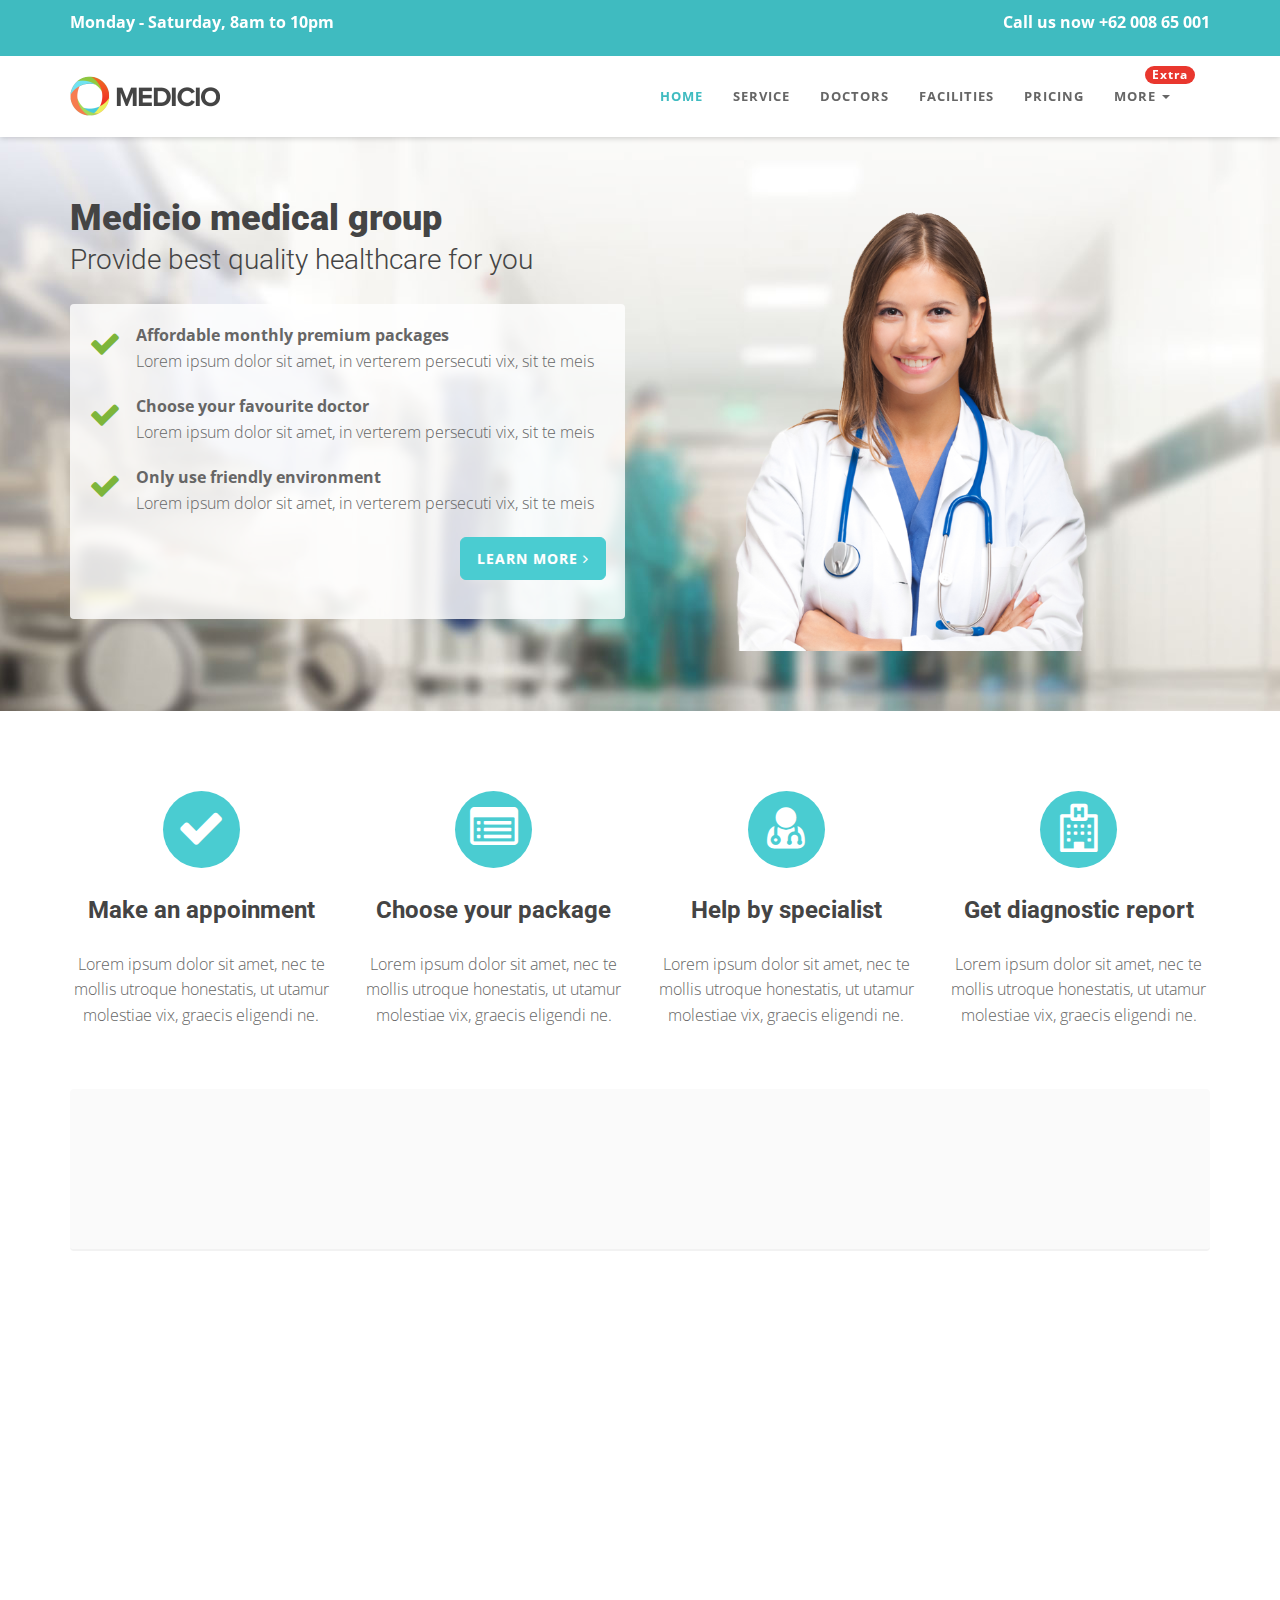
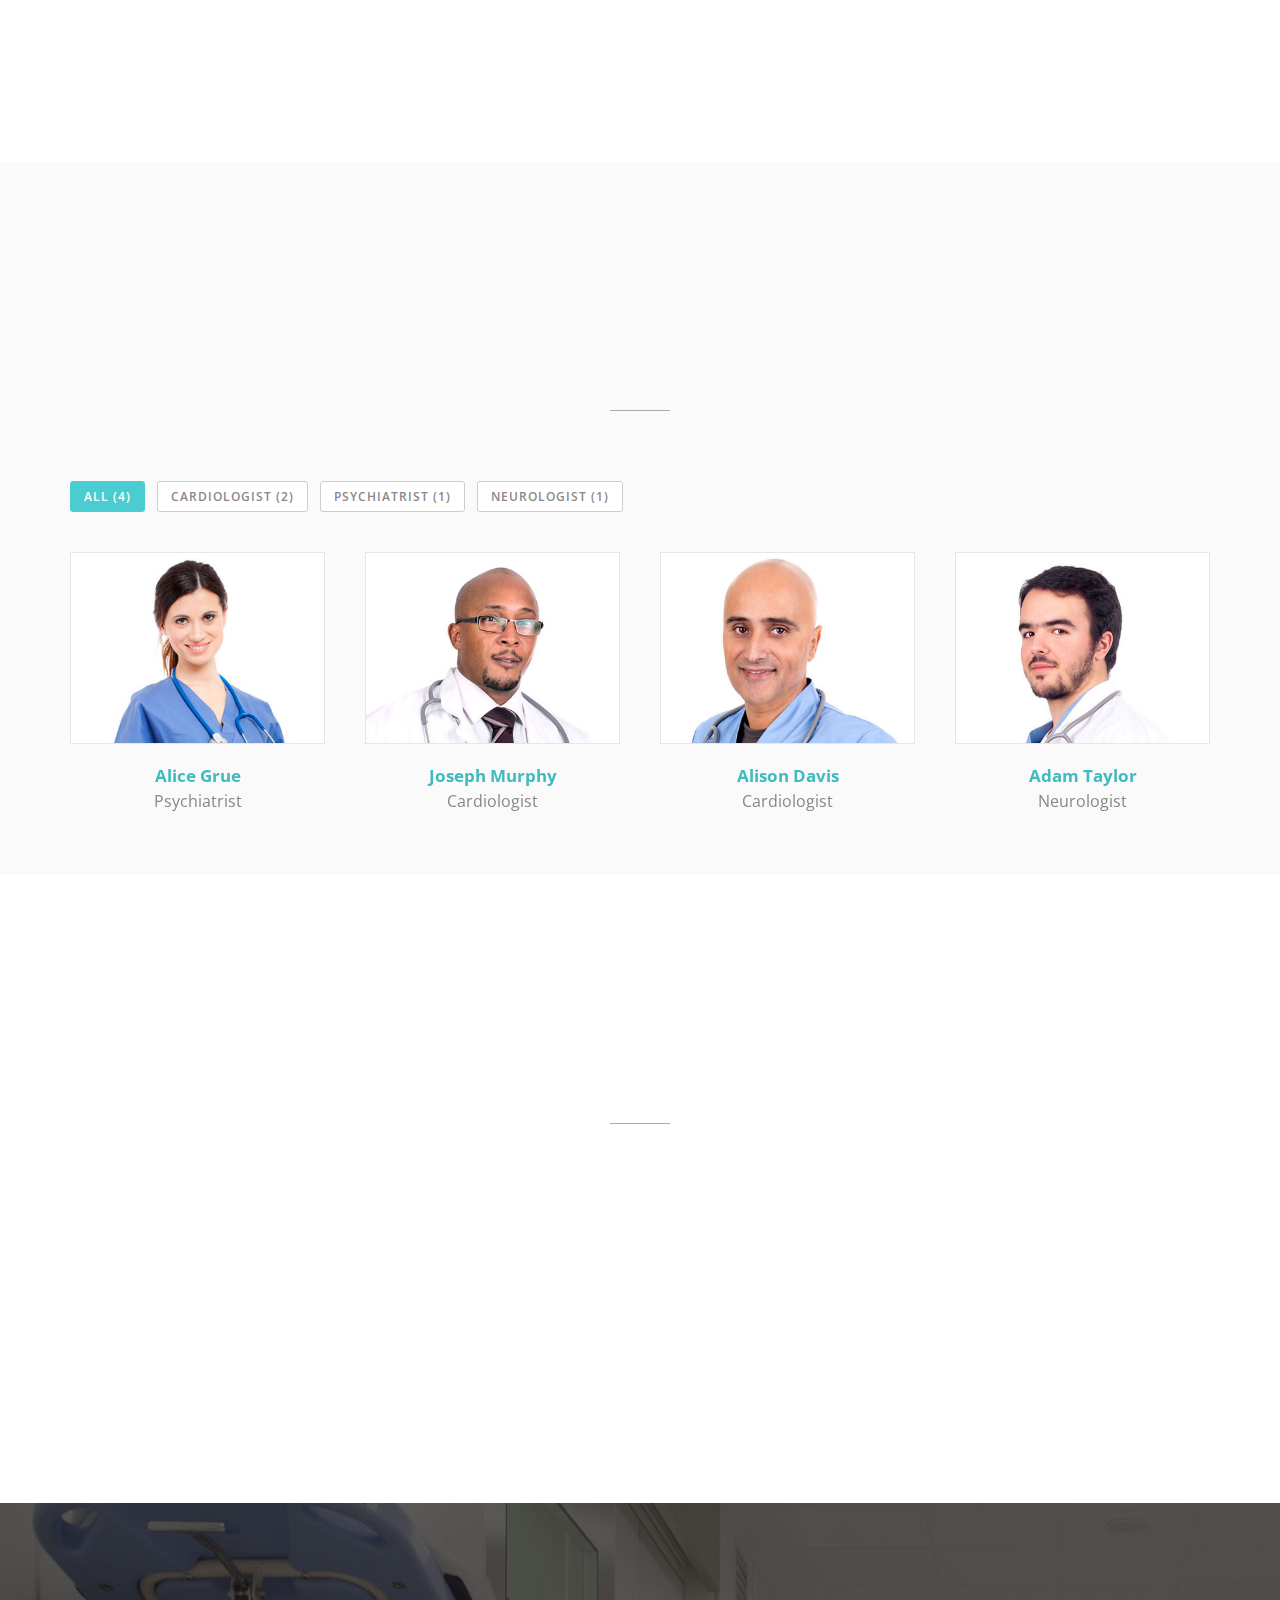
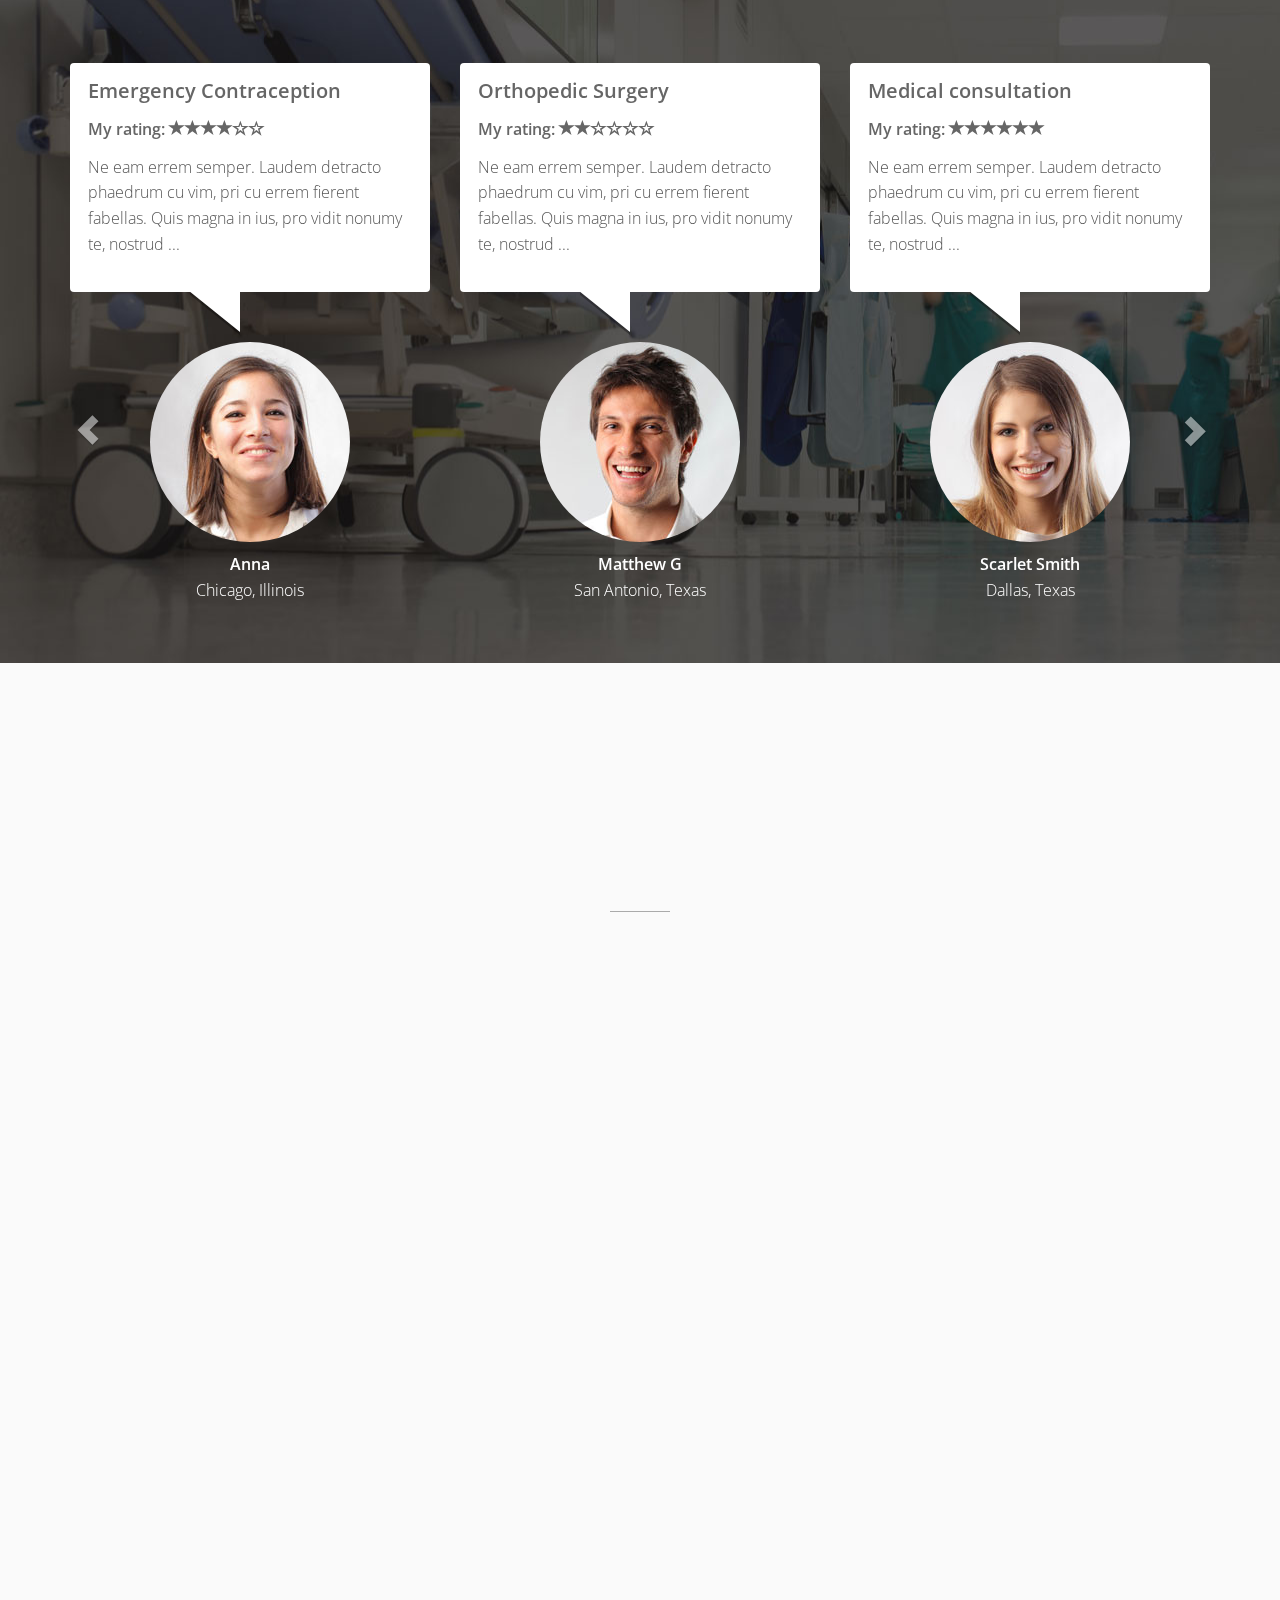
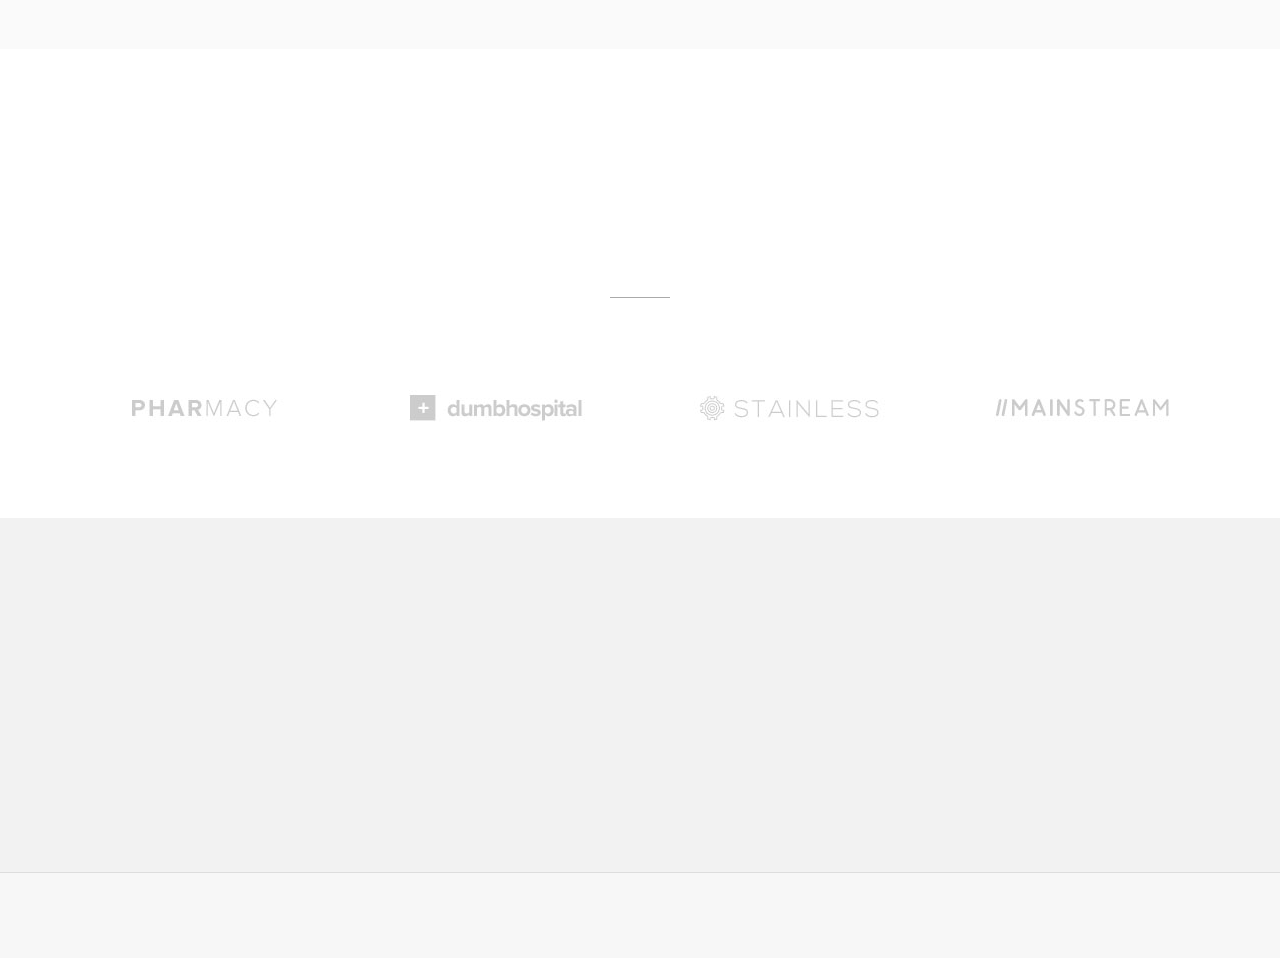
<file: Templates/ProjectTemplates/Visual Web Developer/Template Bootstrap/Medicio/Medicio/index.html>
<!DOCTYPE html>
<html lang="en">

<head>
    <meta charset="utf-8">
    <meta name="viewport" content="width=device-width, initial-scale=1.0">
    <meta name="description" content="">
    <meta name="author" content="">

    <title>Medicio landing page template for Health niche</title>
	
    <!-- css -->
    <link href="css/bootstrap.min.css" rel="stylesheet" type="text/css">
    <link href="font-awesome/css/font-awesome.min.css" rel="stylesheet" type="text/css" />
	<link rel="stylesheet" type="text/css" href="plugins/cubeportfolio/css/cubeportfolio.min.css">
	<link href="css/nivo-lightbox.css" rel="stylesheet" />
	<link href="css/nivo-lightbox-theme/default/default.css" rel="stylesheet" type="text/css" />
	<link href="css/owl.carousel.css" rel="stylesheet" media="screen" />
    <link href="css/owl.theme.css" rel="stylesheet" media="screen" />
	<link href="css/animate.css" rel="stylesheet" />
    <link href="css/style.css" rel="stylesheet">

	<!-- boxed bg -->
	<link id="bodybg" href="bodybg/bg1.css" rel="stylesheet" type="text/css" />
	<!-- template skin -->
	<link id="t-colors" href="color/default.css" rel="stylesheet">
    
    <!-- =======================================================
        Theme Name: Medicio
        Theme URL: https://bootstrapmade.com/medicio-free-bootstrap-theme/
        Author: BootstrapMade
        Author URL: https://bootstrapmade.com
    ======================================================= -->
</head>

<body id="page-top" data-spy="scroll" data-target=".navbar-custom">


<div id="wrapper">
	
    <nav class="navbar navbar-custom navbar-fixed-top" role="navigation">
		<div class="top-area">
			<div class="container">
				<div class="row">
					<div class="col-sm-6 col-md-6">
					<p class="bold text-left">Monday - Saturday, 8am to 10pm </p>
					</div>
					<div class="col-sm-6 col-md-6">
					<p class="bold text-right">Call us now +62 008 65 001</p>
					</div>
				</div>
			</div>
		</div>
        <div class="container navigation">
		
            <div class="navbar-header page-scroll">
                <button type="button" class="navbar-toggle" data-toggle="collapse" data-target=".navbar-main-collapse">
                    <i class="fa fa-bars"></i>
                </button>
                <a class="navbar-brand" href="index.html">
                    <img src="img/logo.png" alt="" width="150" height="40" />
                </a>
            </div>

            <!-- Collect the nav links, forms, and other content for toggling -->
            <div class="collapse navbar-collapse navbar-right navbar-main-collapse">
			  <ul class="nav navbar-nav">
				<li class="active"><a href="#intro">Home</a></li>
				<li><a href="#service">Service</a></li>
				<li><a href="#doctor">Doctors</a></li>
				<li><a href="#facilities">Facilities</a></li>
				<li><a href="#pricing">Pricing</a></li>
				<li class="dropdown">
				  <a href="#" class="dropdown-toggle" data-toggle="dropdown"><span class="badge custom-badge red pull-right">Extra</span>More <b class="caret"></b></a>
				  <ul class="dropdown-menu">
				    <li><a href="index.html">Home CTA</a></li>
					<li><a href="index-form.html">Home Form</a></li>
					<li><a href="index-video.html">Home video</a></li>
				  </ul>
				</li>
			  </ul>
            </div>
            <!-- /.navbar-collapse -->
        </div>
        <!-- /.container -->
    </nav>
	
	<!-- Section: intro -->
    <section id="intro" class="intro">
		<div class="intro-content">
			<div class="container">
				<div class="row">
					<div class="col-lg-6">
					<div class="wow fadeInDown" data-wow-offset="0" data-wow-delay="0.1s">
					<h2 class="h-ultra">Medicio medical group</h2>
					</div>
					<div class="wow fadeInUp" data-wow-offset="0" data-wow-delay="0.1s">
					<h4 class="h-light">Provide best quality healthcare for you</h4>
					</div>
						<div class="well well-trans">
						<div class="wow fadeInRight" data-wow-delay="0.1s">

						<ul class="lead-list">
							<li><span class="fa fa-check fa-2x icon-success"></span> <span class="list"><strong>Affordable monthly premium packages</strong><br />Lorem ipsum dolor sit amet, in verterem persecuti vix, sit te meis</span></li>
							<li><span class="fa fa-check fa-2x icon-success"></span> <span class="list"><strong>Choose your favourite doctor</strong><br />Lorem ipsum dolor sit amet, in verterem persecuti vix, sit te meis</span></li>
							<li><span class="fa fa-check fa-2x icon-success"></span> <span class="list"><strong>Only use friendly environment</strong><br />Lorem ipsum dolor sit amet, in verterem persecuti vix, sit te meis</span></li>
						</ul>
						<p class="text-right wow bounceIn" data-wow-delay="0.4s">
						<a href="#" class="btn btn-skin btn-lg">Learn more <i class="fa fa-angle-right"></i></a>
						</p>
						</div>
						</div>


					</div>
					<div class="col-lg-6">
						<div class="wow fadeInUp" data-wow-duration="2s" data-wow-delay="0.2s">
						<img src="img/dummy/img-1.png" class="img-responsive" alt="" />
						</div>
					</div>					
				</div>		
			</div>
		</div>		
    </section>
	<!-- /Section: intro -->

	<!-- Section: boxes -->
    <section id="boxes" class="home-section paddingtop-80">
	
		<div class="container">
			<div class="row">
				<div class="col-sm-3 col-md-3">
					<div class="wow fadeInUp" data-wow-delay="0.2s">
						<div class="box text-center">
							
							<i class="fa fa-check fa-3x circled bg-skin"></i>
							<h4 class="h-bold">Make an appoinment</h4>
							<p>
							Lorem ipsum dolor sit amet, nec te mollis utroque honestatis, ut utamur molestiae vix, graecis eligendi ne.
							</p>
						</div>
					</div>
				</div>
				<div class="col-sm-3 col-md-3">
					<div class="wow fadeInUp" data-wow-delay="0.2s">
						<div class="box text-center">
							
							<i class="fa fa-list-alt fa-3x circled bg-skin"></i>
							<h4 class="h-bold">Choose your package</h4>
							<p>
							Lorem ipsum dolor sit amet, nec te mollis utroque honestatis, ut utamur molestiae vix, graecis eligendi ne.
							</p>
						</div>
					</div>
				</div>
				<div class="col-sm-3 col-md-3">
					<div class="wow fadeInUp" data-wow-delay="0.2s">
						<div class="box text-center">
							<i class="fa fa-user-md fa-3x circled bg-skin"></i>
							<h4 class="h-bold">Help by specialist</h4>
							<p>
							Lorem ipsum dolor sit amet, nec te mollis utroque honestatis, ut utamur molestiae vix, graecis eligendi ne.
							</p>
						</div>
					</div>
				</div>
				<div class="col-sm-3 col-md-3">
					<div class="wow fadeInUp" data-wow-delay="0.2s">
						<div class="box text-center">
							
							<i class="fa fa-hospital-o fa-3x circled bg-skin"></i>
							<h4 class="h-bold">Get diagnostic report</h4>
							<p>
							Lorem ipsum dolor sit amet, nec te mollis utroque honestatis, ut utamur molestiae vix, graecis eligendi ne.
							</p>
						</div>
					</div>
				</div>
			</div>
		</div>

	</section>
	<!-- /Section: boxes -->
	
	
	<section id="callaction" class="home-section paddingtop-40">	
           <div class="container">
				<div class="row">
					<div class="col-md-12">
						<div class="callaction bg-gray">
							<div class="row">
								<div class="col-md-8">
									<div class="wow fadeInUp" data-wow-delay="0.1s">
									<div class="cta-text">
									<h3>In an emergency? Need help now?</h3>
									<p>Lorem ipsum dolor sit amet consectetur adipiscing elit uisque interdum ante eget faucibus. </p>
									</div>
									</div>
								</div>
								<div class="col-md-4">
									<div class="wow lightSpeedIn" data-wow-delay="0.1s">
										<div class="cta-btn">
										<a href="#" class="btn btn-skin btn-lg">Book an appoinment</a>	
										</div>
									</div>
								</div>
							</div>
						</div>
					</div>
				</div>
            </div>
	</section>	
	

	<!-- Section: services -->
    <section id="service" class="home-section nopadding paddingtop-60">

		<div class="container">

        <div class="row">
			<div class="col-sm-6 col-md-6">
				<div class="wow fadeInUp" data-wow-delay="0.2s">
				<img src="img/dummy/img-1.jpg" class="img-responsive" alt="" />
				</div>
            </div>
			<div class="col-sm-3 col-md-3">
				
				<div class="wow fadeInRight" data-wow-delay="0.1s">
                <div class="service-box">
					<div class="service-icon">
						<span class="fa fa-stethoscope fa-3x"></span> 
					</div>
					<div class="service-desc">
						<h5 class="h-light">Medical checkup</h5>
						<p>Vestibulum tincidunt enim in pharetra malesuada.</p>
					</div>
                </div>
				</div>
				
				<div class="wow fadeInRight" data-wow-delay="0.2s">
				<div class="service-box">
					<div class="service-icon">
						<span class="fa fa-wheelchair fa-3x"></span> 
					</div>
					<div class="service-desc">
						<h5 class="h-light">Nursing Services</h5>
						<p>Vestibulum tincidunt enim in pharetra malesuada.</p>
					</div>
                </div>
				</div>
				<div class="wow fadeInRight" data-wow-delay="0.3s">
				<div class="service-box">
					<div class="service-icon">
						<span class="fa fa-plus-square fa-3x"></span> 
					</div>
					<div class="service-desc">
						<h5 class="h-light">Pharmacy</h5>
						<p>Vestibulum tincidunt enim in pharetra malesuada.</p>
					</div>
                </div>
				</div>


            </div>
			<div class="col-sm-3 col-md-3">
				
				<div class="wow fadeInRight" data-wow-delay="0.1s">
                <div class="service-box">
					<div class="service-icon">
						<span class="fa fa-h-square fa-3x"></span> 
					</div>
					<div class="service-desc">
						<h5 class="h-light">Gyn Care</h5>
						<p>Vestibulum tincidunt enim in pharetra malesuada.</p>
					</div>
                </div>
				</div>
				
				<div class="wow fadeInRight" data-wow-delay="0.2s">
				<div class="service-box">
					<div class="service-icon">
						<span class="fa fa-filter fa-3x"></span> 
					</div>
					<div class="service-desc">
						<h5 class="h-light">Neurology</h5>
						<p>Vestibulum tincidunt enim in pharetra malesuada.</p>
					</div>
                </div>
				</div>
				<div class="wow fadeInRight" data-wow-delay="0.3s">
				<div class="service-box">
					<div class="service-icon">
						<span class="fa fa-user-md fa-3x"></span> 
					</div>
					<div class="service-desc">
						<h5 class="h-light">Sleep Center</h5>
						<p>Vestibulum tincidunt enim in pharetra malesuada.</p>
					</div>
                </div>
				</div>

            </div>
			
        </div>		
		</div>
	</section>
	<!-- /Section: services -->
	

	<!-- Section: team -->
    <section id="doctor" class="home-section bg-gray paddingbot-60">
		<div class="container marginbot-50">
			<div class="row">
				<div class="col-lg-8 col-lg-offset-2">
					<div class="wow fadeInDown" data-wow-delay="0.1s">
					<div class="section-heading text-center">
					<h2 class="h-bold">Doctors</h2>
					<p>Ea melius ceteros oportere quo, pri habeo viderer facilisi ei</p>
					</div>
					</div>
					<div class="divider-short"></div>
				</div>
			</div>
		</div>
		
		<div class="container">
			<div class="row">
				<div class="col-lg-12">
				
            <div id="filters-container" class="cbp-l-filters-alignLeft">
                <div data-filter="*" class="cbp-filter-item-active cbp-filter-item">All (<div class="cbp-filter-counter"></div>)</div>
                <div data-filter=".cardiologist" class="cbp-filter-item">Cardiologist (<div class="cbp-filter-counter"></div>)</div>
                <div data-filter=".psychiatrist" class="cbp-filter-item">Psychiatrist (<div class="cbp-filter-counter"></div>)</div>
                <div data-filter=".neurologist" class="cbp-filter-item">Neurologist (<div class="cbp-filter-counter"></div>)</div>
            </div>
		
            <div id="grid-container" class="cbp-l-grid-team">
                <ul>
                    <li class="cbp-item psychiatrist">
                        <a href="doctors/member1.html" class="cbp-caption cbp-singlePage">
                            <div class="cbp-caption-defaultWrap">
                                <img src="img/team/1.jpg" alt="" width="100%">
                            </div>
                            <div class="cbp-caption-activeWrap">
                                <div class="cbp-l-caption-alignCenter">
                                    <div class="cbp-l-caption-body">
                                        <div class="cbp-l-caption-text">VIEW PROFILE</div>
                                    </div>
                                </div>
                            </div>
                        </a>
                        <a href="doctors/member1.html" class="cbp-singlePage cbp-l-grid-team-name">Alice Grue</a>
                        <div class="cbp-l-grid-team-position">Psychiatrist</div>
                    </li>
                    <li class="cbp-item cardiologist">
                        <a href="doctors/member2.html" class="cbp-caption cbp-singlePage">
                            <div class="cbp-caption-defaultWrap">
                                <img src="img/team/2.jpg" alt="" width="100%">
                            </div>
                            <div class="cbp-caption-activeWrap">
                                <div class="cbp-l-caption-alignCenter">
                                    <div class="cbp-l-caption-body">
                                        <div class="cbp-l-caption-text">VIEW PROFILE</div>
                                    </div>
                                </div>
                            </div>
                        </a>
                        <a href="doctors/member2.html" class="cbp-singlePage cbp-l-grid-team-name">Joseph Murphy</a>
                        <div class="cbp-l-grid-team-position">Cardiologist</div>
                    </li>
                    <li class="cbp-item cardiologist">
                        <a href="doctors/member3.html" class="cbp-caption cbp-singlePage">
                            <div class="cbp-caption-defaultWrap">
                                <img src="img/team/3.jpg" alt="" width="100%">
                            </div>
                            <div class="cbp-caption-activeWrap">
                                <div class="cbp-l-caption-alignCenter">
                                    <div class="cbp-l-caption-body">
                                        <div class="cbp-l-caption-text">VIEW PROFILE</div>
                                    </div>
                                </div>
                            </div>
                        </a>
                        <a href="doctors/member3.html" class="cbp-singlePage cbp-l-grid-team-name">Alison Davis</a>
                        <div class="cbp-l-grid-team-position">Cardiologist</div>
                    </li>
                    <li class="cbp-item neurologist">
                        <a href="doctors/member4.html" class="cbp-caption cbp-singlePage">
                            <div class="cbp-caption-defaultWrap">
                                <img src="img/team/4.jpg" alt="" width="100%">
                            </div>
                            <div class="cbp-caption-activeWrap">
                                <div class="cbp-l-caption-alignCenter">
                                    <div class="cbp-l-caption-body">
                                        <div class="cbp-l-caption-text">VIEW PROFILE</div>
                                    </div>
                                </div>
                            </div>
                        </a>
                        <a href="doctors/member4.html" class="cbp-singlePage cbp-l-grid-team-name">Adam Taylor</a>
                        <div class="cbp-l-grid-team-position">Neurologist</div>
                    </li>

                </ul>
            </div>
			</div>
			</div>
		</div>

	</section>
	<!-- /Section: team -->

	
		
	<!-- Section: works -->
    <section id="facilities" class="home-section paddingbot-60">
		<div class="container marginbot-50">
			<div class="row">
				<div class="col-lg-8 col-lg-offset-2">
					<div class="wow fadeInDown" data-wow-delay="0.1s">
					<div class="section-heading text-center">
					<h2 class="h-bold">Our facilities</h2>
					<p>Ea melius ceteros oportere quo, pri habeo viderer facilisi ei</p>
					</div>
					</div>
					<div class="divider-short"></div>
				</div>
			</div>
		</div>

<div class="container">
			<div class="row">
                <div class="col-sm-12 col-md-12 col-lg-12" >
					<div class="wow bounceInUp" data-wow-delay="0.2s">
                    <div id="owl-works" class="owl-carousel">
                        <div class="item"><a href="img/photo/1.jpg" title="This is an image title" data-lightbox-gallery="gallery1" data-lightbox-hidpi="img/works/1@2x.jpg"><img src="img/photo/1.jpg" class="img-responsive" alt="img"></a></div>
                        <div class="item"><a href="img/photo/2.jpg" title="This is an image title" data-lightbox-gallery="gallery1" data-lightbox-hidpi="img/works/2@2x.jpg"><img src="img/photo/2.jpg" class="img-responsive " alt="img"></a></div>
                        <div class="item"><a href="img/photo/3.jpg" title="This is an image title" data-lightbox-gallery="gallery1" data-lightbox-hidpi="img/works/3@2x.jpg"><img src="img/photo/3.jpg" class="img-responsive " alt="img"></a></div>
                        <div class="item"><a href="img/photo/4.jpg" title="This is an image title" data-lightbox-gallery="gallery1" data-lightbox-hidpi="img/works/4@2x.jpg"><img src="img/photo/4.jpg" class="img-responsive " alt="img"></a></div>
                        <div class="item"><a href="img/photo/5.jpg" title="This is an image title" data-lightbox-gallery="gallery1" data-lightbox-hidpi="img/works/5@2x.jpg"><img src="img/photo/5.jpg" class="img-responsive " alt="img"></a></div>
                        <div class="item"><a href="img/photo/6.jpg" title="This is an image title" data-lightbox-gallery="gallery1" data-lightbox-hidpi="img/works/6@2x.jpg"><img src="img/photo/6.jpg" class="img-responsive " alt="img"></a></div>
                    </div>
					</div>
                </div>
            </div>
		</div>
	</section>
	<!-- /Section: works -->
	
	
	<!-- Section: testimonial -->
    <section id="testimonial" class="home-section paddingbot-60 parallax" data-stellar-background-ratio="0.5">

<div class="carousel-reviews broun-block">
    <div class="container">
        <div class="row">
            <div id="carousel-reviews" class="carousel slide" data-ride="carousel">
            
                <div class="carousel-inner">
                    <div class="item active">
                	    <div class="col-md-4 col-sm-6">
        				    <div class="block-text rel zmin">
						        <a title="" href="#">Emergency Contraception</a>
							    <div class="mark">My rating: <span class="rating-input"><span data-value="0" class="glyphicon glyphicon-star"></span><span data-value="1" class="glyphicon glyphicon-star"></span><span data-value="2" class="glyphicon glyphicon-star"></span><span data-value="3" class="glyphicon glyphicon-star"></span><span data-value="4" class="glyphicon glyphicon-star-empty"></span><span data-value="5" class="glyphicon glyphicon-star-empty"></span>  </span></div>
						        <p>Ne eam errem semper. Laudem detracto phaedrum cu vim, pri cu errem fierent fabellas. Quis magna in ius, pro vidit nonumy te, nostrud ...</p>
							    <ins class="ab zmin sprite sprite-i-triangle block"></ins>
					        </div>
							<div class="person-text rel text-light">					
								<img src="img/testimonials/1.jpg" alt="" class="person img-circle" />
								<a title="" href="#">Anna</a>
								<span>Chicago, Illinois</span>
							</div>
						</div>
            			<div class="col-md-4 col-sm-6 hidden-xs">
						    <div class="block-text rel zmin">
						        <a title="" href="#">Orthopedic Surgery</a>
							    <div class="mark">My rating: <span class="rating-input"><span data-value="0" class="glyphicon glyphicon-star"></span><span data-value="1" class="glyphicon glyphicon-star"></span><span data-value="2" class="glyphicon glyphicon-star-empty"></span><span data-value="3" class="glyphicon glyphicon-star-empty"></span><span data-value="4" class="glyphicon glyphicon-star-empty"></span><span data-value="5" class="glyphicon glyphicon-star-empty"></span>  </span></div>
						        <p>Ne eam errem semper. Laudem detracto phaedrum cu vim, pri cu errem fierent fabellas. Quis magna in ius, pro vidit nonumy te, nostrud ...</p>
							    <ins class="ab zmin sprite sprite-i-triangle block"></ins>
				            </div>
							<div class="person-text rel text-light">
				                <img src="img/testimonials/2.jpg" alt="" class="person img-circle" />
								<a title="" href="#">Matthew G</a>
								<span>San Antonio, Texas</span>
							</div>
						</div>
						<div class="col-md-4 col-sm-6 hidden-sm hidden-xs">
							<div class="block-text rel zmin">
								<a title="" href="#">Medical consultation</a>
								<div class="mark">My rating: <span class="rating-input"><span data-value="0" class="glyphicon glyphicon-star"></span><span data-value="1" class="glyphicon glyphicon-star"></span><span data-value="2" class="glyphicon glyphicon-star"></span><span data-value="3" class="glyphicon glyphicon-star"></span><span data-value="4" class="glyphicon glyphicon-star"></span><span data-value="5" class="glyphicon glyphicon-star"></span>  </span></div>
						        <p>Ne eam errem semper. Laudem detracto phaedrum cu vim, pri cu errem fierent fabellas. Quis magna in ius, pro vidit nonumy te, nostrud ...</p>
							    <ins class="ab zmin sprite sprite-i-triangle block"></ins>
							</div>
							<div class="person-text rel text-light">
								<img src="img/testimonials/3.jpg" alt="" class="person img-circle" />
								<a title="" href="#">Scarlet Smith</a>
								<span>Dallas, Texas</span>
							</div>
						</div>
                    </div>
                    <div class="item">
                        <div class="col-md-4 col-sm-6">
        				    <div class="block-text rel zmin">
						        <a title="" href="#">Birth control pills</a>
							    <div class="mark">My rating: <span class="rating-input"><span data-value="0" class="glyphicon glyphicon-star"></span><span data-value="1" class="glyphicon glyphicon-star"></span><span data-value="2" class="glyphicon glyphicon-star"></span><span data-value="3" class="glyphicon glyphicon-star"></span><span data-value="4" class="glyphicon glyphicon-star-empty"></span><span data-value="5" class="glyphicon glyphicon-star-empty"></span>  </span></div>
						        <p>Ne eam errem semper. Laudem detracto phaedrum cu vim, pri cu errem fierent fabellas. Quis magna in ius, pro vidit nonumy te, nostrud ...</p>
							    <ins class="ab zmin sprite sprite-i-triangle block"></ins>
					        </div>
							<div class="person-text rel text-light">
								<img src="img/testimonials/4.jpg" alt="" class="person img-circle" />
								<a title="" href="#">Lucas Thompson</a>
								<span>Austin, Texas</span>
							</div>
						</div>
            			<div class="col-md-4 col-sm-6 hidden-xs">
						    <div class="block-text rel zmin">
						        <a title="" href="#">Radiology</a>
							    <div class="mark">My rating: <span class="rating-input"><span data-value="0" class="glyphicon glyphicon-star"></span><span data-value="1" class="glyphicon glyphicon-star"></span><span data-value="2" class="glyphicon glyphicon-star-empty"></span><span data-value="3" class="glyphicon glyphicon-star-empty"></span><span data-value="4" class="glyphicon glyphicon-star-empty"></span><span data-value="5" class="glyphicon glyphicon-star-empty"></span>  </span></div>
						        <p>Ne eam errem semper. Laudem detracto phaedrum cu vim, pri cu errem fierent fabellas. Quis magna in ius, pro vidit nonumy te, nostrud ...</p>
							    <ins class="ab zmin sprite sprite-i-triangle block"></ins>
				            </div>
							<div class="person-text rel text-light">
								<img src="img/testimonials/5.jpg" alt="" class="person img-circle" />
						        <a title="" href="#">Ella Mentree</a>
								<span>Fort Worth, Texas</span>
							</div>
						</div>
						<div class="col-md-4 col-sm-6 hidden-sm hidden-xs">
							<div class="block-text rel zmin">
								<a title="" href="#">Cervical Lesions</a>
								<div class="mark">My rating: <span class="rating-input"><span data-value="0" class="glyphicon glyphicon-star"></span><span data-value="1" class="glyphicon glyphicon-star"></span><span data-value="2" class="glyphicon glyphicon-star"></span><span data-value="3" class="glyphicon glyphicon-star"></span><span data-value="4" class="glyphicon glyphicon-star"></span><span data-value="5" class="glyphicon glyphicon-star"></span>  </span></div>
						        <p>Ne eam errem semper. Laudem detracto phaedrum cu vim, pri cu errem fierent fabellas. Quis magna in ius, pro vidit nonumy te, nostrud ...</p>
							    <ins class="ab zmin sprite sprite-i-triangle block"></ins>
							</div>
							<div class="person-text rel text-light">
								<img src="img/testimonials/6.jpg" alt="" class="person img-circle" />
								<a title="" href="#">Suzanne Adam</a>
								<span>Detroit, Michigan</span>
							</div>
						</div>
                    </div>
                    
                   
                </div>
				
                <a class="left carousel-control" href="#carousel-reviews" role="button" data-slide="prev">
                    <span class="glyphicon glyphicon-chevron-left"></span>
                </a>
                <a class="right carousel-control" href="#carousel-reviews" role="button" data-slide="next">
                    <span class="glyphicon glyphicon-chevron-right"></span>
                </a>
            </div>
        </div>
    </div>
</div>
	</section>
	<!-- /Section: testimonial -->
	

	<!-- Section: pricing -->	
	<section id="pricing" class="home-section bg-gray paddingbot-60">	
		<div class="container marginbot-50">
			<div class="row">
				<div class="col-lg-8 col-lg-offset-2">
					<div class="wow lightSpeedIn" data-wow-delay="0.1s">
					<div class="section-heading text-center">
					<h2 class="h-bold">Health packages</h2>
					<p>Take charge of your health today with our specially designed health packages</p>
					</div>
					</div>
					<div class="divider-short"></div>
				</div>
			</div>
		</div>
           
		   <div class="container">
			
			<div class="row">

				<div class="col-sm-4 pricing-box">
					<div class="wow bounceInUp" data-wow-delay="0.1s">
					<div class="pricing-content general">
						<h2>Basic Fit 1 Package</h2>
						<h3>$33<sup>.99</sup> <span>/ one time</span></h3>
						<ul>
							<li>Anthropometry (BMI, WH Ratio) <i class="fa fa-check icon-success"></i></li>
							<li>Post Examination Review <i class="fa fa-check icon-success"></i></li>
							<li>General Screening – Basic <i class="fa fa-check icon-success"></i></li>
							<li><del>Health Screening Report</del> <i class="fa fa-times icon-danger"></i></li>
						</ul>

						<div class="price-bottom">
							<a href="#" class="btn btn-skin btn-lg">Purchase</a>
						</div>
					</div>
					</div>
				</div>

				<div class="col-sm-4 pricing-box featured-price">
					<div class="wow bounceInUp" data-wow-delay="0.3s">
					<div class="pricing-content featured">
						<h2>Golden Glow Package</h2>
						<h3>$65<sup>.99</sup> <span>/ one time</span></h3>
						<ul>
							<li>Anthropometry (BMI, WH Ratio) <i class="fa fa-check icon-success"></i></li>
							<li>Post Examination Review <i class="fa fa-check icon-success"></i></li>
							<li>General Screening – Basic <i class="fa fa-check icon-success"></i></li>
							<li>Body Composition Analysis <i class="fa fa-check icon-success"></i></li>
							<li>GR Assessment & Scoring <i class="fa fa-check icon-success"></i></li>
						</ul>

						<div class="price-bottom">
							<a href="#" class="btn btn-skin btn-lg">Purchase</a>
						</div>
					</div>
					</div>
				</div>

				<div class="col-sm-4 pricing-box">
					<div class="wow bounceInUp" data-wow-delay="0.2s">
					<div class="pricing-content general last">
						<h2>Basic Fit 2 Package</h2>
						<h3>$47<sup>.99</sup> <span>/ one time</span></h3>
						<ul>
							<li>Anthropometry (BMI, WH Ratio) <i class="fa fa-check icon-success"></i></li>
							<li>Post Examination Review <i class="fa fa-check icon-success"></i></li>
							<li>General Screening – Regular <i class="fa fa-check icon-success"></i></li>
							<li><del>Health Screening Report</del> <i class="fa fa-times icon-danger"></i></li>
						</ul>

						<div class="price-bottom">
							<a href="#" class="btn btn-skin btn-lg">Purchase</a>
						</div>
					</div>
					</div>
				</div>

			</div>				
				
            </div>
	</section>	 
	<!-- /Section: pricing -->
	
	<section id="partner" class="home-section paddingbot-60">	
		<div class="container marginbot-50">
			<div class="row">
				<div class="col-lg-8 col-lg-offset-2">
					<div class="wow lightSpeedIn" data-wow-delay="0.1s">
					<div class="section-heading text-center">
					<h2 class="h-bold">Our partner</h2>
					<p>Take charge of your health today with our specially designed health packages</p>
					</div>
					</div>
					<div class="divider-short"></div>
				</div>
			</div>
		</div>
		
           <div class="container">
				<div class="row">
					<div class="col-sm-6 col-md-3">
						<div class="partner">
						<a href="#"><img src="img/dummy/partner-1.jpg" alt="" /></a>
						</div>
					</div>
					<div class="col-sm-6 col-md-3">
						<div class="partner">
						<a href="#"><img src="img/dummy/partner-2.jpg" alt="" /></a>
						</div>
					</div>
					<div class="col-sm-6 col-md-3">
						<div class="partner">
						<a href="#"><img src="img/dummy/partner-3.jpg" alt="" /></a>
						</div>
					</div>
					<div class="col-sm-6 col-md-3">
						<div class="partner">
						<a href="#"><img src="img/dummy/partner-4.jpg" alt="" /></a>
						</div>
					</div>
				</div>
            </div>
	</section>	

	<footer>
	
		<div class="container">
			<div class="row">
				<div class="col-sm-6 col-md-4">
					<div class="wow fadeInDown" data-wow-delay="0.1s">
					<div class="widget">
						<h5>About Medicio</h5>
						<p>
						Lorem ipsum dolor sit amet, ne nam purto nihil impetus, an facilisi accommodare sea
						</p>
					</div>
					</div>
					<div class="wow fadeInDown" data-wow-delay="0.1s">
					<div class="widget">
						<h5>Information</h5>
						<ul>
							<li><a href="#">Home</a></li>
							<li><a href="#">Laboratory</a></li>
							<li><a href="#">Medical treatment</a></li>
							<li><a href="#">Terms & conditions</a></li>
						</ul>
					</div>
					</div>
				</div>
				<div class="col-sm-6 col-md-4">
					<div class="wow fadeInDown" data-wow-delay="0.1s">
					<div class="widget">
						<h5>Medicio center</h5>
						<p>
						Nam leo lorem, tincidunt id risus ut, ornare tincidunt naqunc sit amet.
						</p>
						<ul>
							<li>
								<span class="fa-stack fa-lg">
									<i class="fa fa-circle fa-stack-2x"></i>
									<i class="fa fa-calendar-o fa-stack-1x fa-inverse"></i>
								</span> Monday - Saturday, 8am to 10pm
							</li>
							<li>
								<span class="fa-stack fa-lg">
									<i class="fa fa-circle fa-stack-2x"></i>
									<i class="fa fa-phone fa-stack-1x fa-inverse"></i>
								</span> +62 0888 904 711
							</li>
							<li>
								<span class="fa-stack fa-lg">
									<i class="fa fa-circle fa-stack-2x"></i>
									<i class="fa fa-envelope-o fa-stack-1x fa-inverse"></i>
								</span> hello@medicio.com
							</li>

						</ul>
					</div>
					</div>
				</div>
				<div class="col-sm-6 col-md-4">
					<div class="wow fadeInDown" data-wow-delay="0.1s">
					<div class="widget">
						<h5>Our location</h5>
						<p>The Suithouse V303, Kuningan City, Jakarta Indonesia 12940</p>		
						
					</div>
					</div>
					<div class="wow fadeInDown" data-wow-delay="0.1s">
					<div class="widget">
						<h5>Follow us</h5>
						<ul class="company-social">
								<li class="social-facebook"><a href="#"><i class="fa fa-facebook"></i></a></li>
								<li class="social-twitter"><a href="#"><i class="fa fa-twitter"></i></a></li>
								<li class="social-google"><a href="#"><i class="fa fa-google-plus"></i></a></li>
								<li class="social-vimeo"><a href="#"><i class="fa fa-vimeo-square"></i></a></li>
								<li class="social-dribble"><a href="#"><i class="fa fa-dribbble"></i></a></li>
						</ul>
					</div>
					</div>
				</div>
			</div>	
		</div>
		<div class="sub-footer">
		<div class="container">
			<div class="row">
				<div class="col-sm-6 col-md-6 col-lg-6">
					<div class="wow fadeInLeft" data-wow-delay="0.1s">
					<div class="text-left">
					<p>&copy;Copyright - Medicio Theme. All rights reserved.</p>
					</div>
					</div>
				</div>
				<div class="col-sm-6 col-md-6 col-lg-6">
					<div class="wow fadeInRight" data-wow-delay="0.1s">
					<div class="text-right">
						<div class="credits">
                            <!-- 
                                All the links in the footer should remain intact. 
                                You can delete the links only if you purchased the pro version.
                                Licensing information: https://bootstrapmade.com/license/
                                Purchase the pro version with working PHP/AJAX contact form: https://bootstrapmade.com/buy/?theme=Medicio
                            -->
                            <a href="https://bootstrapmade.com/free-business-bootstrap-themes-website-templates/">Business Bootstrap Themes</a> by <a href="https://bootstrapmade.com/">BootstrapMade</a>
                        </div>
					</div>
					</div>
				</div>
			</div>	
		</div>
		</div>
	</footer>

</div>
<a href="#" class="scrollup"><i class="fa fa-angle-up active"></i></a>

	<!-- Core JavaScript Files -->
    <script src="js/jquery.min.js"></script>	 
    <script src="js/bootstrap.min.js"></script>
    <script src="js/jquery.easing.min.js"></script>
	<script src="js/wow.min.js"></script>
	<script src="js/jquery.scrollTo.js"></script>
	<script src="js/jquery.appear.js"></script>
	<script src="js/stellar.js"></script>
	<script src="plugins/cubeportfolio/js/jquery.cubeportfolio.min.js"></script>
	<script src="js/owl.carousel.min.js"></script>
	<script src="js/nivo-lightbox.min.js"></script>
    <script src="js/custom.js"></script>
    
</body>

</html>
</file>
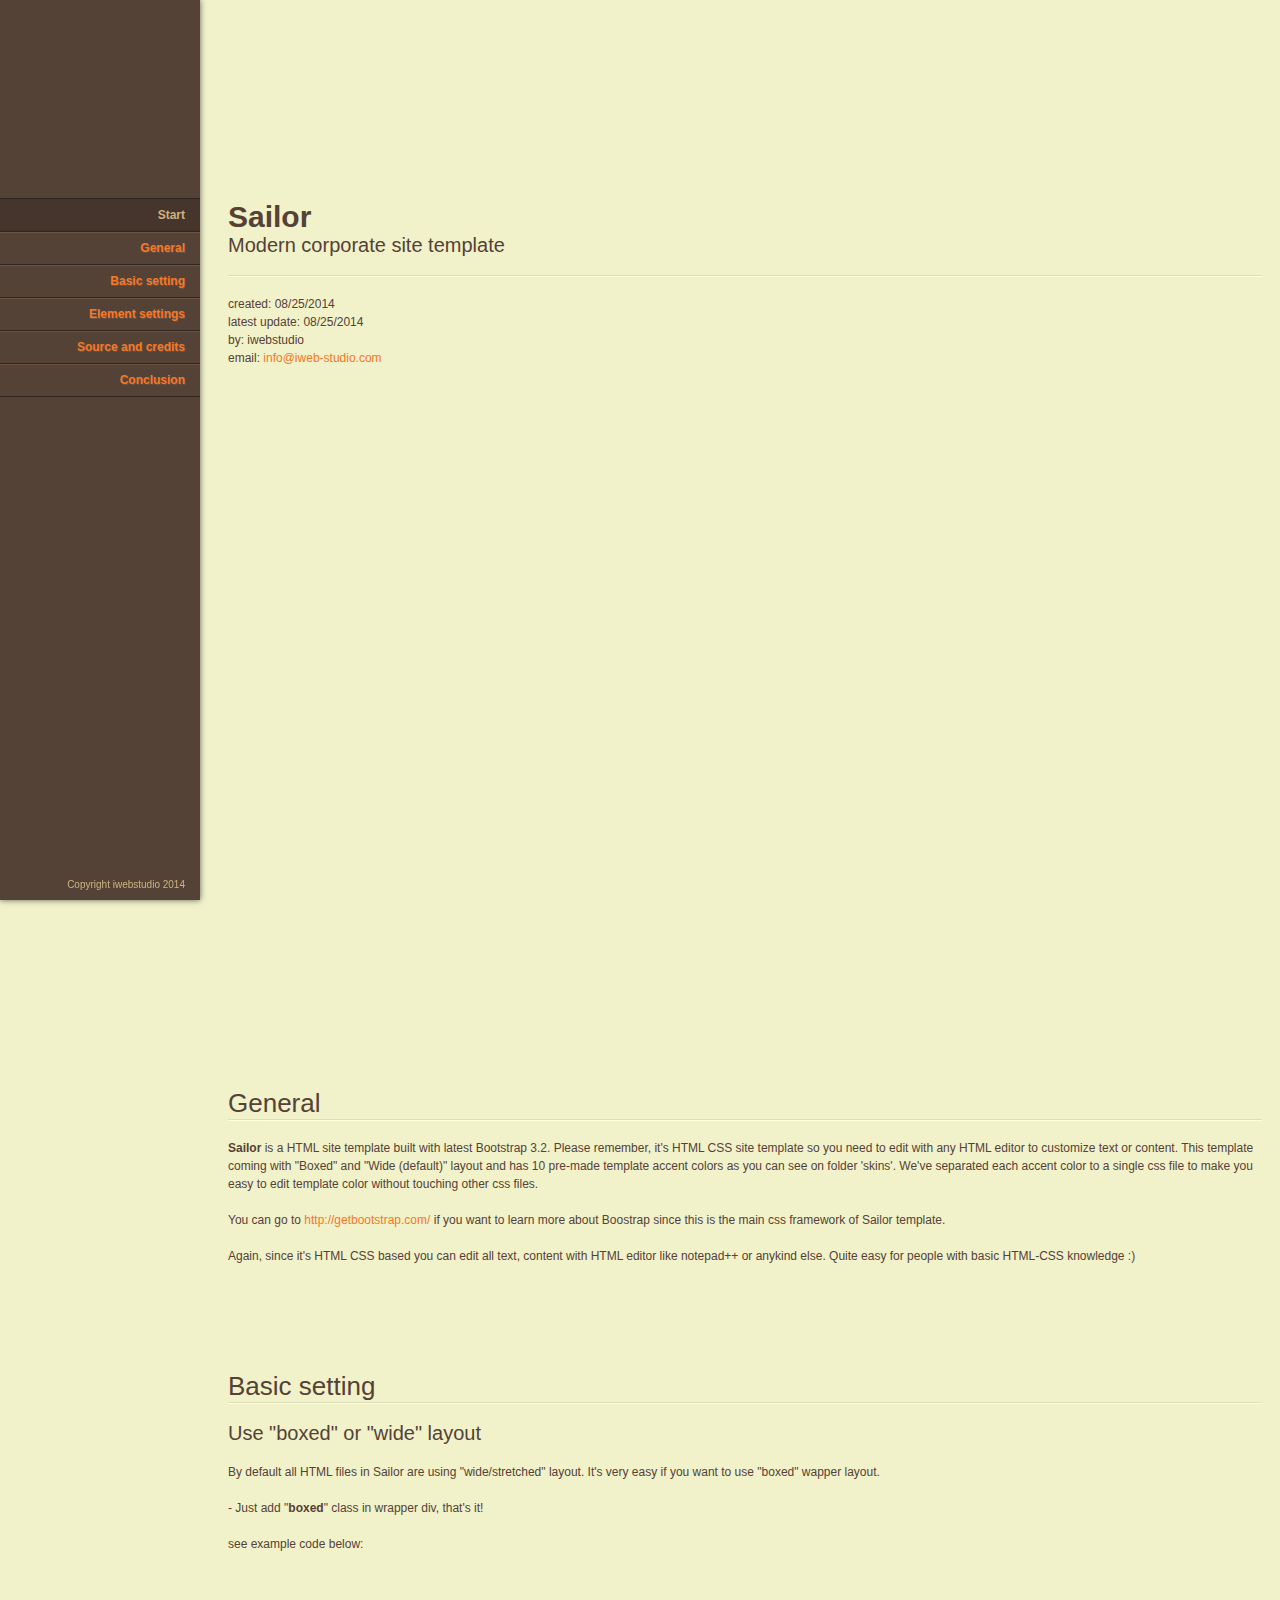
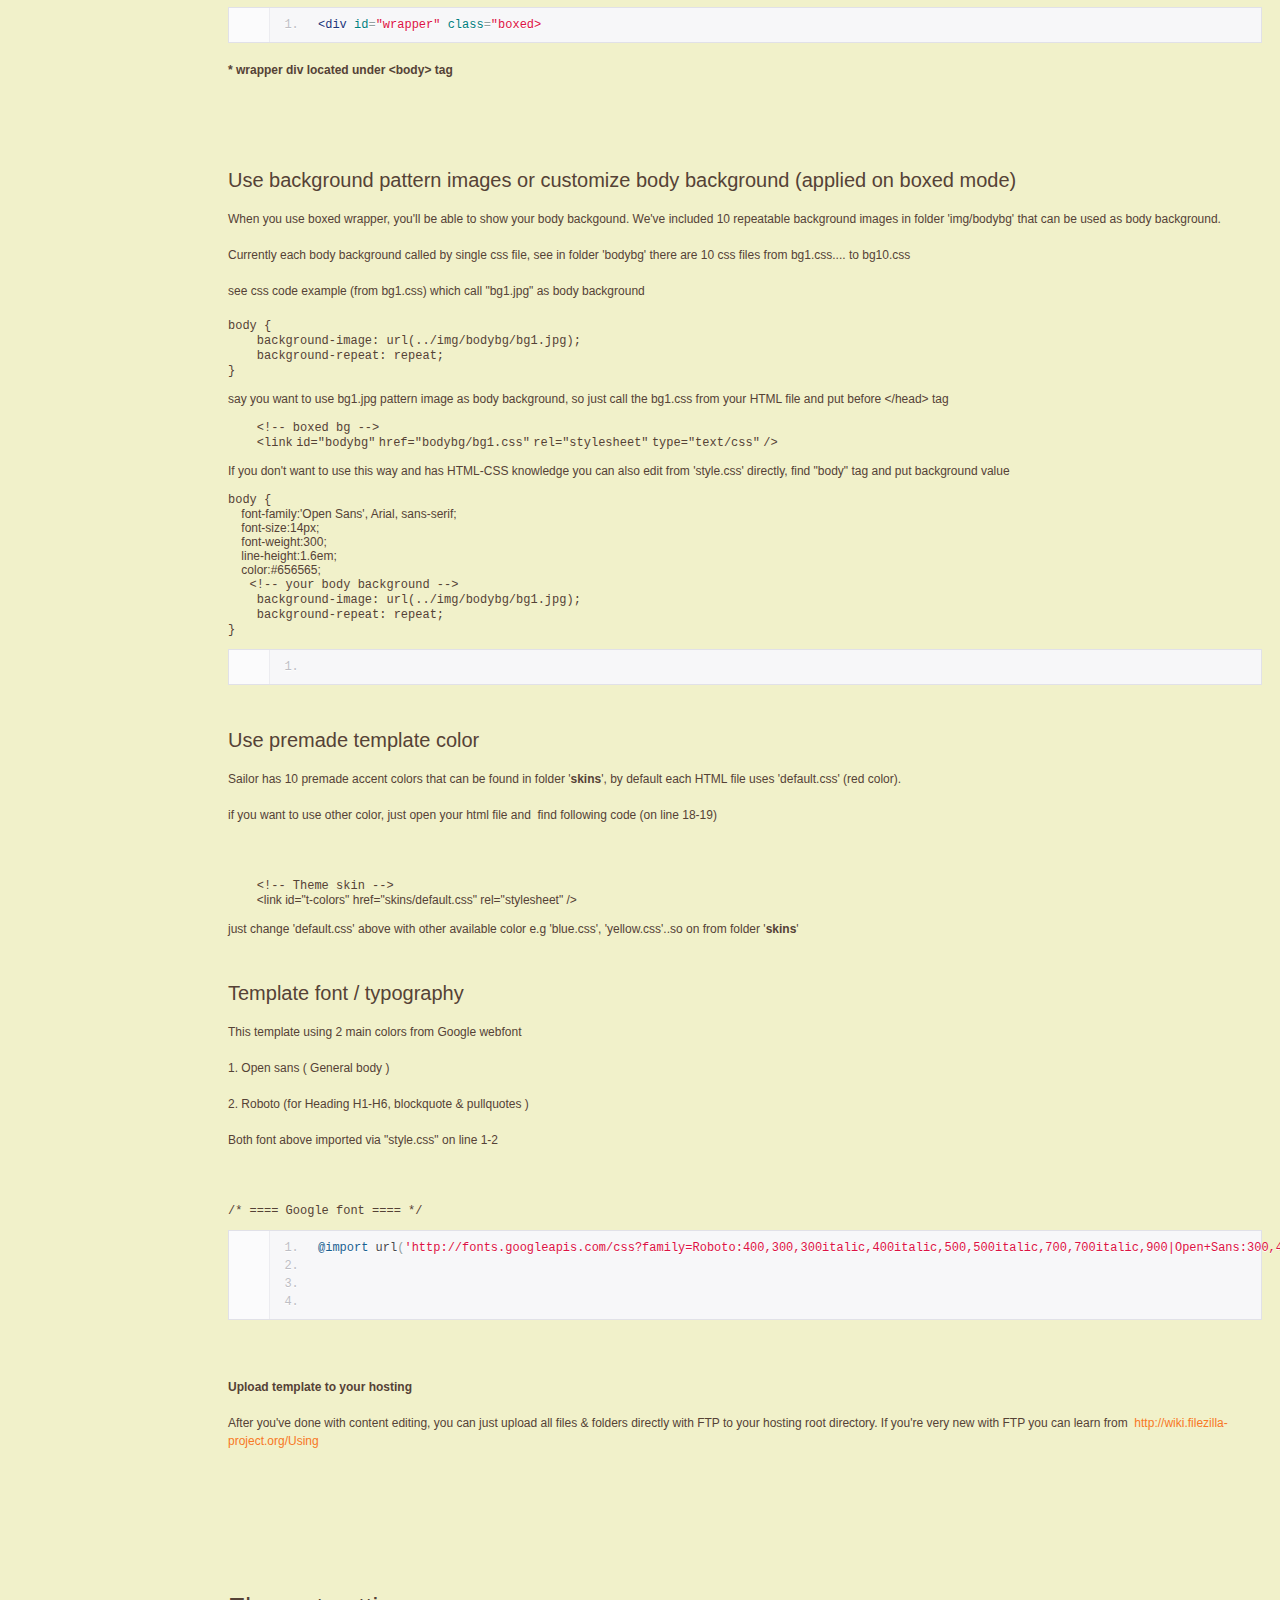
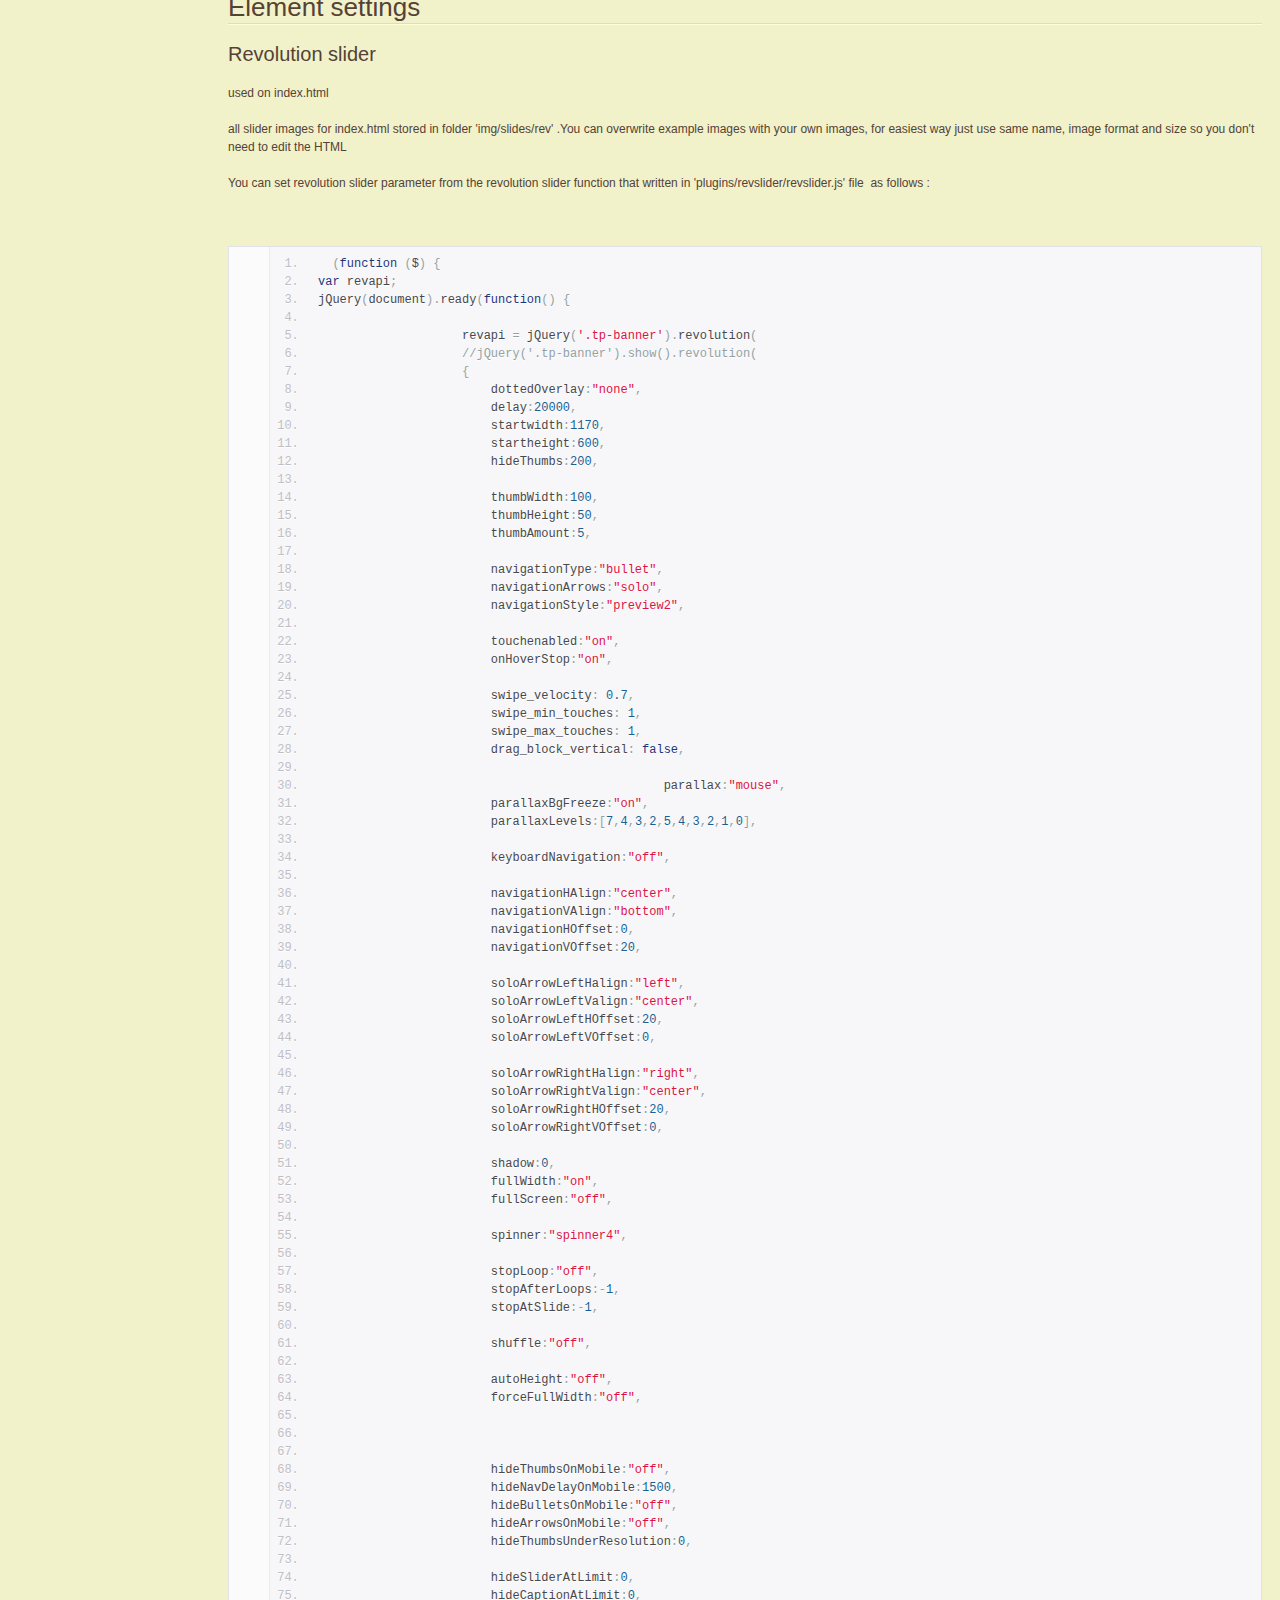
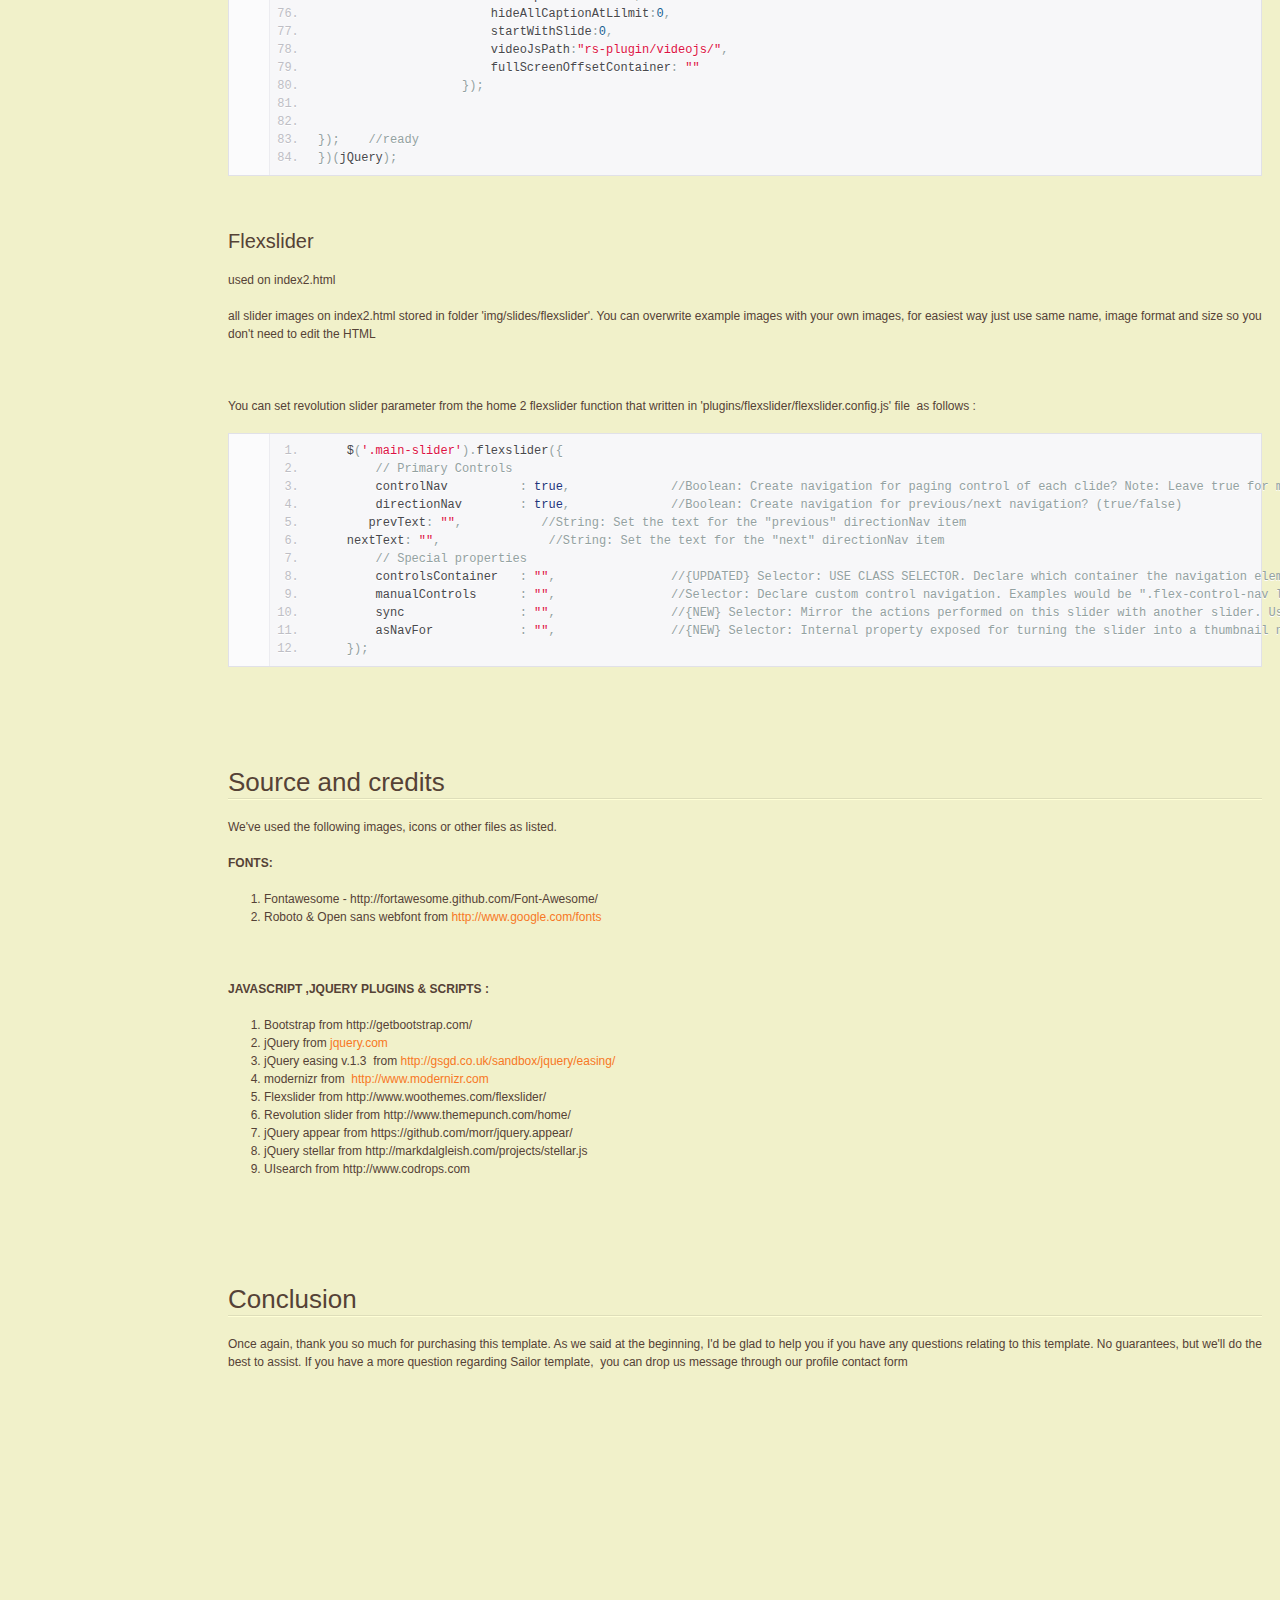
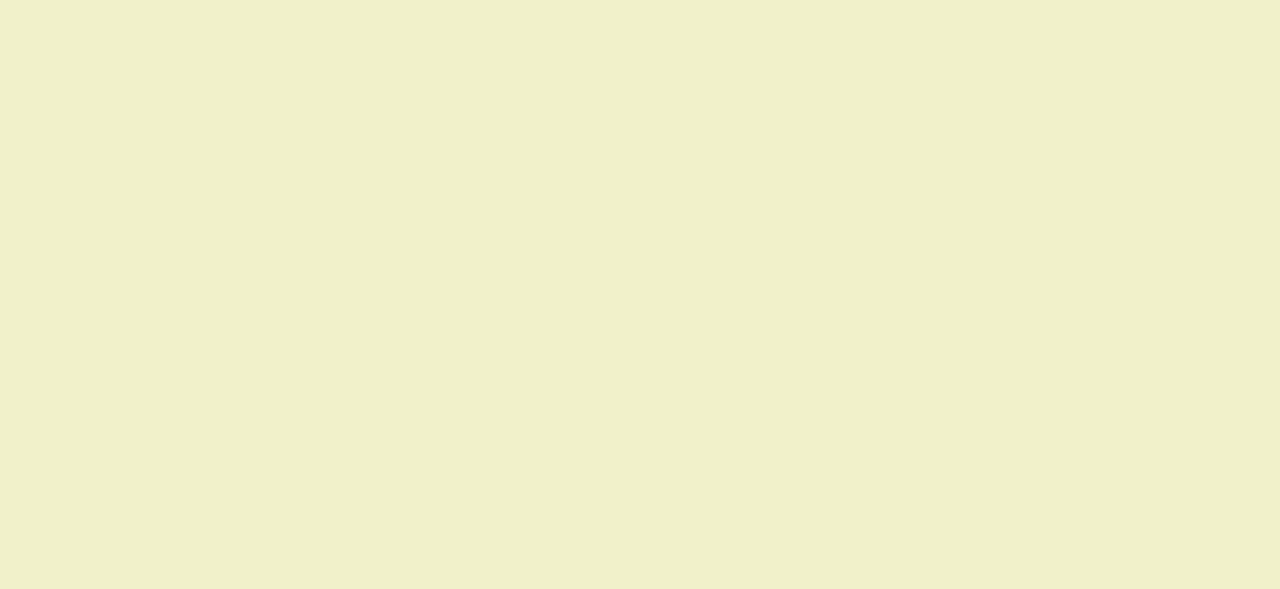
<file: Templates/ProjectTemplates/Visual Web Developer/Template Bootstrap/Sailor/Sailor/Documentation/index.html>
<!doctype html>  
<!--[if IE 6 ]><html lang="en-us" class="ie6"> <![endif]-->
<!--[if IE 7 ]><html lang="en-us" class="ie7"> <![endif]-->
<!--[if IE 8 ]><html lang="en-us" class="ie8"> <![endif]-->
<!--[if (gt IE 7)|!(IE)]><!-->
<html lang="en-us"><!--<![endif]-->
<head>
	<meta charset="utf-8">
	
	<title>Sailor - Modern corporate site template</title>
	
	<meta name="description" content="">
	<meta name="author" content="iwebstudio">
	<meta name="copyright" content="iwebstudio">
	<meta name="generator" content="">
	<meta name="date" content="2014-08-25T00:00:00+02:00">
	
	<link rel="stylesheet" href="assets/css/documenter_style.css" media="all">
	<link rel="stylesheet" href="assets/js/google-code-prettify/prettify.css" media="screen">
	<script src="assets/js/google-code-prettify/prettify.js"></script>

	
	
	<script src="assets/js/jquery.js"></script>
	
	<script src="assets/js/jquery.scrollTo.js"></script>
	<script src="assets/js/jquery.easing.js"></script>
	
	<script>document.createElement('section');var duration='500',easing='swing';</script>
	<script src="assets/js/script.js"></script>
	
	<style>
		html{background-color:#F1F1CA;color:#554236;}
		::-moz-selection{background:#45352C;color:#CDB380;}
		::selection{background:#45352C;color:#CDB380;}
		#documenter_sidebar #documenter_logo{background-image:url();}
		a{color:#F77825;}
		.btn {
			border-radius:3px;
		}
		.btn-primary {
			  background-image: -moz-linear-gradient(top, #F77825, #C7611E);
			  background-image: -ms-linear-gradient(top, #F77825, #C7611E);
			  background-image: -webkit-gradient(linear, 0 0, 0 F77825%, from(#554236), to(#C7611E));
			  background-image: -webkit-linear-gradient(top, #F77825, #C7611E);
			  background-image: -o-linear-gradient(top, #F77825, #C7611E);
			  background-image: linear-gradient(top, #F77825, #C7611E);
			  filter: progid:DXImageTransform.Microsoft.gradient(startColorstr='#F77825', endColorstr='#C7611E', GradientType=0);
			  border-color: #C7611E #C7611E #bfbfbf;
			  color:#FFFFFF;
		}
		.btn-primary:hover,
		.btn-primary:active,
		.btn-primary.active,
		.btn-primary.disabled,
		.btn-primary[disabled] {
		  border-color: #F77825 #F77825 #bfbfbf;
		  background-color: #C7611E;
		}
		hr{border-top:1px solid #DEDEBA;border-bottom:1px solid #FFFFD6;}
		#documenter_sidebar, #documenter_sidebar ul a{background-color:#554236;color:#CDB380;}
		#documenter_sidebar ul a{-webkit-text-shadow:1px 1px 0px #6B5344;-moz-text-shadow:1px 1px 0px #6B5344;text-shadow:1px 1px 0px #6B5344;}
		#documenter_sidebar ul{border-top:1px solid #30251F;}
		#documenter_sidebar ul a{border-top:1px solid #6B5344;border-bottom:1px solid #30251F;color:#F77825;}
		#documenter_sidebar ul a:hover{background:#45352C;color:#CDB380;border-top:1px solid #45352C;}
		#documenter_sidebar ul a.current{background:#45352C;color:#CDB380;border-top:1px solid #45352C;}
		#documenter_copyright{display:block !important;visibility:visible !important;}
	</style>
	
</head>
<body class="documenter-project-sailor">
	<div id="documenter_sidebar">
		<a href="#documenter_cover" id="documenter_logo"></a>
		<ul id="documenter_nav">
			<li><a class="current" href="#documenter_cover">Start</a></li>
				
			<li><a href="#general" title="General">General</a></li>
			<li><a href="#basic_setting" title="Basic setting">Basic setting</a>
				<ul>
					<li><a href="#basic_setting_use_quotboxed_quot_or_quotwide_quot_layout">Use &quot;boxed&quot; or &quot;wide&quot; layout</a>
					<li><a href="#basic_setting_use_background_pattern_images_or_customize_body_background_applied_on_boxed_mode_">Use background pattern images or customize body background (applied on boxed mode)</a>
					<li><a href="#basic_setting_use_premade_template_color">Use premade template color</a>
					<li><a href="#basic_setting_template_font_typography">Template font / typography</a>
				</ul>
			</li>
			<li><a href="#element_settings" title="Element settings">Element settings</a>
				<ul>
					<li><a href="#element_settings_revolution_slider">Revolution slider</a>
					<li><a href="#element_settings_flexslider">Flexslider</a>
				</ul>
			</li>
			<li><a href="#source_and_credits" title="Source and credits">Source and credits</a></li>
			<li><a href="#conclusion" title="Conclusion">Conclusion</a></li>

		</ul>
		<div id="documenter_copyright">Copyright iwebstudio 2014<br>

		</div>
	</div>
	<div id="documenter_content">
	<section id="documenter_cover">
	<h1>Sailor</h1>
	<h2>Modern corporate site template</h2>
	<div id="documenter_buttons">
		
	</div>
	<hr>
	<ul>
	<li>created: 08/25/2014</li>
	<li>latest update: 08/25/2014</li>
	<li>by: iwebstudio</li>
	<li><a href=""></a></li>
	<li>email: <a href="mailto:&#105;&#110;&#102;&#111;&#64;&#105;&#119;&#101;&#98;&#45;&#115;&#116;&#117;&#100;&#105;&#111;&#46;&#99;&#111;&#109;">&#105;&#110;&#102;&#111;&#64;&#105;&#119;&#101;&#98;&#45;&#115;&#116;&#117;&#100;&#105;&#111;&#46;&#99;&#111;&#109;</a></li>
	</ul>
	<p></p>
	</section>
	
	<section id="general">
	<div class="page-header"><h3>General</h3><hr class="notop"></div>
<p>
	<strong>Sailor </strong>is a HTML site template built with latest Bootstrap 3.2. Please remember, it&#39;s HTML CSS site template so you need to edit with any HTML editor to customize text or content. This template coming with &quot;Boxed&quot; and &quot;Wide (default)&quot; layout and has 10 pre-made template accent colors as you can see on folder &#39;skins&#39;. We&#39;ve separated each accent color to a single css file to make you easy to edit template color without touching other css files.</p>
<p>
	You can go to <a href="http://getbootstrap.com/" target="_blank">http://getbootstrap.com/</a> if you want to learn more about Boostrap since this is the main css framework of Sailor template.</p>
<p>
	Again, since it&#39;s HTML CSS based you can edit all text, content with HTML editor like notepad++ or anykind else. Quite easy for people with basic HTML-CSS knowledge :)</p>
</section>
<section id="basic_setting">
	<div class="page-header"><h3>Basic setting</h3><hr class="notop"></div>
<h4 id="basic_setting_use_quotboxed_quot_or_quotwide_quot_layout">Use &quot;boxed&quot; or &quot;wide&quot; layout</h4>
<p>
	By default all HTML files in Sailor are using &quot;wide/stretched&quot; layout. It&#39;s very easy if you want to use &quot;boxed&quot; wapper layout.</p>
<p>
	- Just add &quot;<strong>boxed</strong>&quot; class in wrapper div, that&#39;s it!</p>
<p>
	see example code below:</p>
<p>
	&nbsp;</p>
<pre class="prettyprint lang-html linenums">
&lt;div id=&quot;wrapper&quot; class=&quot;boxed&gt;</pre>
<p>
	<strong>* wrapper div located under &lt;body&gt; tag</strong></p>
<p>
	&nbsp;</p>
<p>
	&nbsp;</p>
<h4 id="basic_setting_use_background_pattern_images_or_customize_body_background_applied_on_boxed_mode_">Use background pattern images or customize body background (applied on boxed mode)</h4>
<p>
	When you use boxed wrapper, you&#39;ll be able to show your body backgound. We&#39;ve included 10 repeatable background images in folder &#39;img/bodybg&#39; that can be used as body background.</p>
<p>
	Currently each body background called by single css file, see in folder &#39;bodybg&#39; there are 10 css files from bg1.css.... to bg10.css</p>
<p>
	see css code example (from bg1.css) which call &quot;bg1.jpg&quot; as body background</p>
<div class="container">
	<div class="line number1 index0 alt2">
		<code class="css plain">body {</code></div>
	<div class="line number2 index1 alt1">
		<code class="css spaces">&nbsp;&nbsp;&nbsp;&nbsp;</code><code class="css keyword">background-image</code><code class="css plain">: </code><code class="css value">url</code><code class="css plain">(../img/bodybg/bg</code><code class="css value">1</code><code class="css plain">.jpg);</code></div>
	<div class="line number3 index2 alt2">
		<code class="css spaces">&nbsp;&nbsp;&nbsp;&nbsp;</code><code class="css keyword">background-repeat</code><code class="css plain">: </code><code class="css value">repeat</code><code class="css plain">;</code></div>
	<div class="line number4 index3 alt1">
		<code class="css plain">}</code></div>
	<div class="line number4 index3 alt1">
		&nbsp;</div>
	<div class="line number4 index3 alt1">
		say you want to use bg1.jpg pattern image as body background, so just call the bg1.css from your HTML file and put before &lt;/head&gt; tag</div>
	<div class="line number4 index3 alt1">
		&nbsp;</div>
	<div class="line number4 index3 alt1">
		<div class="container">
			<div class="line number1 index0 alt2">
				<code class="html spaces">&nbsp;&nbsp;&nbsp;&nbsp;</code><code class="html comments">&lt;!-- boxed bg --&gt;</code></div>
			<div class="line number2 index1 alt1">
				<code class="html spaces">&nbsp;&nbsp;&nbsp;&nbsp;</code><code class="html plain">&lt;</code><code class="html keyword">link</code> <code class="html color1">id</code><code class="html plain">=</code><code class="html string">&quot;bodybg&quot;</code> <code class="html color1">href</code><code class="html plain">=</code><code class="html string">&quot;bodybg/bg1.css&quot;</code> <code class="html color1">rel</code><code class="html plain">=</code><code class="html string">&quot;stylesheet&quot;</code> <code class="html color1">type</code><code class="html plain">=</code><code class="html string">&quot;text/css&quot;</code> <code class="html plain">/&gt;</code></div>
			<div class="line number2 index1 alt1">
				&nbsp;</div>
			<div class="line number2 index1 alt1">
				If you don&#39;t want to use this way and has HTML-CSS knowledge you can also edit from &#39;style.css&#39; directly, find &quot;body&quot; tag and put background value</div>
			<div class="line number2 index1 alt1">
				&nbsp;</div>
			<div class="line number2 index1 alt1">
				<div class="container">
					<div class="line number1 index0 alt2">
						<code class="css plain">body {</code></div>
					&nbsp;&nbsp;&nbsp; font-family:&#39;Open Sans&#39;, Arial, sans-serif;<br>
					&nbsp;&nbsp; &nbsp;font-size:14px;<br>
					&nbsp;&nbsp; &nbsp;font-weight:300;<br>
					&nbsp;&nbsp; &nbsp;line-height:1.6em;<br>
					&nbsp;&nbsp; &nbsp;color:#656565;
					<div class="line number6 index5 alt1">
						<code class="css spaces">&nbsp;&nbsp;&nbsp;</code><code class="css plain">&lt;!-- your body background --&gt;</code></div>
					<div class="line number7 index6 alt2">
						<code class="css spaces">&nbsp;&nbsp;&nbsp;&nbsp;</code><code class="css keyword">background-image</code><code class="css plain">: </code><code class="css value">url</code><code class="css plain">(../img/bodybg/bg</code><code class="css value">1</code><code class="css plain">.jpg);</code></div>
					<div class="line number8 index7 alt1">
						<code class="css spaces">&nbsp;&nbsp;&nbsp;&nbsp;</code><code class="css keyword">background-repeat</code><code class="css plain">: </code><code class="css value">repeat</code><code class="css plain">;</code></div>
					<div class="line number9 index8 alt2">
						<code class="css plain">}</code></div>
					<pre class="prettyprint lang-html linenums">
</pre>
					<div class="line number9 index8 alt2">
						&nbsp;</div>
					<div class="line number9 index8 alt2">
						<h4 id="basic_setting_use_premade_template_color">Use premade template color</h4>
						<p>
							Sailor has 10 premade accent colors that can be found in folder &#39;<strong>skins</strong>&#39;, by default each HTML file uses &#39;default.css&#39; (red color).</p>
						<p>
							if you want to use other color, just open your html file and&nbsp; find following code (on line 18-19)</p>
						<p>
							&nbsp;</p>
						<div class="container">
							<div class="line number1 index0 alt2">
								<code class="html spaces">&nbsp;&nbsp;&nbsp;&nbsp;</code><code class="html comments">&lt;!-- Theme skin --&gt;</code></div>
							<div class="line number2 index1 alt1">
								<code class="html spaces">&nbsp;&nbsp;&nbsp; </code>&lt;link id=&quot;t-colors&quot; href=&quot;skins/default.css&quot; rel=&quot;stylesheet&quot; /&gt;</div>
							<div class="line number2 index1 alt1">
								&nbsp;</div>
							<div class="line number2 index1 alt1">
								just change &#39;default.css&#39; above with other available color e.g &#39;blue.css&#39;, &#39;yellow.css&#39;..so on from folder &#39;<strong>skins</strong>&#39;</div>
							<div class="line number2 index1 alt1">
								&nbsp;</div>
							<div class="line number2 index1 alt1">
								&nbsp;</div>
							<div class="line number2 index1 alt1">
								<h4 id="basic_setting_template_font_typography">Template font / typography</h4>
								<p>
									This template using 2 main colors from Google webfont</p>
								<p>
									1. Open sans ( General body )</p>
								<p>
									2. Roboto (for Heading H1-H6, blockquote &amp; pullquotes )</p>
								<p>
									Both font above imported via &quot;style.css&quot; on line 1-2</p>
								<p>
									&nbsp;</p>
								<div class="container">
									<div class="line number1 index0 alt2">
										<code class="css comments">/* ==== Google font ==== */</code></div>
									<pre class="prettyprint lang-css linenums">
@import url(&#39;http://fonts.googleapis.com/css?family=Roboto:400,300,300italic,400italic,500,500italic,700,700italic,900|Open+Sans:300,400,600,700&#39;);



</pre>
									<div class="line number2 index1 alt1">
										&nbsp;</div>
									<div class="line number2 index1 alt1">
										&nbsp;</div>
									<div class="line number2 index1 alt1">
										<p>
											<strong>Upload template to your hosting</strong></p>
										<p>
											After you&#39;ve done with content editing, you can just upload all files &amp; folders directly with FTP to your hosting root directory. If you&#39;re very new with FTP you can learn from&nbsp; <a href="http://wiki.filezilla-project.org/Using" target="_blank">http://wiki.filezilla-project.org/Using</a></p>
									</div>
								</div>
							</div>
						</div>
					</div>
				</div>
			</div>
		</div>
	</div>
</div>
<p>
	&nbsp;</p>
</section>
<section id="element_settings">
	<div class="page-header"><h3>Element settings</h3><hr class="notop"></div>
<h4 id="element_settings_revolution_slider">Revolution slider</h4>
<p>
	used on index.html</p>
<p>
	all slider images for index.html stored in folder &#39;img/slides/rev&#39; .You can overwrite example images with your own images, for easiest way just use same name, image format and size so you don&#39;t need to edit the HTML</p>
<p>
	You can set revolution slider parameter from the revolution slider function that written in &#39;plugins/revslider/revslider.js&#39; file&nbsp; as follows :</p>
<p>
	&nbsp;</p>
<pre class="prettyprint lang-js linenums">
&nbsp; (function ($) {
var revapi;
jQuery(document).ready(function() {&nbsp;&nbsp; &nbsp;&nbsp;&nbsp; &nbsp;
&nbsp;&nbsp; &nbsp;&nbsp;&nbsp; &nbsp;&nbsp;&nbsp; &nbsp;&nbsp;&nbsp; &nbsp;&nbsp;&nbsp; &nbsp;
&nbsp;&nbsp; &nbsp;&nbsp;&nbsp; &nbsp;&nbsp;&nbsp; &nbsp;&nbsp;&nbsp; &nbsp;&nbsp;&nbsp; &nbsp;revapi = jQuery(&#39;.tp-banner&#39;).revolution(&nbsp;&nbsp; &nbsp;&nbsp;&nbsp; &nbsp;&nbsp;&nbsp; &nbsp;
&nbsp;&nbsp; &nbsp;&nbsp;&nbsp; &nbsp;&nbsp;&nbsp; &nbsp;&nbsp;&nbsp; &nbsp;&nbsp;&nbsp; &nbsp;//jQuery(&#39;.tp-banner&#39;).show().revolution(
&nbsp;&nbsp; &nbsp;&nbsp;&nbsp; &nbsp;&nbsp;&nbsp; &nbsp;&nbsp;&nbsp; &nbsp;&nbsp;&nbsp; &nbsp;{
&nbsp;&nbsp; &nbsp;&nbsp;&nbsp; &nbsp;&nbsp;&nbsp; &nbsp;&nbsp;&nbsp; &nbsp;&nbsp;&nbsp; &nbsp;&nbsp;&nbsp; &nbsp;dottedOverlay:&quot;none&quot;,
&nbsp;&nbsp; &nbsp;&nbsp;&nbsp; &nbsp;&nbsp;&nbsp; &nbsp;&nbsp;&nbsp; &nbsp;&nbsp;&nbsp; &nbsp;&nbsp;&nbsp; &nbsp;delay:20000,
&nbsp;&nbsp; &nbsp;&nbsp;&nbsp; &nbsp;&nbsp;&nbsp; &nbsp;&nbsp;&nbsp; &nbsp;&nbsp;&nbsp; &nbsp;&nbsp;&nbsp; &nbsp;startwidth:1170,
&nbsp;&nbsp; &nbsp;&nbsp;&nbsp; &nbsp;&nbsp;&nbsp; &nbsp;&nbsp;&nbsp; &nbsp;&nbsp;&nbsp; &nbsp;&nbsp;&nbsp; &nbsp;startheight:600,
&nbsp;&nbsp; &nbsp;&nbsp;&nbsp; &nbsp;&nbsp;&nbsp; &nbsp;&nbsp;&nbsp; &nbsp;&nbsp;&nbsp; &nbsp;&nbsp;&nbsp; &nbsp;hideThumbs:200,
&nbsp;&nbsp; &nbsp;&nbsp;&nbsp; &nbsp;&nbsp;&nbsp; &nbsp;&nbsp;&nbsp; &nbsp;&nbsp;&nbsp; &nbsp;&nbsp;&nbsp; &nbsp;
&nbsp;&nbsp; &nbsp;&nbsp;&nbsp; &nbsp;&nbsp;&nbsp; &nbsp;&nbsp;&nbsp; &nbsp;&nbsp;&nbsp; &nbsp;&nbsp;&nbsp; &nbsp;thumbWidth:100,
&nbsp;&nbsp; &nbsp;&nbsp;&nbsp; &nbsp;&nbsp;&nbsp; &nbsp;&nbsp;&nbsp; &nbsp;&nbsp;&nbsp; &nbsp;&nbsp;&nbsp; &nbsp;thumbHeight:50,
&nbsp;&nbsp; &nbsp;&nbsp;&nbsp; &nbsp;&nbsp;&nbsp; &nbsp;&nbsp;&nbsp; &nbsp;&nbsp;&nbsp; &nbsp;&nbsp;&nbsp; &nbsp;thumbAmount:5,
&nbsp;&nbsp; &nbsp;&nbsp;&nbsp; &nbsp;&nbsp;&nbsp; &nbsp;&nbsp;&nbsp; &nbsp;&nbsp;&nbsp; &nbsp;&nbsp;&nbsp; &nbsp;
&nbsp;&nbsp; &nbsp;&nbsp;&nbsp; &nbsp;&nbsp;&nbsp; &nbsp;&nbsp;&nbsp; &nbsp;&nbsp;&nbsp; &nbsp;&nbsp;&nbsp; &nbsp;navigationType:&quot;bullet&quot;,
&nbsp;&nbsp; &nbsp;&nbsp;&nbsp; &nbsp;&nbsp;&nbsp; &nbsp;&nbsp;&nbsp; &nbsp;&nbsp;&nbsp; &nbsp;&nbsp;&nbsp; &nbsp;navigationArrows:&quot;solo&quot;,
&nbsp;&nbsp; &nbsp;&nbsp;&nbsp; &nbsp;&nbsp;&nbsp; &nbsp;&nbsp;&nbsp; &nbsp;&nbsp;&nbsp; &nbsp;&nbsp;&nbsp; &nbsp;navigationStyle:&quot;preview2&quot;,
&nbsp;&nbsp; &nbsp;&nbsp;&nbsp; &nbsp;&nbsp;&nbsp; &nbsp;&nbsp;&nbsp; &nbsp;&nbsp;&nbsp; &nbsp;&nbsp;&nbsp; &nbsp;
&nbsp;&nbsp; &nbsp;&nbsp;&nbsp; &nbsp;&nbsp;&nbsp; &nbsp;&nbsp;&nbsp; &nbsp;&nbsp;&nbsp; &nbsp;&nbsp;&nbsp; &nbsp;touchenabled:&quot;on&quot;,
&nbsp;&nbsp; &nbsp;&nbsp;&nbsp; &nbsp;&nbsp;&nbsp; &nbsp;&nbsp;&nbsp; &nbsp;&nbsp;&nbsp; &nbsp;&nbsp;&nbsp; &nbsp;onHoverStop:&quot;on&quot;,
&nbsp;&nbsp; &nbsp;&nbsp;&nbsp; &nbsp;&nbsp;&nbsp; &nbsp;&nbsp;&nbsp; &nbsp;&nbsp;&nbsp; &nbsp;&nbsp;&nbsp; &nbsp;
&nbsp;&nbsp; &nbsp;&nbsp;&nbsp; &nbsp;&nbsp;&nbsp; &nbsp;&nbsp;&nbsp; &nbsp;&nbsp;&nbsp; &nbsp;&nbsp;&nbsp; &nbsp;swipe_velocity: 0.7,
&nbsp;&nbsp; &nbsp;&nbsp;&nbsp; &nbsp;&nbsp;&nbsp; &nbsp;&nbsp;&nbsp; &nbsp;&nbsp;&nbsp; &nbsp;&nbsp;&nbsp; &nbsp;swipe_min_touches: 1,
&nbsp;&nbsp; &nbsp;&nbsp;&nbsp; &nbsp;&nbsp;&nbsp; &nbsp;&nbsp;&nbsp; &nbsp;&nbsp;&nbsp; &nbsp;&nbsp;&nbsp; &nbsp;swipe_max_touches: 1,
&nbsp;&nbsp; &nbsp;&nbsp;&nbsp; &nbsp;&nbsp;&nbsp; &nbsp;&nbsp;&nbsp; &nbsp;&nbsp;&nbsp; &nbsp;&nbsp;&nbsp; &nbsp;drag_block_vertical: false,
&nbsp;&nbsp; &nbsp;&nbsp;&nbsp; &nbsp;&nbsp;&nbsp; &nbsp;&nbsp;&nbsp; &nbsp;&nbsp;&nbsp; &nbsp;&nbsp;&nbsp; &nbsp;&nbsp;&nbsp; &nbsp;&nbsp;&nbsp; &nbsp;&nbsp;&nbsp; &nbsp;&nbsp;&nbsp; &nbsp;&nbsp;&nbsp; &nbsp;&nbsp;&nbsp; &nbsp;
&nbsp;&nbsp; &nbsp;&nbsp;&nbsp; &nbsp;&nbsp;&nbsp; &nbsp;&nbsp;&nbsp; &nbsp;&nbsp;&nbsp; &nbsp;&nbsp;&nbsp; &nbsp;&nbsp;&nbsp; &nbsp;&nbsp;&nbsp; &nbsp;&nbsp;&nbsp; &nbsp;&nbsp;&nbsp; &nbsp;&nbsp;&nbsp; &nbsp;&nbsp;&nbsp; &nbsp;parallax:&quot;mouse&quot;,
&nbsp;&nbsp; &nbsp;&nbsp;&nbsp; &nbsp;&nbsp;&nbsp; &nbsp;&nbsp;&nbsp; &nbsp;&nbsp;&nbsp; &nbsp;&nbsp;&nbsp; &nbsp;parallaxBgFreeze:&quot;on&quot;,
&nbsp;&nbsp; &nbsp;&nbsp;&nbsp; &nbsp;&nbsp;&nbsp; &nbsp;&nbsp;&nbsp; &nbsp;&nbsp;&nbsp; &nbsp;&nbsp;&nbsp; &nbsp;parallaxLevels:[7,4,3,2,5,4,3,2,1,0],
&nbsp;&nbsp; &nbsp;&nbsp;&nbsp; &nbsp;&nbsp;&nbsp; &nbsp;&nbsp;&nbsp; &nbsp;&nbsp;&nbsp; &nbsp;&nbsp;&nbsp; &nbsp;&nbsp;&nbsp; &nbsp;&nbsp;&nbsp; &nbsp;&nbsp;&nbsp; &nbsp;&nbsp;&nbsp; &nbsp;&nbsp;&nbsp; &nbsp;&nbsp;&nbsp; &nbsp;
&nbsp;&nbsp; &nbsp;&nbsp;&nbsp; &nbsp;&nbsp;&nbsp; &nbsp;&nbsp;&nbsp; &nbsp;&nbsp;&nbsp; &nbsp;&nbsp;&nbsp; &nbsp;keyboardNavigation:&quot;off&quot;,
&nbsp;&nbsp; &nbsp;&nbsp;&nbsp; &nbsp;&nbsp;&nbsp; &nbsp;&nbsp;&nbsp; &nbsp;&nbsp;&nbsp; &nbsp;&nbsp;&nbsp; &nbsp;
&nbsp;&nbsp; &nbsp;&nbsp;&nbsp; &nbsp;&nbsp;&nbsp; &nbsp;&nbsp;&nbsp; &nbsp;&nbsp;&nbsp; &nbsp;&nbsp;&nbsp; &nbsp;navigationHAlign:&quot;center&quot;,
&nbsp;&nbsp; &nbsp;&nbsp;&nbsp; &nbsp;&nbsp;&nbsp; &nbsp;&nbsp;&nbsp; &nbsp;&nbsp;&nbsp; &nbsp;&nbsp;&nbsp; &nbsp;navigationVAlign:&quot;bottom&quot;,
&nbsp;&nbsp; &nbsp;&nbsp;&nbsp; &nbsp;&nbsp;&nbsp; &nbsp;&nbsp;&nbsp; &nbsp;&nbsp;&nbsp; &nbsp;&nbsp;&nbsp; &nbsp;navigationHOffset:0,
&nbsp;&nbsp; &nbsp;&nbsp;&nbsp; &nbsp;&nbsp;&nbsp; &nbsp;&nbsp;&nbsp; &nbsp;&nbsp;&nbsp; &nbsp;&nbsp;&nbsp; &nbsp;navigationVOffset:20,

&nbsp;&nbsp; &nbsp;&nbsp;&nbsp; &nbsp;&nbsp;&nbsp; &nbsp;&nbsp;&nbsp; &nbsp;&nbsp;&nbsp; &nbsp;&nbsp;&nbsp; &nbsp;soloArrowLeftHalign:&quot;left&quot;,
&nbsp;&nbsp; &nbsp;&nbsp;&nbsp; &nbsp;&nbsp;&nbsp; &nbsp;&nbsp;&nbsp; &nbsp;&nbsp;&nbsp; &nbsp;&nbsp;&nbsp; &nbsp;soloArrowLeftValign:&quot;center&quot;,
&nbsp;&nbsp; &nbsp;&nbsp;&nbsp; &nbsp;&nbsp;&nbsp; &nbsp;&nbsp;&nbsp; &nbsp;&nbsp;&nbsp; &nbsp;&nbsp;&nbsp; &nbsp;soloArrowLeftHOffset:20,
&nbsp;&nbsp; &nbsp;&nbsp;&nbsp; &nbsp;&nbsp;&nbsp; &nbsp;&nbsp;&nbsp; &nbsp;&nbsp;&nbsp; &nbsp;&nbsp;&nbsp; &nbsp;soloArrowLeftVOffset:0,

&nbsp;&nbsp; &nbsp;&nbsp;&nbsp; &nbsp;&nbsp;&nbsp; &nbsp;&nbsp;&nbsp; &nbsp;&nbsp;&nbsp; &nbsp;&nbsp;&nbsp; &nbsp;soloArrowRightHalign:&quot;right&quot;,
&nbsp;&nbsp; &nbsp;&nbsp;&nbsp; &nbsp;&nbsp;&nbsp; &nbsp;&nbsp;&nbsp; &nbsp;&nbsp;&nbsp; &nbsp;&nbsp;&nbsp; &nbsp;soloArrowRightValign:&quot;center&quot;,
&nbsp;&nbsp; &nbsp;&nbsp;&nbsp; &nbsp;&nbsp;&nbsp; &nbsp;&nbsp;&nbsp; &nbsp;&nbsp;&nbsp; &nbsp;&nbsp;&nbsp; &nbsp;soloArrowRightHOffset:20,
&nbsp;&nbsp; &nbsp;&nbsp;&nbsp; &nbsp;&nbsp;&nbsp; &nbsp;&nbsp;&nbsp; &nbsp;&nbsp;&nbsp; &nbsp;&nbsp;&nbsp; &nbsp;soloArrowRightVOffset:0,
&nbsp;&nbsp; &nbsp;&nbsp;&nbsp; &nbsp;&nbsp;&nbsp; &nbsp;&nbsp;&nbsp; &nbsp;&nbsp;&nbsp; &nbsp;&nbsp;&nbsp; &nbsp;&nbsp;&nbsp; &nbsp;&nbsp;&nbsp; &nbsp;
&nbsp;&nbsp; &nbsp;&nbsp;&nbsp; &nbsp;&nbsp;&nbsp; &nbsp;&nbsp;&nbsp; &nbsp;&nbsp;&nbsp; &nbsp;&nbsp;&nbsp; &nbsp;shadow:0,
&nbsp;&nbsp; &nbsp;&nbsp;&nbsp; &nbsp;&nbsp;&nbsp; &nbsp;&nbsp;&nbsp; &nbsp;&nbsp;&nbsp; &nbsp;&nbsp;&nbsp; &nbsp;fullWidth:&quot;on&quot;,
&nbsp;&nbsp; &nbsp;&nbsp;&nbsp; &nbsp;&nbsp;&nbsp; &nbsp;&nbsp;&nbsp; &nbsp;&nbsp;&nbsp; &nbsp;&nbsp;&nbsp; &nbsp;fullScreen:&quot;off&quot;,

&nbsp;&nbsp; &nbsp;&nbsp;&nbsp; &nbsp;&nbsp;&nbsp; &nbsp;&nbsp;&nbsp; &nbsp;&nbsp;&nbsp; &nbsp;&nbsp;&nbsp; &nbsp;spinner:&quot;spinner4&quot;,
&nbsp;&nbsp; &nbsp;&nbsp;&nbsp; &nbsp;&nbsp;&nbsp; &nbsp;&nbsp;&nbsp; &nbsp;&nbsp;&nbsp; &nbsp;&nbsp;&nbsp; &nbsp;
&nbsp;&nbsp; &nbsp;&nbsp;&nbsp; &nbsp;&nbsp;&nbsp; &nbsp;&nbsp;&nbsp; &nbsp;&nbsp;&nbsp; &nbsp;&nbsp;&nbsp; &nbsp;stopLoop:&quot;off&quot;,
&nbsp;&nbsp; &nbsp;&nbsp;&nbsp; &nbsp;&nbsp;&nbsp; &nbsp;&nbsp;&nbsp; &nbsp;&nbsp;&nbsp; &nbsp;&nbsp;&nbsp; &nbsp;stopAfterLoops:-1,
&nbsp;&nbsp; &nbsp;&nbsp;&nbsp; &nbsp;&nbsp;&nbsp; &nbsp;&nbsp;&nbsp; &nbsp;&nbsp;&nbsp; &nbsp;&nbsp;&nbsp; &nbsp;stopAtSlide:-1,

&nbsp;&nbsp; &nbsp;&nbsp;&nbsp; &nbsp;&nbsp;&nbsp; &nbsp;&nbsp;&nbsp; &nbsp;&nbsp;&nbsp; &nbsp;&nbsp;&nbsp; &nbsp;shuffle:&quot;off&quot;,
&nbsp;&nbsp; &nbsp;&nbsp;&nbsp; &nbsp;&nbsp;&nbsp; &nbsp;&nbsp;&nbsp; &nbsp;&nbsp;&nbsp; &nbsp;&nbsp;&nbsp; &nbsp;
&nbsp;&nbsp; &nbsp;&nbsp;&nbsp; &nbsp;&nbsp;&nbsp; &nbsp;&nbsp;&nbsp; &nbsp;&nbsp;&nbsp; &nbsp;&nbsp;&nbsp; &nbsp;autoHeight:&quot;off&quot;,&nbsp;&nbsp; &nbsp;&nbsp;&nbsp; &nbsp;&nbsp;&nbsp; &nbsp;&nbsp;&nbsp; &nbsp;&nbsp;&nbsp; &nbsp;&nbsp;&nbsp; &nbsp;
&nbsp;&nbsp; &nbsp;&nbsp;&nbsp; &nbsp;&nbsp;&nbsp; &nbsp;&nbsp;&nbsp; &nbsp;&nbsp;&nbsp; &nbsp;&nbsp;&nbsp; &nbsp;forceFullWidth:&quot;off&quot;,&nbsp;&nbsp; &nbsp;&nbsp;&nbsp; &nbsp;&nbsp;&nbsp; &nbsp;&nbsp;&nbsp; &nbsp;&nbsp;&nbsp; &nbsp;&nbsp;&nbsp; &nbsp;
&nbsp;&nbsp; &nbsp;&nbsp;&nbsp; &nbsp;&nbsp;&nbsp; &nbsp;&nbsp;&nbsp; &nbsp;&nbsp;&nbsp; &nbsp;&nbsp;&nbsp; &nbsp;&nbsp;&nbsp; &nbsp;&nbsp;&nbsp; &nbsp;&nbsp;&nbsp; &nbsp;&nbsp;&nbsp; &nbsp;&nbsp;&nbsp; &nbsp;&nbsp;&nbsp; &nbsp;
&nbsp;&nbsp; &nbsp;&nbsp;&nbsp; &nbsp;&nbsp;&nbsp; &nbsp;&nbsp;&nbsp; &nbsp;&nbsp;&nbsp; &nbsp;&nbsp;&nbsp; &nbsp;&nbsp;&nbsp; &nbsp;&nbsp;&nbsp; &nbsp;&nbsp;&nbsp; &nbsp;&nbsp;&nbsp; &nbsp;&nbsp;&nbsp; &nbsp;&nbsp;&nbsp; &nbsp;
&nbsp;&nbsp; &nbsp;&nbsp;&nbsp; &nbsp;&nbsp;&nbsp; &nbsp;&nbsp;&nbsp; &nbsp;&nbsp;&nbsp; &nbsp;&nbsp;&nbsp; &nbsp;&nbsp;&nbsp; &nbsp;&nbsp;&nbsp; &nbsp;&nbsp;&nbsp; &nbsp;&nbsp;&nbsp; &nbsp;&nbsp;&nbsp; &nbsp;&nbsp;&nbsp; &nbsp;
&nbsp;&nbsp; &nbsp;&nbsp;&nbsp; &nbsp;&nbsp;&nbsp; &nbsp;&nbsp;&nbsp; &nbsp;&nbsp;&nbsp; &nbsp;&nbsp;&nbsp; &nbsp;hideThumbsOnMobile:&quot;off&quot;,
&nbsp;&nbsp; &nbsp;&nbsp;&nbsp; &nbsp;&nbsp;&nbsp; &nbsp;&nbsp;&nbsp; &nbsp;&nbsp;&nbsp; &nbsp;&nbsp;&nbsp; &nbsp;hideNavDelayOnMobile:1500,&nbsp;&nbsp; &nbsp;&nbsp;&nbsp; &nbsp;&nbsp;&nbsp; &nbsp;&nbsp;&nbsp; &nbsp;&nbsp;&nbsp; &nbsp;&nbsp;&nbsp; &nbsp;
&nbsp;&nbsp; &nbsp;&nbsp;&nbsp; &nbsp;&nbsp;&nbsp; &nbsp;&nbsp;&nbsp; &nbsp;&nbsp;&nbsp; &nbsp;&nbsp;&nbsp; &nbsp;hideBulletsOnMobile:&quot;off&quot;,
&nbsp;&nbsp; &nbsp;&nbsp;&nbsp; &nbsp;&nbsp;&nbsp; &nbsp;&nbsp;&nbsp; &nbsp;&nbsp;&nbsp; &nbsp;&nbsp;&nbsp; &nbsp;hideArrowsOnMobile:&quot;off&quot;,
&nbsp;&nbsp; &nbsp;&nbsp;&nbsp; &nbsp;&nbsp;&nbsp; &nbsp;&nbsp;&nbsp; &nbsp;&nbsp;&nbsp; &nbsp;&nbsp;&nbsp; &nbsp;hideThumbsUnderResolution:0,
&nbsp;&nbsp; &nbsp;&nbsp;&nbsp; &nbsp;&nbsp;&nbsp; &nbsp;&nbsp;&nbsp; &nbsp;&nbsp;&nbsp; &nbsp;&nbsp;&nbsp; &nbsp;
&nbsp;&nbsp; &nbsp;&nbsp;&nbsp; &nbsp;&nbsp;&nbsp; &nbsp;&nbsp;&nbsp; &nbsp;&nbsp;&nbsp; &nbsp;&nbsp;&nbsp; &nbsp;hideSliderAtLimit:0,
&nbsp;&nbsp; &nbsp;&nbsp;&nbsp; &nbsp;&nbsp;&nbsp; &nbsp;&nbsp;&nbsp; &nbsp;&nbsp;&nbsp; &nbsp;&nbsp;&nbsp; &nbsp;hideCaptionAtLimit:0,
&nbsp;&nbsp; &nbsp;&nbsp;&nbsp; &nbsp;&nbsp;&nbsp; &nbsp;&nbsp;&nbsp; &nbsp;&nbsp;&nbsp; &nbsp;&nbsp;&nbsp; &nbsp;hideAllCaptionAtLilmit:0,
&nbsp;&nbsp; &nbsp;&nbsp;&nbsp; &nbsp;&nbsp;&nbsp; &nbsp;&nbsp;&nbsp; &nbsp;&nbsp;&nbsp; &nbsp;&nbsp;&nbsp; &nbsp;startWithSlide:0,
&nbsp;&nbsp; &nbsp;&nbsp;&nbsp; &nbsp;&nbsp;&nbsp; &nbsp;&nbsp;&nbsp; &nbsp;&nbsp;&nbsp; &nbsp;&nbsp;&nbsp; &nbsp;videoJsPath:&quot;rs-plugin/videojs/&quot;,
&nbsp;&nbsp; &nbsp;&nbsp;&nbsp; &nbsp;&nbsp;&nbsp; &nbsp;&nbsp;&nbsp; &nbsp;&nbsp;&nbsp; &nbsp;&nbsp;&nbsp; &nbsp;fullScreenOffsetContainer: &quot;&quot;&nbsp;&nbsp; &nbsp;
&nbsp;&nbsp; &nbsp;&nbsp;&nbsp; &nbsp;&nbsp;&nbsp; &nbsp;&nbsp;&nbsp; &nbsp;&nbsp;&nbsp; &nbsp;});
&nbsp;&nbsp; &nbsp;&nbsp;&nbsp; &nbsp;&nbsp;&nbsp; &nbsp;
&nbsp;&nbsp; &nbsp;&nbsp;&nbsp; &nbsp;&nbsp;&nbsp; &nbsp;&nbsp;&nbsp; &nbsp;&nbsp;&nbsp; &nbsp;&nbsp;&nbsp; &nbsp;&nbsp;&nbsp; &nbsp;&nbsp;&nbsp; &nbsp;&nbsp;&nbsp; &nbsp;
});&nbsp;&nbsp; &nbsp;//ready
})(jQuery);</pre>
<p>
	&nbsp;</p>
<h4 id="element_settings_flexslider">Flexslider</h4>
<p>
	used on index2.html</p>
<p>
	all slider images on index2.html stored in folder &#39;img/slides/flexslider&#39;. You can overwrite example images with your own images, for easiest way just use same name, image format and size so you don&#39;t need to edit the HTML</p>
<p>
	&nbsp;</p>
<p>
	You can set revolution slider parameter from the home 2 flexslider function that written in &#39;plugins/flexslider/flexslider.config.js&#39; file&nbsp; as follows :</p>
<pre class="prettyprint lang-js linenums">
&nbsp;&nbsp;&nbsp; $(&#39;.main-slider&#39;).flexslider({
&nbsp;&nbsp;&nbsp;&nbsp;&nbsp;&nbsp;&nbsp; // Primary Controls
&nbsp;&nbsp;&nbsp;&nbsp;&nbsp;&nbsp;&nbsp; controlNav&nbsp;&nbsp;&nbsp;&nbsp;&nbsp;&nbsp;&nbsp;&nbsp;&nbsp; : true,&nbsp;&nbsp;&nbsp;&nbsp;&nbsp;&nbsp;&nbsp;&nbsp;&nbsp;&nbsp;&nbsp;&nbsp;&nbsp; //Boolean: Create navigation for paging control of each clide? Note: Leave true for manualControls usage
&nbsp;&nbsp;&nbsp;&nbsp;&nbsp;&nbsp;&nbsp; directionNav&nbsp;&nbsp;&nbsp;&nbsp;&nbsp;&nbsp;&nbsp; : true,&nbsp;&nbsp;&nbsp;&nbsp;&nbsp;&nbsp;&nbsp;&nbsp;&nbsp;&nbsp;&nbsp;&nbsp;&nbsp; //Boolean: Create navigation for previous/next navigation? (true/false)
&nbsp;&nbsp;&nbsp;&nbsp;&nbsp;&nbsp; prevText: &quot;&quot;,&nbsp;&nbsp;&nbsp;&nbsp;&nbsp;&nbsp;&nbsp;&nbsp;&nbsp;&nbsp; //String: Set the text for the &quot;previous&quot; directionNav item
&nbsp;&nbsp;&nbsp; nextText: &quot;&quot;,&nbsp;&nbsp;&nbsp;&nbsp;&nbsp;&nbsp;&nbsp;&nbsp;&nbsp;&nbsp;&nbsp;&nbsp;&nbsp;&nbsp; //String: Set the text for the &quot;next&quot; directionNav item
&nbsp;&nbsp;&nbsp;&nbsp;&nbsp;&nbsp;&nbsp; // Special properties
&nbsp;&nbsp;&nbsp;&nbsp;&nbsp;&nbsp;&nbsp; controlsContainer&nbsp;&nbsp; : &quot;&quot;,&nbsp;&nbsp;&nbsp;&nbsp;&nbsp;&nbsp;&nbsp;&nbsp;&nbsp;&nbsp;&nbsp;&nbsp;&nbsp;&nbsp;&nbsp; //{UPDATED} Selector: USE CLASS SELECTOR. Declare which container the navigation elements should be appended too. Default container is the FlexSlider element. Example use would be &quot;.flexslider-container&quot;. Property is ignored if given element is not found.
&nbsp;&nbsp;&nbsp;&nbsp;&nbsp;&nbsp;&nbsp; manualControls&nbsp;&nbsp;&nbsp;&nbsp;&nbsp; : &quot;&quot;,&nbsp;&nbsp;&nbsp;&nbsp;&nbsp;&nbsp;&nbsp;&nbsp;&nbsp;&nbsp;&nbsp;&nbsp;&nbsp;&nbsp;&nbsp; //Selector: Declare custom control navigation. Examples would be &quot;.flex-control-nav li&quot; or &quot;#tabs-nav li img&quot;, etc. The number of elements in your controlNav should match the number of slides/tabs.
&nbsp;&nbsp;&nbsp;&nbsp;&nbsp;&nbsp;&nbsp; sync&nbsp;&nbsp;&nbsp;&nbsp;&nbsp;&nbsp;&nbsp;&nbsp;&nbsp;&nbsp;&nbsp;&nbsp;&nbsp;&nbsp;&nbsp; : &quot;&quot;,&nbsp;&nbsp;&nbsp;&nbsp;&nbsp;&nbsp;&nbsp;&nbsp;&nbsp;&nbsp;&nbsp;&nbsp;&nbsp;&nbsp;&nbsp; //{NEW} Selector: Mirror the actions performed on this slider with another slider. Use with care.
&nbsp;&nbsp;&nbsp;&nbsp;&nbsp;&nbsp;&nbsp; asNavFor&nbsp;&nbsp;&nbsp;&nbsp;&nbsp;&nbsp;&nbsp;&nbsp;&nbsp;&nbsp;&nbsp; : &quot;&quot;,&nbsp;&nbsp;&nbsp;&nbsp;&nbsp;&nbsp;&nbsp;&nbsp;&nbsp;&nbsp;&nbsp;&nbsp;&nbsp;&nbsp;&nbsp; //{NEW} Selector: Internal property exposed for turning the slider into a thumbnail navigation for another slider
&nbsp;&nbsp; &nbsp;});</pre>
</section>
<section id="source_and_credits">
	<div class="page-header"><h3>Source and credits</h3><hr class="notop"></div>
<p>
	We&#39;ve used the following images, icons or other files as listed.</p>
<p>
	<strong>FONTS:</strong></p>
<ol>
	<li>
		Fontawesome - http://fortawesome.github.com/Font-Awesome/</li>
	<li>
		Roboto &amp; Open sans webfont from <a href="http://www.google.com/fonts" target="_blank">http://www.google.com/fonts</a></li>
</ol>
<p>
	&nbsp;</p>
<p>
	<strong>JAVASCRIPT ,JQUERY PLUGINS &amp; SCRIPTS :</strong></p>
<ol>
	<li>
		Bootstrap from http://getbootstrap.com/</li>
	<li>
		jQuery from<a href="http://%20jquery.com" target="_blank"> jquery.com</a></li>
	<li>
		jQuery easing v.1.3&nbsp; from <a href="http://gsgd.co.uk/sandbox/jquery/easing/" target="_blank">http://gsgd.co.uk/sandbox/jquery/easing/</a></li>
	<li>
		modernizr from&nbsp; <a href="http://www.modernizr.com" target="_blank">http://www.modernizr.com</a></li>
	<li>
		Flexslider from http://www.woothemes.com/flexslider/</li>
	<li>
		Revolution slider from http://www.themepunch.com/home/</li>
	<li>
		jQuery appear from https://github.com/morr/jquery.appear/</li>
	<li>
		jQuery stellar from http://markdalgleish.com/projects/stellar.js</li>
	<li>
		UIsearch from http://www.codrops.com</li>
</ol>
</section>
<section id="conclusion">
	<div class="page-header"><h3>Conclusion</h3><hr class="notop"></div>
<p>
	Once again, thank you so much for purchasing this template. As we said at the beginning, I&#39;d be glad to help you if you have any questions relating to this template. No guarantees, but we&#39;ll do the best to assist. 
	If you have a more question regarding Sailor template,&nbsp; you can drop us message through our profile contact form</p>
</section>

	</div>
</body>
</html>
</file>
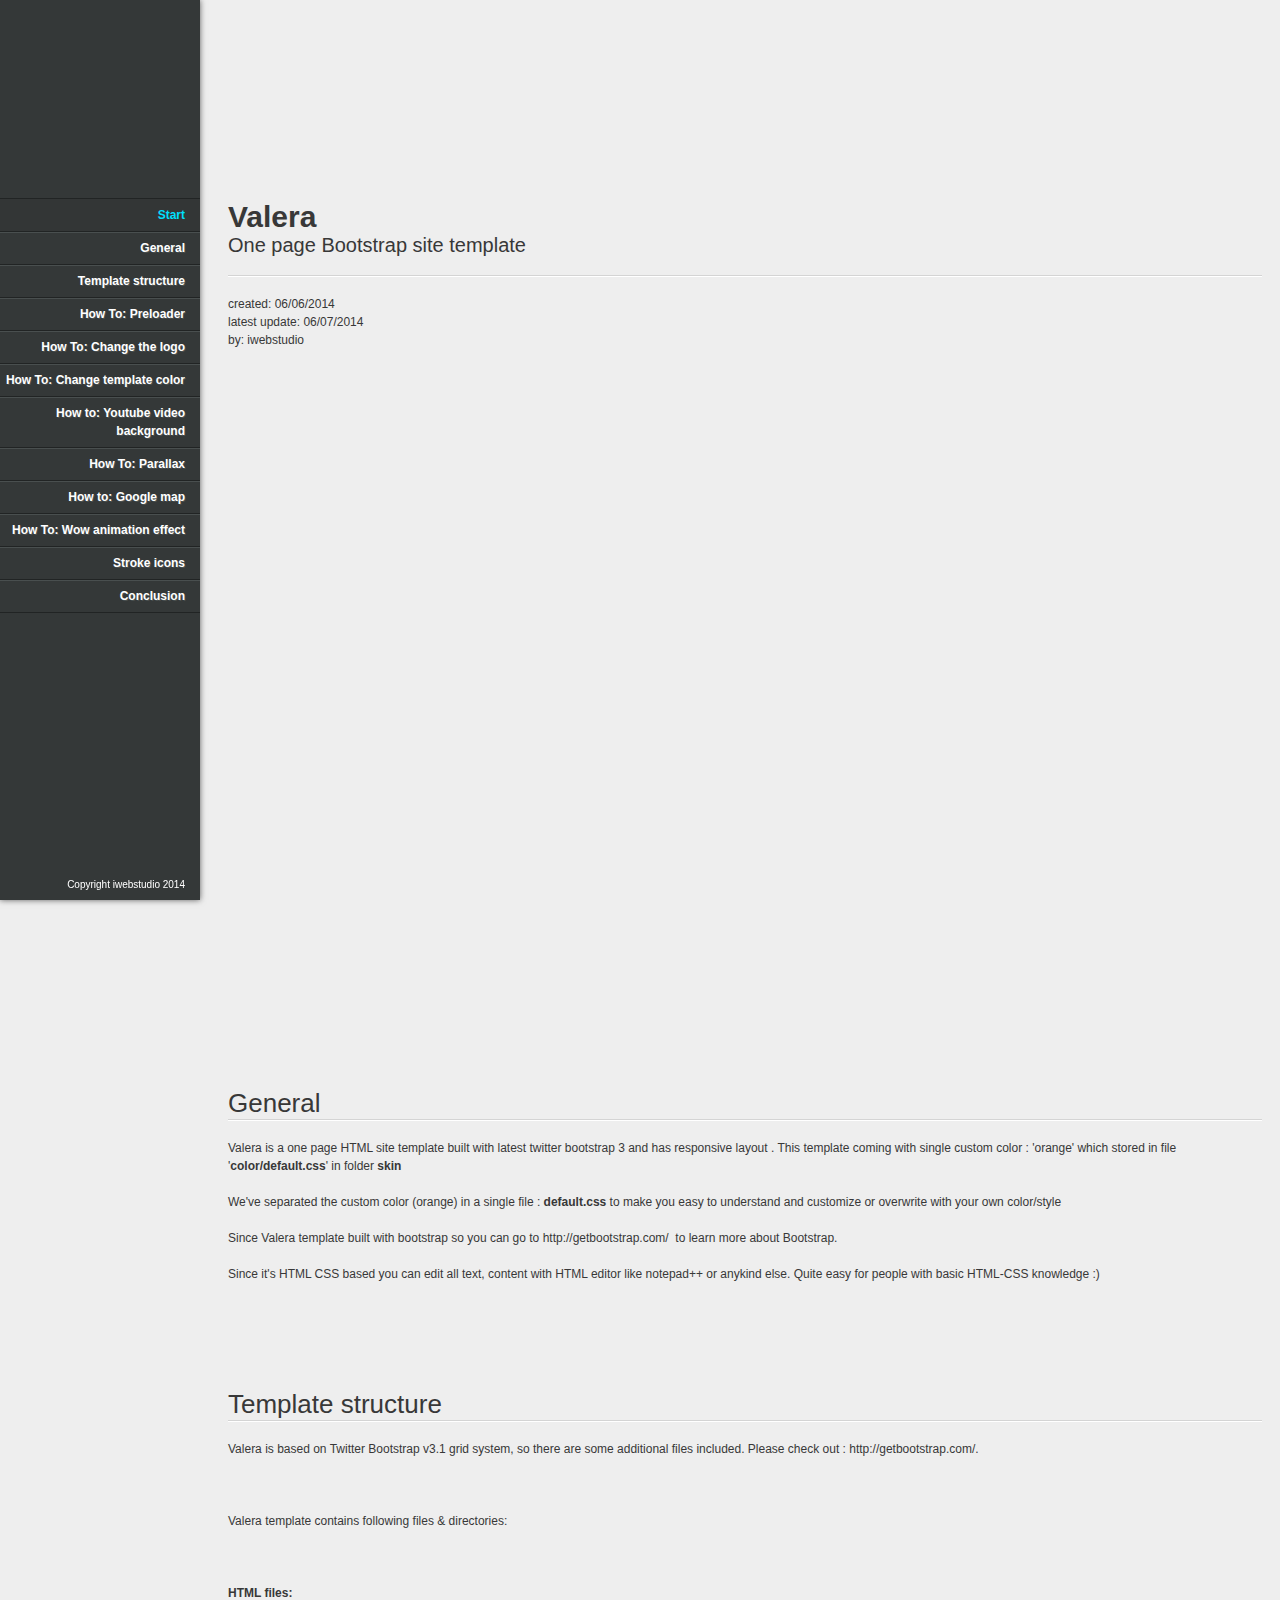
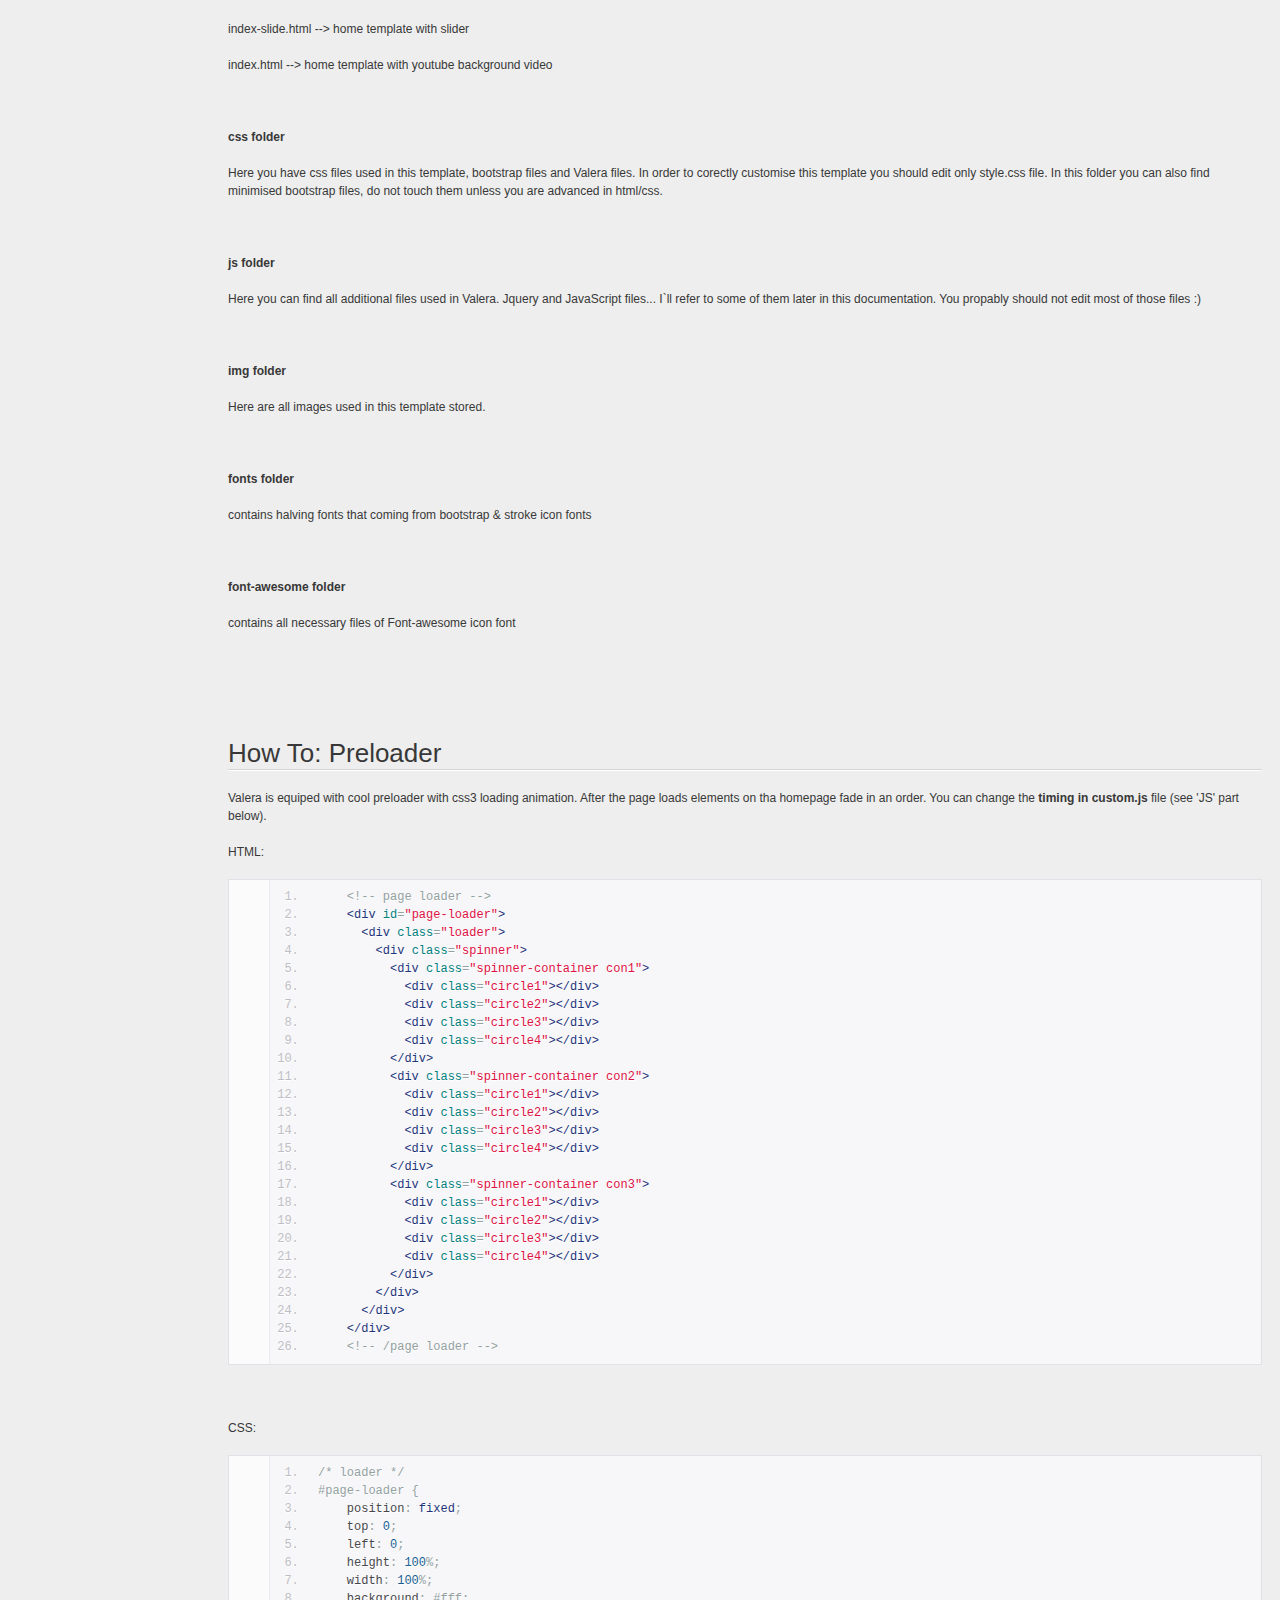
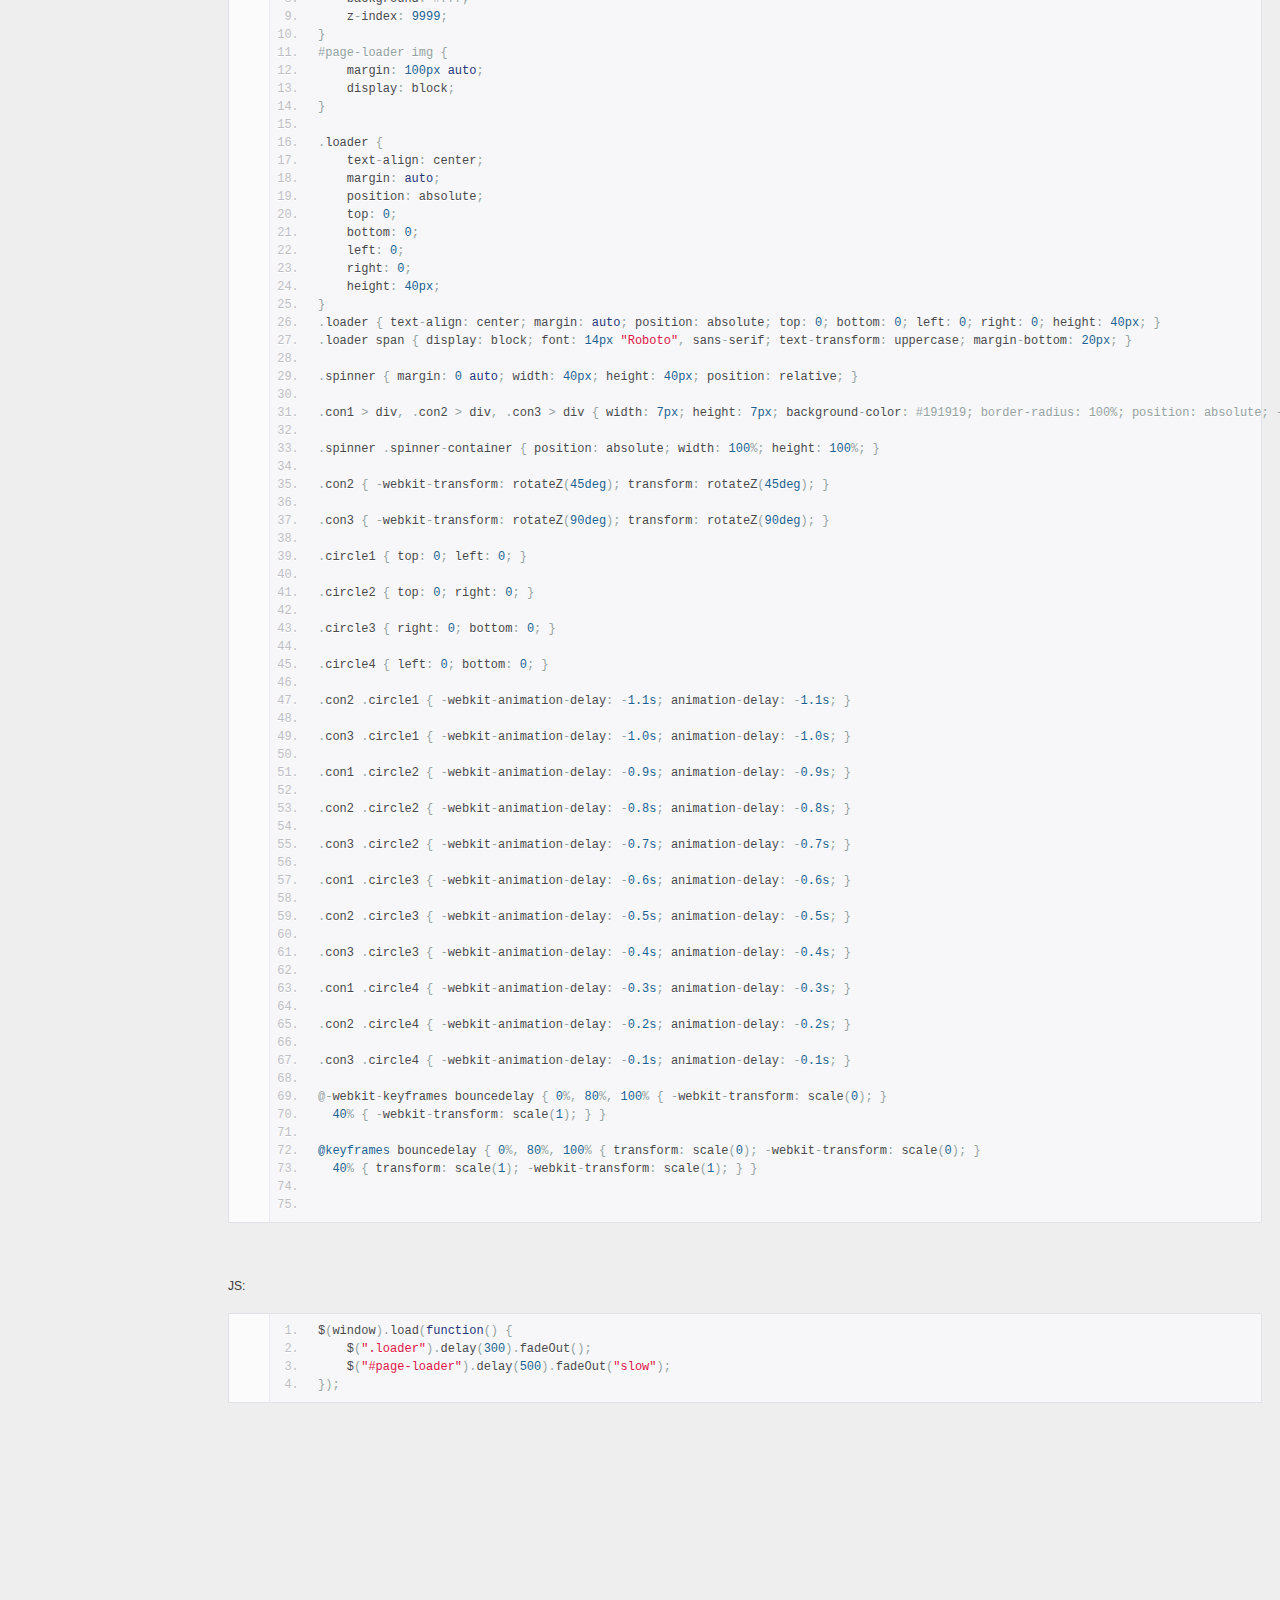
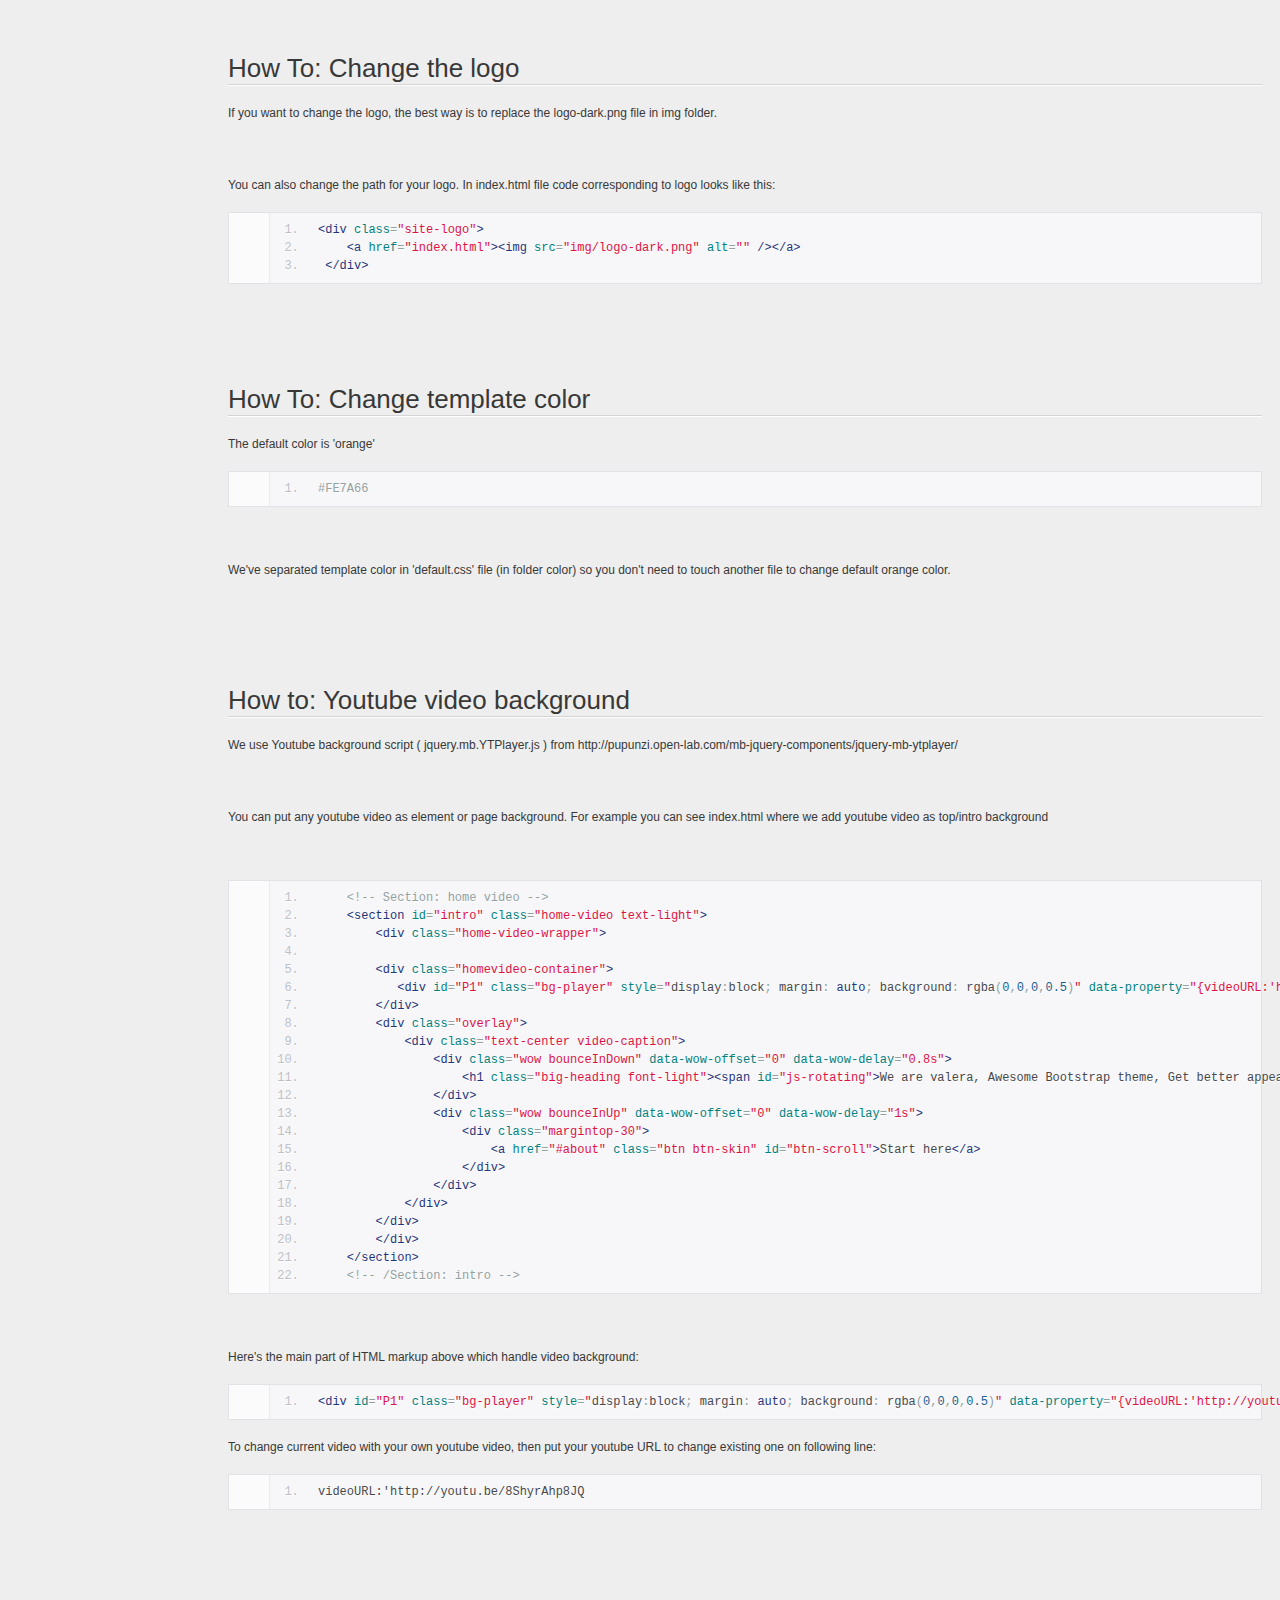
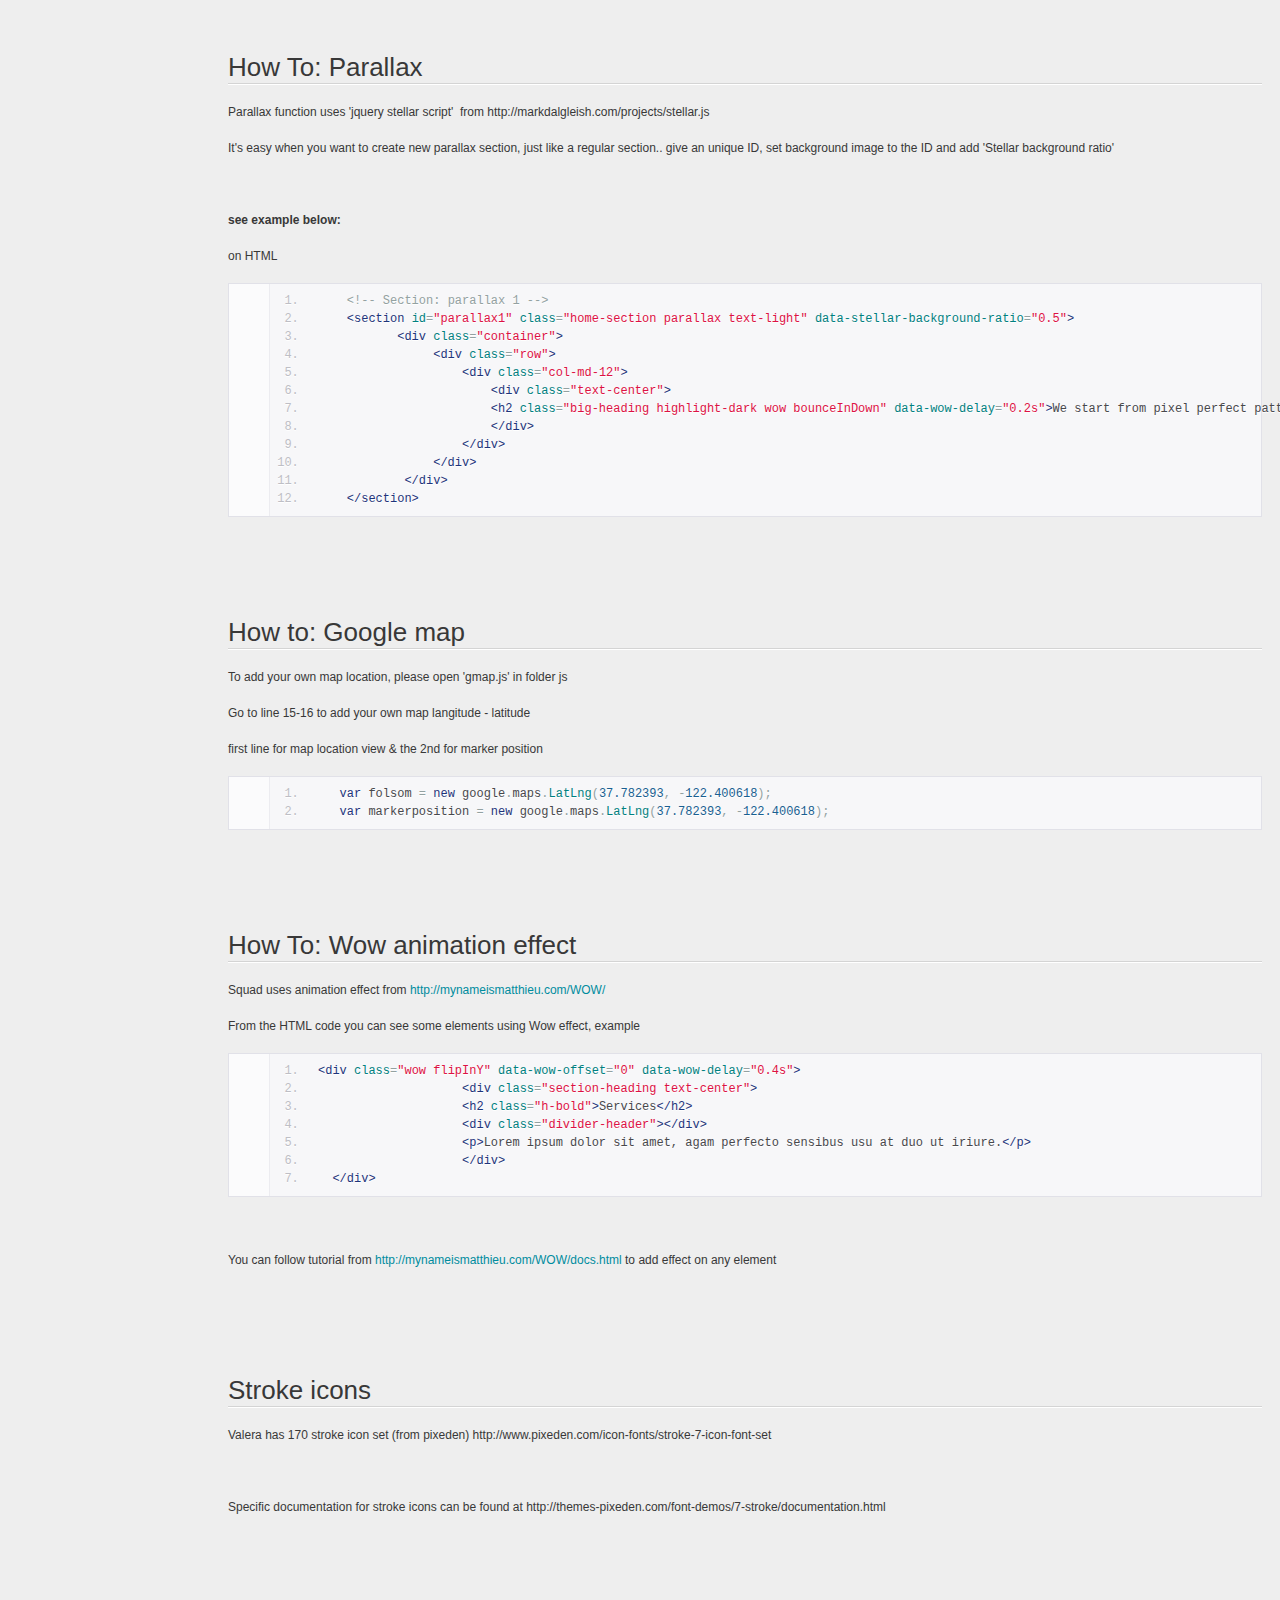
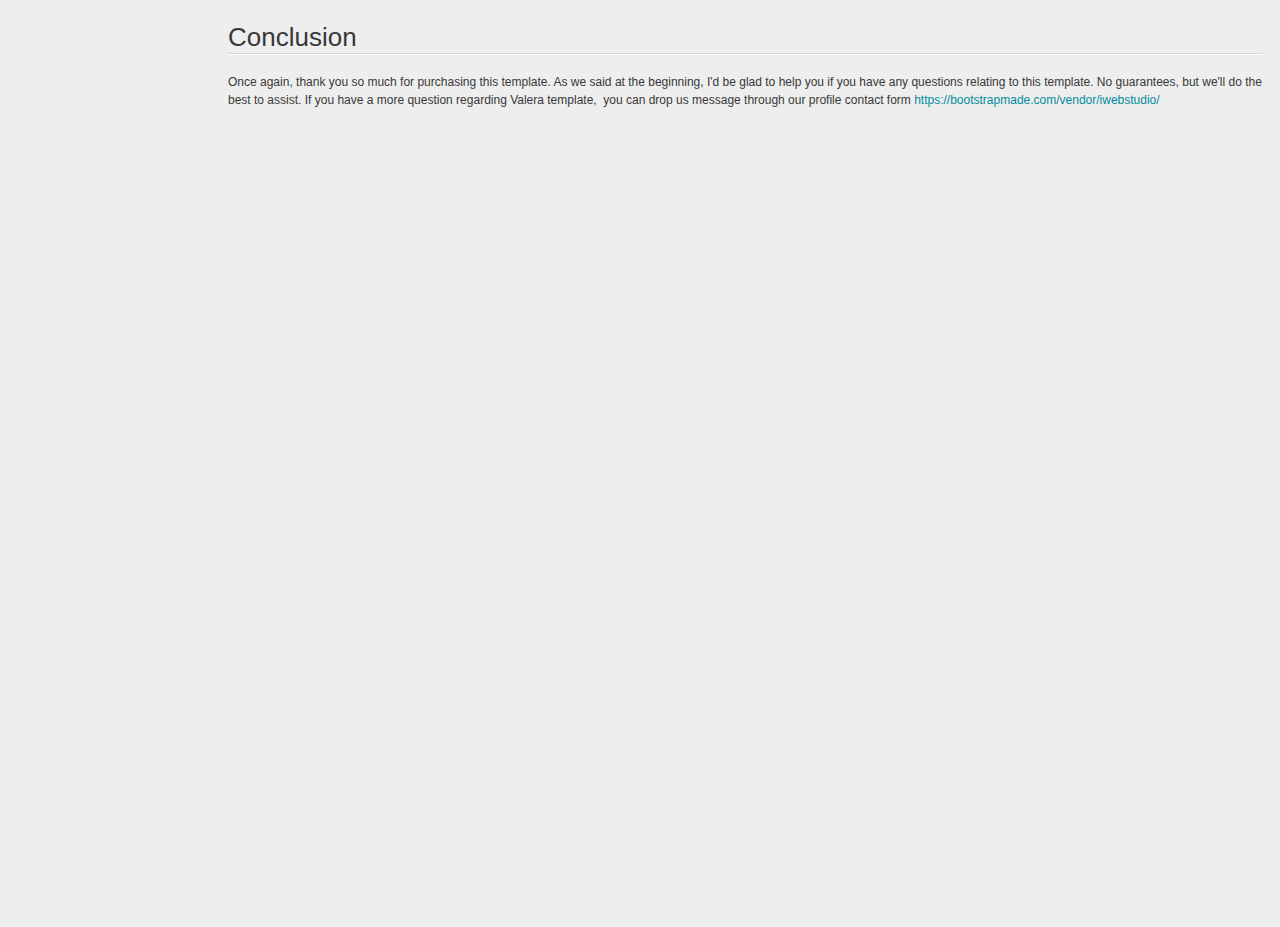
<file: Templates/ProjectTemplates/Visual Web Developer/Template Bootstrap/Valera/Valera/Documentation/index.html>
<!doctype html>  
<!--[if IE 6 ]><html lang="en-us" class="ie6"> <![endif]-->
<!--[if IE 7 ]><html lang="en-us" class="ie7"> <![endif]-->
<!--[if IE 8 ]><html lang="en-us" class="ie8"> <![endif]-->
<!--[if (gt IE 7)|!(IE)]><!-->
<html lang="en-us"><!--<![endif]-->
<head>
	<meta charset="utf-8">
	
	<title>Valera - One page Bootstrap site template</title>
	
	<meta name="description" content="">
	<meta name="author" content="iwebstudio">
	<meta name="copyright" content="iwebstudio">
	<meta name="generator" content="">
	<meta name="date" content="2014-06-07T00:00:00+02:00">
	
	<link rel="stylesheet" href="assets/css/documenter_style.css" media="all">
	<link rel="stylesheet" href="assets/js/google-code-prettify/prettify.css" media="screen">
	<script src="assets/js/google-code-prettify/prettify.js"></script>

	
	
	<script src="assets/js/jquery.js"></script>
	
	<script src="assets/js/jquery.scrollTo.js"></script>
	<script src="assets/js/jquery.easing.js"></script>
	
	<script>document.createElement('section');var duration='500',easing='swing';</script>
	<script src="assets/js/script.js"></script>
	
	<style>
		html{background-color:#EEEEEE;color:#383838;}
		::-moz-selection{background:#333636;color:#00DFFC;}
		::selection{background:#333636;color:#00DFFC;}
		#documenter_sidebar #documenter_logo{background-image:url();}
		a{color:#008C9E;}
		.btn {
			border-radius:3px;
		}
		.btn-primary {
			  background-image: -moz-linear-gradient(top, #008C9E, #006673);
			  background-image: -ms-linear-gradient(top, #008C9E, #006673);
			  background-image: -webkit-gradient(linear, 0 0, 0 008C9E%, from(#343838), to(#006673));
			  background-image: -webkit-linear-gradient(top, #008C9E, #006673);
			  background-image: -o-linear-gradient(top, #008C9E, #006673);
			  background-image: linear-gradient(top, #008C9E, #006673);
			  filter: progid:DXImageTransform.Microsoft.gradient(startColorstr='#008C9E', endColorstr='#006673', GradientType=0);
			  border-color: #006673 #006673 #bfbfbf;
			  color:#FFFFFF;
		}
		.btn-primary:hover,
		.btn-primary:active,
		.btn-primary.active,
		.btn-primary.disabled,
		.btn-primary[disabled] {
		  border-color: #008C9E #008C9E #bfbfbf;
		  background-color: #006673;
		}
		hr{border-top:1px solid #D4D4D4;border-bottom:1px solid #FFFFFF;}
		#documenter_sidebar, #documenter_sidebar ul a{background-color:#343838;color:#FFFFFF;}
		#documenter_sidebar ul a{-webkit-text-shadow:1px 1px 0px #494F4F;-moz-text-shadow:1px 1px 0px #494F4F;text-shadow:1px 1px 0px #494F4F;}
		#documenter_sidebar ul{border-top:1px solid #212424;}
		#documenter_sidebar ul a{border-top:1px solid #494F4F;border-bottom:1px solid #212424;color:#FFFFFF;}
		#documenter_sidebar ul a:hover{background:#333636;color:#00DFFC;border-top:1px solid #333636;}
		#documenter_sidebar ul a.current{background:#333636;color:#00DFFC;border-top:1px solid #333636;}
		#documenter_copyright{display:block !important;visibility:visible !important;}
	</style>
	
</head>
<body class="documenter-project-valera">
	<div id="documenter_sidebar">
		<a href="#documenter_cover" id="documenter_logo"></a>
		<ul id="documenter_nav">
			<li><a class="current" href="#documenter_cover">Start</a></li>
				
			<li><a href="#general" title="General">General</a></li>
			<li><a href="#template_structure" title="Template structure">Template structure</a></li>
			<li><a href="#how_to_preloader" title="How To: Preloader ">How To: Preloader </a></li>
			<li><a href="#how_to_change_the_logo" title="How To: Change the logo">How To: Change the logo</a></li>
			<li><a href="#how_to_change_template_color" title="How To: Change template color">How To: Change template color</a></li>
			<li><a href="#how_to_youtube_video_background" title="How to: Youtube video background">How to: Youtube video background</a></li>
			<li><a href="#how_to_parallax" title="How To: Parallax">How To: Parallax</a></li>
			<li><a href="#how_to_google_map" title="How to: Google map">How to: Google map</a></li>
			<li><a href="#how_to_wow_animation_effect" title="How To: Wow animation effect">How To: Wow animation effect</a></li>
			<li><a href="#stroke_icons" title="Stroke icons">Stroke icons</a></li>
			<li><a href="#conclusion" title="Conclusion">Conclusion</a></li>

		</ul>
		<div id="documenter_copyright">Copyright iwebstudio 2014
		</div>
	</div>
	<div id="documenter_content">
	<section id="documenter_cover">
	<h1>Valera</h1>
	<h2>One page Bootstrap site template</h2>
	<div id="documenter_buttons">
		
	</div>
	<hr>
	<ul>
	<li>created: 06/06/2014</li>
	<li>latest update: 06/07/2014</li>
	<li>by: iwebstudio</li>
	<li><a href=""></a></li>
	
	</ul>
	<p></p>
	</section>
	
	<section id="general">
	<div class="page-header"><h3>General</h3><hr class="notop"></div>
<p>
	Valera is a one page HTML site template built with latest twitter bootstrap 3 and has responsive layout . This template coming with single custom color : &#39;orange&#39; which stored in file &#39;<strong>color/default.css</strong>&#39; in folder <strong>skin</strong></p>
<p>
	We&#39;ve separated the custom color (orange) in a single file : <strong>default.css</strong> to make you easy to understand and customize or overwrite with your own color/style</p>
<p>
	Since Valera template built with bootstrap so you can go to http://getbootstrap.com/&nbsp; to learn more about Bootstrap.</p>
<p>
	Since it&#39;s HTML CSS based you can edit all text, content with HTML editor like notepad++ or anykind else. Quite easy for people with basic HTML-CSS knowledge :)</p>
</section>
<section id="template_structure">
	<div class="page-header"><h3>Template structure</h3><hr class="notop"></div>
<p>
	Valera is based on Twitter Bootstrap v3.1 grid system, so there are some additional files included. Please check out :&nbsp;http://getbootstrap.com/.</p>
<p>
	&nbsp;</p>
<p>
	Valera template contains following files &amp; directories:</p>
<p>
	&nbsp;</p>
<p>
	<strong>HTML files:</strong></p>
<p>
	index-slide.html --&gt; home template with slider</p>
<p>
	index.html --&gt; home template with youtube background video</p>
<p>
	&nbsp;</p>
<p>
	<strong>css folder</strong></p>
<p>
	Here you have css files used in this template, bootstrap files and Valera files. In order to corectly customise this template you should edit only style.css file. In this folder you can also find minimised bootstrap files, do not touch them unless you are advanced in html/css.</p>
<p>
	&nbsp;</p>
<p class="p1">
	<strong>js folder</strong></p>
<p>
	Here you can find all additional files used in Valera. Jquery and JavaScript files... I`ll refer to some of them later in this documentation. You propably should not edit most of those files :)</p>
<p>
	&nbsp;</p>
<p>
	<strong>img folder</strong></p>
<p>
	Here are all images used in this template stored.</p>
<p>
	&nbsp;</p>
<p>
	<strong>fonts folder</strong></p>
<p>
	contains halving fonts that coming from bootstrap &amp; stroke icon fonts</p>
<p>
	&nbsp;</p>
<p>
	<strong>font-awesome folder</strong></p>
<p>
	contains all necessary files of Font-awesome icon font</p>
</section>
<section id="how_to_preloader">
	<div class="page-header"><h3>How To: Preloader </h3><hr class="notop"></div>
<p>
	Valera is equiped with cool preloader with css3 loading animation. After the page loads elements on tha homepage fade in an order. You can change the <strong>timing in custom.js</strong> file (see &#39;JS&#39; part below).</p>
<p>
	HTML:</p>
<pre class="prettyprint lang-html linenums">
&nbsp;&nbsp;&nbsp; &lt;!-- page loader --&gt;
&nbsp;&nbsp;&nbsp; &lt;div id=&quot;page-loader&quot;&gt;
&nbsp;&nbsp;&nbsp;&nbsp;&nbsp; &lt;div class=&quot;loader&quot;&gt;
&nbsp;&nbsp;&nbsp;&nbsp;&nbsp;&nbsp;&nbsp; &lt;div class=&quot;spinner&quot;&gt;
&nbsp;&nbsp;&nbsp;&nbsp;&nbsp;&nbsp;&nbsp;&nbsp;&nbsp; &lt;div class=&quot;spinner-container con1&quot;&gt;
&nbsp;&nbsp;&nbsp;&nbsp;&nbsp;&nbsp;&nbsp;&nbsp;&nbsp;&nbsp;&nbsp; &lt;div class=&quot;circle1&quot;&gt;&lt;/div&gt;
&nbsp;&nbsp;&nbsp;&nbsp;&nbsp;&nbsp;&nbsp;&nbsp;&nbsp;&nbsp;&nbsp; &lt;div class=&quot;circle2&quot;&gt;&lt;/div&gt;
&nbsp;&nbsp;&nbsp;&nbsp;&nbsp;&nbsp;&nbsp;&nbsp;&nbsp;&nbsp;&nbsp; &lt;div class=&quot;circle3&quot;&gt;&lt;/div&gt;
&nbsp;&nbsp;&nbsp;&nbsp;&nbsp;&nbsp;&nbsp;&nbsp;&nbsp;&nbsp;&nbsp; &lt;div class=&quot;circle4&quot;&gt;&lt;/div&gt;
&nbsp;&nbsp;&nbsp;&nbsp;&nbsp;&nbsp;&nbsp;&nbsp;&nbsp; &lt;/div&gt;
&nbsp;&nbsp;&nbsp;&nbsp;&nbsp;&nbsp;&nbsp;&nbsp;&nbsp; &lt;div class=&quot;spinner-container con2&quot;&gt;
&nbsp;&nbsp;&nbsp;&nbsp;&nbsp;&nbsp;&nbsp;&nbsp;&nbsp;&nbsp;&nbsp; &lt;div class=&quot;circle1&quot;&gt;&lt;/div&gt;
&nbsp;&nbsp;&nbsp;&nbsp;&nbsp;&nbsp;&nbsp;&nbsp;&nbsp;&nbsp;&nbsp; &lt;div class=&quot;circle2&quot;&gt;&lt;/div&gt;
&nbsp;&nbsp;&nbsp;&nbsp;&nbsp;&nbsp;&nbsp;&nbsp;&nbsp;&nbsp;&nbsp; &lt;div class=&quot;circle3&quot;&gt;&lt;/div&gt;
&nbsp;&nbsp;&nbsp;&nbsp;&nbsp;&nbsp;&nbsp;&nbsp;&nbsp;&nbsp;&nbsp; &lt;div class=&quot;circle4&quot;&gt;&lt;/div&gt;
&nbsp;&nbsp;&nbsp;&nbsp;&nbsp;&nbsp;&nbsp;&nbsp;&nbsp; &lt;/div&gt;
&nbsp;&nbsp;&nbsp;&nbsp;&nbsp;&nbsp;&nbsp;&nbsp;&nbsp; &lt;div class=&quot;spinner-container con3&quot;&gt;
&nbsp;&nbsp;&nbsp;&nbsp;&nbsp;&nbsp;&nbsp;&nbsp;&nbsp;&nbsp;&nbsp; &lt;div class=&quot;circle1&quot;&gt;&lt;/div&gt;
&nbsp;&nbsp;&nbsp;&nbsp;&nbsp;&nbsp;&nbsp;&nbsp;&nbsp;&nbsp;&nbsp; &lt;div class=&quot;circle2&quot;&gt;&lt;/div&gt;
&nbsp;&nbsp;&nbsp;&nbsp;&nbsp;&nbsp;&nbsp;&nbsp;&nbsp;&nbsp;&nbsp; &lt;div class=&quot;circle3&quot;&gt;&lt;/div&gt;
&nbsp;&nbsp;&nbsp;&nbsp;&nbsp;&nbsp;&nbsp;&nbsp;&nbsp;&nbsp;&nbsp; &lt;div class=&quot;circle4&quot;&gt;&lt;/div&gt;
&nbsp;&nbsp;&nbsp;&nbsp;&nbsp;&nbsp;&nbsp;&nbsp;&nbsp; &lt;/div&gt;
&nbsp;&nbsp;&nbsp;&nbsp;&nbsp;&nbsp;&nbsp; &lt;/div&gt;
&nbsp;&nbsp;&nbsp;&nbsp;&nbsp; &lt;/div&gt;
&nbsp;&nbsp;&nbsp; &lt;/div&gt;
&nbsp;&nbsp;&nbsp; &lt;!-- /page loader --&gt;</pre>
<p>
	&nbsp;</p>
<p>
	CSS:</p>
<pre class="prettyprint lang-css linenums">
/* loader */
#page-loader {
&nbsp;&nbsp; &nbsp;position: fixed;
&nbsp;&nbsp; &nbsp;top: 0;
&nbsp;&nbsp; &nbsp;left: 0;
&nbsp;&nbsp; &nbsp;height: 100%;
&nbsp;&nbsp; &nbsp;width: 100%;
&nbsp;&nbsp; &nbsp;background: #fff;
&nbsp;&nbsp; &nbsp;z-index: 9999;
}
#page-loader img {
&nbsp;&nbsp; &nbsp;margin: 100px auto;
&nbsp;&nbsp; &nbsp;display: block;
}

.loader {
&nbsp;&nbsp; &nbsp;text-align: center;
&nbsp;&nbsp; &nbsp;margin: auto;
&nbsp;&nbsp; &nbsp;position: absolute;
&nbsp;&nbsp; &nbsp;top: 0;
&nbsp;&nbsp; &nbsp;bottom: 0;
&nbsp;&nbsp; &nbsp;left: 0;
&nbsp;&nbsp; &nbsp;right: 0;
&nbsp;&nbsp; &nbsp;height: 40px;
}
.loader { text-align: center; margin: auto; position: absolute; top: 0; bottom: 0; left: 0; right: 0; height: 40px; }
.loader span { display: block; font: 14px &quot;Roboto&quot;, sans-serif; text-transform: uppercase; margin-bottom: 20px; }

.spinner { margin: 0 auto; width: 40px; height: 40px; position: relative; }

.con1 &gt; div, .con2 &gt; div, .con3 &gt; div { width: 7px; height: 7px; background-color: #191919; border-radius: 100%; position: absolute; -webkit-animation: bouncedelay 1.2s infinite ease-in-out; animation: bouncedelay 1.2s infinite ease-in-out; /* Prevent first frame from flickering when animation starts */ -webkit-animation-fill-mode: both; animation-fill-mode: both; }

.spinner .spinner-container { position: absolute; width: 100%; height: 100%; }

.con2 { -webkit-transform: rotateZ(45deg); transform: rotateZ(45deg); }

.con3 { -webkit-transform: rotateZ(90deg); transform: rotateZ(90deg); }

.circle1 { top: 0; left: 0; }

.circle2 { top: 0; right: 0; }

.circle3 { right: 0; bottom: 0; }

.circle4 { left: 0; bottom: 0; }

.con2 .circle1 { -webkit-animation-delay: -1.1s; animation-delay: -1.1s; }

.con3 .circle1 { -webkit-animation-delay: -1.0s; animation-delay: -1.0s; }

.con1 .circle2 { -webkit-animation-delay: -0.9s; animation-delay: -0.9s; }

.con2 .circle2 { -webkit-animation-delay: -0.8s; animation-delay: -0.8s; }

.con3 .circle2 { -webkit-animation-delay: -0.7s; animation-delay: -0.7s; }

.con1 .circle3 { -webkit-animation-delay: -0.6s; animation-delay: -0.6s; }

.con2 .circle3 { -webkit-animation-delay: -0.5s; animation-delay: -0.5s; }

.con3 .circle3 { -webkit-animation-delay: -0.4s; animation-delay: -0.4s; }

.con1 .circle4 { -webkit-animation-delay: -0.3s; animation-delay: -0.3s; }

.con2 .circle4 { -webkit-animation-delay: -0.2s; animation-delay: -0.2s; }

.con3 .circle4 { -webkit-animation-delay: -0.1s; animation-delay: -0.1s; }

@-webkit-keyframes bouncedelay { 0%, 80%, 100% { -webkit-transform: scale(0); }
&nbsp; 40% { -webkit-transform: scale(1); } }

@keyframes bouncedelay { 0%, 80%, 100% { transform: scale(0); -webkit-transform: scale(0); }
&nbsp; 40% { transform: scale(1); -webkit-transform: scale(1); } }


</pre>
<p>
	&nbsp;</p>
<p>
	JS:</p>
<pre class="prettyprint lang-js linenums">
$(window).load(function() {
&nbsp;&nbsp; &nbsp;$(&quot;.loader&quot;).delay(300).fadeOut();
&nbsp;&nbsp; &nbsp;$(&quot;#page-loader&quot;).delay(500).fadeOut(&quot;slow&quot;);
});</pre>
<p>
	&nbsp;</p>
<p>
	&nbsp;</p>
<p>
	&nbsp;</p>
<p>
	&nbsp;</p>
</section>
<section id="how_to_change_the_logo">
	<div class="page-header"><h3>How To: Change the logo</h3><hr class="notop"></div>
<p>
	If you want to change the logo, the best way is to replace the logo-dark.png file in img folder.</p>
<p>
	&nbsp;</p>
<p>
	You can also change the path for your logo. In index.html file code corresponding to logo looks like this:</p>
<pre class="prettyprint lang-html linenums">
&lt;div class=&quot;site-logo&quot;&gt;
&nbsp;&nbsp;&nbsp; &lt;a href=&quot;index.html&quot;&gt;&lt;img src=&quot;img/logo-dark.png&quot; alt=&quot;&quot; /&gt;&lt;/a&gt;
&nbsp;&lt;/div&gt;</pre>
</section>
<section id="how_to_change_template_color">
	<div class="page-header"><h3>How To: Change template color</h3><hr class="notop"></div>
<p>
	The default color is &#39;orange&#39;</p>
<pre class="prettyprint lang-css linenums">
#FE7A66</pre>
<p>
	&nbsp;</p>
<p>
	We&#39;ve separated template color in &#39;default.css&#39; file (in folder color) so you don&#39;t need to touch another file to change default orange color.</p>
</section>
<section id="how_to_youtube_video_background">
	<div class="page-header"><h3>How to: Youtube video background</h3><hr class="notop"></div>
<p>
	We use Youtube background script ( jquery.mb.YTPlayer.js ) from http://pupunzi.open-lab.com/mb-jquery-components/jquery-mb-ytplayer/</p>
<p>
	&nbsp;</p>
<p>
	You can put any youtube video as element or page background. For example you can see index.html where we add youtube video as top/intro background</p>
<p>
	&nbsp;</p>
<pre class="prettyprint lang-html linenums">
&nbsp;&nbsp;&nbsp; &lt;!-- Section: home video --&gt;
&nbsp;&nbsp;&nbsp; &lt;section id=&quot;intro&quot; class=&quot;home-video text-light&quot;&gt;
&nbsp;&nbsp; &nbsp;&nbsp;&nbsp; &nbsp;&lt;div class=&quot;home-video-wrapper&quot;&gt;

&nbsp;&nbsp; &nbsp;&nbsp;&nbsp; &nbsp;&lt;div class=&quot;homevideo-container&quot;&gt;
&nbsp;&nbsp;&nbsp;&nbsp;&nbsp;&nbsp;&nbsp;&nbsp;&nbsp;&nbsp; &lt;div id=&quot;P1&quot; class=&quot;bg-player&quot; style=&quot;display:block; margin: auto; background: rgba(0,0,0,0.5)&quot; data-property=&quot;{videoURL:&#39;http://youtu.be/8ShyrAhp8JQ&#39;,containment:&#39;.homevideo-container&#39;, quality: &#39;hd720&#39;, showControls: false, autoPlay:true, mute:true, startAt:0, opacity:1}&quot;&gt;&lt;/div&gt;
&nbsp;&nbsp; &nbsp;&nbsp;&nbsp; &nbsp;&lt;/div&gt;
&nbsp;&nbsp; &nbsp;&nbsp;&nbsp; &nbsp;&lt;div class=&quot;overlay&quot;&gt;
&nbsp;&nbsp; &nbsp;&nbsp;&nbsp; &nbsp;&nbsp;&nbsp; &nbsp;&lt;div class=&quot;text-center video-caption&quot;&gt;
&nbsp;&nbsp; &nbsp;&nbsp;&nbsp; &nbsp;&nbsp;&nbsp; &nbsp;&nbsp;&nbsp; &nbsp;&lt;div class=&quot;wow bounceInDown&quot; data-wow-offset=&quot;0&quot; data-wow-delay=&quot;0.8s&quot;&gt;
&nbsp;&nbsp; &nbsp;&nbsp;&nbsp; &nbsp;&nbsp;&nbsp; &nbsp;&nbsp;&nbsp; &nbsp;&nbsp;&nbsp; &nbsp;&lt;h1 class=&quot;big-heading font-light&quot;&gt;&lt;span id=&quot;js-rotating&quot;&gt;We are valera, Awesome Bootstrap theme, Get better appearance, Craft from pixel &lt;/span&gt;&lt;/h1&gt;
&nbsp;&nbsp; &nbsp;&nbsp;&nbsp; &nbsp;&nbsp;&nbsp; &nbsp;&nbsp;&nbsp; &nbsp;&lt;/div&gt;
&nbsp;&nbsp; &nbsp;&nbsp;&nbsp; &nbsp;&nbsp;&nbsp; &nbsp;&nbsp;&nbsp; &nbsp;&lt;div class=&quot;wow bounceInUp&quot; data-wow-offset=&quot;0&quot; data-wow-delay=&quot;1s&quot;&gt;
&nbsp;&nbsp; &nbsp;&nbsp;&nbsp; &nbsp;&nbsp;&nbsp; &nbsp;&nbsp;&nbsp; &nbsp;&nbsp;&nbsp; &nbsp;&lt;div class=&quot;margintop-30&quot;&gt;
&nbsp;&nbsp; &nbsp;&nbsp;&nbsp; &nbsp;&nbsp;&nbsp; &nbsp;&nbsp;&nbsp; &nbsp;&nbsp;&nbsp; &nbsp;&nbsp;&nbsp; &nbsp;&lt;a href=&quot;#about&quot; class=&quot;btn btn-skin&quot; id=&quot;btn-scroll&quot;&gt;Start here&lt;/a&gt;
&nbsp;&nbsp; &nbsp;&nbsp;&nbsp; &nbsp;&nbsp;&nbsp; &nbsp;&nbsp;&nbsp; &nbsp;&nbsp;&nbsp; &nbsp;&lt;/div&gt;
&nbsp;&nbsp; &nbsp;&nbsp;&nbsp; &nbsp;&nbsp;&nbsp; &nbsp;&nbsp;&nbsp; &nbsp;&lt;/div&gt;
&nbsp;&nbsp; &nbsp;&nbsp;&nbsp; &nbsp;&nbsp;&nbsp; &nbsp;&lt;/div&gt;
&nbsp;&nbsp; &nbsp;&nbsp;&nbsp; &nbsp;&lt;/div&gt;
&nbsp;&nbsp; &nbsp;&nbsp;&nbsp; &nbsp;&lt;/div&gt;
&nbsp;&nbsp;&nbsp; &lt;/section&gt;
&nbsp;&nbsp; &nbsp;&lt;!-- /Section: intro --&gt;</pre>
<p>
	&nbsp;</p>
<p>
	Here&#39;s the main part of HTML markup above which handle video background:</p>
<pre class="prettyprint lang-html linenums">
&lt;div id=&quot;P1&quot; class=&quot;bg-player&quot; style=&quot;display:block; margin: auto; background: rgba(0,0,0,0.5)&quot; data-property=&quot;{videoURL:&#39;http://youtu.be/8ShyrAhp8JQ&#39;,containment:&#39;.homevideo-container&#39;, quality: &#39;hd720&#39;, showControls: false, autoPlay:true, mute:true, startAt:0, opacity:1}&quot;&gt;&lt;/div&gt;</pre>
<p>
	To change current video with your own youtube video, then put your youtube URL to change existing one on following line:</p>
<pre class="prettyprint lang-html linenums">
videoURL:&#39;http://youtu.be/8ShyrAhp8JQ</pre>
<p>
	&nbsp;</p>
</section>
<section id="how_to_parallax">
	<div class="page-header"><h3>How To: Parallax</h3><hr class="notop"></div>
<p>
	Parallax function uses &#39;jquery stellar script&#39;&nbsp; from http://markdalgleish.com/projects/stellar.js</p>
<p>
	It&#39;s easy when you want to create new parallax section, just like a regular section.. give an unique ID, set background image to the ID and add &#39;Stellar background ratio&#39;</p>
<p>
	&nbsp;</p>
<p>
	<strong>see example below:</strong></p>
<p>
	on HTML</p>
<pre class="prettyprint lang-html linenums">
&nbsp;&nbsp;&nbsp; &lt;!-- Section: parallax 1 --&gt;&nbsp;&nbsp; &nbsp;
&nbsp;&nbsp; &nbsp;&lt;section id=&quot;parallax1&quot; class=&quot;home-section parallax text-light&quot; data-stellar-background-ratio=&quot;0.5&quot;&gt;&nbsp;&nbsp; &nbsp;
&nbsp;&nbsp;&nbsp;&nbsp;&nbsp;&nbsp;&nbsp;&nbsp;&nbsp;&nbsp; &lt;div class=&quot;container&quot;&gt;
&nbsp;&nbsp; &nbsp;&nbsp;&nbsp; &nbsp;&nbsp;&nbsp; &nbsp;&nbsp;&nbsp; &nbsp;&lt;div class=&quot;row&quot;&gt;
&nbsp;&nbsp; &nbsp;&nbsp;&nbsp; &nbsp;&nbsp;&nbsp; &nbsp;&nbsp;&nbsp; &nbsp;&nbsp;&nbsp; &nbsp;&lt;div class=&quot;col-md-12&quot;&gt;
&nbsp;&nbsp; &nbsp;&nbsp;&nbsp; &nbsp;&nbsp;&nbsp; &nbsp;&nbsp;&nbsp; &nbsp;&nbsp;&nbsp; &nbsp;&nbsp;&nbsp; &nbsp;&lt;div class=&quot;text-center&quot;&gt;
&nbsp;&nbsp; &nbsp;&nbsp;&nbsp; &nbsp;&nbsp;&nbsp; &nbsp;&nbsp;&nbsp; &nbsp;&nbsp;&nbsp; &nbsp;&nbsp;&nbsp; &nbsp;&lt;h2 class=&quot;big-heading highlight-dark wow bounceInDown&quot; data-wow-delay=&quot;0.2s&quot;&gt;We start from pixel perfect pattern&lt;/h2&gt;
&nbsp;&nbsp; &nbsp;&nbsp;&nbsp; &nbsp;&nbsp;&nbsp; &nbsp;&nbsp;&nbsp; &nbsp;&nbsp;&nbsp; &nbsp;&nbsp;&nbsp; &nbsp;&lt;/div&gt;
&nbsp;&nbsp; &nbsp;&nbsp;&nbsp; &nbsp;&nbsp;&nbsp; &nbsp;&nbsp;&nbsp; &nbsp;&nbsp;&nbsp; &nbsp;&lt;/div&gt;&nbsp;&nbsp; &nbsp;&nbsp;&nbsp; &nbsp;&nbsp;&nbsp; &nbsp;&nbsp;&nbsp; &nbsp;
&nbsp;&nbsp; &nbsp;&nbsp;&nbsp; &nbsp;&nbsp;&nbsp; &nbsp;&nbsp;&nbsp; &nbsp;&lt;/div&gt;
&nbsp;&nbsp;&nbsp;&nbsp;&nbsp;&nbsp;&nbsp;&nbsp;&nbsp;&nbsp;&nbsp; &lt;/div&gt;
&nbsp;&nbsp; &nbsp;&lt;/section&gt;&nbsp;&nbsp; 
</pre>
</section>
<section id="how_to_google_map">
	<div class="page-header"><h3>How to: Google map</h3><hr class="notop"></div>
<p>
	To add your own map location, please open &#39;gmap.js&#39; in folder js</p>
<p>
	Go to line 15-16 to add your own map langitude - latitude</p>
<p>
	first line for map location view &amp; the 2nd for marker position</p>
<pre class="prettyprint lang-js linenums">
&nbsp;&nbsp; var folsom = new google.maps.LatLng(37.782393, -122.400618);
&nbsp;&nbsp; var markerposition = new google.maps.LatLng(37.782393, -122.400618);</pre>
</section>
<section id="how_to_wow_animation_effect">
	<div class="page-header"><h3>How To: Wow animation effect</h3><hr class="notop"></div>
<p>
	Squad uses animation effect from <a href="http://mynameismatthieu.com/WOW/" target="_blank">http://mynameismatthieu.com/WOW/</a></p>
<p>
	From the HTML code you can see some elements using Wow effect, example</p>
<pre class="prettyprint lang-html linenums">
&lt;div class=&quot;wow flipInY&quot; data-wow-offset=&quot;0&quot; data-wow-delay=&quot;0.4s&quot;&gt;
&nbsp;&nbsp; &nbsp;&nbsp;&nbsp; &nbsp;&nbsp;&nbsp; &nbsp;&nbsp;&nbsp; &nbsp;&nbsp;&nbsp; &nbsp;&lt;div class=&quot;section-heading text-center&quot;&gt;
&nbsp;&nbsp; &nbsp;&nbsp;&nbsp; &nbsp;&nbsp;&nbsp; &nbsp;&nbsp;&nbsp; &nbsp;&nbsp;&nbsp; &nbsp;&lt;h2 class=&quot;h-bold&quot;&gt;Services&lt;/h2&gt;
&nbsp;&nbsp; &nbsp;&nbsp;&nbsp; &nbsp;&nbsp;&nbsp; &nbsp;&nbsp;&nbsp; &nbsp;&nbsp;&nbsp; &nbsp;&lt;div class=&quot;divider-header&quot;&gt;&lt;/div&gt;
&nbsp;&nbsp; &nbsp;&nbsp;&nbsp; &nbsp;&nbsp;&nbsp; &nbsp;&nbsp;&nbsp; &nbsp;&nbsp;&nbsp; &nbsp;&lt;p&gt;Lorem ipsum dolor sit amet, agam perfecto sensibus usu at duo ut iriure.&lt;/p&gt;
&nbsp;&nbsp; &nbsp;&nbsp;&nbsp; &nbsp;&nbsp;&nbsp; &nbsp;&nbsp;&nbsp; &nbsp;&nbsp;&nbsp; &nbsp;&lt;/div&gt;
&nbsp; &lt;/div&gt;</pre>
<p>
	&nbsp;</p>
<p>
	You can follow tutorial from <a href="http://mynameismatthieu.com/WOW/docs.html" target="_blank">http://mynameismatthieu.com/WOW/docs.html</a> to add effect on any element</p>
</section>
<section id="stroke_icons">
	<div class="page-header"><h3>Stroke icons</h3><hr class="notop"></div>
<p>
	Valera has 170 stroke icon set (from pixeden) http://www.pixeden.com/icon-fonts/stroke-7-icon-font-set</p>
<p>
	&nbsp;</p>
<p>
	Specific documentation for stroke icons can be found at http://themes-pixeden.com/font-demos/7-stroke/documentation.html</p>
</section>
<section id="conclusion">
	<div class="page-header"><h3>Conclusion</h3><hr class="notop"></div>
<p>
	Once again, thank you so much for purchasing this template. As we said at the beginning, I&#39;d be glad to help you if you have any questions relating to this template. No guarantees, but we&#39;ll do the best to assist. If you have a more question regarding Valera template,&nbsp; you can drop us message through our profile contact form <a href="https://bootstrapmade.com/vendor/iwebstudio/">https://bootstrapmade.com/vendor/iwebstudio/</a></p>
</section>

	</div>
</body>
</html>
</file>
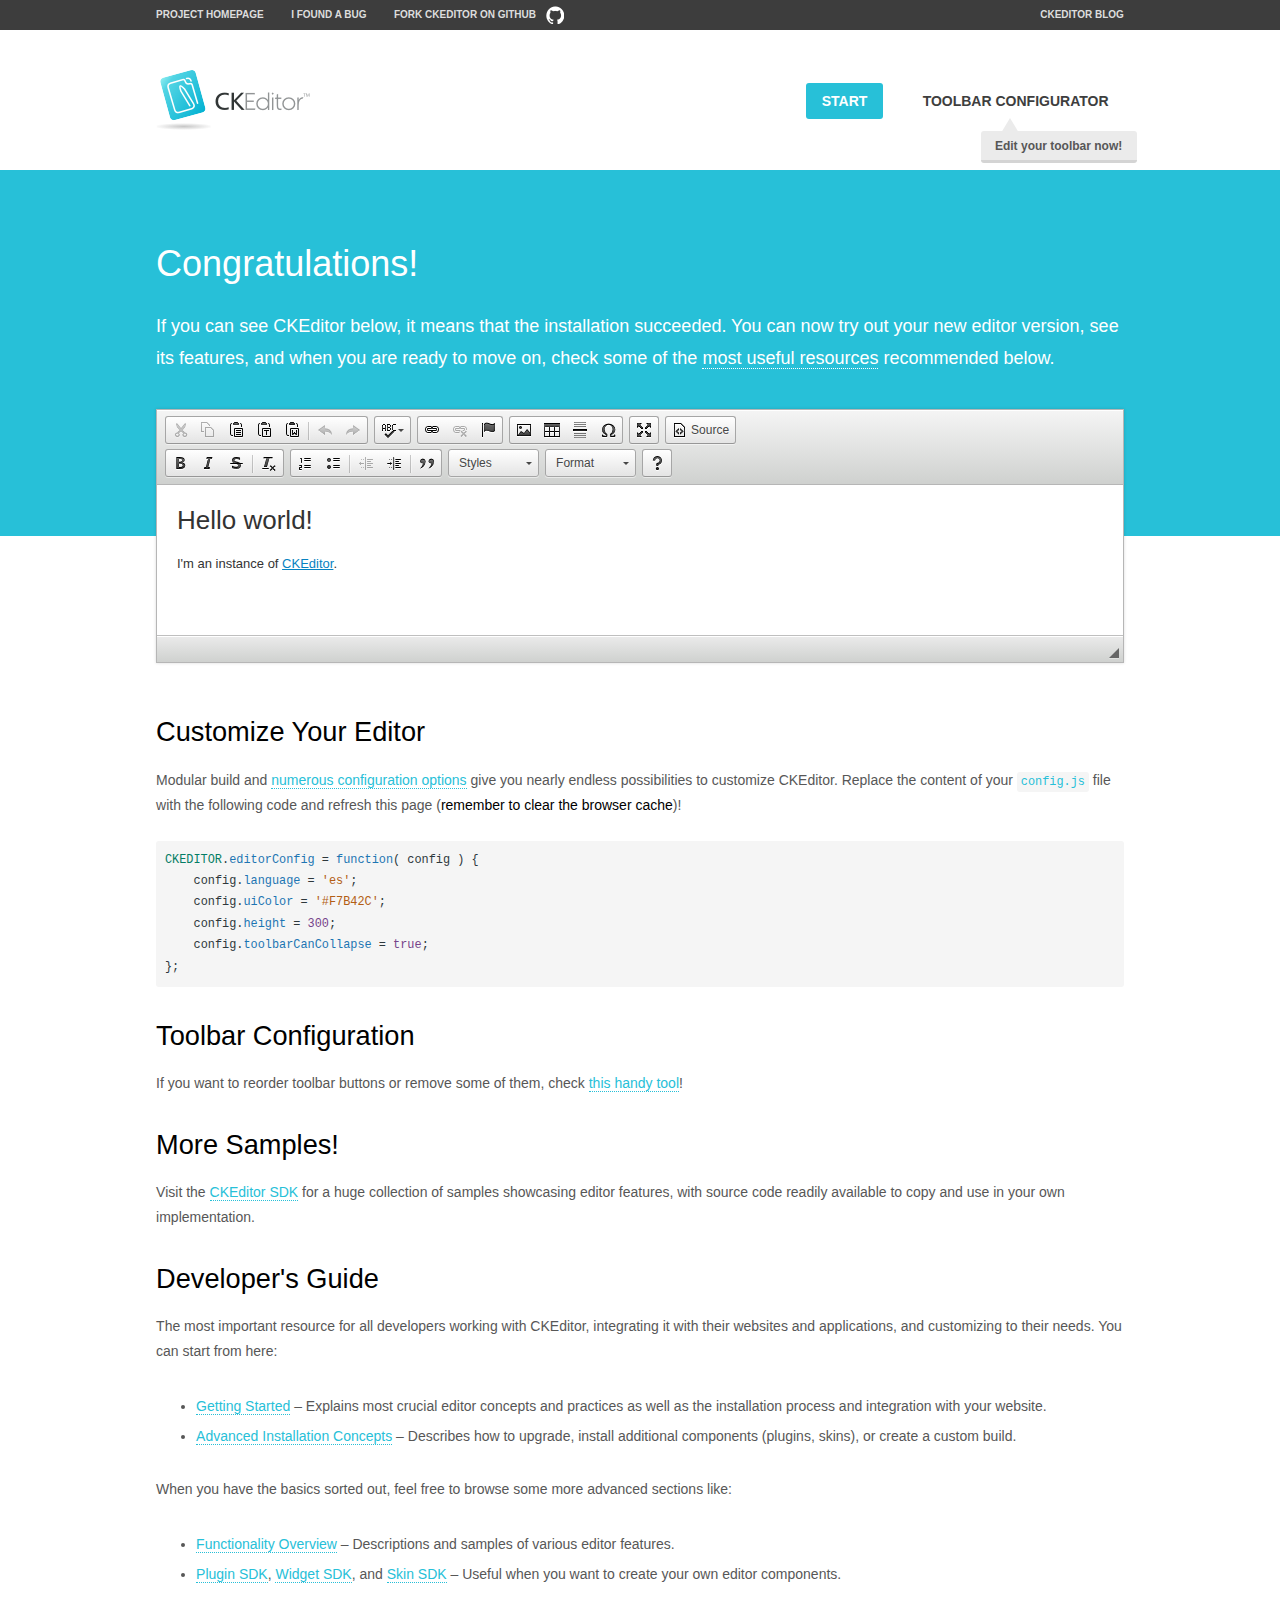
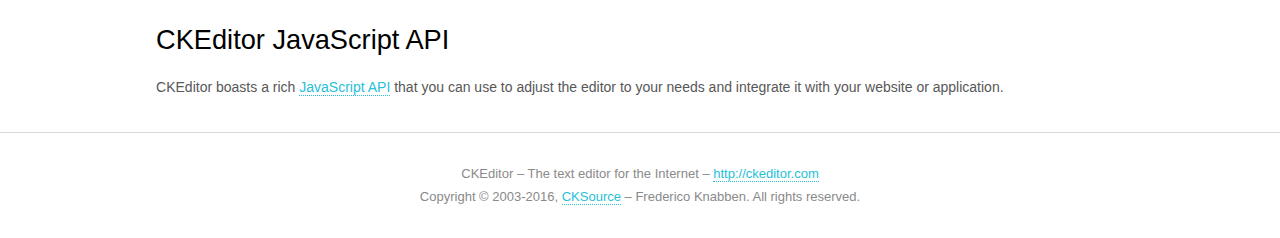
<file: Templates/ProjectTemplates/Visual Web Developer/Template Admin/AdminLTE-2.3.11/plugins/ckeditor/samples/index.html>
<!DOCTYPE html>
<!--
Copyright (c) 2003-2016, CKSource - Frederico Knabben. All rights reserved.
For licensing, see LICENSE.md or http://ckeditor.com/license
-->
<html>
<head>
	<meta charset="utf-8">
	<title>CKEditor Sample</title>
	<script src="../ckeditor.js"></script>
	<script src="js/sample.js"></script>
	<link rel="stylesheet" href="css/samples.css">
	<link rel="stylesheet" href="toolbarconfigurator/lib/codemirror/neo.css">
</head>
<body id="main">

<nav class="navigation-a">
	<div class="grid-container">
		<ul class="navigation-a-left grid-width-70">
			<li><a href="http://ckeditor.com">Project Homepage</a></li>
			<li><a href="http://dev.ckeditor.com/">I found a bug</a></li>
			<li><a href="http://github.com/ckeditor/ckeditor-dev" class="icon-pos-right icon-navigation-a-github">Fork CKEditor on GitHub</a></li>
		</ul>
		<ul class="navigation-a-right grid-width-30">
			<li><a href="http://ckeditor.com/blog-list">CKEditor Blog</a></li>
		</ul>
	</div>
</nav>

<header class="header-a">
	<div class="grid-container">
		<h1 class="header-a-logo grid-width-30">
			<a href="index.html"><img src="img/logo.png" alt="CKEditor Sample"></a>
		</h1>

		<nav class="navigation-b grid-width-70">
			<ul>
				<li><a href="index.html" class="button-a button-a-background">Start</a></li>
				<li><a href="toolbarconfigurator/index.html" class="button-a">Toolbar configurator <span class="balloon-a balloon-a-nw">Edit your toolbar now!</span></a></li>
			</ul>
		</nav>
	</div>
</header>

<main>
	<div class="adjoined-top">
		<div class="grid-container">
			<div class="content grid-width-100">
				<h1>Congratulations!</h1>
				<p>
					If you can see CKEditor below, it means that the installation succeeded.
					You can now try out your new editor version, see its features, and when you are ready to move on, check some of the <a href="#sample-customize">most useful resources</a> recommended below.
				</p>
			</div>
		</div>
	</div>
	<div class="adjoined-bottom">
		<div class="grid-container">
			<div class="grid-width-100">
				<div id="editor">
					<h1>Hello world!</h1>
					<p>I'm an instance of <a href="http://ckeditor.com">CKEditor</a>.</p>
				</div>
			</div>
		</div>
	</div>

	<div class="grid-container">
		<div class="content grid-width-100">
			<section id="sample-customize">
				<h2>Customize Your Editor</h2>
				<p>Modular build and <a href="http://docs.ckeditor.com/#!/guide/dev_configuration">numerous configuration options</a> give you nearly endless possibilities to customize CKEditor. Replace the content of your <code><a href="../config.js">config.js</a></code> file with the following code and refresh this page (<strong>remember to clear the browser cache</strong>)!</p>
		<pre class="cm-s-neo CodeMirror"><code><span style="padding-right: 0.1px;"><span class="cm-variable">CKEDITOR</span>.<span class="cm-property">editorConfig</span> <span class="cm-operator">=</span> <span class="cm-keyword">function</span>( <span class="cm-def">config</span> ) {</span>
<span style="padding-right: 0.1px;"><span class="cm-tab">	</span><span class="cm-variable-2">config</span>.<span class="cm-property">language</span> <span class="cm-operator">=</span> <span class="cm-string">'es'</span>;</span>
<span style="padding-right: 0.1px;"><span class="cm-tab">	</span><span class="cm-variable-2">config</span>.<span class="cm-property">uiColor</span> <span class="cm-operator">=</span> <span class="cm-string">'#F7B42C'</span>;</span>
<span style="padding-right: 0.1px;"><span class="cm-tab">	</span><span class="cm-variable-2">config</span>.<span class="cm-property">height</span> <span class="cm-operator">=</span> <span class="cm-number">300</span>;</span>
<span style="padding-right: 0.1px;"><span class="cm-tab">	</span><span class="cm-variable-2">config</span>.<span class="cm-property">toolbarCanCollapse</span> <span class="cm-operator">=</span> <span class="cm-atom">true</span>;</span>
<span style="padding-right: 0.1px;">};</span></code></pre>
			</section>

			<section>
				<h2>Toolbar Configuration</h2>
				<p>If you want to reorder toolbar buttons or remove some of them, check <a href="toolbarconfigurator/index.html">this handy tool</a>!</p>
			</section>

			<section>
				<h2>More Samples!</h2>
				<p>Visit the <a href="http://sdk.ckeditor.com">CKEditor SDK</a> for a huge collection of samples showcasing editor features, with source code readily available to copy and use in your own implementation.</p>
			</section>

			<section>
				<h2>Developer's Guide</h2>
				<p>The most important resource for all developers working with CKEditor, integrating it with their websites and applications, and customizing to their needs. You can start from here:</p>
				<ul>
					<li><a href="http://docs.ckeditor.com/#!/guide/dev_installation">Getting Started</a> &ndash; Explains most crucial editor concepts and practices as well as the installation process and integration with your website.</li>
					<li><a href="http://docs.ckeditor.com/#!/guide/dev_advanced_installation">Advanced Installation Concepts</a> &ndash; Describes how to upgrade, install additional components (plugins, skins), or create a custom build.</li>
				</ul>
					<p>When you have the basics sorted out, feel free to browse some more advanced sections like:</p>
				<ul>
					<li><a href="http://docs.ckeditor.com/#!/guide/dev_features">Functionality Overview</a> &ndash; Descriptions and samples of various editor features.</li>
					<li><a href="http://docs.ckeditor.com/#!/guide/plugin_sdk_intro">Plugin SDK</a>, <a href="http://docs.ckeditor.com/#!/guide/widget_sdk_intro">Widget SDK</a>, and <a href="http://docs.ckeditor.com/#!/guide/skin_sdk_intro">Skin SDK</a> &ndash; Useful when you want to create your own editor components.</li>
				</ul>
			</section>

			<section>
				<h2>CKEditor JavaScript API</h2>
				<p>CKEditor boasts a rich <a href="http://docs.ckeditor.com/#!/api">JavaScript API</a> that you can use to adjust the editor to your needs and integrate it with your website or application.</p>
			</section>
		</div>
	</div>
</main>

<footer class="footer-a grid-container">
	<div class="grid-container">
		<p class="grid-width-100">
			CKEditor &ndash; The text editor for the Internet &ndash; <a class="samples" href="http://ckeditor.com/">http://ckeditor.com</a>
		</p>
		<p class="grid-width-100" id="copy">
			Copyright &copy; 2003-2016, <a class="samples" href="http://cksource.com/">CKSource</a> &ndash; Frederico Knabben. All rights reserved.
		</p>
	</div>
</footer>
<script>
	initSample();
</script>

</body>
</html>
</file>
<file: Templates/ProjectTemplates/Visual Web Developer/Template Bootstrap/Medicio/Medicio/bodybg/bg1.css>
body { background: url(../img/bodybg/bg1.png) repeat left top; }
</file>
<file: Templates/ProjectTemplates/Visual Web Developer/Template Bootstrap/Medicio/Medicio/color/default.css>
/*
#1 color = #4ACCD1;
#2 color = #3fbbc0;
*/

a:hover,
a:focus {
    color: #4ACCD1;
}

.circled {
	background: #4ACCD1;
}

.con1 > div, .con2 > div, .con3 > div { 
	background-color: #4ACCD1;
}

.scrollup:hover {
	background: #4ACCD1;
}


/* service */

.service-icon span {
	color: #4ACCD1;
}



/* button */
.btn-skin {
  background-color: #4ACCD1;
  border-color: #4ACCD1;
}


/* top */
.top-area {
	background: #3fbbc0;
}

/* menu */

.navbar-custom ul.nav ul.dropdown-menu li a:hover {
	color: #3fbbc0;
}
.navbar-custom.top-nav-collapse .nav li a:hover,
.navbar-custom .nav li a:hover,
.navbar-custom .nav li.active a,.navbar-custom.top-nav-collapse .nav li.active a  {
    color: #3fbbc0;
}


.owl-theme .owl-controls .owl-page.active span,
.owl-theme .owl-controls.clickable .owl-page:hover span {
    background-color: #4ACCD1;
}


.bg-skin {
	background: #4ACCD1;
}

.highlight-color {
	background-color: #4ACCD1;
}
.color {
	color: #4ACCD1;
}

/* pricing box  */
.pricing-content.featured h2,.pricing-content.featured .price-bottom {
	background-color:#3fbbc0;
}
.pricing-content.featured h3 {
	background:#4ACCD1;
}



/* team */
.cbp-l-grid-team-name {
    color: #3fbbc0;
}

.cbp-l-filters-button .cbp-filter-counter {
	background-color: #4ACCD1;
}

.cbp-l-filters-alignLeft .cbp-filter-item-active {
    /* @editable properties */
    background-color: #4ACCD1;
    border:1px solid #4ACCD1;
}

.cbp-l-filters-dropdownWrap {
    background: #4ACCD1;
}
.cbp-l-filters-button .cbp-filter-item.cbp-filter-item-active {
    /* @editable properties */
    background-color: #4ACCD1;
    border-color: #4ACCD1;
}
.cbp-l-caption-buttonLeft,
.cbp-l-caption-buttonRight {
    /* @editable properties */
    background-color: #4ACCD1;
}

.cbp-l-caption-buttonLeft:hover,
.cbp-l-caption-buttonRight:hover {
    /* @editable properties */
    background-color: #3fbbc0;
}

.form-control:focus {
  border-color: #3fbbc0;
}
</file>
<file: Templates/ProjectTemplates/Visual Web Developer/Template Bootstrap/Sailor/Sailor/Documentation/assets/css/documenter_style.css>
/*!
 * Documenter 2.0
 * http://rxa.li/documenter
 *
 * Copyright 2011, Xaver Birsak
 * http://revaxarts.com
 *
 */
html,body,div,span,applet,object,iframe,h1,h2,h3,h4,h5,h6,p,blockquote,a,abbr,acronym,address,big,cite,code,del,dfn,em,font,img,ins,kbd,q,s,samp,small,strike,strong,sub,sup,tt,var,dl,dt,dd,ol,ul,li,fieldset,form,label,legend,table,caption,tbody,tfoot,thead,tr,th,td{
	margin:0;
	padding:0;
	border:0;
	outline:0;
	font-weight:inherit;
	font-style:inherit;
	font-size:100%;
	font-family:inherit;
	vertical-align:baseline;
}
html { 
	font-size:101%;
	font-family:Arial,verdana,arial,sans-serif;
	font-size:12px;
	-webkit-text-size-adjust:none;
	color:#6F6F6F;
	background-color:#efefef;
}
body{
	min-height:100%;
	height:auto;
	width:100%;
}
footer, header, section {
	display:block;
}
a{ color:#6F6F6F; text-decoration:none; cursor:pointer; }
a:hover { text-decoration:underline }
p, ul, ol{
	margin:18px 0;
	line-height:1.5em;
}
li{
	list-style:none;
}
li.placeholder{
	height:70px;
	width:100%;
	font-size:16px;
}
hr { 
	display:block;
	height:0px;
	line-height:0px;
	border:0;
	border-top:1px solid #ddd;
	border-bottom:1px solid #aaa;
	margin:16px 0;
	padding:0;
	clear:both;
	float:none;
}
hr.notop{
	margin-top:0;
}
strong{
	font-weight:700;
}
#documenter_buttons{
	position:absolute;
	right:10px;
	margin-top:-30px;
}
.btn{
	cursor:pointer;
	width:auto;
	padding:7px 7px 8px;
	border-radius:3px;
	border:1px solid #ccc;
}
.btn:hover{
	border:1px solid #B1B4B0;
	box-shadow:0px 2px 2px rgba(0,0,0,0.1);
	-moz-box-shadow:0px 2px 2px rgba(0,0,0,0.1);
	-webkit-box-shadow:0px 2px 2px rgba(0,0,0,0.1);
	text-decoration:none;
}
.btn:active{
	border:1px solid #B1B4B0;
	box-shadow:inset 0px 2px 2px rgba(0,0,0,0.1);
	-moz-box-shadow:inset 0px 2px 2px rgba(0,0,0,0.1);
	-webkit-box-shadow:inset 0px 2px 2px rgba(0,0,0,0.1);
	background-color:#eee;
}

#documenter_content{
	position:absolute;
	right:18px;
	left:218px;
	padding-left:10px;
	padding-bottom:800px;
	min-height:100%;
	height:auto;
	z-index:1;
}
#documenter_sidebar{
	-moz-box-shadow:0 0 6px rgba(3,3,3,0.6);
	-webkit-box-shadow:0 0 6px rgba(3,3,3,0.6);
	box-shadow:0 0 6px rgba(3,3,3,0.6);
	position:fixed;
	left:0;
	width:200px;
	height:100%;
	min-height:100%;
	z-index:100;
}
#documenter_sidebar a{
	position:relative;
	z-index:100;
}
img{
	border:0;
}
#documenter_copyright{
	position:absolute;
	bottom:10px;
	font-size:10px;
	right:15px;
	width:200px;
	text-align:right;
	z-index:1
}
noscript{
	display:block;
	position:absolute;
	top:238px;
	margin:0 auto;
	width:800px;
	bottom:0;
	z-index:20;
}
noscript p{
	width:800px;
	font-size:20px;
	padding-top:20px;
	margin:0 auto;
	color:#4D4D4D;
}
.small{
	font-size:10px;
	letter-spacing:0;
}

/*----------------------------------------------------------------------*/
/* Sidebar
/*----------------------------------------------------------------------*/

#documenter_sidebar #documenter_logo{
	display:block;
	height:20%;
	max-height:200px;
	min-height:70px;
	width:200px;
	background-position:center center;
	background-repeat:no-repeat;
}
#documenter_sidebar ul{
	font-size:12px;
	font-weight:700;
	min-height:150px;
	height:75%;
	overflow:auto;
}

#documenter_sidebar ul li{
	text-align:right;
	padding:0;
}
#documenter_sidebar ul a{
	display:block;
	border-top:1px solid #ddd;
	border-bottom:1px solid #aaa;
	padding:6px 15px 7px 0;
	text-align:right;
}
#documenter_sidebar ul a:hover,#documenter_sidebar ul a.current{
	-webkit-text-shadow:none;
	-moz-text-shadow:none;
	text-shadow:none;
	text-decoration:none;
}
#documenter_sidebar ul li ul{
	border-top:0;
	font-size:10px;
	min-height:10px;
	height:auto;
	overflow:auto;
	margin:0;
	display:none;
}
#documenter_sidebar ul li ul li a{
	display:block;
	padding:4px 15px 5px 0;
	text-align:right;
}

/*----------------------------------------------------------------------*/
/* Content
/*----------------------------------------------------------------------*/

#documenter_cover{
	position:relative;
	height:800px;
	padding-top:200px !important;
}
#documenter_cover li{
	list-style:none !important;
	margin-left:0 !important;
}
#documenter_cover p{
	width:500px;
}
#documenter_content section{
	padding-top:70px;
}
#documenter_content h1{
	font-size:30px;
	font-weight:700;
}
#documenter_content h2{
	font-size:20px;
	margin-bottom:18px;
	font-weight:100;
}
#documenter_content h3{
	font-size:26px;
	margin:18px 0 0;
	font-weight:100;
}
#documenter_content h4{
	font-size:20px;
	margin:18px 0;
	font-weight:100;
}
#documenter_content h5{
	font-size:16px;
	margin:18px 0;
	font-weight:100;
}
#documenter_content h6{
	font-size:14px;
	margin:18px 0;
	font-weight:100;
}
#documenter_content p{
	margin:18px 0;
}
#documenter_content ol li{
	list-style:decimal;
	margin-left:36px;
}
#documenter_content ul li{
	list-style:square;
	margin-left:36px;
}
#documenter_content dl{
}
#documenter_content dl dt{
	padding-top:12px;
	font-weight:700;
	font-size:14px;
}
#documenter_content dl dd{
	padding-top:3px;
	margin-left:18px;
}
#documenter_content table{
	border-collapse:collapse;
}
#documenter_content table th{
	font-weight:700;
}
#documenter_content table th, #documenter_content table td{
	padding:3px;
	text-align:left;
}
#documenter_content code{
	font-family:"Courier New", Courier, monospace;
	font-size:12px;
}
#documenter_content .warning{
	padding:10px 10px 10px 30px;
	border:1px solid #D5D458;
	background-color:#F0FEB1;
	background-image:url(img/warning.png);
	background-repeat:no-repeat;
	background-position: 8px 11px;
}
#documenter_content .info{
	padding:10px 10px 10px 30px;
	border:1px solid #6AB3FF;
	background-color:#A3D0FF;
	background-image:url(img/info.png);
	background-repeat:no-repeat;
	background-position: 8px 11px;
}
#documenter_content div.alert {
  padding: 8px 35px 8px 14px;
  text-shadow: 0 1px 0 rgba(255, 255, 255, 0.5);
  background-color: #fcf8e3;
  border: 1px solid #fbeed5;
  -webkit-border-radius: 4px;
  -moz-border-radius: 4px;
  border-radius: 4px;
}
#documenter_content div.alert-success,#documenter_content  div.alert-success div.alert-heading {
  color: #468847;
}
#documenter_content div.alert-danger,#documenter_content  div.alert-error {
  background-color: #f2dede;
  border-color: #eed3d7;
}
#documenter_content div.alert-danger,
#documenter_content div.alert-error,
#documenter_content div.alert-danger div.alert-heading,
#documenter_content div.alert-error div.alert-heading {
  color: #b94a48;
}
#documenter_content div.alert-info {
  background-color: #d9edf7;
  border-color: #bce8f1;
}
#documenter_content div.alert-info,#documenter_content  div.alert-info div.alert-heading {
  color: #3a87ad;
}
#documenter_content div.alert-block {
  padding-top: 14px;
  padding-bottom: 14px;
}
#documenter_content div.alert-block > p,#documenter_content  div.alert-block > ul {
  margin-bottom: 0;
}
#documenter_content div.alert-block p + p {
  margin-top: 5px;
}





/*----------------------------------------------------------------------*/
/* Print Styles
/*----------------------------------------------------------------------*/

@media print {
	 * { background: transparent !important; color: black !important; text-shadow: none !important; filter:none !important;
	-ms-filter: none !important; } /* Black prints faster: sanbeiji.com/archives/953 */
	a, a:visited { color: #444 !important; text-decoration: underline; }
	a[href]:after { content: " (" attr(href) ")"; }
	abbr[title]:after { content: " (" attr(title) ")"; }
	.ir a:after, a[href^="javascript:"]:after, a[href^="#"]:after { content: ""; }  /* Don't show links for images, or javascript/internal links */
	pre, blockquote { border: 1px solid #999; page-break-inside: avoid; }
	thead { display: table-header-group; } /* css-discuss.incutio.com/wiki/Printing_Tables */
	tr, img { page-break-inside: avoid; }
	@page { margin: 0.5cm; }
	p, h2, h3 { orphans: 3; widows: 3; }
	h2, h3{ page-break-after: avoid; }
	hr { border-top:1px solid #000 !important;border-bottom:0 !important; }
	
	#documenter_sidebar{
		-moz-box-shadow:none;
		-webkit-box-shadow:none;
		box-shadow:none;
		position:absolute;
		left:10px;
		top:0;
		width:100%;
		margin-top:500px;
	}
	#documenter_sidebar ul:before { content: "Table of Contents"; }
	
	#documenter_sidebar ul{
		border:0 !important;
	}
	#documenter_sidebar ul li{
		border:0 !important;
		text-align:left;
	}
	#documenter_sidebar ul li a{
		border:0 !important;
		text-align:left;
		padding:4px;
	}
	#documenter_sidebar ul li a:hover{
		border:0 !important;
	}
	#documenter_sidebar #documenter_logo{
		display:none;
	}
	#documenter_sidebar #documenter_copyright{
		display:none;
	}
	#documenter_content{
		left:10px;
	}
	#documenter_cover{
		margin-bottom:300px;
	}
	#documenter_content .warning{
		background-image:url(img/warning.png) !important;
		background-repeat:no-repeat !important;
		background-position: 8px 11px !important;
	}
	#documenter_content .info{
		background-image:url(img/info.png) !important;
		background-repeat:no-repeat !important;
		background-position: 8px 11px !important;
	}
}
</file>
<file: Templates/ProjectTemplates/Visual Web Developer/Template Bootstrap/Sailor/Sailor/Documentation/assets/js/google-code-prettify/prettify.css>
.com { color: #93a1a1; }
.lit { color: #195f91; }
.pun, .opn, .clo { color: #93a1a1; }
.fun { color: #dc322f; }
.str, .atv { color: #D14; }
.kwd, .linenums .tag { color: #1e347b; }
.typ, .atn, .dec, .var { color: teal; }
.pln { color: #48484c; }

.prettyprint {
  padding: 8px;
  background-color: #f7f7f9;
  border: 1px solid #e1e1e8;
}
.prettyprint.linenums {
  -webkit-box-shadow: inset 40px 0 0 #fbfbfc, inset 41px 0 0 #ececf0;
     -moz-box-shadow: inset 40px 0 0 #fbfbfc, inset 41px 0 0 #ececf0;
          box-shadow: inset 40px 0 0 #fbfbfc, inset 41px 0 0 #ececf0;
}

/* Specify class=linenums on a pre to get line numbering */
ol.linenums {
  margin: 0 0 0 33px; /* IE indents via margin-left */
} 
ol.linenums li {
  padding-left: 12px;
  color: #bebec5;
  line-height: 18px;
  text-shadow: 0 1px 0 #fff;
}
</file>
<file: Templates/ProjectTemplates/Visual Web Developer/Template Bootstrap/Valera/Valera/Documentation/assets/css/documenter_style.css>
/*!
 * Documenter 2.0
 * http://rxa.li/documenter
 *
 * Copyright 2011, Xaver Birsak
 * http://revaxarts.com
 *
 */
html,body,div,span,applet,object,iframe,h1,h2,h3,h4,h5,h6,p,blockquote,a,abbr,acronym,address,big,cite,code,del,dfn,em,font,img,ins,kbd,q,s,samp,small,strike,strong,sub,sup,tt,var,dl,dt,dd,ol,ul,li,fieldset,form,label,legend,table,caption,tbody,tfoot,thead,tr,th,td{
	margin:0;
	padding:0;
	border:0;
	outline:0;
	font-weight:inherit;
	font-style:inherit;
	font-size:100%;
	font-family:inherit;
	vertical-align:baseline;
}
html { 
	font-size:101%;
	font-family:Arial,verdana,arial,sans-serif;
	font-size:12px;
	-webkit-text-size-adjust:none;
	color:#6F6F6F;
	background-color:#efefef;
}
body{
	min-height:100%;
	height:auto;
	width:100%;
}
footer, header, section {
	display:block;
}
a{ color:#6F6F6F; text-decoration:none; cursor:pointer; }
a:hover { text-decoration:underline }
p, ul, ol{
	margin:18px 0;
	line-height:1.5em;
}
li{
	list-style:none;
}
li.placeholder{
	height:70px;
	width:100%;
	font-size:16px;
}
hr { 
	display:block;
	height:0px;
	line-height:0px;
	border:0;
	border-top:1px solid #ddd;
	border-bottom:1px solid #aaa;
	margin:16px 0;
	padding:0;
	clear:both;
	float:none;
}
hr.notop{
	margin-top:0;
}
strong{
	font-weight:700;
}
#documenter_buttons{
	position:absolute;
	right:10px;
	margin-top:-30px;
}
.btn{
	cursor:pointer;
	width:auto;
	padding:7px 7px 8px;
	border-radius:3px;
	border:1px solid #ccc;
}
.btn:hover{
	border:1px solid #B1B4B0;
	box-shadow:0px 2px 2px rgba(0,0,0,0.1);
	-moz-box-shadow:0px 2px 2px rgba(0,0,0,0.1);
	-webkit-box-shadow:0px 2px 2px rgba(0,0,0,0.1);
	text-decoration:none;
}
.btn:active{
	border:1px solid #B1B4B0;
	box-shadow:inset 0px 2px 2px rgba(0,0,0,0.1);
	-moz-box-shadow:inset 0px 2px 2px rgba(0,0,0,0.1);
	-webkit-box-shadow:inset 0px 2px 2px rgba(0,0,0,0.1);
	background-color:#eee;
}

#documenter_content{
	position:absolute;
	right:18px;
	left:218px;
	padding-left:10px;
	padding-bottom:800px;
	min-height:100%;
	height:auto;
	z-index:1;
}
#documenter_sidebar{
	-moz-box-shadow:0 0 6px rgba(3,3,3,0.6);
	-webkit-box-shadow:0 0 6px rgba(3,3,3,0.6);
	box-shadow:0 0 6px rgba(3,3,3,0.6);
	position:fixed;
	left:0;
	width:200px;
	height:100%;
	min-height:100%;
	z-index:100;
}
#documenter_sidebar a{
	position:relative;
	z-index:100;
}
img{
	border:0;
}
#documenter_copyright{
	position:absolute;
	bottom:10px;
	font-size:10px;
	right:15px;
	width:200px;
	text-align:right;
	z-index:1
}
noscript{
	display:block;
	position:absolute;
	top:238px;
	margin:0 auto;
	width:800px;
	bottom:0;
	z-index:20;
}
noscript p{
	width:800px;
	font-size:20px;
	padding-top:20px;
	margin:0 auto;
	color:#4D4D4D;
}
.small{
	font-size:10px;
	letter-spacing:0;
}

/*----------------------------------------------------------------------*/
/* Sidebar
/*----------------------------------------------------------------------*/

#documenter_sidebar #documenter_logo{
	display:block;
	height:20%;
	max-height:200px;
	min-height:70px;
	width:200px;
	background-position:center center;
	background-repeat:no-repeat;
}
#documenter_sidebar ul{
	font-size:12px;
	font-weight:700;
	min-height:150px;
	height:75%;
	overflow:auto;
}

#documenter_sidebar ul li{
	text-align:right;
	padding:0;
}
#documenter_sidebar ul a{
	display:block;
	border-top:1px solid #ddd;
	border-bottom:1px solid #aaa;
	padding:6px 15px 7px 0;
	text-align:right;
}
#documenter_sidebar ul a:hover,#documenter_sidebar ul a.current{
	-webkit-text-shadow:none;
	-moz-text-shadow:none;
	text-shadow:none;
	text-decoration:none;
}
#documenter_sidebar ul li ul{
	border-top:0;
	font-size:10px;
	min-height:10px;
	height:auto;
	overflow:auto;
	margin:0;
	display:none;
}
#documenter_sidebar ul li ul li a{
	display:block;
	padding:4px 15px 5px 0;
	text-align:right;
}

/*----------------------------------------------------------------------*/
/* Content
/*----------------------------------------------------------------------*/

#documenter_cover{
	position:relative;
	height:800px;
	padding-top:200px !important;
}
#documenter_cover li{
	list-style:none !important;
	margin-left:0 !important;
}
#documenter_cover p{
	width:500px;
}
#documenter_content section{
	padding-top:70px;
}
#documenter_content h1{
	font-size:30px;
	font-weight:700;
}
#documenter_content h2{
	font-size:20px;
	margin-bottom:18px;
	font-weight:100;
}
#documenter_content h3{
	font-size:26px;
	margin:18px 0 0;
	font-weight:100;
}
#documenter_content h4{
	font-size:20px;
	margin:18px 0;
	font-weight:100;
}
#documenter_content h5{
	font-size:16px;
	margin:18px 0;
	font-weight:100;
}
#documenter_content h6{
	font-size:14px;
	margin:18px 0;
	font-weight:100;
}
#documenter_content p{
	margin:18px 0;
}
#documenter_content ol li{
	list-style:decimal;
	margin-left:36px;
}
#documenter_content ul li{
	list-style:square;
	margin-left:36px;
}
#documenter_content dl{
}
#documenter_content dl dt{
	padding-top:12px;
	font-weight:700;
	font-size:14px;
}
#documenter_content dl dd{
	padding-top:3px;
	margin-left:18px;
}
#documenter_content table{
	border-collapse:collapse;
}
#documenter_content table th{
	font-weight:700;
}
#documenter_content table th, #documenter_content table td{
	padding:3px;
	text-align:left;
}
#documenter_content code{
	font-family:"Courier New", Courier, monospace;
	font-size:12px;
}
#documenter_content .warning{
	padding:10px 10px 10px 30px;
	border:1px solid #D5D458;
	background-color:#F0FEB1;
	background-image:url(img/warning.png);
	background-repeat:no-repeat;
	background-position: 8px 11px;
}
#documenter_content .info{
	padding:10px 10px 10px 30px;
	border:1px solid #6AB3FF;
	background-color:#A3D0FF;
	background-image:url(img/info.png);
	background-repeat:no-repeat;
	background-position: 8px 11px;
}
#documenter_content div.alert {
  padding: 8px 35px 8px 14px;
  text-shadow: 0 1px 0 rgba(255, 255, 255, 0.5);
  background-color: #fcf8e3;
  border: 1px solid #fbeed5;
  -webkit-border-radius: 4px;
  -moz-border-radius: 4px;
  border-radius: 4px;
}
#documenter_content div.alert-success,#documenter_content  div.alert-success div.alert-heading {
  color: #468847;
}
#documenter_content div.alert-danger,#documenter_content  div.alert-error {
  background-color: #f2dede;
  border-color: #eed3d7;
}
#documenter_content div.alert-danger,
#documenter_content div.alert-error,
#documenter_content div.alert-danger div.alert-heading,
#documenter_content div.alert-error div.alert-heading {
  color: #b94a48;
}
#documenter_content div.alert-info {
  background-color: #d9edf7;
  border-color: #bce8f1;
}
#documenter_content div.alert-info,#documenter_content  div.alert-info div.alert-heading {
  color: #3a87ad;
}
#documenter_content div.alert-block {
  padding-top: 14px;
  padding-bottom: 14px;
}
#documenter_content div.alert-block > p,#documenter_content  div.alert-block > ul {
  margin-bottom: 0;
}
#documenter_content div.alert-block p + p {
  margin-top: 5px;
}





/*----------------------------------------------------------------------*/
/* Print Styles
/*----------------------------------------------------------------------*/

@media print {
	 * { background: transparent !important; color: black !important; text-shadow: none !important; filter:none !important;
	-ms-filter: none !important; } /* Black prints faster: sanbeiji.com/archives/953 */
	a, a:visited { color: #444 !important; text-decoration: underline; }
	a[href]:after { content: " (" attr(href) ")"; }
	abbr[title]:after { content: " (" attr(title) ")"; }
	.ir a:after, a[href^="javascript:"]:after, a[href^="#"]:after { content: ""; }  /* Don't show links for images, or javascript/internal links */
	pre, blockquote { border: 1px solid #999; page-break-inside: avoid; }
	thead { display: table-header-group; } /* css-discuss.incutio.com/wiki/Printing_Tables */
	tr, img { page-break-inside: avoid; }
	@page { margin: 0.5cm; }
	p, h2, h3 { orphans: 3; widows: 3; }
	h2, h3{ page-break-after: avoid; }
	hr { border-top:1px solid #000 !important;border-bottom:0 !important; }
	
	#documenter_sidebar{
		-moz-box-shadow:none;
		-webkit-box-shadow:none;
		box-shadow:none;
		position:absolute;
		left:10px;
		top:0;
		width:100%;
		margin-top:500px;
	}
	#documenter_sidebar ul:before { content: "Table of Contents"; }
	
	#documenter_sidebar ul{
		border:0 !important;
	}
	#documenter_sidebar ul li{
		border:0 !important;
		text-align:left;
	}
	#documenter_sidebar ul li a{
		border:0 !important;
		text-align:left;
		padding:4px;
	}
	#documenter_sidebar ul li a:hover{
		border:0 !important;
	}
	#documenter_sidebar #documenter_logo{
		display:none;
	}
	#documenter_sidebar #documenter_copyright{
		display:none;
	}
	#documenter_content{
		left:10px;
	}
	#documenter_cover{
		margin-bottom:300px;
	}
	#documenter_content .warning{
		background-image:url(img/warning.png) !important;
		background-repeat:no-repeat !important;
		background-position: 8px 11px !important;
	}
	#documenter_content .info{
		background-image:url(img/info.png) !important;
		background-repeat:no-repeat !important;
		background-position: 8px 11px !important;
	}
}
</file>
<file: Templates/ProjectTemplates/Visual Web Developer/Template Bootstrap/Valera/Valera/Documentation/assets/js/google-code-prettify/prettify.css>
.com { color: #93a1a1; }
.lit { color: #195f91; }
.pun, .opn, .clo { color: #93a1a1; }
.fun { color: #dc322f; }
.str, .atv { color: #D14; }
.kwd, .linenums .tag { color: #1e347b; }
.typ, .atn, .dec, .var { color: teal; }
.pln { color: #48484c; }

.prettyprint {
  padding: 8px;
  background-color: #f7f7f9;
  border: 1px solid #e1e1e8;
}
.prettyprint.linenums {
  -webkit-box-shadow: inset 40px 0 0 #fbfbfc, inset 41px 0 0 #ececf0;
     -moz-box-shadow: inset 40px 0 0 #fbfbfc, inset 41px 0 0 #ececf0;
          box-shadow: inset 40px 0 0 #fbfbfc, inset 41px 0 0 #ececf0;
}

/* Specify class=linenums on a pre to get line numbering */
ol.linenums {
  margin: 0 0 0 33px; /* IE indents via margin-left */
} 
ol.linenums li {
  padding-left: 12px;
  color: #bebec5;
  line-height: 18px;
  text-shadow: 0 1px 0 #fff;
}
</file>
<file: Templates/ProjectTemplates/Visual Web Developer/Template Admin/AdminLTE-2.3.11/plugins/ckeditor/samples/css/samples.css>
/**
 * @license Copyright (c) 2003-2016, CKSource - Frederico Knabben. All rights reserved.
 * For licensing, see LICENSE.md or http://ckeditor.com/license
 */
@media (max-width: 900px) {
  .global-is-mobile-hidden {
    display: none !important;
  }
}
article,
aside,
details,
figcaption,
figure,
footer,
header,
hgroup,
main,
menu,
nav,
section {
  display: block;
}
body,
html {
  margin: 0;
  padding: 0;
  font: 16px / 1.8 Arial, 'Helvetica Neue', Helvetica, sans-serif;
  font-weight: 300;
  color: #575757;
}
.grid-width-10 {
  width: 10%;
}
.grid-width-20 {
  width: 20%;
}
.grid-width-30 {
  width: 30%;
}
.grid-width-40 {
  width: 40%;
}
.grid-width-50 {
  width: 50%;
}
.grid-width-60 {
  width: 60%;
}
.grid-width-70 {
  width: 70%;
}
.grid-width-80 {
  width: 80%;
}
.grid-width-90 {
  width: 90%;
}
.grid-width-100 {
  width: 100%;
}
@media (max-width: 900px) {
  .grid-width-10,
  .grid-width-20,
  .grid-width-30,
  .grid-width-40,
  .grid-width-50,
  .grid-width-60,
  .grid-width-70,
  .grid-width-80,
  .grid-width-90,
  .grid-width-100 {
    width: 100%;
  }
}
*[class*="grid-width"] {
  -webkit-box-sizing: border-box;
  -moz-box-sizing: border-box;
  box-sizing: border-box;
  padding-left: 4%;
  padding-right: 4%;
  float: left;
}
*[class*="grid-width"]:after,
.grid-container:after,
*[class*="grid-width"]:before,
.grid-container:before {
  content: '';
  display: block;
  overflow: hidden;
  visibility: hidden;
  font-size: 0;
  line-height: 0;
  width: 0;
  height: 0;
}
*[class*="grid-width"]:after,
.grid-container:after {
  clear: both;
}
.grid-container {
  -webkit-box-sizing: border-box;
  -moz-box-sizing: border-box;
  box-sizing: border-box;
  margin-left: auto;
  margin-right: auto;
}
.grid-container-nested *[class*="grid-width"]:first-child {
  padding-left: 0;
}
.grid-container-nested *[class*="grid-width"]:last-child {
  padding-right: 0;
}
@media (max-width: 900px) {
  .grid-container-nested *[class*="grid-width"]:first-child {
    padding-left: 4%;
  }
  .grid-container-nested *[class*="grid-width"]:last-child {
    padding-right: 4%;
  }
}
.header-a {
  min-height: 140px;
  overflow: hidden;
}
.header-a .header-a-logo {
  margin: 40px 0 0;
}
@media (max-width: 900px) {
  .header-a .header-a-logo {
    text-align: center;
  }
}
.header-a .header-a-logo img {
  border: transparent;
}
.navigation-a {
  height: 30px;
  background: #3d3d3d;
  position: absolute;
  left: 0;
  right: 0;
  top: 0;
  padding: 0;
  overflow: hidden;
}
@media (max-width: 900px) {
  .navigation-a {
    text-align: center;
  }
}
.navigation-a ul {
  list-style: none;
  margin: 0;
  overflow: hidden;
}
.navigation-a ul li,
.navigation-a ul li a {
  display: inline-block;
}
@media (max-width: 900px) {
  .navigation-a ul {
    width: auto;
    text-overflow: ellipsis;
    white-space: nowrap;
    display: inline-block;
    float: none;
  }
  .navigation-a ul:before,
  .navigation-a ul:after {
    display: none;
  }
}
.navigation-a ul.navigation-a-left {
  text-align: left;
}
@media (max-width: 900px) {
  .navigation-a ul.navigation-a-left {
    padding-right: 0;
  }
}
.navigation-a ul.navigation-a-right {
  text-align: right;
}
@media (max-width: 900px) {
  .navigation-a ul.navigation-a-right {
    padding-left: 23px;
  }
}
.navigation-a ul li + li {
  margin-left: 23px;
}
.navigation-a ul li a {
  font-size: 10px;
  font-size: 0.625rem;
  line-height: 18px;
  line-height: 1.13rem;
  line-height: 30px;
  float: left;
  color: #dddddd;
  font-weight: bold;
  text-decoration: none;
  text-transform: uppercase;
}
.navigation-a ul li a:hover {
  cursor: pointer;
  color: #ffffff;
}
.icon-navigation-a-github:before,
.icon-navigation-a-github:after {
  background-image: url("[data-uri]");
}
.navigation-b {
  text-align: right;
  margin: 52px 0 0;
  overflow: visible;
}
@media (max-width: 900px) {
  .navigation-b {
    text-align: center;
    margin-top: 20px;
    padding: 0;
  }
}
.navigation-b ul {
  padding: 0;
  list-style: none;
  margin: 0;
  overflow: visible;
}
.navigation-b ul li,
.navigation-b ul li a {
  display: inline-block;
}
@media (max-width: 900px) {
  .navigation-b ul {
    display: table;
    width: 100%;
    padding-bottom: 1.5em;
  }
}
@media (max-width: 900px) {
  .navigation-b ul li {
    display: table-row;
  }
}
.navigation-b ul li + li {
  margin-left: 20px;
}
@media (max-width: 900px) {
  .navigation-b ul li + li {
    margin-left: 0;
  }
}
.navigation-b ul li a {
  -webkit-box-sizing: border-box;
  -moz-box-sizing: border-box;
  box-sizing: border-box;
  text-transform: uppercase;
  text-decoration: none;
  outline: none;
}
@media (max-width: 900px) {
  .navigation-b ul li a {
    width: 100%;
    -webkit-border-radius: 0;
    -webkit-background-clip: padding-box;
    -moz-border-radius: 0;
    -moz-background-clip: padding;
    border-radius: 0;
    background-clip: padding-box;
  }
}
.footer-a {
  font-size: 13px;
  font-size: 0.8125rem;
  line-height: 23.4px;
  line-height: 1.46rem;
  padding-top: 2.25em;
  padding-bottom: 2.25em;
  overflow: hidden;
  color: #8a8a8a;
}
.footer-a a {
  color: #27c0d8;
  text-decoration: none;
  border-bottom: 1px dotted #27c0d8;
}
.footer-a a:hover {
  color: #23adc2;
}
.footer-a p {
  margin: 0;
  display: inline-block;
  text-align: center;
}
.content {
  font-size: 14px;
  font-size: 0.875rem;
  line-height: 25.2px;
  line-height: 1.57rem;
  overflow: hidden;
  padding-top: 1.5em;
  padding-bottom: 1.5em;
}
.content p {
  margin: 0.75em 0;
}
.content ul,
.content ol,
.content pre,
.content blockquote,
.content textarea:not([class^="cke"]),
.content .cke {
  margin: 1.875em 0;
}
.content code,
.content kbd {
  -webkit-border-radius: 3px;
  -webkit-background-clip: padding-box;
  -moz-border-radius: 3px;
  -moz-background-clip: padding;
  border-radius: 3px;
  background-clip: padding-box;
  padding: 3px 4px;
}
.content pre,
.content code,
.content kbd,
.content blockquote {
  background: #f5f5f5;
}
.content blockquote,
.content pre {
  background: none;
  border-left: 4px solid #27c0d8;
  padding: 1.5em 2.25em;
}
.content p a,
.content ul a,
.content ol a,
.content blockquote a,
.content h1 a,
.content h2 a,
.content h3 a,
.content h4 a,
.content h5 a {
  color: #27c0d8;
  text-decoration: none;
  border-bottom: 1px dotted #27c0d8;
}
.content p a:hover,
.content ul a:hover,
.content ol a:hover,
.content blockquote a:hover,
.content h1 a:hover,
.content h2 a:hover,
.content h3 a:hover,
.content h4 a:hover,
.content h5 a:hover {
  color: #23adc2;
}
.content h1,
.content h2,
.content h3,
.content h4,
.content h5 {
  color: #000;
  font-weight: 100;
}
.content h1 code,
.content h2 code,
.content h3 code,
.content h4 code,
.content h5 code,
.content h1 kbd,
.content h2 kbd,
.content h3 kbd,
.content h4 kbd,
.content h5 kbd {
  font-size: inherit;
}
.content h1 a.content-heading-anchor,
.content h2 a.content-heading-anchor,
.content h3 a.content-heading-anchor,
.content h4 a.content-heading-anchor,
.content h5 a.content-heading-anchor {
  font-weight: 100;
  vertical-align: middle;
  opacity: 0;
  border: 0;
}
.content h1:hover a.content-heading-anchor,
.content h2:hover a.content-heading-anchor,
.content h3:hover a.content-heading-anchor,
.content h4:hover a.content-heading-anchor,
.content h5:hover a.content-heading-anchor {
  opacity: 1;
}
.content h1:target a,
.content h2:target a,
.content h3:target a,
.content h4:target a,
.content h5:target a {
  -webkit-animation: targetLinkOpacity 0.5s linear alternate;
  -moz-animation: targetLinkOpacity 0.5s linear alternate;
  -o-animation: targetLinkOpacity 0.5s linear alternate;
  animation: targetLinkOpacity 0.5s linear alternate;
  opacity: 1;
}
.content input,
.content select,
.content textarea:not([class^="cke"]) {
  -webkit-border-radius: 3px;
  -webkit-background-clip: padding-box;
  -moz-border-radius: 3px;
  -moz-background-clip: padding;
  border-radius: 3px;
  background-clip: padding-box;
  -webkit-box-shadow: inset 0 1px 1px rgba(0, 0, 0, 0.08);
  -moz-box-shadow: inset 0 1px 1px rgba(0, 0, 0, 0.08);
  box-shadow: inset 0 1px 1px rgba(0, 0, 0, 0.08);
  font: inherit;
  color: inherit;
  border: 1px solid #d9d9d9;
  padding: .2em .5em;
}
.content input:focus,
.content select:focus,
.content textarea:not([class^="cke"]):focus {
  border-color: #66afe9;
  outline: 0;
  -webkit-box-shadow: inset 0 1px 1px rgba(0, 0, 0, 0.08), 0 0 8px #93c6ef;
  -moz-box-shadow: inset 0 1px 1px rgba(0, 0, 0, 0.08), 0 0 8px #93c6ef;
  box-shadow: inset 0 1px 1px rgba(0, 0, 0, 0.08), 0 0 8px #93c6ef;
}
.content abbr {
  border-bottom: 1px dotted #666;
  cursor: pointer;
}
.content blockquote {
  font-style: italic;
  font-family: Georgia, Times, "Times New Roman", serif;
  font-size: 16px;
  font-size: 1rem;
  line-height: 28.8px;
  line-height: 1.8rem;
}
.content em {
  font-style: italic;
}
.content h1 {
  font-size: 36px;
  font-size: 2.25rem;
  line-height: 64.8px;
  line-height: 4.05rem;
  margin: 1.125em 0 0;
}
.content h2 {
  font-size: 27.2px;
  font-size: 1.7rem;
  line-height: 48.96px;
  line-height: 3.06rem;
  margin: 0.9em 0 0;
}
.content h3 {
  font-size: 24px;
  font-size: 1.5rem;
  line-height: 43.2px;
  line-height: 2.7rem;
  font-weight: 500;
  margin: 0.75em 0 0;
}
.content h4 {
  font-size: 19.2px;
  font-size: 1.2rem;
  line-height: 34.56px;
  line-height: 2.16rem;
  font-weight: 500;
  margin: 0.75em 0 0;
}
.content h5 {
  font-size: 17.6px;
  font-size: 1.1rem;
  line-height: 31.68px;
  line-height: 1.98rem;
  font-weight: 500;
  margin: 0.75em 0 0;
}
.content hr {
  border: 0;
  border-top: 4px solid #d9d9d9;
  margin: 1.5em 0;
}
.content input[type="text"] {
  height: 1.8em;
  line-height: 1.8em;
}
.content input[type="button"] {
  -webkit-appearance: button;
  -moz-appearance: button;
  appearance: button;
}
.content kbd {
  font-size: 12px;
  font-size: 0.75rem;
  line-height: 21.6px;
  line-height: 1.35rem;
  font-family: Arial, 'Helvetica Neue', Helvetica, sans-serif;
  padding: 2px 6px;
  -webkit-box-shadow: 0 0 4px #ffffff inset, 0 2px 0 #d9d9d9;
  -moz-box-shadow: 0 0 4px #ffffff inset, 0 2px 0 #d9d9d9;
  box-shadow: 0 0 4px #ffffff inset, 0 2px 0 #d9d9d9;
}
.content p img {
  vertical-align: middle;
}
.content p pre {
  padding: 1.5em;
}
.content pre {
  padding: 0;
  border: 0;
  tab-size: 4;
  -o-tab-size: 4;
  -moz-tab-size: 4;
}
.content pre,
.content code {
  font-size: 11.89px;
  font-size: 0.743rem;
  line-height: 21.4px;
  line-height: 1.34rem;
  font-family: Consolas, Menlo, Monaco, Lucida Console, Liberation Mono, DejaVu Sans Mono, Bitstream Vera Sans Mono, Courier New, monospace, serif;
}
.content pre a,
.content code a {
  border: 0;
}
.content pre code {
  padding: 0.75em;
  display: block;
}
.content strong {
  color: #000;
}
.content ul ul,
.content ol ul,
.content ul ol,
.content ol ol {
  margin: 0.75em 0;
}
.content ul li,
.content ol li {
  font-size: 14px;
  font-size: 0.875rem;
  line-height: 30.24px;
  line-height: 1.89rem;
}
.content textarea:not([class^="cke"]) {
  width: 100%;
}
.content div.todo {
  border: 2px dotted #444;
  padding: 10px;
  margin: 60px 0 10px 0;
  /* Remove me some day */
}
.content div.todo:before {
  content: "TODO";
  font-weight: bold;
}
body a.button-a,
body button.button-a,
body input.button-a {
  -webkit-border-radius: 3px;
  -webkit-background-clip: padding-box;
  -moz-border-radius: 3px;
  -moz-background-clip: padding;
  border-radius: 3px;
  background-clip: padding-box;
  font-size: 14px;
  font-size: 0.875rem;
  line-height: 25.2px;
  line-height: 1.57rem;
  height: 36px;
  line-height: 36px;
  padding: 0 1.1em;
  font-weight: 700;
  color: #3e3e3e;
  white-space: nowrap;
  text-decoration: none;
  display: inline-block;
  cursor: pointer;
  border: 0;
  vertical-align: middle;
  margin: 1px 0;
  background: transparent;
}
body a.button-a.icon-pos-left,
body button.button-a.icon-pos-left,
body input.button-a.icon-pos-left {
  padding-left: .8em;
}
body a.button-a.icon-pos-right,
body button.button-a.icon-pos-right,
body input.button-a.icon-pos-right {
  padding-right: .8em;
}
body a.button-a.button-a-no-text,
body button.button-a.button-a-no-text,
body input.button-a.button-a-no-text {
  -webkit-border-radius: 100px;
  -webkit-background-clip: padding-box;
  -moz-border-radius: 100px;
  -moz-background-clip: padding;
  border-radius: 100px;
  background-clip: padding-box;
  width: 36px;
  padding: 0;
  text-indent: -999px;
  overflow: hidden;
  position: relative;
  text-align: center;
}
body a.button-a.button-a-no-text:before,
body button.button-a.button-a-no-text:before,
body input.button-a.button-a-no-text:before {
  position: absolute;
  left: 50%;
  top: 50%;
  margin: -9px 0 0 -9px;
}
@media (max-width: 900px) {
  body a.button-a.button-a-mobile-collapsed,
  body button.button-a.button-a-mobile-collapsed,
  body input.button-a.button-a-mobile-collapsed {
    -webkit-border-radius: 100px;
    -webkit-background-clip: padding-box;
    -moz-border-radius: 100px;
    -moz-background-clip: padding;
    border-radius: 100px;
    background-clip: padding-box;
    width: 36px;
    padding: 0;
    text-indent: -999px;
    overflow: hidden;
    position: relative;
    text-align: center;
  }
  body a.button-a.button-a-mobile-collapsed:before,
  body button.button-a.button-a-mobile-collapsed:before,
  body input.button-a.button-a-mobile-collapsed:before {
    position: absolute;
    left: 50%;
    top: 50%;
    margin: -9px 0 0 -9px;
  }
  body a.button-a.button-a-mobile-collapsed:before,
  body button.button-a.button-a-mobile-collapsed:before,
  body input.button-a.button-a-mobile-collapsed:before {
    position: absolute;
    left: 50%;
    top: 50%;
    margin: -9px 0 0 -9px;
  }
}
body a.button-a:active,
body button.button-a:active,
body input.button-a:active,
body a.button-a:hover,
body button.button-a:hover,
body input.button-a:hover {
  color: #fff;
  background: #23adc2;
}
body a.button-a:focus,
body button.button-a:focus,
body input.button-a:focus {
  border-color: #66afe9;
  outline: 0;
  -webkit-box-shadow: inset 0 1px 1px rgba(0, 0, 0, 0.075), 0 0 8px #93c6ef;
  -moz-box-shadow: inset 0 1px 1px rgba(0, 0, 0, 0.075), 0 0 8px #93c6ef;
  box-shadow: inset 0 1px 1px rgba(0, 0, 0, 0.075), 0 0 8px #93c6ef;
}
body a.button-a-soft,
body button.button-a-soft,
body input.button-a-soft {
  background: #e7e7e7;
}
body a.button-a-soft:active,
body button.button-a-soft:active,
body input.button-a-soft:active,
body a.button-a-soft:hover,
body button.button-a-soft:hover,
body input.button-a-soft:hover {
  color: #3e3e3e;
  background: #cecece;
}
body a.button-a-background,
body button.button-a-background,
body input.button-a-background,
body a.navigation-b ul li a:hover,
body button.navigation-b ul li a:hover,
body input.navigation-b ul li a:hover {
  color: #fff;
  background: #27c0d8;
}
body a.button-a-background:active,
body button.button-a-background:active,
body input.button-a-background:active,
body a.button-a-background:hover,
body button.button-a-background:hover,
body input.button-a-background:hover,
body a.navigation-b ul li a:hover:active,
body button.navigation-b ul li a:hover:active,
body input.navigation-b ul li a:hover:active,
body a.navigation-b ul li a:hover:hover,
body button.navigation-b ul li a:hover:hover,
body input.navigation-b ul li a:hover:hover {
  color: #fff;
  background: #23adc2;
}
.balloon-a {
  font-size: 12px;
  font-size: 0.75rem;
  line-height: 21.6px;
  line-height: 1.35rem;
  -webkit-border-radius: 3px;
  -webkit-background-clip: padding-box;
  -moz-border-radius: 3px;
  -moz-background-clip: padding;
  border-radius: 3px;
  background-clip: padding-box;
  border-bottom: 3px solid #d4d4d4;
  background: #ebebeb;
  display: inline-block;
  white-space: nowrap;
  padding: .4em 1.2em .2em;
  font-weight: 700;
  position: relative;
  z-index: 1000;
  text-transform: none;
  color: #575757;
}
.balloon-a:hover {
  color: #575757;
}
.balloon-a:before {
  content: '';
  width: 0;
  height: 0;
  border-style: solid;
  position: absolute;
}
.balloon-a-ne:before,
.balloon-a-nw:before {
  top: -13px;
  border-width: 0 9px 15.6px 9px;
  border-color: transparent transparent #ebebeb transparent;
}
.balloon-a-se:before,
.balloon-a-sw:before {
  bottom: -13px;
  border-width: 15.6px 9px 0 9px;
  border-color: #ebebeb transparent transparent transparent;
}
.balloon-a-nw:before,
.balloon-a-sw:before {
  left: 20px;
}
.balloon-a-ne:before,
.balloon-a-se:before {
  right: 20px;
}
.icon-pos-left:before,
.icon-pos-right:after {
  content: '';
  display: inline-block;
  width: 18px;
  height: 18px;
  vertical-align: middle;
  background-repeat: no-repeat;
}
.icon-pos-left:before {
  margin-right: 10px;
}
.icon-pos-right:after {
  margin-left: 10px;
}
.icon-download:before,
.icon-download:after {
  background-image: url("[data-uri]");
}
.icon-question-mark:before,
.icon-question-mark:after {
  background-image: url("[data-uri]");
}
.icon-close:before,
.icon-close:after {
  background-image: url("[data-uri]");
}
.ie8 .switch > * {
  vertical-align: middle;
}
.ie8 .switch input[type="radio"] {
  margin: 0 0.25em;
  display: inline-block;
}
.ie8 .switch label {
  margin-left: 0 !important;
  margin-right: 0 !important;
}
.ie8 .switch label[data-for="1"] {
  float: left;
}
.ie8 .switch label[data-for="2"] {
  float: right;
}
.ie8 .switch .switch-inner {
  display: none;
}
.switch {
  font-size: 14px;
  font-size: 0.875rem;
  line-height: 25.2px;
  line-height: 1.57rem;
  font-weight: bold;
  background-color: #27c0d8;
  overflow: hidden;
  display: inline-block;
  padding: 0.75em 0.25em;
  color: #fff;
  -webkit-border-radius: 3px;
  -webkit-background-clip: padding-box;
  -moz-border-radius: 3px;
  -moz-background-clip: padding;
  border-radius: 3px;
  background-clip: padding-box;
  position: relative;
}
.switch input[type="radio"] {
  display: none;
}
.switch label {
  position: relative;
  z-index: 2;
  float: left;
  cursor: pointer;
  padding: 0 0.75em;
}
.switch label:hover {
  text-decoration: underline;
}
.switch .switch-inner {
  float: left;
  background-color: #FFF;
  height: 1.5em;
  width: 4.125em;
  padding: 2px;
  margin: 0 0.25em;
  -webkit-border-radius: 5.5px;
  -webkit-background-clip: padding-box;
  -moz-border-radius: 5.5px;
  -moz-background-clip: padding;
  border-radius: 5.5px;
  background-clip: padding-box;
}
.switch .switch-inner .handler {
  overflow: hidden;
  position: relative;
  display: block;
  height: 1.5em;
  width: 1.5em;
  background: #25b4cb;
  -webkit-border-radius: 4.5px;
  -webkit-background-clip: padding-box;
  -moz-border-radius: 4.5px;
  -moz-background-clip: padding;
  border-radius: 4.5px;
  background-clip: padding-box;
}
.switch .switch-inner .handler:before {
  content: '';
  display: block;
  position: absolute;
  top: 0;
  right: 0;
  bottom: 3px;
  left: 0;
  background-color: #34c4da;
  -webkit-border-bottom-left-radius: 4.5px;
  -moz-border-radius-bottomleft: 4.5px;
  border-bottom-left-radius: 4.5px;
  -webkit-border-bottom-right-radius: 4.5px;
  -webkit-background-clip: padding-box;
  -moz-border-radius-bottomright: 4.5px;
  -moz-background-clip: padding;
  border-bottom-right-radius: 4.5px;
  background-clip: padding-box;
}
.switch:hover .switch-inner .handler:before {
  background: #45c9dd;
}
.switch input[data-num="2"]:checked ~ .switch-inner > .handler {
  margin-left: auto;
}
.switch input[data-num="2"]:checked ~ label[data-for="1"] {
  padding-right: 5.125em;
  margin-right: -4.375em;
}
.switch input[data-num="1"]:checked ~ label[data-for="2"] {
  padding-left: 5.125em;
  margin-left: -4.375em;
}
.toggler {
  -webkit-user-select: none;
  -moz-user-select: none;
  -ms-user-select: none;
  user-select: none;
}
.toggler label {
  cursor: pointer;
}
.toggler [data-collapse] {
  display: inherit;
}
.toggler [data-expand] {
  display: none;
}
.toggler.collapsed [data-collapse] {
  display: none;
}
.toggler.collapsed [data-expand] {
  display: inherit;
}
.toggler-container {
  overflow: hidden;
}
.toggler-container.collapsed {
  height: 0;
}
.icon-toggler-expanded:before,
.icon-toggler-collapsed:before,
.icon-toggler-expanded:after,
.icon-toggler-collapsed:after {
  background-image: url("[data-uri]");
}
.icon-toggler-expanded.icon-light:before,
.icon-toggler-collapsed.icon-light:before,
.icon-toggler-expanded.icon-light:after,
.icon-toggler-collapsed.icon-light:after {
  background-image: url("[data-uri]");
}
.icon-toggler-expanded:before,
.icon-toggler-expanded:after {
  background-position: top left;
}
.icon-toggler-collapsed:before,
.icon-toggler-collapsed:after {
  background-position: bottom left;
}
.modal {
  padding: 20px;
  border-radius: 3px;
  background-color: white;
  max-width: 700px;
  -webkit-box-sizing: border-box;
  -moz-box-sizing: border-box;
  box-sizing: border-box;
  width: 80% !important;
  top: 50% !important;
  -webkit-transform: translate(-50%, -50%) !important;
  -moz-transform: translate(-50%, -50%) !important;
  -o-transform: translate(-50%, -50%) !important;
  -ms-transform: translate(-50%, -50%) !important;
  transform: translate(-50%, -50%) !important;
}
.modal-close {
  -webkit-border-radius: 100px;
  -webkit-background-clip: padding-box;
  -moz-border-radius: 100px;
  -moz-background-clip: padding;
  border-radius: 100px;
  background-clip: padding-box;
  cursor: pointer;
  height: 18px;
  width: 18px;
  position: absolute;
  top: 10px;
  right: 10px;
  font-size: 17px;
  text-align: center;
  line-height: 19px;
  background: #cccccc;
}
main .grid-container,
header .grid-container,
.navigation-a > div,
footer > div {
  max-width: 968px;
}
.header-a {
  margin-top: 30px;
}
.footer-a {
  border-top: 1px solid #d9d9d9;
}
.adjoined-top {
  background-color: #27c0d8;
  color: #fff;
}
.adjoined-top .content h1,
.adjoined-top .content h2,
.adjoined-top .content h3,
.adjoined-top .content h4,
.adjoined-top .content h5 {
  color: #fff;
}
.adjoined-top .content p {
  font-size: 18px;
  font-size: 1.125rem;
  line-height: 32.4px;
  line-height: 2.02rem;
  font-weight: 100;
}
.adjoined-top .content p a {
  text-decoration: none;
  border-bottom: 1px dotted #fff;
  color: inherit;
}
.adjoined-top .content p a:hover {
  color: #e6e6e6;
}
.adjoined-top .content button {
  color: #fff;
}
.adjoined-top .content strong {
  color: #fff;
}
.adjoined-top .content code {
  font-size: inherit;
  color: #27c0d8;
}
.adjoined-bottom {
  position: relative;
}
.adjoined-bottom:before {
  z-index: -1;
  content: '';
  background: #27c0d8;
  position: absolute;
  top: 0;
  left: 0;
  right: 0;
  height: 50%;
}
main .grid-container,
header .grid-container,
.navigation-a > div,
footer > div {
  max-width: 1052px;
}
main .grid-container.freed-width {
  max-width: none;
}
.switch {
  background: #25b4cb;
  float: right;
  overflow: visible;
}
.switch .balloon-a {
  position: absolute;
  top: -40px;
  right: 50%;
  margin-right: -15px;
  background: #FFEFC1;
  border-bottom-color: #DCDCA4;
}
.switch .balloon-a:before {
  border-color: #FFEFC1 transparent transparent transparent;
}
#toolbar .editors-container {
  overflow: hidden;
  height: 0;
  transition: height 200ms;
}
#toolbar .editors-container.active {
  height: auto;
}
#main #editor {
  background: #FFF;
  padding: 2% 4%;
  border: dashed 5px #27c0d8;
}
div.cke a.cke_button,
div.cke .cke_combo_button {
  border-bottom: none;
}
div.cke a.cke_button.cke_combo_button,
div.cke .cke_combo_button.cke_combo_button {
  border-bottom: 1px solid #a6a6a6;
}
#main .adjoined-top:before {
  height: 335px;
}
#toolbar .adjoined-top:before {
  height: 219px;
}
#toolbar .adjoined-top .grid-container-nested {
  height: 147px;
}
.content .grid-switch-magic {
  margin: 3.5em 0 0;
}
#info-box {
  padding-bottom: 0;
}
#info-box > div {
  width: 100%;
  text-align: right;
}
#info-box > div .toggler {
  padding-right: 0;
}
#info-box > div .toggler:hover {
  background: transparent;
  color: #000;
}
#info-box > div .toggler:hover > label {
  text-decoration: underline;
}
#info-box > div h2 {
  float: left;
  margin-top: 0;
}
#info-box > div#instructions-container {
  text-align: left;
}
#toolbarModifierWrapper {
  overflow: hidden;
  height: 0;
  opacity: 0;
  transition: height 200ms;
}
#toolbarModifierWrapper.active {
  height: auto;
  opacity: 1;
}
header {
  overflow: visible;
}
header div.grid-container {
  overflow: visible;
}
header .navigation-b {
  overflow: visible;
}
header .navigation-b ul {
  overflow: visible;
}
header .navigation-b a {
  position: relative;
}
header .balloon-a {
  position: absolute;
  top: 48px;
  left: 50%;
  margin-left: -35px;
}
@media (max-width: 1140px) {
  header .balloon-a {
    left: auto;
    margin-left: auto;
    right: 50%;
    margin-right: -35px;
  }
  header .balloon-a:before {
    left: auto;
    right: 22px;
  }
}
@media (max-width: 900px) {
  header .balloon-a {
    display: none;
  }
}
#toolbar .cke_toolbar {
  pointer-events: none;
  -webkit-user-select: none;
  -moz-user-select: none;
  -ms-user-select: none;
  user-select: none;
  cursor: default;
}
.some-toolbar-active .cke_toolbar {
  zoom: 1;
  filter: alpha(opacity=50);
  -webkit-opacity: 0.5;
  -moz-opacity: 0.5;
  opacity: 0.5;
}
.cke_toolbar.active {
  position: relative;
  zoom: 1;
  filter: alpha(opacity=100);
  -webkit-opacity: 1;
  -moz-opacity: 1;
  opacity: 1;
}
.cke_toolbar.active:after {
  content: '';
  display: block;
  position: absolute;
  top: 0;
  right: 6px;
  bottom: 5px;
  left: 0;
  -webkit-border-radius: 5px;
  -webkit-background-clip: padding-box;
  -moz-border-radius: 5px;
  -moz-background-clip: padding;
  border-radius: 5px;
  background-clip: padding-box;
  -webkit-box-shadow: 0px 0px 15px 3px #fff4b0;
  -moz-box-shadow: 0px 0px 15px 3px #fff4b0;
  box-shadow: 0px 0px 15px 3px #fff4b0;
}
.cke_toolbar.active .cke_toolgroup {
  -webkit-box-shadow: none;
  -moz-box-shadow: none;
  box-shadow: none;
  border-color: #e3c300;
}
.cke_toolbar.active .cke_combo,
.cke_toolbar.active .cke_toolgroup {
  position: relative;
  z-index: 2;
}
.cke_toolbar.active .cke_combo_button {
  -webkit-box-shadow: none;
  -moz-box-shadow: none;
  box-shadow: none;
}
.unselectable {
  -webkit-user-select: none;
  -moz-user-select: none;
  -ms-user-select: none;
  user-select: none;
}
.toolbar {
  padding: 5px 0;
  margin-bottom: 2.4em;
  overflow: hidden;
  background: #fff;
}
.toolbar button.button-a.cke_button {
  cursor: pointer;
  display: inline-block;
  padding: 4px 6px;
  outline: 0;
  border: 1px solid #a6a6a6;
}
.toolbar button.button-a.hidden {
  display: none;
}
.toolbar button.button-a.left {
  float: left;
  margin-right: 8px;
}
.toolbar button.button-a.right {
  float: right;
  margin-left: 8px;
}
.toolbar button.button-a .highlight {
  color: #ffefc1;
}
.configContainer.hidden,
.toolbarModifier.hidden,
.toolbarModifier-hints.hidden {
  display: none;
}
.toolbarModifier :focus,
.toolbar button:focus,
.configContainer textarea.configCode:focus {
  outline: none;
}
div.toolbarModifier {
  padding: 0;
  overflow: hidden;
  width: 100%;
  position: relative;
  display: table;
  border-collapse: collapse;
}
div.toolbarModifier ::-moz-focus-inner {
  border: 0;
}
div.toolbarModifier .empty {
  display: none;
}
div.toolbarModifier.empty-visible .empty {
  display: table-row;
  zoom: 1;
  filter: alpha(opacity=60);
  -webkit-opacity: 0.6;
  -moz-opacity: 0.6;
  opacity: 0.6;
}
div.toolbarModifier .empty > p {
  line-height: 31px;
}
div.toolbarModifier > ul {
  padding: 0;
  margin: 0;
  border-top: 1px solid #cccccc;
  width: 100%;
}
div.toolbarModifier > ul[data-type="table-header"] {
  display: table-header-group;
}
div.toolbarModifier > ul[data-type="table-body"] {
  display: table-row-group;
}
div.toolbarModifier > ul p {
  padding: 0;
  margin: 0;
}
div.toolbarModifier > ul > li {
  display: table-row;
}
div.toolbarModifier > ul > li[data-type="header"] {
  font-weight: bold;
  user-select: none;
  cursor: default;
}
div.toolbarModifier > ul > li[data-type="group"],
div.toolbarModifier > ul > li[data-type="separator"] {
  border-bottom: 1px solid #cccccc;
}
div.toolbarModifier > ul > li[data-type="subgroup"] {
  border-top: 1px solid #eee;
}
div.toolbarModifier > ul > li[data-type="subgroup"]:first-child {
  border-top: none;
}
div.toolbarModifier > ul > li[data-type="group"].active,
div.toolbarModifier > ul > li[data-type="group"]:hover,
div.toolbarModifier > ul > li[data-type="separator"].active,
div.toolbarModifier > ul > li[data-type="separator"]:hover {
  overflow: hidden;
  z-index: 2;
}
div.toolbarModifier > ul > li[data-type="group"].active,
div.toolbarModifier > ul > li[data-type="separator"].active,
div.toolbarModifier > ul > li[data-type="group"].active:hover,
div.toolbarModifier > ul > li[data-type="separator"].active:hover {
  background: #f0fafb;
}
div.toolbarModifier > ul > li[data-type="group"]:hover,
div.toolbarModifier > ul > li[data-type="separator"]:hover {
  background: #fffbe3;
}
div.toolbarModifier > ul > li[data-type="separator"] {
  background: #f5f5f5;
}
div.toolbarModifier > ul > li[data-type="separator"]:after {
  content: '';
  width: 100%;
}
div.toolbarModifier > ul > li[data-type="separator"] > p {
  padding: 2px 5px;
}
div.toolbarModifier > ul > li > p,
div.toolbarModifier > ul > li > ul {
  display: table-cell;
  vertical-align: middle;
}
div.toolbarModifier > ul > li p {
  padding-left: 5px;
  min-width: 200px;
}
div.toolbarModifier > ul > li p span {
  white-space: nowrap;
  cursor: default;
}
div.toolbarModifier > ul > li p span button {
  font-size: 12.666px;
  margin-right: 5px;
  cursor: pointer;
  background: #fff;
  -webkit-border-radius: 5px;
  -webkit-background-clip: padding-box;
  -moz-border-radius: 5px;
  -moz-background-clip: padding;
  border-radius: 5px;
  background-clip: padding-box;
  border: 1px solid #bbb;
  padding: 0 7px;
  line-height: 12px;
  height: 20px;
}
div.toolbarModifier > ul > li p span button:not(.disabled):hover,
div.toolbarModifier > ul > li p span button:not(.disabled):focus {
  color: #fff;
  background-color: #454545;
  border-color: transparent;
}
div.toolbarModifier > ul > li p span button.move.disabled {
  cursor: default;
  zoom: 1;
  filter: alpha(opacity=20);
  -webkit-opacity: 0.2;
  -moz-opacity: 0.2;
  opacity: 0.2;
}
div.toolbarModifier > ul > li ul {
  border-collapse: collapse;
  padding: 0;
  width: 100%;
}
div.toolbarModifier > ul > li ul li {
  display: table-row;
  list-style-type: none;
  line-height: 1;
}
div.toolbarModifier > ul > li ul li[data-type="subgroup"] {
  border-top: 1px solid #dddddd;
}
div.toolbarModifier > ul > li ul li[data-type="subgroup"]:first-child {
  border-top: 0;
}
div.toolbarModifier > ul > li ul li[data-type="subgroup"] [data-type="button"] {
  -webkit-border-radius: 3px;
  -webkit-background-clip: padding-box;
  -moz-border-radius: 3px;
  -moz-background-clip: padding;
  border-radius: 3px;
  background-clip: padding-box;
  padding: 0 2px;
}
div.toolbarModifier > ul > li ul li[data-type="subgroup"] [data-type="button"]:focus {
  background: rgba(0, 0, 0, 0.04);
}
div.toolbarModifier > ul > li ul li[data-type="subgroup"] [data-type="button"] input {
  vertical-align: middle;
}
div.toolbarModifier > ul > li ul li > p,
div.toolbarModifier > ul > li ul li > ul {
  display: table-cell;
  vertical-align: middle;
}
div.toolbarModifier > ul > li ul li ul {
  padding: 0;
}
div.toolbarModifier > ul > li ul li ul li {
  padding: 0;
  display: inline-block;
  cursor: pointer;
  margin: 2px 5px 2px 0;
}
div.toolbarModifier > ul > li ul li ul li .cke_combo_text {
  cursor: pointer;
  white-space: nowrap;
}
div.toolbarModifier > ul > li ul li ul li .cke_toolgroup,
div.toolbarModifier > ul > li ul li ul li .cke_combo_button {
  cursor: pointer;
  margin: 0;
  vertical-align: middle;
  border: 1px solid #ddd;
  font-size: 11.41px;
  font-size: 0.713rem;
  line-height: 20.54px;
  line-height: 1.28rem;
}
div.toolbarModifier > .codemirror-wrapper {
  overflow-y: auto;
}
div.toolbarModifier-hints {
  float: right;
  width: 350px;
  min-width: 150px;
  overflow-y: auto;
  margin-left: 1.5em;
}
div.toolbarModifier-hints h3 {
  font-size: 18.08px;
  font-size: 1.13rem;
  line-height: 32.54px;
  line-height: 2.03rem;
  padding: 0.36em 1.5em;
  background: #f5f5f5;
  border-bottom: 1px solid #dddddd;
  margin-top: 0;
  margin-bottom: 1.2em;
}
div.toolbarModifier-hints dl {
  margin-bottom: 1.2em;
  overflow: hidden;
}
div.toolbarModifier-hints dl .list-header {
  font-weight: bold;
  border: 0;
  padding-bottom: 0.6em;
}
div.toolbarModifier-hints dl > p {
  text-align: center;
}
div.toolbarModifier-hints dl dt {
  float: left;
  width: 9em;
  clear: both;
  text-align: right;
  border-top: 1px solid #dddddd;
  padding-left: 1.5em;
  padding-right: .1em;
  -webkit-box-sizing: border-box;
  -moz-box-sizing: border-box;
  box-sizing: border-box;
}
div.toolbarModifier-hints dl dt code {
  background: none;
  border: none;
  vertical-align: middle;
}
div.toolbarModifier-hints dl dd {
  margin-left: 10em;
  clear: right;
  padding-right: 1.5em;
}
div.toolbarModifier-hints dl dd code {
  line-height: 2.2em;
}
div.toolbarModifier-hints dl dd:after {
  content: '\00a0';
  display: block;
  clear: left;
  float: right;
  height: 0;
  width: 0;
}
.toolbarModifier-hints,
.configContainer textarea.configCode,
.CodeMirror {
  -webkit-border-radius: 3px;
  -webkit-background-clip: padding-box;
  -moz-border-radius: 3px;
  -moz-background-clip: padding;
  border-radius: 3px;
  background-clip: padding-box;
  border: 1px solid #ccc;
  font-size: 13.01px;
  font-size: 0.813rem;
  line-height: 23.42px;
  line-height: 1.46rem;
}
.configContainer textarea.configCode,
.CodeMirror pre,
.CodeMirror-linenumber {
  font-size: 13.01px;
  font-size: 0.813rem;
  line-height: 23.42px;
  line-height: 1.46rem;
  font-family: Consolas, Menlo, Monaco, Lucida Console, Liberation Mono, DejaVu Sans Mono, Bitstream Vera Sans Mono, Courier New, monospace, serif;
}
.CodeMirror pre {
  border: none;
  padding: 0;
  margin: 0;
}
.configContainer textarea.configCode {
  -webkit-box-sizing: border-box;
  -moz-box-sizing: border-box;
  box-sizing: border-box;
  color: #575757;
  padding: 10px;
  width: 100%;
  min-height: 500px;
  margin: 0;
  resize: none;
  outline: none;
  -moz-tab-size: 4;
  tab-size: 4;
  white-space: pre;
  word-wrap: normal;
  overflow: auto;
}
.CodeMirror-hints.toolbar-modifier {
  padding: 0;
  color: #575757;
  font-size: 14px;
  font-size: 0.875rem;
  line-height: 25.2px;
  line-height: 1.57rem;
  font-family: Consolas, Menlo, Monaco, Lucida Console, Liberation Mono, DejaVu Sans Mono, Bitstream Vera Sans Mono, Courier New, monospace, serif;
}
.CodeMirror-hints.toolbar-modifier .CodeMirror-hint-active {
  color: #575757;
  background: #f0fafb;
}
.CodeMirror-hints.toolbar-modifier > li:hover {
  background: #fffbe3;
}
/* Text modifier */
#toolbarModifierWrapper {
  margin-bottom: 1.2em;
}
#toolbarModifierWrapper .invalid .CodeMirror {
  background: #fff8f8;
  border-color: red;
}
#toolbarModifierWrapper .CodeMirror {
  height: auto;
  padding: 0 0.6em;
}
.staticContainer {
  position: fixed;
  top: 0;
  width: 100%;
  z-index: 10;
}
.staticContainer > .grid-container {
  max-width: 1052px;
}
.staticContainer > .grid-container .inner {
  background: #fff;
}
.staticContainer > .grid-container .inner .toolbar {
  margin-bottom: 0;
}
#help {
  position: relative;
  top: -15px;
  left: -5px;
}
#help-content {
  display: none;
}
/*# sourceMappingURL=[data-uri] */
</file>
<file: Templates/ProjectTemplates/Visual Web Developer/Template Admin/AdminLTE-2.3.11/plugins/ckeditor/samples/toolbarconfigurator/lib/codemirror/neo.css>
/* neo theme for codemirror */

/* Color scheme */

.cm-s-neo.CodeMirror {
  background-color:#ffffff;
  color:#2e383c;
  line-height:1.4375;
}
.cm-s-neo .cm-comment {color:#75787b}
.cm-s-neo .cm-keyword, .cm-s-neo .cm-property {color:#1d75b3}
.cm-s-neo .cm-atom,.cm-s-neo .cm-number {color:#75438a}
.cm-s-neo .cm-node,.cm-s-neo .cm-tag {color:#9c3328}
.cm-s-neo .cm-string {color:#b35e14}
.cm-s-neo .cm-variable,.cm-s-neo .cm-qualifier {color:#047d65}


/* Editor styling */

.cm-s-neo pre {
  padding:0;
}

.cm-s-neo .CodeMirror-gutters {
  border:none;
  border-right:10px solid transparent;
  background-color:transparent;
}

.cm-s-neo .CodeMirror-linenumber {
  padding:0;
  color:#e0e2e5;
}

.cm-s-neo .CodeMirror-guttermarker { color: #1d75b3; }
.cm-s-neo .CodeMirror-guttermarker-subtle { color: #e0e2e5; }
</file>
<file: Templates/ProjectTemplates/Visual Web Developer/Template Bootstrap/Medicio/Medicio/plugins/cubeportfolio/css/cubeportfolio.min.css>
/**
 * Cube Portfolio - Responsive jQuery Grid Plugin
 *
 * version: 1.4.1 (July 23, 2014)
 * requires jQuery v1.7 or later
 *
 * Copyright (c) 2014, Mihai Buricea (http://scriptpie.com)
 * Released under CodeCanyon License http://codecanyon.net/licenses
 *
 */
.cbp,.cbp *,.cbp-l-filters-dropdown,.cbp-l-filters-dropdown *,.cbp-l-filters-button,.cbp-l-filters-button *,.cbp-l-filters-alignLeft,.cbp-l-filters-alignLeft *,.cbp-l-filters-alignCenter,.cbp-l-filters-alignCenter *,.cbp-l-filters-alignRight,.cbp-l-filters-alignRight *,.cbp-l-filters-list,.cbp-l-filters-list *{-webkit-box-sizing:border-box;-moz-box-sizing:border-box;box-sizing:border-box;outline:0}.cbp,.cbp-wrapper,.cbp-item{filter:inherit}.cbp{position:relative;overflow:hidden;margin:0 auto;height:400px;visibility:visible!important}.cbp-item{float:left;margin-right:10px}.cbp-wrapper,.cbp .cbp-item{position:absolute;top:0;left:0;list-style-type:none;margin:0;padding:0;overflow:hidden}.cbp .cbp-item{z-index:2;display:block;width:300px;height:200px}.cbp-item-wrapper{width:100%;height:100%;position:absolute;top:0;left:0}.cbp img{display:block}.cbp a,.cbp a:hover,.cbp a:active{text-decoration:none;outline:0}.cbp-loading,.cbp-loading *,.cbp-no-transition .cbp-item{-webkit-transition:none!important;transition:none!important}.cbp-appendItems-loading{-webkit-transition:height .4s ease!important;transition:height .4s ease!important}.cbp-appendItems-loading .cbp-wrapper{-webkit-transition:none!important;transition:none!important}.cbp-loading{background:url('../img/cbp-loading.gif') no-repeat scroll center center transparent}.cbp .cbp-item-hidden{pointer-events:none;z-index:1}.cbp-wrapper{visibility:hidden;width:100%;height:100%;z-index:1}.cbp-ready .cbp-wrapper{visibility:visible}.cbp-wrapper-front{z-index:3}.cbp-wrapper-back{z-index:-1}.cbp-caption,.cbp-caption-defaultWrap,.cbp-caption-activeWrap{width:100%;height:100%;overflow:hidden;position:relative;display:block;text-decoration:none}.cbp-caption-defaultWrap,.cbp-caption-activeWrap{position:absolute;z-index:1}.cbp-caption-activeWrap{z-index:2}.cbp-l-caption-title{color:#fff;font:700 16px/18px sans-serif;margin-bottom:5px}.cbp-l-caption-desc{color:#777;font:400 12px/16px sans-serif}.cbp-l-caption-text{font:400 14px "Open Sans",sans-serif;color:#fff;letter-spacing:3px}.cbp-l-caption-buttonLeft,.cbp-l-caption-buttonRight{background-color:#3288C4;color:#FFF;display:inline-block;font:12px/28px sans-serif;text-decoration:none;width:90px;text-align:center;margin:4px}.cbp-l-caption-buttonLeft:hover,.cbp-l-caption-buttonRight:hover{background-color:#2578B3;text-decoration:none;color:#fff}.cbp-caption-pushTop .cbp-l-caption-alignLeft .cbp-l-caption-body,.cbp-caption-pushDown .cbp-l-caption-alignLeft .cbp-l-caption-body,.cbp-caption-revealBottom .cbp-l-caption-alignLeft .cbp-l-caption-body,.cbp-caption-revealTop .cbp-l-caption-alignLeft .cbp-l-caption-body,.cbp-caption-overlayBottom .cbp-l-caption-alignLeft .cbp-l-caption-body,.cbp-caption-overlayRightAlong .cbp-l-caption-alignLeft .cbp-l-caption-body,.cbp-caption-fadeIn .cbp-l-caption-alignLeft .cbp-l-caption-body,.cbp-caption-zoom .cbp-l-caption-alignLeft .cbp-l-caption-body,.cbp-caption-minimal .cbp-l-caption-alignLeft .cbp-l-caption-body,.cbp-caption-moveRight .cbp-l-caption-alignLeft .cbp-l-caption-body,.cbp-caption-revealLeft .cbp-l-caption-alignLeft .cbp-l-caption-body{margin:30px 30px 0}.cbp-caption-overlayBottomPush .cbp-l-caption-alignLeft .cbp-l-caption-body,.cbp-caption-overlayBottom .cbp-l-caption-alignLeft .cbp-l-caption-body,.cbp-caption-overlayBottomReveal .cbp-l-caption-alignLeft .cbp-l-caption-body,.cbp-caption-overlayBottomAlong .cbp-l-caption-alignLeft .cbp-l-caption-body{margin:17px 30px 0}.cbp-caption-minimal .cbp-l-caption-title,.cbp-caption-minimal .cbp-l-caption-desc{position:relative;left:0;opacity:0;-webkit-transition:-webkit-transform .5s ease;transition:transform .5s ease}.cbp-caption-minimal .cbp-l-caption-title{-webkit-transform:translateY(-100%);-moz-transform:translateY(-100%);-o-transform:translateY(-100%);transform:translateY(-100%)}.cbp-caption-minimal .cbp-l-caption-desc{-webkit-transform:translateY(100%);-moz-transform:translateY(100%);-o-transform:translateY(100%);transform:translateY(100%)}.cbp-caption-minimal .cbp-caption:hover .cbp-l-caption-title,.cbp-caption-minimal .cbp-caption:hover .cbp-l-caption-desc{opacity:1;-webkit-transform:translateY(0);-moz-transform:translateY(0);-o-transform:translateY(0);transform:translateY(0)}.cbp-l-caption-alignCenter{display:table;width:100%;height:100%}.cbp-l-caption-alignCenter .cbp-l-caption-body{display:table-cell;vertical-align:middle;text-align:center}.cbp-l-caption-alignCenter .cbp-l-caption-buttonLeft,.cbp-l-caption-alignCenter .cbp-l-caption-buttonRight{position:relative;-webkit-transition:left .4s cubic-bezier(.190,1.000,.220,1.000);transition:left .4s cubic-bezier(.190,1.000,.220,1.000)}.cbp-caption-overlayBottom .cbp-l-caption-alignCenter .cbp-l-caption-buttonLeft,.cbp-caption-overlayBottomPush .cbp-l-caption-alignCenter .cbp-l-caption-buttonLeft,.cbp-caption-minimal .cbp-l-caption-alignCenter .cbp-l-caption-buttonLeft,.cbp-caption-overlayBottomAlong .cbp-l-caption-alignCenter .cbp-l-caption-buttonLeft{left:-20px}.cbp-caption-overlayBottom .cbp-l-caption-alignCenter .cbp-l-caption-buttonRight,.cbp-caption-overlayBottomPush .cbp-l-caption-alignCenter .cbp-l-caption-buttonRight,.cbp-caption-minimal .cbp-l-caption-alignCenter .cbp-l-caption-buttonRight,.cbp-caption-overlayBottomAlong .cbp-l-caption-alignCenter .cbp-l-caption-buttonRight{left:20px}.cbp-caption:hover .cbp-l-caption-alignCenter .cbp-l-caption-buttonLeft,.cbp-caption:hover .cbp-l-caption-alignCenter .cbp-l-caption-buttonRight{left:0}.cbp-ie8 .cbp-l-caption-alignCenter .cbp-l-caption-buttonLeft,.cbp-ie8 .cbp-l-caption-alignCenter .cbp-l-caption-buttonRight,.cbp-ie9 .cbp-l-caption-alignCenter .cbp-l-caption-buttonLeft,.cbp-ie9 .cbp-l-caption-alignCenter .cbp-l-caption-buttonRight{left:0}.cbp-caption-none .cbp-caption-activeWrap{display:none}.cbp-caption-pushTop .cbp-caption-defaultWrap,.cbp-caption-pushTop .cbp-caption-activeWrap{bottom:0;-webkit-transition:bottom .6s cubic-bezier(.190,1.000,.220,1.000);transition:bottom .6s cubic-bezier(.190,1.000,.220,1.000)}.cbp-caption-pushTop .cbp-caption-activeWrap{bottom:-100%;background:none repeat scroll 0 0 #282727}.cbp-caption-pushTop .cbp-caption:hover .cbp-caption-defaultWrap{bottom:100%}.cbp-caption-pushTop .cbp-caption:hover .cbp-caption-activeWrap{bottom:0}.cbp-caption-pushTop.cbp-ie8 .cbp-caption:hover .cbp-caption-defaultWrap,.cbp-caption-pushTop.cbp-ie9 .cbp-caption:hover .cbp-caption-defaultWrap{bottom:0}.cbp-caption-pushTop.cbp-ie8 .cbp-caption:hover .cbp-caption-activeWrap,.cbp-caption-pushTop.cbp-ie9 .cbp-caption:hover .cbp-caption-activeWrap{bottom:-100%}.cbp-caption-pushDown .cbp-caption-defaultWrap,.cbp-caption-pushDown .cbp-caption-activeWrap{bottom:0;-webkit-transition:bottom .6s cubic-bezier(.190,1.000,.220,1.000);transition:bottom .6s cubic-bezier(.190,1.000,.220,1.000)}.cbp-caption-pushDown .cbp-caption-activeWrap{bottom:100%;background:none repeat scroll 0 0 #282727}.cbp-caption-pushDown .cbp-caption:hover .cbp-caption-defaultWrap{bottom:-100%}.cbp-caption-pushDown .cbp-caption:hover .cbp-caption-activeWrap{bottom:0}.cbp-caption-pushDown.cbp-ie8 .cbp-caption:hover .cbp-caption-defaultWrap,.cbp-caption-pushDown.cbp-ie9 .cbp-caption:hover .cbp-caption-defaultWrap{bottom:0}.cbp-caption-pushDown.cbp-ie8 .cbp-caption:hover .cbp-caption-activeWrap,.cbp-caption-pushDown.cbp-ie9 .cbp-caption:hover .cbp-caption-activeWrap{bottom:100%}.cbp-caption-revealBottom .cbp-caption-defaultWrap{bottom:0;z-index:2;-webkit-transition:bottom .6s cubic-bezier(.190,1.000,.220,1.000);transition:bottom .6s cubic-bezier(.190,1.000,.220,1.000)}.cbp-caption-revealBottom .cbp-caption-activeWrap{bottom:0;z-index:1;background:none repeat scroll 0 0 #282727}.cbp-caption-revealBottom .cbp-caption:hover .cbp-caption-defaultWrap{bottom:100%}.cbp-caption-revealBottom.cbp-ie8 .cbp-caption:hover .cbp-caption-defaultWrap,.cbp-caption-revealBottom.cbp-ie9 .cbp-caption:hover .cbp-caption-defaultWrap{bottom:0}.cbp-caption-revealTop .cbp-caption-defaultWrap{bottom:0;z-index:2;-webkit-transition:bottom .6s cubic-bezier(.190,1.000,.220,1.000);transition:bottom .6s cubic-bezier(.190,1.000,.220,1.000)}.cbp-caption-revealTop .cbp-caption-activeWrap{bottom:0;z-index:1;background:none repeat scroll 0 0 #282727}.cbp-caption-revealTop .cbp-caption:hover .cbp-caption-defaultWrap{bottom:-100%}.cbp-caption-revealTop.cbp-ie8 .cbp-caption:hover .cbp-caption-defaultWrap,.cbp-caption-revealTop.cbp-ie9 .cbp-caption:hover .cbp-caption-defaultWrap{bottom:0}.cbp-caption-overlayBottomReveal .cbp-caption-defaultWrap{bottom:0;z-index:2;-webkit-transition:bottom .6s cubic-bezier(.190,1.000,.220,1.000);transition:bottom .6s cubic-bezier(.190,1.000,.220,1.000)}.cbp-caption-overlayBottomReveal .cbp-caption-activeWrap{bottom:0;z-index:1;height:70px;background:none repeat scroll 0 0 #282727}.cbp-caption-overlayBottomReveal .cbp-caption:hover .cbp-caption-defaultWrap{bottom:70px}.cbp-caption-overlayBottomReveal.cbp-ie8 .cbp-caption:hover .cbp-caption-defaultWrap,.cbp-caption-overlayBottomReveal.cbp-ie9 .cbp-caption:hover .cbp-caption-defaultWrap{bottom:0}.cbp-caption-overlayBottomPush .cbp-caption-defaultWrap,.cbp-caption-overlayBottomPush .cbp-caption-activeWrap{bottom:0;-webkit-transition:bottom .6s cubic-bezier(.190,1.000,.220,1.000);transition:bottom .6s cubic-bezier(.190,1.000,.220,1.000)}.cbp-caption-overlayBottomPush .cbp-caption-activeWrap{bottom:-70px;height:70px;background:none repeat scroll 0 0 #282727}.cbp-caption-overlayBottomPush .cbp-caption:hover .cbp-caption-defaultWrap{bottom:70px}.cbp-caption-overlayBottomPush .cbp-caption:hover .cbp-caption-activeWrap{bottom:0}.cbp-caption-overlayBottomPush.cbp-ie8 .cbp-caption:hover .cbp-caption-defaultWrap,.cbp-caption-overlayBottomPush.cbp-ie9 .cbp-caption:hover .cbp-caption-defaultWrap{bottom:0}.cbp-caption-overlayBottomPush.cbp-ie8 .cbp-caption:hover .cbp-caption-activeWrap,.cbp-caption-overlayBottomPush.cbp-ie9 .cbp-caption:hover .cbp-caption-activeWrap{bottom:-70px}.cbp-caption-overlayBottom .cbp-caption-activeWrap{bottom:-70px;height:70px;background-color:#181616;background-color:rgba(24,22,22,.7);-webkit-transition:bottom .6s cubic-bezier(.190,1.000,.220,1.000);transition:bottom .6s cubic-bezier(.190,1.000,.220,1.000)}.cbp-caption-overlayBottom .cbp-caption:hover .cbp-caption-activeWrap{bottom:0}.cbp-caption-overlayBottom.cbp-ie9 .cbp-caption:hover .cbp-caption-activeWrap{bottom:-70px}.cbp-caption-moveRight .cbp-caption-activeWrap{left:-100%;top:0;background:none repeat scroll 0 0 #282727;-webkit-transition:left .6s cubic-bezier(.190,1.000,.220,1.000);transition:left .6s cubic-bezier(.190,1.000,.220,1.000)}.cbp-caption-moveRight .cbp-caption:hover .cbp-caption-activeWrap{left:0}.cbp-caption-moveRight.cbp-ie8 .cbp-caption:hover .cbp-caption-activeWrap,.cbp-caption-moveRight.cbp-ie9 .cbp-caption:hover .cbp-caption-activeWrap{left:-100%}.cbp-caption-revealLeft .cbp-caption-activeWrap{left:100%;top:0;background:none repeat scroll 0 0 #282727;-webkit-transition:left .6s cubic-bezier(.190,1.000,.220,1.000);transition:left .6s cubic-bezier(.190,1.000,.220,1.000)}.cbp-caption-revealLeft .cbp-caption:hover .cbp-caption-activeWrap{left:0}.cbp-caption-revealLeft.cbp-ie8 .cbp-caption:hover .cbp-caption-activeWrap,.cbp-caption-revealLeft.cbp-ie9 .cbp-caption:hover .cbp-caption-activeWrap{left:100%}.cbp-caption-minimal .cbp-caption-activeWrap{background-color:rgba(0,0,0,.8);opacity:0}.cbp-caption-minimal .cbp-caption:hover .cbp-caption-activeWrap{opacity:1}.cbp-caption-minimal.cbp-ie8 .cbp-caption-activeWrap{background-color:#000;-ms-filter:"progid:DXImageTransform.Microsoft.Alpha(Opacity=0)"}.cbp-caption-minimal.cbp-ie8 .cbp-caption:hover .cbp-caption-activeWrap{-ms-filter:"progid:DXImageTransform.Microsoft.Alpha(Opacity=90)"}.cbp-caption-fadeIn .cbp-caption-activeWrap{opacity:0;width:100%;height:100%;position:absolute;top:0;left:0;background-color:rgba(0,0,0,.85);-webkit-transition:opacity .6s cubic-bezier(.190,1.000,.220,1.000);transition:opacity .6s cubic-bezier(.190,1.000,.220,1.000)}.cbp-caption-fadeIn.cbp-ie8 .cbp-caption-activeWrap{background-color:#000;-ms-filter:"progid:DXImageTransform.Microsoft.Alpha(Opacity=0)"}.cbp-caption-fadeIn .cbp-caption:hover .cbp-caption-activeWrap{opacity:1}.cbp-caption-fadeIn.cbp-ie9 .cbp-caption:hover .cbp-caption-activeWrap{opacity:0}.cbp-caption-overlayRightAlong .cbp-caption-defaultWrap,.cbp-caption-overlayRightAlong .cbp-caption-activeWrap{left:0;-webkit-transition:left .6s cubic-bezier(.190,1.000,.220,1.000);transition:left .6s cubic-bezier(.190,1.000,.220,1.000)}.cbp-caption-overlayRightAlong .cbp-caption-activeWrap{left:-50%;width:50%;background:none repeat scroll 0 0 #282727}.cbp-caption-overlayRightAlong .cbp-caption:hover .cbp-caption-defaultWrap{left:25%}.cbp-caption-overlayRightAlong .cbp-caption:hover .cbp-caption-activeWrap{left:0}.cbp-caption-overlayRightAlong.cbp-ie8 .cbp-caption:hover .cbp-caption-defaultWrap,.cbp-caption-overlayRightAlong.cbp-ie9 .cbp-caption:hover .cbp-caption-defaultWrap{left:0}.cbp-caption-overlayRightAlong.cbp-ie8 .cbp-caption:hover .cbp-caption-activeWrap,.cbp-caption-overlayRightAlong.cbp-ie9 .cbp-caption:hover .cbp-caption-activeWrap{left:-50%}.cbp-caption-overlayBottomAlong .cbp-caption-defaultWrap,.cbp-caption-overlayBottomAlong .cbp-caption-activeWrap{bottom:0;-webkit-transition:bottom .6s cubic-bezier(.190,1.000,.220,1.000);transition:bottom .6s cubic-bezier(.190,1.000,.220,1.000)}.cbp-caption-overlayBottomAlong .cbp-caption-activeWrap{bottom:-70px;height:70px;background:none repeat scroll 0 0 #282727}.cbp-caption-overlayBottomAlong .cbp-caption:hover .cbp-caption-defaultWrap{bottom:35px}.cbp-caption-overlayBottomAlong .cbp-caption:hover .cbp-caption-activeWrap{bottom:0}.cbp-caption-overlayBottomAlong.cbp-ie8 .cbp-caption:hover .cbp-caption-defaultWrap,.cbp-caption-overlayBottomAlong.cbp-ie9 .cbp-caption:hover .cbp-caption-defaultWrap{bottom:0}.cbp-caption-overlayBottomAlong.cbp-ie8 .cbp-caption:hover .cbp-caption-activeWrap,.cbp-caption-overlayBottomAlong.cbp-ie9 .cbp-caption:hover .cbp-caption-activeWrap{bottom:-70px}.cbp-caption-zoom .cbp-caption-defaultWrap{width:100%;height:100%;overflow:hidden;-webkit-transition:-webkit-transform .6s cubic-bezier(.190,1.000,.220,1.000);transition:transform .6s cubic-bezier(.190,1.000,.220,1.000)}.cbp-caption-zoom .cbp-caption:hover .cbp-caption-defaultWrap{-webkit-transform:scale(1.25);-moz-transform:scale(1.25);-o-transform:scale(1.25);transform:scale(1.25)}.cbp-caption-zoom .cbp-caption-activeWrap{opacity:0;width:100%;height:100%;position:absolute;top:0;left:0;background-color:rgba(0,0,0,.9);-webkit-transition:opacity .8s cubic-bezier(.190,1.000,.220,1.000);transition:opacity .8s cubic-bezier(.190,1.000,.220,1.000)}.cbp-caption-zoom.cbp-ie8 .cbp-caption-activeWrap{background-color:#000;-ms-filter:"progid:DXImageTransform.Microsoft.Alpha(Opacity=0)"}.cbp-caption-zoom .cbp-caption:hover .cbp-caption-activeWrap{opacity:1}.cbp-caption-zoom.cbp-ie9 .cbp-caption:hover .cbp-caption-activeWrap{opacity:0}.cbp-animation-fadeOut{-webkit-transition:height .6s ease-in-out;transition:height .6s ease-in-out}.cbp-animation-fadeOut .cbp-item{-webkit-transition:-webkit-transform .6s ease-in-out .2s,opacity .6s ease-in-out .2s;transition:transform .6s ease-in-out .2s,opacity .6s ease-in-out .2s}.cbp-animation-fadeOut .cbp-item-hidden{-webkit-transition:-webkit-transform .6s ease-in-out 0s,opacity .4s ease-in-out 0s;transition:transform .6s ease-in-out 0s,opacity .4s ease-in-out 0s}.cbp-animation-quicksand{-webkit-transition:height .6s ease-in-out;transition:height .6s ease-in-out}.cbp-animation-quicksand .cbp-item{-webkit-transition:-webkit-transform .6s ease-in-out .2s,opacity .6s ease-in-out .2s;transition:transform .6s ease-in-out .2s,opacity .6s ease-in-out .2s}.cbp-animation-quicksand .cbp-item-hidden{-webkit-transition:-webkit-transform .6s ease-in-out 0s,opacity .4s ease-in-out 0s;transition:transform .6s ease-in-out 0s,opacity .4s ease-in-out 0s}.cbp-animation-skew{-webkit-transition:height .3s ease-in-out;transition:height .3s ease-in-out}.cbp-animation-skew .cbp-item{-webkit-transition:-webkit-transform .3s ease-in,opacity .3s ease-in;transition:transform .3s ease-in,opacity .3s ease-in}.cbp-animation-skew .cbp-item-hidden{-webkit-transition:-webkit-transform .3s ease-in 0s,opacity .3s ease-in 0s;transition:transform .3s ease-in 0s,opacity .3s ease-in 0s}.cbp-animation-boxShadow{-webkit-transition:height .6s ease-in-out;transition:height .6s ease-in-out}.cbp-animation-boxShadow .cbp-item{-webkit-transition:-webkit-transform .6s ease-in-out,opacity .6s ease-in-out;transition:transform .6s ease-in-out,opacity .6s ease-in-out}.cbp-animation-boxShadow .cbp-item .cbp-animation-boxShadowMask{position:absolute;top:0;left:0;width:100%;height:100%;z-index:-1;-webkit-transition:box-shadow .6s ease-in-out;transition:box-shadow .6s ease-in-out}.cbp-animation-boxShadow .cbp-item .cbp-animation-boxShadowMask.cbp-animation-boxShadowShow{z-index:10}.cbp-animation-boxShadow .cbp-item .cbp-animation-boxShadowMask.cbp-animation-boxShadowActive{box-shadow:0 0 100px 100px #fff inset}.cbp-animation-boxShadow .cbp-item .cbp-animation-boxShadowMask.cbp-animation-boxShadowInactive{box-shadow:0 0 0 0 #fff inset}.cbp-animation-bounceLeft{-webkit-transition:height .8s ease-in-out;transition:height .8s ease-in-out}.cbp-animation-bounceLeft .cbp-wrapper{-webkit-transition:opacity .8s ease-in-out,left .8s ease-in-out;transition:opacity .8s ease-in-out,left .8s ease-in-out}.cbp-animation-bounceLeft .cbp-item{overflow:visible;-webkit-transition:-webkit-transform .8s ease-in-out;transition:transform .8s ease-in-out}.cbp-animation-bounceLeft .cbp-item-hidden{display:none}.cbp-animation-bounceLeft .cbp-item-wrapper{overflow:hidden}.cbp-animation-bounceTop{-webkit-transition:height .6s ease-in-out;transition:height .6s ease-in-out}.cbp-animation-bounceTop .cbp-wrapper{-webkit-transition:opacity .6s ease-in-out,top .6s ease-in-out;transition:opacity .6s ease-in-out,top .6s ease-in-out}.cbp-animation-bounceTop .cbp-item{overflow:visible;-webkit-transition:-webkit-transform .8s ease-in-out;transition:transform .8s ease-in-out}.cbp-animation-bounceTop .cbp-item-hidden{display:none}.cbp-animation-bounceTop .cbp-item-wrapper{overflow:hidden}.cbp-animation-bounceBottom{-webkit-transition:height .6s ease-in-out;transition:height .6s ease-in-out}.cbp-animation-bounceBottom .cbp-wrapper{-webkit-transition:opacity .6s ease-in-out,top .6s ease-in-out;transition:opacity .6s ease-in-out,top .6s ease-in-out}.cbp-animation-bounceBottom .cbp-item{overflow:visible;-webkit-transition:-webkit-transform .8s ease-in-out;transition:transform .8s ease-in-out}.cbp-animation-bounceBottom .cbp-item-hidden{display:none}.cbp-animation-bounceBottom .cbp-item-wrapper{overflow:hidden}.cbp-animation-moveLeft{-webkit-transition:height .6s ease-in-out;transition:height .6s ease-in-out}.cbp-animation-moveLeft .cbp-wrapper{z-index:2;-webkit-transition:opacity .6s ease-in-out,left .6s ease-in-out;transition:opacity .6s ease-in-out,left .6s ease-in-out}.cbp-animation-moveLeft .cbp-wrapper.no-trans{z-index:1;-webkit-transition:none!important;transition:none!important}.cbp-animation-moveLeft .cbp-item{overflow:visible;-webkit-transition:-webkit-transform .6s ease-in-out;transition:transform .6s ease-in-out}.cbp-animation-moveLeft .cbp-item-wrapper{overflow:hidden}.cbp-animation-slideLeft{overflow:visible}.cbp-animation-slideLeft .cbp-item{-webkit-transition:-webkit-transform .6s ease-in-out;transition:transform .6s ease-in-out}.cbp-animation-slideLeft-out{-webkit-animation:cbp-animation-slideLeft-out .9s both ease;-moz-animation:cbp-animation-slideLeft-out .9s both ease;animation:cbp-animation-slideLeft-out .9s both ease}.cbp-animation-slideLeft-in{-webkit-animation:cbp-animation-slideLeft-in .9s both ease;-moz-animation:cbp-animation-slideLeft-in .9s both ease;animation:cbp-animation-slideLeft-in .9s both ease}@-webkit-keyframes cbp-animation-slideLeft-out{25%{opacity:.75;-webkit-transform:scale(.8)}75%{opacity:.75;-webkit-transform:scale(.8) translateX(-200%)}100%{opacity:.75;-webkit-transform:scale(.8) translateX(-200%)}}@-moz-keyframes cbp-animation-slideLeft-out{25%{opacity:.75;-moz-transform:scale(.8)}75%{opacity:.75;-moz-transform:scale(.8) translateX(-200%)}100%{opacity:.75;-moz-transform:scale(.8) translateX(-200%)}}@keyframes cbp-animation-slideLeft-out{25%{opacity:.75;transform:scale(.8)}75%{opacity:.75;transform:scale(.8) translateX(-200%)}100%{opacity:.75;transform:scale(.8) translateX(-200%)}}@-webkit-keyframes cbp-animation-slideLeft-in{0%,25%{opacity:.75;-webkit-transform:scale(.8) translateX(200%)}75%{opacity:.75;-webkit-transform:scale(.8)}100%{opacity:1;-webkit-transform:scale(1) translateX(0)}}@-moz-keyframes cbp-animation-slideLeft-in{0%,25%{opacity:.75;-moz-transform:scale(.8) translateX(200%)}75%{opacity:.75;-moz-transform:scale(.8)}100%{opacity:1;-moz-transform:scale(1) translateX(0)}}@keyframes cbp-animation-slideLeft-in{0%,25%{opacity:.75;transform:scale(.8) translateX(200%)}75%{opacity:.75;transform:scale(.8)}100%{opacity:1;transform:scale(1) translateX(0)}}.cbp-animation-slideDelay{overflow:visible}.cbp-animation-slideDelay .cbp-item{-webkit-transition:-webkit-transform .6s ease-in-out;transition:transform .6s ease-in-out}.cbp-animation-slideDelay-out{-webkit-animation:cbp-animation-slideDelay-out .5s both ease-in-out;-moz-animation:cbp-animation-slideDelay-out .5s both ease-in-out;animation:cbp-animation-slideDelay-out .5s both ease-in-out}.cbp-animation-slideDelay-in{-webkit-animation:cbp-animation-slideDelay-in .5s both ease-in-out;-moz-animation:cbp-animation-slideDelay-in .5s both ease-in-out;animation:cbp-animation-slideDelay-in .5s both ease-in-out}.cbp-animation-slideDelay-fadeOut{-webkit-animation:cbp-animation-slideDelay-fadeOut .4s both ease;-moz-animation:cbp-animation-slideDelay-fadeOut .4s both ease;animation:cbp-animation-slideDelay-fadeOut .4s both ease}@-webkit-keyframes cbp-animation-slideDelay-out{100%{-webkit-transform:translateX(-100%)}}@-moz-keyframes cbp-animation-slideDelay-out{100%{-moz-transform:translateX(-100%)}}@keyframes cbp-animation-slideDelay-out{100%{transform:translateX(-100%)}}@-webkit-keyframes cbp-animation-slideDelay-in{0%{-webkit-transform:translateX(100%)}100%{-webkit-transform:translateX(0)}}@-moz-keyframes cbp-animation-slideDelay-in{0%{-moz-transform:translateX(100%)}100%{-moz-transform:translateX(0)}}@keyframes cbp-animation-slideDelay-in{0%{transform:translateX(100%)}100%{transform:translateX(0)}}@-webkit-keyframes cbp-animation-slideDelay-fadeOut{0%{opacity:1}100%{opacity:0}}@-moz-keyframes cbp-animation-slideDelay-fadeOut{0%{opacity:1}100%{opacity:0}}@keyframes cbp-animation-slideDelay-fadeOut{0%{opacity:1}100%{opacity:0}}.cbp-animation-3dflip{overflow:visible}.cbp-animation-3dflip .cbp-item{-webkit-transition:-webkit-transform .6s ease-in-out;transition:transform .6s ease-in-out;-webkit-perspective:1000px;perspective:1000px}.cbp-animation-3dflip-out{-webkit-transform-origin:0 50%;transform-origin:0 50%;-webkit-animation:rotateOutLeft .6s forwards;animation:rotateOutLeft .6s forwards}.cbp-animation-3dflip-in{opacity:0;-webkit-transform-origin:100% 50%;transform-origin:100% 50%;-webkit-animation:rotateInRight .6s ease-in forwards;animation:rotateInRight .6s ease-in forwards}.cbp-animation-3dflip-fadeOut{-webkit-animation:cbp-animation-3dflip-fadeOut .4s both ease;-moz-animation:cbp-animation-3dflip-fadeOut .4s both ease;animation:cbp-animation-3dflip-fadeOut .4s both ease}@-webkit-keyframes rotateOutLeft{100%{opacity:0;-webkit-transform:rotateY(90deg)}}@-moz-keyframes rotateOutLeft{100%{opacity:0;-moz-transform:rotateY(90deg)}}@keyframes rotateOutLeft{100%{opacity:0;transform:rotateY(90deg)}}@-webkit-keyframes rotateInRight{0%{opacity:0;-webkit-transform:rotateY(-90deg)}100%{visibility:visible;opacity:1;-webkit-transform:rotateY(0deg)}}@-moz-keyframes rotateInRight{0%{opacity:0;-moz-transform:rotateY(-90deg)}100%{visibility:visible;opacity:1;-moz-transform:rotateY(0deg)}}@keyframes rotateInRight{0%{opacity:0;transform:rotateY(-90deg)}100%{visibility:visible;opacity:1;transform:rotateY(0deg)}}@-webkit-keyframes cbp-animation-3dflip-fadeOut{0%{opacity:1}100%{opacity:0}}@-moz-keyframes cbp-animation-3dflip-fadeOut{0%{opacity:1}100%{opacity:0}}@keyframes cbp-animation-3dflip-fadeOut{0%{opacity:1}100%{opacity:0}}.cbp-animation-rotateSides{overflow:visible}.cbp-animation-rotateSides .cbp-item{-webkit-transition:-webkit-transform .6s ease-in-out;transition:transform .6s ease-in-out;-webkit-perspective:1000px;perspective:1000px}.cbp-animation-rotateSides-out{-webkit-transform-origin:-50% 50%;-webkit-animation:rotateSides-out .5s both ease-in;-moz-transform-origin:-50% 50%;-moz-animation:rotateSides-out .5s both ease-in;transform-origin:-50% 50%;animation:rotateSides-out .5s both ease-in}.cbp-animation-rotateSides-in{-webkit-transform-origin:150% 50%;-webkit-animation:rotateSides-in .6s both ease-out;-moz-transform-origin:150% 50%;-moz-animation:rotateSides-in .6s both ease-out;transform-origin:150% 50%;animation:rotateSides-in .6s both ease-out}.cbp-animation-rotateSides-fadeOut{-webkit-animation:cbp-animation-rotateSides-fadeOut .5s both ease;-moz-animation:cbp-animation-rotateSides-fadeOut .5s both ease;animation:cbp-animation-rotateSides-fadeOut .5s both ease}@-webkit-keyframes rotateSides-out{100%{opacity:0;-webkit-transform:translateZ(-500px) rotateY(90deg)}}@-moz-keyframes rotateSides-out{100%{opacity:0;-moz-transform:translateZ(-500px) rotateY(90deg)}}@keyframes rotateSides-out{100%{opacity:0;transform:translateZ(-500px) rotateY(90deg)}}@-webkit-keyframes rotateSides-in{0%{opacity:0;-webkit-transform:translateZ(-500px) rotateY(-90deg)}40%{opacity:0;-webkit-transform:translateZ(-500px) rotateY(-90deg)}}@-moz-keyframes rotateSides-in{0%{opacity:0;-moz-transform:translateZ(-500px) rotateY(-90deg)}40%{opacity:0;-moz-transform:translateZ(-500px) rotateY(-90deg)}}@keyframes rotateSides-in{0%{opacity:0;transform:translateZ(-500px) rotateY(-90deg)}40%{opacity:0;transform:translateZ(-500px) rotateY(-90deg)}}@-webkit-keyframes cbp-animation-rotateSides-fadeOut{0%{opacity:1}100%{opacity:0}}@-moz-keyframes cbp-animation-rotateSides-fadeOut{0%{opacity:1}100%{opacity:0}}@keyframes cbp-animation-rotateSides-fadeOut{0%{opacity:1}100%{opacity:0}}.cbp-animation-flipOutDelay{overflow:visible}.cbp-animation-flipOutDelay .cbp-item{-webkit-transition:-webkit-transform .6s ease-in-out;transition:transform .6s ease-in-out;-webkit-perspective:1000px;perspective:1000px}.cbp-animation-flipOutDelay-out{-webkit-transform-origin:50% 50%;-webkit-animation:flipOutDelay-out .5s both ease-in;-moz-transform-origin:50% 50%;-moz-animation:flipOutDelay-out .5s both ease-in;transform-origin:50% 50%;animation:flipOutDelay-out .5s both ease-in}.cbp-animation-flipOutDelay-in{-webkit-transform-origin:50% 50%;-webkit-animation:flipOutDelay-in 1s both ease-out;-moz-transform-origin:50% 50%;-moz-animation:flipOutDelay-in 1s both ease-out;transform-origin:50% 50%;animation:flipOutDelay-in 1s both ease-out}@-webkit-keyframes flipOutDelay-out{100%{-webkit-transform:translateZ(-1000px) rotateY(-90deg);opacity:.2}}@-moz-keyframes flipOutDelay-out{100%{-moz-transform:translateZ(-1000px) rotateY(-90deg);opacity:.2}}@keyframes flipOutDelay-out{100%{transform:translateZ(-1000px) rotateY(-90deg);opacity:.2}}@-webkit-keyframes flipOutDelay-in{0%{-webkit-transform:translateZ(-1000px) rotateY(90deg);opacity:.2}50%{-webkit-transform:translateZ(-1000px) rotateY(90deg);opacity:.2}}@-moz-keyframes flipOutDelay-in{0%{-moz-transform:translateZ(-1000px) rotateY(90deg);opacity:.2}50%{-moz-transform:translateZ(-1000px) rotateY(90deg);opacity:.2}}@keyframes flipOutDelay-in{0%{transform:translateZ(-1000px) rotateY(90deg);opacity:.2}50%{transform:translateZ(-1000px) rotateY(90deg);opacity:.2}}.cbp-animation-unfold{overflow:visible}.cbp-animation-unfold .cbp-item{-webkit-transition:-webkit-transform .6s ease-in-out;transition:transform .6s ease-in-out;-webkit-perspective:1000px;perspective:1000px}.cbp-animation-unfold-out{-webkit-animation:unfold-out .8s ease both;-moz-animation:unfold-out .8s ease both;animation:unfold-out .8s ease both}.cbp-animation-unfold-in{-webkit-transform-origin:0 50%;-webkit-animation:unfold-in .8s both ease;-moz-transform-origin:0 50%;-moz-animation:unfold-in .8s both ease;transform-origin:0 50%;animation:unfold-in .8s both ease}.cbp-animation-unfold-fadeOut{-webkit-animation:cbp-animation-unfold-fadeOut .5s both ease;-moz-animation:cbp-animation-unfold-fadeOut .5s both ease;animation:cbp-animation-unfold-fadeOut .5s both ease}@-webkit-keyframes unfold-out{99%{opacity:.3}100%{opacity:0;-webkit-transform:translateX(-100%)}}@-moz-keyframes unfold-out{99%{opacity:.3}100%{opacity:0;-moz-transform:translateX(-100%)}}@keyframes unfold-out{99%{opacity:.3}100%{opacity:0;transform:translateX(-100%)}}@-webkit-keyframes unfold-in{from{opacity:0;-webkit-transform:translateX(100%) rotateY(90deg)}}@-moz-keyframes unfold-in{from{opacity:0;-moz-transform:translateX(100%) rotateY(90deg)}}@keyframes unfold-in{from{opacity:0;transform:translateX(100%) rotateY(90deg)}}@-webkit-keyframes cbp-animation-unfold-fadeOut{0%{opacity:1}100%{opacity:0}}@-moz-keyframes cbp-animation-unfold-fadeOut{0%{opacity:1}100%{opacity:0}}@keyframes cbp-animation-unfold-fadeOut{0%{opacity:1}100%{opacity:0}}.cbp-animation-foldLeft{overflow:visible}.cbp-animation-foldLeft .cbp-item{-webkit-transition:-webkit-transform .6s ease-in-out;transition:transform .6s ease-in-out;-webkit-perspective:1000px;perspective:1000px}.cbp-animation-foldLeft-out{-webkit-transform-origin:100% 50%;-webkit-animation:foldLeft-out .7s both ease;-moz-transform-origin:100% 50%;-moz-animation:foldLeft-out .7s both ease;transform-origin:100% 50%;animation:foldLeft-out .7s both ease}.cbp-animation-foldLeft-in{-webkit-animation:foldLeft-in .7s ease both;-moz-animation:foldLeft-in .7s ease both;animation:foldLeft-in .7s ease both}.cbp-animation-foldLeft-fadeOut{-webkit-animation:cbp-animation-foldLeft-fadeOut .5s both ease;-moz-animation:cbp-animation-foldLeft-fadeOut .5s both ease;animation:cbp-animation-foldLeft-fadeOut .5s both ease}@-webkit-keyframes foldLeft-out{to{opacity:0;-webkit-transform:translateX(-100%) rotateY(-90deg)}}@-moz-keyframes foldLeft-out{to{opacity:0;-moz-transform:translateX(-100%) rotateY(-90deg)}}@keyframes foldLeft-out{to{opacity:0;transform:translateX(-100%) rotateY(-90deg)}}@-webkit-keyframes foldLeft-in{from{opacity:.3;-webkit-transform:translateX(100%)}}@-moz-keyframes foldLeft-in{from{opacity:.3;-moz-transform:translateX(100%)}}@keyframes foldLeft-in{from{opacity:.3;transform:translateX(100%)}}@-webkit-keyframes cbp-animation-foldLeft-fadeOut{0%{opacity:1}100%{opacity:0}}@-moz-keyframes cbp-animation-foldLeft-fadeOut{0%{opacity:1}100%{opacity:0}}@keyframes cbp-animation-foldLeft-fadeOut{0%{opacity:1}100%{opacity:0}}.cbp-animation-scaleDown{overflow:visible}.cbp-animation-scaleDown .cbp-item{-webkit-transition:-webkit-transform .6s ease-in-out;transition:transform .6s ease-in-out;-webkit-perspective:1000px;perspective:1000px}.cbp-animation-scaleDown-out{-webkit-animation:scaleDown-out .7s ease both;-moz-animation:scaleDown-out .7s ease both;animation:scaleDown-out .7s ease both}.cbp-animation-scaleDown-in{-webkit-animation:scaleDown-in .6s ease both;-moz-animation:scaleDown-in .6s ease both;animation:scaleDown-in .6s ease both}.cbp-animation-scaleDown-fadeOut{-webkit-animation:cbp-animation-scaleDown-fadeOut .5s both ease;-moz-animation:cbp-animation-scaleDown-fadeOut .5s both ease;animation:cbp-animation-scaleDown-fadeOut .5s both ease}@-webkit-keyframes scaleDown-out{to{opacity:0;-webkit-transform:scale(.8)}}@-moz-keyframes scaleDown-out{to{opacity:0;-moz-transform:scale(.8)}}@keyframes scaleDown-out{to{opacity:0;transform:scale(.8)}}@-webkit-keyframes scaleDown-in{from{-webkit-transform:translateX(100%)}}@-moz-keyframes scaleDown-in{from{-moz-transform:translateX(100%)}}@keyframes scaleDown-in{from{transform:translateX(100%)}}@-webkit-keyframes cbp-animation-scaleDown-fadeOut{0%{opacity:1}100%{opacity:0}}@-moz-keyframes cbp-animation-scaleDown-fadeOut{0%{opacity:1}100%{opacity:0}}@keyframes cbp-animation-scaleDown-fadeOut{0%{opacity:1}100%{opacity:0}}.cbp-animation-frontRow{overflow:visible}.cbp-animation-frontRow .cbp-item{-webkit-transition:-webkit-transform .6s ease-in-out;transition:transform .6s ease-in-out;-webkit-perspective:1000px;perspective:1000px}.cbp-animation-frontRow-out{-webkit-animation:frontRow-out .7s ease both;-moz-animation:frontRow-out .7s ease both;animation:frontRow-out .7s ease both}.cbp-animation-frontRow-in{-webkit-animation:frontRow-in .6s ease both;-moz-animation:frontRow-in .6s ease both;animation:frontRow-in .6s ease both}.cbp-animation-frontRow-fadeOut{-webkit-animation:cbp-animation-frontRow-fadeOut .5s both ease;-moz-animation:cbp-animation-frontRow-fadeOut .5s both ease;animation:cbp-animation-frontRow-fadeOut .5s both ease}@-webkit-keyframes frontRow-out{100%{-webkit-transform:translateX(-60%) scale(.8);opacity:0}}@-moz-keyframes frontRow-out{100%{-moz-transform:translateX(-60%) scale(.8);opacity:0}}@keyframes frontRow-out{100%{transform:translateX(-60%) scale(.8);opacity:0}}@-webkit-keyframes frontRow-in{0%{-webkit-transform:translateX(100%) scale(.8)}100%{visibility:visible;opacity:1;-webkit-transform:translateX(0%) scale(1)}}@-moz-keyframes frontRow-in{0%{-moz-transform:translateX(100%) scale(.8)}100%{visibility:visible;opacity:1;-moz-transform:translateX(0%) scale(1)}}@keyframes frontRow-in{0%{transform:translateX(100%) scale(.8)}100%{visibility:visible;opacity:1;transform:translateX(0%) scale(1)}}@-webkit-keyframes cbp-animation-frontRow-fadeOut{0%{opacity:1}100%{opacity:0}}@-moz-keyframes cbp-animation-frontRow-fadeOut{0%{opacity:1}100%{opacity:0}}@keyframes cbp-animation-frontRow-fadeOut{0%{opacity:1}100%{opacity:0}}.cbp-animation-rotateRoom{overflow:visible}.cbp-animation-rotateRoom .cbp-item{-webkit-transition:-webkit-transform .6s ease-in-out;transition:transform .6s ease-in-out;-webkit-perspective:1000px;perspective:1000px}.cbp-animation-rotateRoom-out{-webkit-transform-origin:100% 50%;-webkit-animation:rotateRoom-out .8s both ease;-moz-transform-origin:100% 50%;-moz-animation:rotateRoom-out .8s both ease;transform-origin:100% 50%;animation:rotateRoom-out .8s both ease}.cbp-animation-rotateRoom-in{-webkit-transform-origin:0 50%;-webkit-animation:rotateRoom-in .8s both ease;-moz-transform-origin:0 50%;-moz-animation:rotateRoom-in .8s both ease;transform-origin:0 50%;animation:rotateRoom-in .8s both ease}.cbp-animation-rotateRoom-fadeOut{-webkit-animation:cbp-animation-rotateRoom-fadeOut .5s both ease;-moz-animation:cbp-animation-rotateRoom-fadeOut .5s both ease;animation:cbp-animation-rotateRoom-fadeOut .5s both ease}@-webkit-keyframes rotateRoom-out{99%{opacity:.3}100%{opacity:0;-webkit-transform:translateX(-100%) rotateY(90deg)}}@-moz-keyframes rotateRoom-out{99%{opacity:.3}100%{opacity:0;-moz-transform:translateX(-100%) rotateY(90deg)}}@keyframes rotateRoom-out{99%{opacity:.3}100%{opacity:0;transform:translateX(-100%) rotateY(90deg)}}@-webkit-keyframes rotateRoom-in{from{opacity:.3;-webkit-transform:translateX(100%) rotateY(-90deg)}}@-moz-keyframes rotateRoom-in{from{opacity:.3;-moz-transform:translateX(100%) rotateY(-90deg)}}@keyframes rotateRoom-in{from{opacity:.3;transform:translateX(100%) rotateY(-90deg)}}@-webkit-keyframes cbp-animation-rotateRoom-fadeOut{0%{opacity:1}100%{opacity:0}}@-moz-keyframes cbp-animation-rotateRoom-fadeOut{0%{opacity:1}100%{opacity:0}}@keyframes cbp-animation-rotateRoom-fadeOut{0%{opacity:1}100%{opacity:0}}.cbp-animation-scaleSides{overflow:visible}.cbp-animation-scaleSides .cbp-item{-webkit-transition:-webkit-transform .5s ease-in-out;transition:transform .5s ease-in-out;-webkit-perspective:1000px;perspective:1000px}.cbp-animation-scaleSides-out{-webkit-animation:scaleSides-out .5s ease both;-moz-animation:scaleSides-out .5s ease both;animation:scaleSides-out .5s ease both}.cbp-animation-scaleSides-in{-webkit-animation:scaleUpCenter .5s ease .5s both;-moz-animation:scaleUpCenter .5s ease .5s both;animation:scaleUpCenter .5s ease .5s both}@-webkit-keyframes scaleSides-out{to{opacity:0;-webkit-transform:scale(.6)}}@-moz-keyframes scaleSides-out{to{opacity:0;-moz-transform:scale(.6)}}@keyframes scaleSides-out{to{opacity:0;transform:scale(.6)}}@-webkit-keyframes scaleUpCenter{from{opacity:0;-webkit-transform:scale(.6)}}@-moz-keyframes scaleUpCenter{from{opacity:0;-moz-transform:scale(.6)}}@keyframes scaleUpCenter{from{opacity:0;transform:scale(.6)}}.cbp-animation-flipOut{-webkit-transition:height .7s ease-in-out;transition:height .7s ease-in-out}.cbp-animation-flipOut .cbp-item{-webkit-transition:-webkit-transform .7s ease-in-out;transition:transform .7s ease-in-out;-webkit-perspective:1000px;perspective:1000px}.cbp-animation-flipOut-out{-webkit-transform-origin:50% 50%;-webkit-animation:flipOut-out .35s ease-in both;-moz-transform-origin:50% 50%;-moz-animation:flipOut-out .35s ease-in both;transform-origin:50% 50%;animation:flipOut-out .35s ease-in both}.cbp-animation-flipOut-in{-webkit-transform-origin:50% 50%;-webkit-animation:flipOut-in .35s ease-out .35s both;-moz-transform-origin:50% 50%;-moz-animation:flipOut-in .35s ease-out .35s both;transform-origin:50% 50%;animation:flipOut-in .35s ease-out .35s both}@-webkit-keyframes flipOut-out{100%{-webkit-transform:translateZ(-1000px) rotateY(-90deg);opacity:.2}}@-moz-keyframes flipOut-out{100%{-moz-transform:translateZ(-1000px) rotateY(-90deg);opacity:.2}}@keyframes flipOut-out{100%{transform:translateZ(-1000px) rotateY(-90deg);opacity:.2}}@-webkit-keyframes flipOut-in{0%{-webkit-transform:translateZ(-1000px) rotateY(90deg);opacity:.2}}@-moz-keyframes flipOut-in{0%{-moz-transform:translateZ(-1000px) rotateY(90deg);opacity:.2}}@keyframes flipOut-in{0%{transform:translateZ(-1000px) rotateY(90deg);opacity:.2}}.cbp-animation-flipBottom{-webkit-transition:height .7s ease-in-out;transition:height .7s ease-in-out}.cbp-animation-flipBottom .cbp-item{-webkit-transition:-webkit-transform .7s ease-in-out;transition:transform .7s ease-in-out;-webkit-perspective:1000px;perspective:1000px}.cbp-animation-flipBottom-out{-webkit-transform-origin:50% 50%;-webkit-animation:flipBottom-out .35s both 0s ease-in;-moz-transform-origin:50% 50%;-moz-animation:flipBottom-out .35s both 0s ease-in;transform-origin:50% 50%;animation:flipBottom-out .35s both 0s ease-in}.cbp-animation-flipBottom-in{-webkit-transform-origin:50% 50%;-webkit-animation:flipBottom-in .35s ease-out .35s both;-moz-transform-origin:50% 50%;-moz-animation:flipBottom-in .35s ease-out .35s both;transform-origin:50% 50%;animation:flipBottom-in .35s ease-out .35s both}@-webkit-keyframes flipBottom-out{to{-webkit-transform:translateZ(-1000px) rotateX(-90deg);opacity:.2}}@-moz-keyframes flipBottom-out{to{-moz-transform:translateZ(-1000px) rotateX(-90deg);opacity:.2}}@keyframes flipBottom-out{to{transform:translateZ(-1000px) rotateX(-90deg);opacity:.2}}@-webkit-keyframes flipBottom-in{from{-webkit-transform:translateZ(-1000px) rotateX(90deg);opacity:.2}}@-moz-keyframes flipBottom-in{from{-moz-transform:translateZ(-1000px) rotateX(90deg);opacity:.2}}@keyframes flipBottom-in{from{transform:translateZ(-1000px) rotateX(90deg);opacity:.2}}.cbp-animation-fadeOutTop{overflow:visible;-webkit-transition:height .2s ease-in-out;transition:height .2s ease-in-out}.cbp-animation-fadeOutTop .cbp-wrapper{-webkit-transition:opacity .3s ease-in-out,top .3s ease-in-out;transition:opacity .3s ease-in-out,top .3s ease-in-out}.cbp-animation-fadeOutTop .cbp-item{-webkit-transition:-webkit-transform .6s ease-in-out;transition:transform .6s ease-in-out}.cbp-animation-sequentially{overflow:visible;-webkit-transition:height .2s ease-in-out;transition:height .2s ease-in-out}.cbp-animation-sequentially .cbp-item{-webkit-transition:-webkit-transform .6s ease-in-out;transition:transform .6s ease-in-out}.cbp-animation-sequentially.cbp-no-transition .cbp-item{-webkit-transition:opacity .5s ease,top .5s ease!important;transition:opacity .5s ease,top .5s ease!important}.cbp-popup-ie8bg{position:absolute;width:100%;height:100%;min-height:100%;top:0;left:0;z-index:-1;background:#000;-ms-filter:"progid:DXImageTransform.Microsoft.Alpha(Opacity=70)"}.cbp-popup-wrap{-webkit-box-sizing:border-box;-moz-box-sizing:border-box;box-sizing:border-box;height:100%;text-align:center;position:fixed;width:100%;left:0;top:0;display:none;overflow-y:scroll;overflow-x:hidden;z-index:99999;padding:0 10px}.cbp-popup-lightbox{background:rgba(0,0,0,.8)}.cbp-popup-singlePage{background:#fff;padding:0}.cbp-popup-singlePage .cbp-popup-ie8bg{background:#fff;-ms-filter:"progid:DXImageTransform.Microsoft.Alpha(Opacity=100)"}.cbp-popup-wrap:before{content:'';display:inline-block;height:100%;vertical-align:middle;margin-right:-.25em}.cbp-popup-content{position:relative;display:inline-block;vertical-align:middle;text-align:left;max-width:100%}.cbp-popup-singlePage .cbp-popup-content{margin-top:140px;max-width:1024px;vertical-align:top;width:96%}.cbp-popup-lightbox-figure{position:relative}.cbp-popup-lightbox-bottom{left:0;position:absolute;top:100%;width:100%;margin-top:3px}.cbp-popup-lightbox-title{padding-right:70px;font:400 12px/18px sans-serif;color:#eee;-webkit-text-size-adjust:100%}.cbp-popup-lightbox-counter{position:absolute;top:0;right:0;font:400 12px/18px sans-serif;color:#eee}.cbp-popup-lightbox-img{width:auto;max-width:100%;height:auto;display:block;margin:40px 0;box-shadow:0 0 8px rgba(0,0,0,.6)}.cbp-popup-lightbox-img[data-action]{cursor:pointer}.cbp-popup-lightbox-isIframe .cbp-popup-content{width:50%}.cbp-popup-lightbox-isIframe .cbp-lightbox-bottom{left:0;position:absolute;top:100%;width:100%;margin-top:3px}.cbp-popup-lightbox-iframe{position:relative;height:0;padding-bottom:56.25%;background:#000}.cbp-popup-lightbox-iframe iframe{position:absolute;top:0;left:0;width:100%;height:100%;box-shadow:0 0 8px rgba(0,0,0,.6)}.cbp-popup-singlePage .cbp-popup-navigation-wrap{position:absolute;top:0;left:0;width:100%;z-index:2;height:104px;background-color:#34425C}.cbp-popup-singlePage .cbp-popup-navigation{position:absolute;top:0;left:0;width:100%}.cbp-popup-singlePage-sticky .cbp-popup-navigation-wrap{position:fixed;top:0!important}.cbp-popup-singlePage-sticky .cbp-popup-navigation{position:fixed}.cbp-popup-singlePage-counter{color:#bbc0df;font:italic 14px/104px 'Open Sans',sans-serif;position:absolute;right:47px;top:0;padding:0 3px 0 0}.cbp-popup-next,.cbp-popup-prev,.cbp-popup-close{padding:0;border:medium none;position:absolute;cursor:pointer;outline:0}.cbp-popup-lightbox .cbp-popup-prev,.cbp-popup-lightbox .cbp-popup-next,.cbp-popup-lightbox .cbp-popup-close{visibility:hidden}.cbp-popup-ready.cbp-popup-lightbox .cbp-popup-next,.cbp-popup-ready.cbp-popup-lightbox .cbp-popup-prev,.cbp-popup-ready.cbp-popup-lightbox .cbp-popup-close{visibility:visible}.cbp-popup-lightbox .cbp-popup-prev{background:url("../img/cbp-sprite.png") no-repeat scroll -2px -2px transparent;width:44px;height:44px;top:0;bottom:0;left:20px;margin:auto}.cbp-popup-lightbox .cbp-popup-prev:hover{background-position:-2px -48px}.cbp-popup-singlePage .cbp-popup-prev{background:url("../img/cbp-sprite.png") no-repeat scroll -2px -94px transparent;width:44px;height:44px;top:30px;left:0;margin:auto;right:108px}.cbp-popup-singlePage .cbp-popup-prev:hover{background-position:-2px -140px}.cbp-popup-lightbox .cbp-popup-next{background:url("../img/cbp-sprite.png") no-repeat scroll -48px -2px transparent;width:44px;height:44px;top:0;bottom:0;right:20px;margin:auto}.cbp-popup-lightbox .cbp-popup-next:hover{background-position:-48px -48px}.cbp-popup-singlePage .cbp-popup-next{background:url("../img/cbp-sprite.png") no-repeat scroll -48px -94px transparent;width:44px;height:44px;top:30px;right:0;margin:auto;left:108px}.cbp-popup-singlePage .cbp-popup-next:hover{background-position:-48px -140px}.cbp-popup-lightbox .cbp-popup-close{background:url("../img/cbp-sprite.png") no-repeat scroll -94px -2px transparent;height:40px;width:40px;right:20px;top:20px}.cbp-popup-lightbox .cbp-popup-close:hover{background-position:-94px -48px}.cbp-popup-singlePage .cbp-popup-close{background:url("../img/cbp-sprite.png") no-repeat scroll -94px -94px transparent;height:44px;width:44px;margin:auto;right:0;top:30px;left:0}.cbp-popup-singlePage .cbp-popup-close:hover{background-position:-94px -140px}.cbp-popup-loadingBox{position:absolute;top:0;left:0;right:0;bottom:0;margin:auto;z-index:2;background:url("../img/cbp-loading-popup.gif") no-repeat scroll center center #0D0D0D;border:1px solid rgba(79,80,79,.3);border-radius:3px 3px;-ms-filter:"progid:DXImageTransform.Microsoft.Alpha(Opacity=71)";opacity:.71;width:50px;height:50px}.cbp-popup-ready .cbp-popup-loadingBox{visibility:hidden}.cbp-popup-loading .cbp-popup-loadingBox{visibility:visible}.cbp-popup-singlePage{left:100%;-webkit-transition:all .6s ease-in-out;transition:all .6s ease-in-out}.cbp-popup-singlePage-open{left:0}.cbp-popup-singlePage .cbp-l-project-title{color:#454444;font:700 42px/60px 'Open sans',sans-serif;letter-spacing:2px;margin-bottom:10px;text-align:center;text-transform:uppercase}.cbp-popup-singlePage .cbp-l-project-subtitle{color:#787878;font:300 14px/21px 'Open sans',sans-serif;margin:0 auto 50px;max-width:500px;text-align:center}.cbp-popup-singlePage .cbp-popup-content .cbp-l-project-img{display:block;margin:0 auto;max-width:100%}.cbp-popup-singlePage .cbp-l-project-container{overflow:hidden;margin:0 auto;clear:both}.cbp-popup-singlePage .cbp-l-project-desc{float:left;width:64%;margin:30px 0 20px;padding-right:20px}.cbp-popup-singlePage .cbp-l-project-details{float:right;width:36%;margin:30px 0 20px}.cbp-popup-singlePage .cbp-l-project-desc-title{border-bottom:1px solid #cdcdcd;margin-bottom:22px;color:#444}.cbp-popup-singlePage .cbp-l-project-desc-title span,.cbp-popup-singlePage .cbp-l-project-details-title span{border-bottom:1px solid #747474;display:inline-block;margin:0 0 -1px 0;font:400 16px/36px "Open Sans",sans-serif;padding:0 5px 0 0}.cbp-popup-singlePage .cbp-l-project-desc-text{font:400 13px/20px "Open Sans",sans-serif;color:#555}.cbp-popup-singlePage .cbp-l-project-details-title{border-bottom:1px solid #cdcdcd;margin-bottom:19px;margin-left:20px;color:#444}.cbp-popup-singlePage .cbp-l-project-details-list{margin-left:20px}.cbp-popup-singlePage .cbp-l-project-details-list li{border-bottom:1px dotted #DFDFDF;padding:inherit;color:#666;font:400 12px/30px "Open Sans",sans-serif}.cbp-popup-singlePage .cbp-l-project-details-list strong{display:inline-block;color:#696969;font:600 12px "Open Sans",sans-serif;min-width:100px}.cbp-popup-singlePage .cbp-l-project-details-visit{color:#FFF;float:right;text-decoration:none;font:400 11px/18px "Open Sans",sans-serif;margin-top:12px;text-transform:uppercase;background-color:#34425C;padding:6px 12px}.cbp-popup-singlePage .cbp-l-project-details-visit:hover{color:#AFBBDB}.cbp-popup-singlePage .cbp-l-project-related{margin:30px 0 20px}.cbp-popup-singlePage .cbp-l-project-related-wrap{font-size:0;margin:0}.cbp-popup-singlePage .cbp-l-project-related-item{margin-right:5%;max-width:30%;display:inline-block}.cbp-popup-singlePage .cbp-l-project-related-item:last-child{margin-right:0}.cbp-popup-singlePage .cbp-l-project-related-title{font:bold 14px sans-serif;color:#474747;margin-top:20px}.cbp-popup-singlePage .cbp-l-project-related-link{text-decoration:none}.cbp-popup-singlePage .cbp-l-project-related-link:hover{opacity:.9}.cbp-popup-singlePage .cbp-l-member-img{float:left;margin-right:20px;margin-top:20px;border:1px solid #e2e2e2}.cbp-popup-singlePage .cbp-l-member-img img{display:block}.cbp-popup-singlePage .cbp-l-member-info{margin-top:20px}.cbp-popup-singlePage .cbp-l-member-name{font:bold 16px/12px "Open Sans",sans-serif;margin-bottom:6px}.cbp-popup-singlePage .cbp-l-member-position{font:400 13px "Open Sans",sans-serif}.cbp-popup-singlePage .cbp-l-member-desc{font:400 12px "Open Sans",sans-serif;margin-top:15px}.cbp-popup-singlePageInline{width:100%;height:0;position:absolute;top:0;left:0;overflow:hidden}.cbp-popup-singlePageInline .cbp-popup-navigation{position:absolute;top:0;right:0;z-index:2;width:40px;height:40px}.cbp-popup-singlePageInline .cbp-popup-close{background:url("../img/cbp-sprite.png") no-repeat scroll -94px -2px transparent;height:40px;width:40px;right:20px;top:30px}.cbp-popup-singlePageInline .cbp-popup-close:hover{opacity:.7}.cbp-popup-singlePageInline .cbp-popup-content{width:100%;min-height:200px}.cbp.cbp-popup-isOpening .cbp-popup-singlePageInline,.cbp.cbp-popup-isOpening{-webkit-transition:height .4s ease 0s!important;transition:height .4s ease 0s!important}.cbp.cbp-popup-isOpening .cbp-item{-webkit-transition:-webkit-transform .4s ease 0s!important;transition:transform .4s ease 0s!important}.cbp-singlePageInline-active{opacity:.6!important}.cbp-popup-singlePageInline .cbp-popup-loadingBox{visibility:hidden;background:url("../img/cbp-loading.gif") no-repeat scroll center center transparent;border:medium none;border-radius:0;-ms-filter:"progid:DXImageTransform.Microsoft.Alpha(Opacity=100)";opacity:1}.cbp-popup-singlePageInline.cbp-popup-loading .cbp-popup-loadingBox{visibility:visible}.cbp-popup-singlePageInline.cbp-popup-loading .cbp-popup-navigation,.cbp-popup-singlePageInline.cbp-popup-loading .cbp-popup-content{visibility:hidden}.cbp-l-inline{margin-bottom:20px;overflow:hidden;margin-top:10px;background:#FAFAFA;padding:30px}.cbp-l-inline-left{float:left;width:44%}.cbp-l-project-img{max-width:100%}.cbp-l-inline-right{float:right;width:56%;padding-left:inherit}.cbp-l-inline-title{font:400 28px/28px "Open Sans",sans-serif;color:#666}.cbp-l-inline-subtitle{font:400 13px "Open Sans",sans-serif;color:#666;margin:3px 0 25px}.cbp-l-inline-desc{font:400 13px/21px "Open Sans",sans-serif;color:#888}.cbp-l-inline-view{font:400 13px "Open Sans",sans-serif;color:#9C9C9C;text-decoration:none;margin:22px 0 0;display:inline-block;padding:8px 18px 7px;border:2px solid #ccc}.cbp-l-inline-view:hover{color:#757575;border-color:#DFDFDF}.cbp-l-filters-button{margin:0 auto 30px;text-align:left}.cbp-l-filters-button .cbp-filter-item{background-color:#FFF;border:2px solid #ECECEC;border-radius:2px;color:#888;cursor:pointer;font:400 12px/29px "Open Sans",sans-serif;margin:10px 10px 0 0;overflow:visible;padding:0 17px;position:relative;display:inline-block;-webkit-transition:all .3s ease-in-out;transition:all .3s ease-in-out}.cbp-l-filters-button .cbp-filter-item:hover{color:#5d5d5d}.cbp-l-filters-button .cbp-filter-item.cbp-filter-item-active{background-color:#5d5d5d;color:#fff;border-color:#5d5d5d}.cbp-l-filters-button .cbp-filter-counter{background-color:#3288C4;border-radius:3px;color:#fff;font:400 11px/18px "Open Sans",sans-serif;margin:0 auto;padding:4px 0;text-align:center;width:34px;position:absolute;bottom:0;left:0;right:0;opacity:0;-ms-filter:"progid:DXImageTransform.Microsoft.Alpha(Opacity=0)";-webkit-transition:opacity .25s ease,bottom .25s ease;transition:opacity .25s ease,bottom .25s ease}.cbp-l-filters-button .cbp-filter-counter:before{content:"";position:absolute;bottom:-4px;left:0;right:0;margin:0 auto;width:0;height:0;border-left:4px solid transparent;border-right:4px solid transparent;border-top:4px solid #3288C4;display:none}.cbp-l-filters-button .cbp-filter-item:hover .cbp-filter-counter:before{display:block}.cbp-l-filters-button .cbp-filter-item:hover .cbp-filter-counter{bottom:44px;-ms-filter:"progid:DXImageTransform.Microsoft.Alpha(Opacity=100)";opacity:1}.cbp-l-filters-dropdown{margin:0 auto;height:70px;position:relative;z-index:10}.cbp-l-filters-dropdownWrap{width:200px;position:absolute;right:0;background:#3288C4}.cbp-l-filters-dropdownHeader{font:12px/38px "Open Sans",sans-serif;margin:0 17px;color:#FFF;cursor:pointer;position:relative}.cbp-l-filters-dropdownHeader:after{border-color:#FFF rgba(0,0,0,0);border-style:solid;border-width:5px 5px 0;content:"";height:0;position:absolute;right:0;top:50%;width:0;margin-top:-1px}.cbp-l-filters-dropdownWrap:hover .cbp-l-filters-dropdownHeader:after{border-width:0 5px 5px}.cbp-l-filters-dropdownList{display:none;list-style:none outside none;margin:0;padding:0}.cbp-l-filters-dropdownList li{margin:0}.cbp-l-filters-dropdownWrap:hover .cbp-l-filters-dropdownList{display:block}.cbp-l-filters-dropdownList .cbp-filter-item{background:none;color:#9FBCE7;width:100%;text-align:left;font:12px/40px "Open Sans",sans-serif;margin:0;padding:0 17px;cursor:pointer;border:0;border-top:1px solid #5592C2}.cbp-l-filters-dropdownList .cbp-filter-item:hover{color:#e6e6e6}.cbp-l-filters-dropdownList .cbp-filter-item-active{color:#e6e6e6}.cbp-l-filters-alignLeft{margin:0 auto 40px;text-align:left}.cbp-l-filters-alignLeft .cbp-filter-item{background-color:#fff;border:1px solid #cdcdcd;cursor:pointer;font:400 12px/30px "Open Sans",sans-serif;padding:0 13px;position:relative;overflow:visible;margin:10px 8px 0 0;display:inline-block;-webkit-transition:all .3s ease-in-out;transition:all .3s ease-in-out;color:#888}.cbp-l-filters-alignLeft .cbp-filter-item:hover{color:#3c3c3c}.cbp-l-filters-alignLeft .cbp-filter-item-active{background-color:#3288C4;color:#fff!important;opacity:1;border:1px solid #3288C4}.cbp-l-filters-alignLeft .cbp-filter-counter{display:inline}.cbp-l-filters-alignCenter{margin:0 auto 50px;text-align:center;font-size:12px;color:#cacaca}.cbp-l-filters-alignCenter .cbp-filter-item{color:#5A5A5A;cursor:pointer;font:400 13px "Open Sans",sans-serif;padding:0 12px;transition:all .3s ease-in-out;position:relative;overflow:visible;margin:10px 0 0;border:medium none;background-color:transparent;display:inline-block}.cbp-l-filters-alignCenter .cbp-filter-item:hover{color:#3288C4}.cbp-l-filters-alignCenter .cbp-filter-item-active{color:#3288C4!important}.cbp-l-filters-alignCenter .cbp-filter-counter{background:none repeat scroll 0 0 #3288C4;border-radius:3px;color:#FFF;font-size:11px;margin:0 auto;padding:4px 0;text-align:center;width:34px;position:absolute;bottom:0;left:0;right:0;-ms-filter:"progid:DXImageTransform.Microsoft.Alpha(Opacity=0)";opacity:0;-webkit-transition:all .25s ease;transition:all .25s ease}.cbp-l-filters-alignCenter .cbp-filter-counter:before{content:"";position:absolute;bottom:-4px;left:0;right:0;margin:0 auto;width:0;height:0;border-left:4px solid transparent;border-right:4px solid transparent;border-top:4px solid #3288C4;display:none}.cbp-l-filters-alignCenter .cbp-filter-item:hover .cbp-filter-counter:before{display:block}.cbp-l-filters-alignCenter .cbp-filter-item:hover .cbp-filter-counter{bottom:30px;-ms-filter:"progid:DXImageTransform.Microsoft.Alpha(Opacity=100)";opacity:1}.cbp-l-filters-alignRight{margin:0 auto 40px;text-align:right}.cbp-l-filters-alignRight .cbp-filter-item{background-color:transparent;color:#8B8B8B;cursor:pointer;font:400 11px "Open Sans",sans-serif;padding:7px 12px;position:relative;overflow:visible;margin:10px 0 0 5px;border:1px solid #E4E2E2;text-transform:uppercase;display:inline-block;-webkit-transition:all .3s ease-in-out;transition:all .3s ease-in-out}.cbp-l-filters-alignRight .cbp-filter-item:hover{color:#2B3444}.cbp-l-filters-alignRight .cbp-filter-item-active{opacity:1;color:#FFF!important;background-color:#3C3C3C;border-color:#3C3C3C}.cbp-l-filters-alignRight .cbp-filter-counter{background:none repeat scroll 0 0 #3288C4;border-radius:3px;color:#fff;font-size:11px;margin:0 auto;padding:4px 0;text-align:center;width:34px;position:absolute;bottom:0;left:0;right:0;-ms-filter:"progid:DXImageTransform.Microsoft.Alpha(Opacity=0)";opacity:0;-webkit-transition:opacity .25s ease,bottom .25s ease;transition:opacity .25s ease,bottom .25s ease}.cbp-l-filters-alignRight .cbp-filter-counter:before{content:"";position:absolute;bottom:-4px;left:0;right:0;margin:0 auto;width:0;height:0;border-left:4px solid transparent;border-right:4px solid transparent;border-top:4px solid #3288C4;display:none}.cbp-l-filters-alignRight .cbp-filter-item:hover .cbp-filter-counter:before{display:block}.cbp-l-filters-alignRight .cbp-filter-item:hover .cbp-filter-counter{bottom:44px;-ms-filter:"progid:DXImageTransform.Microsoft.Alpha(Opacity=100)";opacity:1}.cbp-l-filters-list{margin:0 auto 40px;height:46px}.cbp-l-filters-list .cbp-filter-item{background-color:transparent;color:#585252;cursor:pointer;font:400 12px/35px "Open Sans",sans-serif;padding:0 18px;position:relative;overflow:visible;margin:10px 0 0;float:left;border-width:1px 0 1px 1px;border-style:solid;border-color:#3288C4;-webkit-transition:left .3s ease-in-out;transition:left .3s ease-in-out}.cbp-l-filters-list .cbp-filter-item:hover{color:#000}.cbp-l-filters-list .cbp-filter-item-active{opacity:1;color:#FFF!important;background-color:#3288C4}.cbp-l-filters-list-first{border-radius:6px 0 0 6px}.cbp-l-filters-list-last{border-radius:0 6px 6px 0;border-right-width:1px!important}.cbp-l-filters-list .cbp-filter-counter{display:inline}.cbp-l-grid-projects{visibility:hidden}.cbp-l-grid-projects .cbp-item{width:270px;height:250px}.cbp-l-grid-projects .cbp-caption{height:68%;margin-bottom:20px}.cbp-l-grid-projects-title{font:bold 14px sans-serif;color:#474747}.cbp-l-grid-projects-desc{font:400 12px sans-serif;margin-top:6px;color:#888}.cbp-l-grid-projects-inlineFilters{cursor:pointer}.cbp-l-grid-projects-inlineFilters:hover{text-decoration:underline}.cbp-l-grid-projects.cbp-caption-overlayBottomPush .cbp-caption-activeWrap{bottom:-50px;height:50px}.cbp-l-grid-projects.cbp-caption-overlayBottomPush .cbp-caption:hover .cbp-caption-defaultWrap{bottom:50px}.cbp-l-grid-projects.cbp-caption-overlayBottomPush.cbp-ie8 .cbp-caption:hover .cbp-caption-activeWrap,.cbp-l-grid-projects.cbp-caption-overlayBottomPush.cbp-ie9 .cbp-caption:hover .cbp-caption-activeWrap{bottom:-50px}.cbp-l-grid-projects.cbp-caption-overlayBottomAlong .cbp-caption-activeWrap{bottom:-50px;height:50px}.cbp-l-grid-projects.cbp-caption-overlayBottomAlong .cbp-caption:hover .cbp-caption-defaultWrap{bottom:25px}.cbp-l-grid-projects.cbp-caption-overlayBottomAlong.cbp-ie8 .cbp-caption:hover .cbp-caption-activeWrap,.cbp-l-grid-projects.cbp-caption-overlayBottomAlong.cbp-ie9 .cbp-caption:hover .cbp-caption-activeWrap{bottom:-50px}.cbp-l-grid-projects.cbp-caption-overlayBottom .cbp-caption-activeWrap{bottom:-50px;height:50px}.cbp-l-grid-projects.cbp-caption-overlayBottom.cbp-ie9 .cbp-caption:hover .cbp-caption-activeWrap{bottom:-50px}.cbp-l-grid-projects.cbp-caption-overlayBottomReveal .cbp-caption-activeWrap{height:50px}.cbp-l-grid-projects.cbp-caption-overlayBottomReveal .cbp-caption:hover .cbp-caption-defaultWrap{bottom:50px}.cbp-l-grid-gallery{visibility:hidden}.cbp-l-grid-gallery .cbp-item{width:320px;height:236px}.cbp-l-grid-team{visibility:hidden}.cbp-l-grid-team .cbp-item{width:300px;height:278px}.cbp-l-grid-team .cbp-caption{height:73%;margin-bottom:20px;border:1px solid #E7E7E7}.cbp-l-grid-team-name{font:400 17px "Open Sans",sans-serif;color:#456297;text-decoration:none;display:block;text-align:center;margin-bottom:3px}.cbp-l-grid-team-name:hover{color:#34425C}.cbp-l-grid-team-position{font:italic 400 13px "Open Sans",sans-serif;color:#888;text-align:center}@media only screen and (max-width:799px){.cbp-l-grid-team-desc{font:400 11px/14px "Open Sans",sans-serif;margin-top:5px}}.cbp-l-grid-team.cbp-caption-overlayBottomPush .cbp-caption-activeWrap{bottom:-44px;height:44px}.cbp-l-grid-team.cbp-caption-overlayBottomPush .cbp-caption:hover .cbp-caption-defaultWrap{bottom:44px}.cbp-l-grid-team.cbp-caption-overlayBottomPush.cbp-ie8 .cbp-caption:hover .cbp-caption-activeWrap,.cbp-l-grid-team.cbp-caption-overlayBottomPush.cbp-ie9 .cbp-caption:hover .cbp-caption-activeWrap{bottom:-44px}.cbp-l-grid-team.cbp-caption-overlayBottomAlong .cbp-caption-activeWrap{bottom:-44px;height:44px}.cbp-l-grid-team.cbp-caption-overlayBottomAlong .cbp-caption:hover .cbp-caption-defaultWrap{bottom:22px}.cbp-l-grid-team.cbp-caption-overlayBottomAlong.cbp-ie8 .cbp-caption:hover .cbp-caption-activeWrap,.cbp-l-grid-team.cbp-caption-overlayBottomAlong.cbp-ie9 .cbp-caption:hover .cbp-caption-activeWrap{bottom:-44px}.cbp-l-grid-team.cbp-caption-overlayBottom .cbp-caption-activeWrap{bottom:-44px;height:44px}.cbp-l-grid-team.cbp-caption-overlayBottom.cbp-ie9 .cbp-caption:hover .cbp-caption-activeWrap{bottom:-44px}.cbp-l-grid-team.cbp-caption-overlayBottomReveal .cbp-caption-activeWrap{height:44px}.cbp-l-grid-team.cbp-caption-overlayBottomReveal .cbp-caption:hover .cbp-caption-defaultWrap{bottom:44px}.cbp-l-grid-fullScreen{visibility:hidden}.cbp-l-grid-fullScreen .cbp-item{width:350px;height:263px}.cbp-l-grid-masonry{visibility:hidden}.cbp-l-grid-masonry .cbp-item{width:277px}.cbp-l-grid-masonry .cbp-l-grid-masonry-height1,.cbp-l-grid-masonry .cbp-item-height-1{height:267px}.cbp-l-grid-masonry .cbp-l-grid-masonry-height2,.cbp-l-grid-masonry .cbp-item-height-2{height:415px}.cbp-l-grid-blog{visibility:hidden}.cbp-l-grid-blog .cbp-item{width:313px;height:330px}.cbp-l-grid-blog .cbp-caption{height:58%;margin-bottom:20px}.cbp-l-grid-blog-title{font:400 18px/28px "Open Sans",sans-serif;color:#444;display:block;clear:both;text-decoration:none}.cbp-l-grid-blog-title:hover{color:#787878}.cbp-l-grid-blog-date{font:400 12px/18px "Open Sans",sans-serif;float:left;color:#787878}.cbp-l-grid-blog-comments{font:400 12px/18px "Open Sans",sans-serif;float:left;color:#3C6FBB;text-decoration:none}.cbp-l-grid-blog-comments:hover{opacity:.8}.cbp-l-grid-blog-desc{font:400 13px/19px "Open Sans",sans-serif;clear:both;color:#9B9B9B;padding-top:15px}.cbp-l-grid-blog-split{float:left;margin:0 8px;font:13px/16px "Open Sans",sans-serif;color:#787878}.cbp-l-loadMore-button{text-align:center}.cbp-l-loadMore-button .cbp-l-loadMore-button-link{border:2px solid #DEDEDE;border-radius:2px;color:#7E7B7B;display:inline-block;font:11px/34px "Open Sans",sans-serif;min-width:80px;text-decoration:none;padding:0 20px;outline:0;margin-top:30px}.cbp-l-loadMore-button .cbp-l-loadMore-button-link:hover{color:#B0B0B0;text-decoration:none}.cbp-l-loadMore-button .cbp-l-loadMore-button-stop{cursor:default;color:#B0B0B0}.cbp-l-loadMore-button-link .cbp-l-loadMore-button-defaultText{display:block}.cbp-l-loadMore-button-link .cbp-l-loadMore-button-loadingText,.cbp-l-loadMore-button-link .cbp-l-loadMore-button-noMoreLoading{display:none}.cbp-l-loadMore-button-loading .cbp-l-loadMore-button-loadingText{display:block}.cbp-l-loadMore-button-loading .cbp-l-loadMore-button-defaultText,.cbp-l-loadMore-button-loading .cbp-l-loadMore-button-noMoreLoading{display:none}.cbp-l-loadMore-button-stop .cbp-l-loadMore-button-noMoreLoading{display:block}.cbp-l-loadMore-button-stop .cbp-l-loadMore-button-defaultText,.cbp-l-loadMore-button-stop .cbp-l-loadMore-button-loadingText{display:none}.cbp-l-loadMore-text{text-align:center;margin-top:30px}.cbp-l-loadMore-text .cbp-l-loadMore-text-link{font:400 16px "Open Sans",sans-serif;color:#5D5D5D;text-decoration:none;cursor:default}.cbp-l-loadMore-text .cbp-l-loadMore-text-stop{color:#5D5D5D}.cbp-slider{width:100%;position:relative;z-index:1;margin:0 auto}.cbp-slider-wrap,.cbp-slider-item{margin:0;list-style-type:none}.cbp-slider .cbp-slider-item{opacity:0;z-index:-1;width:100%;position:absolute;top:0;left:0}.cbp-slider .cbp-slider-item-current{position:relative;opacity:1;z-index:1}.cbp-slider .cbp-slider-item-next{position:absolute;opacity:1;z-index:2;opacity:0}.cbp-slider .cbp-slider-arrowNext,.cbp-slider .cbp-slider-arrowPrev{cursor:pointer;z-index:3;position:absolute;opacity:0}.cbp-slider .cbp-slider-arrowPrev{background:url("../img/cbp-sprite.png") no-repeat scroll -2px -2px transparent;width:44px;height:44px;top:0;bottom:0;left:25px;margin:auto;-webkit-transition:opacity .4s ease,left .4s ease;transition:opacity .4s ease,left .4s ease}.cbp-slider .cbp-slider-arrowPrev:hover{background-position:-2px -48px}.cbp-slider .cbp-slider-arrowNext{background:url("../img/cbp-sprite.png") no-repeat scroll -48px -2px transparent;width:44px;height:44px;top:0;bottom:0;right:25px;margin:auto;-webkit-transition:opacity .4s ease,right .4s ease;transition:opacity .4s ease,right .4s ease}.cbp-slider .cbp-slider-arrowNext:hover{background-position:-48px -48px}.cbp-slider .cbp-slider-bulletWrap{position:absolute;bottom:20px;right:25px;z-index:3;opacity:0;-webkit-transition:opacity .4s ease;transition:opacity .4s ease}.cbp-slider .cbp-slider-bullet{width:9px;height:9px;border-radius:50%;margin-left:7px;cursor:pointer;display:inline-block;box-shadow:0 0 1px 1px rgba(37,36,36,0.54);background:#616161;background:rgba(97,97,97,0.5)}.cbp-slider .cbp-slider-bullet-current{background:#d1d1d1}.cbp-slider .cbp-slider-bullet:hover{opacity:.9}.cbp-slider:hover .cbp-slider-arrowNext{opacity:1;right:20px}.cbp-slider:hover .cbp-slider-arrowPrev{opacity:1;left:20px}.cbp-slider:hover .cbp-slider-bulletWrap{opacity:1}.cbp-panel{width:96%;max-width:1170px;margin:0 auto}
</file>
<file: Templates/ProjectTemplates/Visual Web Developer/Template Bootstrap/Medicio/Medicio/css/nivo-lightbox-theme/default/default.css>
/*
 * Nivo Lightbox Default Theme v1.0
 * http://dev7studios.com/nivo-lightbox
 *
 * Copyright 2013, Dev7studios
 * Free to use and abuse under the MIT license.
 * http://www.opensource.org/licenses/mit-license.php
 */
 
.nivo-lightbox-theme-default.nivo-lightbox-overlay { 
	background: #666;
	background: rgba(0,0,0,0.6); 
}
.nivo-lightbox-theme-default .nivo-lightbox-content.nivo-lightbox-loading { background: url(loading.gif) no-repeat 50% 50%; }

.nivo-lightbox-theme-default .nivo-lightbox-nav {
	top: 10%;
	width: 8%;
	height: 80%;
	text-indent: -9999px;
	background-repeat: no-repeat;
	background-position: 50% 50%;
	opacity: 0.5;
}
.nivo-lightbox-theme-default .nivo-lightbox-nav:hover { 
	opacity: 1; 
	background-color: rgba(0,0,0,0.5);
}
.nivo-lightbox-theme-default .nivo-lightbox-prev { 
	background-image: url(prev.png); 
	border-radius: 0 3px 3px 0;
}
.nivo-lightbox-theme-default .nivo-lightbox-next { 
	background-image: url(next.png); 
	border-radius: 3px 0 0 3px;
}

.nivo-lightbox-theme-default .nivo-lightbox-close {
	display: block;
	background: url(close.png) no-repeat 5px 5px;
	width: 16px;
	height: 16px;
	text-indent: -9999px;
	padding: 5px;
	opacity: 0.5;
}
.nivo-lightbox-theme-default .nivo-lightbox-close:hover { opacity: 1; }

.nivo-lightbox-theme-default .nivo-lightbox-title-wrap { bottom: -7%; }
.nivo-lightbox-theme-default .nivo-lightbox-title {
	font: 14px/20px 'Helvetica Neue', Helvetica, Arial, sans-serif;
	font-style: normal;
	font-weight: normal;
	background: #000;
	color: #fff;
	padding: 7px 15px;
	border-radius: 30px;
}

.nivo-lightbox-theme-default .nivo-lightbox-image img {
	background: #fff;
	-webkit-box-shadow: 0px 1px 1px rgba(0,0,0,0.4);
	   -moz-box-shadow: 0px 1px 1px rgba(0,0,0,0.4);
	        box-shadow: 0px 1px 1px rgba(0,0,0,0.4);
}
.nivo-lightbox-theme-default .nivo-lightbox-ajax,
.nivo-lightbox-theme-default .nivo-lightbox-inline {
	background: #fff;
	padding: 40px;
	-webkit-box-shadow: 0px 1px 1px rgba(0,0,0,0.4);
	   -moz-box-shadow: 0px 1px 1px rgba(0,0,0,0.4);
	        box-shadow: 0px 1px 1px rgba(0,0,0,0.4);
}

@media (-webkit-min-device-pixel-ratio: 1.3),
       (-o-min-device-pixel-ratio: 2.6/2),
       (min--moz-device-pixel-ratio: 1.3),
       (min-device-pixel-ratio: 1.3),
       (min-resolution: 1.3dppx) {

	.nivo-lightbox-theme-default .nivo-lightbox-content.nivo-lightbox-loading { 
		background-image: url(loading@2x.gif); 
		background-size: 32px 32px;
	}
	.nivo-lightbox-theme-default .nivo-lightbox-prev { 
		background-image: url(prev@2x.png); 
		background-size: 48px 48px;
	}
	.nivo-lightbox-theme-default .nivo-lightbox-next { 
		background-image: url(next@2x.png); 
		background-size: 48px 48px;
	}
	.nivo-lightbox-theme-default .nivo-lightbox-close { 
		background-image: url(close@2x.png); 
		background-size: 16px 16px;
	}
	
}
</file>
<file: Templates/ProjectTemplates/Visual Web Developer/Template Bootstrap/Medicio/Medicio/css/style.css>
/*
    Theme Name: Medicio
    Theme URL: https://bootstrapmade.com/medicio-free-bootstrap-theme/
    Author: BootstrapMade
    Author URL: https://bootstrapmade.com
*/

/* ==== Google font ==== */
@import url('https://fonts.googleapis.com/css?family=Open+Sans:400,300,300italic,600,700,800|Roboto:400,500,700,900');
/* --- pe-icon-7-stroke --- */


body {
    width: 100%;
    height: 100%;
    font-family: 'Open Sans', sans-serif;
	font-weight: 300;
    color: #666;
    background-color: #ddd;
	font-size: 16px;
    line-height: 1.6em;
}

html {
    width: 100%;
    height: 100%;
}

label,
input,
button,
select,
textarea {
  font-family: 'Open Sans', sans-serif;
  font-size: inherit;
  line-height: inherit;
}

/* ===========
layout
============= */
#wrapper.boxed {
	margin: 0 auto;
	background-color: #fff;
	
}
@media (max-width: 767px) {
	#wrapper.boxed {
		width: 100%;
	}
}
@media (min-width: 768px) {
	#wrapper.boxed {
		width: 810px;
	}
}
@media (min-width: 992px) {
	#wrapper.boxed {
		width: 1030px;
	}
}
@media (min-width: 1200px) {
	#wrapper.boxed {
		width: 1230px;
	}
}

/* ===========
Typo
============= */

h1 {
	font-size: 38px;
}
h2 {
	font-size: 36px;
}
h3 {
	font-size: 32px;
}
h4 {
	font-size: 28px;
}
h5 {
	font-size: 24px;
}
h6 {
	font-size: 20px;
}

h1,
h2,
h3,
h4,
h5,
h6 {
    margin: 0 0 30px;
    font-family: 'Roboto', sans-serif;
    font-weight: 400;
	color: #444;
	line-height: 1em;
}

h1.h-xlight,h2.h-xlight,h3.h-xlight ,h4.h-xlight ,h5.h-xlight ,h6.h-xlight  {
	font-weight: 100;
}

h1.h-light,h2.h-light,h3.h-light ,h4.h-light ,h5.h-light ,h6.h-light  {
	font-weight: 300;
}

h1.h-normal,h2.h-normal,h3.h-normal ,h4.h-normal ,h5.h-normal ,h6.h-normal  {
	font-weight: 400;
}

h1.h-medium,h2.h-medium,h3.h-medium ,h4.h-medium ,h5.h-medium ,h6.h-medium  {
	font-weight: 500;
}

h1.h-bold,h2.h-bold,h3.h-bold ,h4.h-bold ,h5.h-bold ,h6.h-bold  {
	font-weight: 700;
}

h1.h-ultra,h2.h-ultra,h3.h-ultra ,h4.h-ultra ,h5.h-ultra ,h6.h-ultra  {
	font-weight: 900;
}


h1.font-light,h2.font-light,h3.font-light,h4.font-light,h5.font-light,h6.font-light {
	color: #fff;
}

.big-heading {
	font-size: 48px;
	font-weight: 700;
}

p {
    margin: 0 0 20px;

}

p.medium {
	font-weight: 500;
}

p.bold {
	font-weight: 700;
}

p.ultra {
	font-weight: 900;
}

.highlight-light {
	background-color: rgba(255,255,255,.5);
	padding: 20px;
	display: inline-block;
	color: #111;
}

.highlight-dark {
	background-color: rgba(0,0,0,.5);
	padding: 20px;
	display: inline-block;
	color: #fff;
}

.highlight-color {
	padding: 2px 5px;
	display: inline-block;
	color: #fff;
}

a {
    color: #666;
    -webkit-transition: all .2s ease-in-out;
    -moz-transition: all .2s ease-in-out;
    transition: all .2s ease-in-out;
}

a:hover,
a:focus {
    text-decoration: none;
}

blockquote {
  padding: 10px 20px;
  margin: 0 0 20px;
  font-size: 24px;
	line-height: 1.5em;
  font-weight: 300;
  color: #999;
}

blockquote.bg-light {
	background-color: rgba(255,255,255,.8);
	padding: 20px;
	color: #222;
}

blockquote.bg-dark {
	background-color: rgba(0,0,0,.8);
	padding: 20px;
}

blockquote strong {
  font-weight: 700;
}




.light {
    font-weight: 400;
}

/* Credit to bootsnipp.com for the css for the color graph */
.colorgraph {
  height: 5px;
  border-top: 0;
  background: #c4e17f;
  margin:0;
  padding-bottom:0;
  background-image: -webkit-linear-gradient(left, #c4e17f, #c4e17f 12.5%, #f7fdca 12.5%, #f7fdca 25%, #fecf71 25%, #fecf71 37.5%, #f0776c 37.5%, #f0776c 50%, #db9dbe 50%, #db9dbe 62.5%, #c49cde 62.5%, #c49cde 75%, #669ae1 75%, #669ae1 87.5%, #62c2e4 87.5%, #62c2e4);
  background-image: -moz-linear-gradient(left, #c4e17f, #c4e17f 12.5%, #f7fdca 12.5%, #f7fdca 25%, #fecf71 25%, #fecf71 37.5%, #f0776c 37.5%, #f0776c 50%, #db9dbe 50%, #db9dbe 62.5%, #c49cde 62.5%, #c49cde 75%, #669ae1 75%, #669ae1 87.5%, #62c2e4 87.5%, #62c2e4);
  background-image: -o-linear-gradient(left, #c4e17f, #c4e17f 12.5%, #f7fdca 12.5%, #f7fdca 25%, #fecf71 25%, #fecf71 37.5%, #f0776c 37.5%, #f0776c 50%, #db9dbe 50%, #db9dbe 62.5%, #c49cde 62.5%, #c49cde 75%, #669ae1 75%, #669ae1 87.5%, #62c2e4 87.5%, #62c2e4);
  background-image: linear-gradient(to right, #c4e17f, #c4e17f 12.5%, #f7fdca 12.5%, #f7fdca 25%, #fecf71 25%, #fecf71 37.5%, #f0776c 37.5%, #f0776c 50%, #db9dbe 50%, #db9dbe 62.5%, #c49cde 62.5%, #c49cde 75%, #669ae1 75%, #669ae1 87.5%, #62c2e4 87.5%, #62c2e4);
}

/* =======
Top area
======== */
.top-area {
	-webkit-transition: all .4s ease-in-out;
    -moz-transition: all .4s ease-in-out;
    transition: all .4s ease-in-out;
	width: 100%;
	color: #fff;
	padding-top: 10px;
	padding-bottom: 10px;
}

.top-area.top-padding {
	-webkit-transition: all .4s ease-in-out;
    -moz-transition: all .4s ease-in-out;
    transition: all .4s ease-in-out;
	padding-top: 6px;
	padding-bottom: 0;
	margin-bottom: 10px;
}

.top-area p {
	margin-bottom: 10px;
}

/* ===========
Navigation
============= */

.navbar-brand {
  padding-top: 15px;
  margin-top: 5px;
  padding-bottom: 0;
}

.navbar-brand.reduce {
	margin-top:0;
  padding-top: 5px;
	padding-bottom: 5px;
 	-webkit-transition: all .4s ease-in-out;
    -moz-transition: all .4s ease-in-out;
    transition: all .4s ease-in-out;
}


.navbar.navbar-custom {
	width: inherit;
	margin: 0 auto;
	padding-bottom:0;
	box-shadow: 0 0 3px rgba(0,0,0,0.12);
	box-shadow: 0 1px 6px rgba(0,0,0,.2); 
	-webkit-box-shadow: 0 1px 6px rgba(0,0,0,.2); 
	-moz-box-shadow: 0 1px 6px rgba(0,0,0,.2); 
	-o-box-shadow: 0 1px 6px rgba(0,0,0,.2); 
}

.navbar.navbar-custom .navigation {
	padding-bottom: 15px;

}


.navbar {
    margin-bottom: 0;
    border-bottom: 1px solid rgba(255,255,255,.3);	
	
}



.navbar-brand {
    font-weight: 700;
}

.navbar-brand:focus {
    outline: 0;
}

.navbar.navbar-custom.navbar-fixed-top  {
	background: #fff;
}

.navbar-custom.top-nav-collapse .nav.navbar-nav {
    background-color: rgba(0,0,0,0);
}

.navbar.navbar-custom {
	padding-top: 0;
}

.navbar.navbar-custom ul.nav.navbar-nav {
	margin-top: 15px;
 	-webkit-transition: all .4s ease-in-out;
    -moz-transition: all .4s ease-in-out;
    transition: all .4s ease-in-out;
}
.navbar.navbar-custom.top-nav-collapse ul.nav.navbar-nav {
	margin-top: 0;
 	-webkit-transition: all .4s ease-in-out;
    -moz-transition: all .4s ease-in-out;
    transition: all .4s ease-in-out;
}

.navbar-custom ul.nav li a {
	font-size: 13px;
	letter-spacing: 1px;
    color: #666;
	text-transform: uppercase;
	font-weight: 700;
	background: transparent;
}


.navbar.navbar-custom.top-nav-collapse {
	background: #fff;
	
}

.navbar.navbar-custom.top-nav-collapse .navigation {
	padding-bottom: 10px;
}

.navbar-custom.top-nav-collapse ul.nav li a {
	-webkit-transition: all .2s ease-in-out;
    -moz-transition: all .2s ease-in-out;
    transition: all .2s ease-in-out;
	color: #444;
}

.navbar-custom ul.nav ul.dropdown-menu {
	border-radius: 0;	
	margin-top: 16px;
}

.navbar-custom ul.nav ul.dropdown-menu li {
	border-bottom: 1px solid #f5f5f5;

}

.navbar-custom ul.nav ul.dropdown-menu li:last-child{
	border-bottom: none;
}

.navbar-custom ul.nav ul.dropdown-menu li a {
	padding: 10px 20px;
	font-size: 13px;
	text-transform: uppercase;
}

.navbar-custom ul.nav ul.dropdown-menu li a:hover {
	background: #fefefe;
}

.navbar-custom.top-nav-collapse ul.nav ul.dropdown-menu li a {
	color: #666;
}

.navbar-custom .nav li a:hover,.navbar-custom .nav li a:focus  {
    -webkit-transition: background .3s ease-in-out;
    -moz-transition: background .3s ease-in-out;
    transition: background .3s ease-in-out;
}



.navbar-custom.navbar-fixed-top .nav li a:hover,
.navbar-custom.navbar-fixed-top .nav li a:focus,
.navbar-custom.navbar-fixed-top .nav li.active a,
.navbar-custom.navbar-fixed-top .nav li.active {
    outline: 0;
	background: none;
}
.navbar-custom.top-nav-collapse .nav li a:hover,
.navbar-custom.top-nav-collapse .nav li a:focus,
.navbar-custom.top-nav-collapse .nav li.active {
    outline: 0;
    background-color: rgba(255,255,255,.2);
}

.navbar-toggle {
    padding: 4px 6px;
    font-size: 14px;
    color: #fff;
}

.navbar-toggle:focus,
.navbar-toggle:active {
    outline: 0;
}


/* form */

.validation {
    color: red;
    display:none;
    margin: 0 0 20px;
    font-weight:400;
    font-size:13px;
}

#sendmessage {
    color: green;
    border:1px solid green;
    display:none;
    text-align:center;
    padding:15px;
    font-weight:600;
    margin-bottom:15px;
}

#errormessage {
    color: red;
    display:none;
    border:1px solid red;
    text-align:center;
    padding:15px;
    font-weight:600;
    margin-bottom:15px;
}

#sendmessage.show, #errormessage.show, .show {
	display:block;
}

/* loader */
#page-loader { 
	position: fixed; 
	top: 0; 
	left: 0; 
	height: 100%; 
	width: 100%; 
	background: white; 
	z-index: 9999; 
}
#page-loader img {
	margin: 100px auto; 
	display: block;
}

.loader { 
	text-align: center; 
	margin: auto; 
	position: absolute; 
	top: 0; 
	bottom: 0; 
	left: 0; 
	right: 0;
	height: 40px;
}
.loader { text-align: center; margin: auto; position: absolute; top: 0; bottom: 0; left: 0; right: 0; height: 40px; }
.loader span { display: block; font: 14px "Montserrat", sans-serif; text-transform: uppercase; margin-bottom: 20px; }

.spinner { margin: 0 auto; width: 40px; height: 40px; position: relative; }

.con1 > div, .con2 > div, .con3 > div { width: 7px; height: 7px; border-radius: 100%; position: absolute; -webkit-animation: bouncedelay 1.2s infinite ease-in-out; animation: bouncedelay 1.2s infinite ease-in-out; /* Prevent first frame from flickering when animation starts */ -webkit-animation-fill-mode: both; animation-fill-mode: both; }

.spinner .spinner-container { position: absolute; width: 100%; height: 100%; }

.con2 { -webkit-transform: rotateZ(45deg); transform: rotateZ(45deg); }

.con3 { -webkit-transform: rotateZ(90deg); transform: rotateZ(90deg); }

.circle1 { top: 0; left: 0; }

.circle2 { top: 0; right: 0; }

.circle3 { right: 0; bottom: 0; }

.circle4 { left: 0; bottom: 0; }

.con2 .circle1 { -webkit-animation-delay: -1.1s; animation-delay: -1.1s; }

.con3 .circle1 { -webkit-animation-delay: -1.0s; animation-delay: -1.0s; }

.con1 .circle2 { -webkit-animation-delay: -0.9s; animation-delay: -0.9s; }

.con2 .circle2 { -webkit-animation-delay: -0.8s; animation-delay: -0.8s; }

.con3 .circle2 { -webkit-animation-delay: -0.7s; animation-delay: -0.7s; }

.con1 .circle3 { -webkit-animation-delay: -0.6s; animation-delay: -0.6s; }

.con2 .circle3 { -webkit-animation-delay: -0.5s; animation-delay: -0.5s; }

.con3 .circle3 { -webkit-animation-delay: -0.4s; animation-delay: -0.4s; }

.con1 .circle4 { -webkit-animation-delay: -0.3s; animation-delay: -0.3s; }

.con2 .circle4 { -webkit-animation-delay: -0.2s; animation-delay: -0.2s; }

.con3 .circle4 { -webkit-animation-delay: -0.1s; animation-delay: -0.1s; }

@-webkit-keyframes bouncedelay { 0%, 80%, 100% { -webkit-transform: scale(0); }
  40% { -webkit-transform: scale(1); } }

@keyframes bouncedelay { 0%, 80%, 100% { transform: scale(0); -webkit-transform: scale(0); }
  40% { transform: scale(1); -webkit-transform: scale(1); } }

@keyframes boxSpin{
  0%{
    transform: translate(-10px, 0px);
  }
  25%{
    transform: translate(10px, 10px);
  }
  50%{
    transform: translate(10px, -10px);
  }
  75%{
    transform: translate(-10px, -10px);
  }
  100%{
    transform: translate(-10px, 10px);
  }
}


@keyframes shadowSpin{
  0%{
    box-shadow: 10px -10px #39CCCC, -10px 10px #FFDC00;
  }
  25%{
    box-shadow: 10px 10px #39CCCC, -10px -10px #FFDC00;
  }
  50%{
    box-shadow: -10px 10px #39CCCC, 10px -10px #FFDC00;
  }
  75%{
    box-shadow: -10px -10px #39CCCC, 10px 10px #FFDC00;
  }
  100%{
    box-shadow: 10px -10px #39CCCC, -10px 10px #FFDC00;
  }
}

#load {
	z-index: 9999;
  background-color: #FF4136;
  opacity: 0.75;
  width: 10px;
  height: 10px;
  position: absolute;
  top: 50%;
  margin: -5px auto 0 auto;
  left: 0;
  right: 0;
  border-radius: 0px;
  border: 5px solid #FF4136;
  box-shadow: 10px 0px #39CCCC, 10px 0px #01FF70;
  animation: shadowSpin 1s ease-in-out infinite;
}

/* misc */
hr {
  margin-top: 10px;
}

hr.bold {
  border-top: 3px solid #eee;
}

.divider-short {
	display: block;
	width: 60px;
	height: 1px;
	margin: 0 auto;
	margin-bottom: 10px;
}

.dividersolid {
	border-top: 1px solid #eee;
	margin: 30px 0 30px;
}

/* margins */
.marginbot-0{margin-bottom:0 !important;}
.marginbot-10{margin-bottom:10px !important;}
.marginbot-20{margin-bottom:20px !important;}
.marginbot-30{margin-bottom:30px !important;}
.marginbot-40{margin-bottom:40px !important;}
.marginbot-50{margin-bottom:50px !important;}
.marginbot-60{margin-bottom:60px !important;}
.marginbot-70{margin-bottom:70px !important;}
.marginbot-80{margin-bottom:80px !important;}
.marginbot-90{margin-bottom:90px !important;}
.marginbot-100{margin-bottom:100px !important;}

.margintop-0{margin-top:0 !important;}
.margintop-10{margin-top:10px !important;}
.margintop-20{margin-top:20px !important;}
.margintop-30{margin-top:30px !important;}
.margintop-40{margin-top:40px !important;}
.margintop-45{margin-top:45px !important;}
.margintop-50{margin-top:50px !important;}

/* padding */
.paddingtop-0{padding-top:0 !important;}
.paddingtop-10{padding-top:10px !important;}
.paddingtop-20{padding-top:20px !important;}
.paddingtop-30{padding-top:30px !important;}
.paddingtop-40{padding-top:40px !important;}
.paddingtop-50{padding-top:50px !important;}
.paddingtop-60{padding-top:60px !important;}
.paddingtop-70{padding-top:70px !important;}
.paddingtop-80{padding-top:80px !important;}
.paddingtop-90{padding-top:90px !important;}
.paddingtop-100{padding-top:100px !important;}

.paddingbot-0{padding-bottom:0 !important;}
.paddingbot-10{padding-bottom:10px !important;}
.paddingbot-20{padding-bottom:20px !important;}
.paddingbot-30{padding-bottom:30px !important;}
.paddingbot-40{padding-bottom:40px !important;}
.paddingbot-50{padding-bottom:50px !important;}
.paddingbot-60{padding-bottom:60px !important;}
.paddingbot-70{padding-bottom:70px !important;}
.paddingbot-80{padding-bottom:80px !important;}
.paddingbot-90{padding-bottom:90px !important;}
.paddingbot-100{padding-bottom:100px !important;}


/* ===========================
--- General sections
============================ */

.home-section {
    padding-top: 150px;
	display:block;
    position:relative;
    z-index:120;
	background-color: #fff;
}


.home-section.nopadding {
    padding-top: 0;
    padding-bottom: 0;
	display:block;
    position:relative;
    z-index:120;
}
.home-section.nopadding-bot {
    padding-bottom: 0;
}
.home-section.nopadding-top {
    padding-top: 0;
}

.inner-section {
    padding-top: 110px;
    padding-bottom: 110px;
}


.home-section.nopadd-bot {
    padding-bottom: 0;
}


.section-heading h2 {
	margin-bottom: 10px;
}

.section-heading p {
	font-weight: 300;
	font-size: 20px;
	line-height: 1.6em;
}

.color-dark .section-heading h2 {
	color: #111;
}
.color-dark .section-heading p {
	color: #444;
}

.divider-short,.color-dark .divider-short,.bg-gray .divider-short {
	background: #aaa;
}

.color-light .divider-short {
	background: #fefefe;
}



.color-light .section-heading h2 {
	color: #fff;
}
.color-light .section-heading p {
	color: #fefefe;
}

.color-light blockquote,.color-light p {
	color: #fefefe;
}

/* --- section bg var --- */

.bg-white {
	background: #fff;
}

.bg-gray {
	background: #fafafa;
}


.bg-dark {
	background: #404040;
}

/* --- section color var --- */

.text-light {
	color: #fff;
}



/* ===========================
--- Intro
============================ */

.intro {
	width:100%;
	position:relative;
}

.intro-content {
	background: url(../img/dummy/bg1.jpg) no-repeat top center;
	padding:200px 0 60px;
}
.intro-content.intro-nobg {
	background:#fff;
	position:relative;
	margin:0;
	padding:140px 0 60px;
}


.slogan {
	margin-bottom: 20px;
}

.white-box {
	background: rgba(255,255,255,.8);
	padding: 20px;
	border-radius: 4px;
}

.intro-content h2 {
	margin-bottom: 10px;
}

/* ---- lead form --- */

ul.lead-list {
	list-style: none;
	margin-left: 0;
	padding-left: 0;
	margin-bottom: 20px;
}


ul.lead-list li {
	margin: 0 0 20px 0;
	line-height: 1.6em;
}

ul.lead-list li span.fa {
	margin: 5px 5px 0 0;
	float: left;
}

ul.lead-list li span.list {
	display: inline-block;
	margin: 0 0 0 10px;
}

p.lead-footer {
	font-size: 16px;
	margin: 20px 0 0;
}


.panel-heading {
  padding: 20px;
  border-bottom: 1px solid transparent;
  border-top-left-radius: 3px;
  border-top-right-radius: 3px;
}

.panel.panel-skin {
  border-color: #ddd;
}

.panel-skin > .panel-heading {
  color: #fff;
  background-color: #444;
  border-color: #444;
  box-shadow: none;
}

.panel-body {
  padding: 20px;
}

.form-wrapper h3.panel-title {
  font-size: 20px;
  font-weight: 700;
}

.form-wrapper h3.panel-title span {
	font-size: 20px;
	margin: 0 10px 0 0;
}

.form-wrapper h3.panel-title small {
	font-size: 16px;
	color: #ddd;
}

form.lead label,form.lead input {
	font-size: 16px;
}

.panel-body {
  background: #fff;
}

.panel-skin > .panel-heading .badge {
  background-color: #fff;
}

.form-control:focus {
  border-color: #66afe9;
  outline: 0;
  -webkit-box-shadow: none;
          box-shadow: none;
}

/* ---- CTA 1  --- */
.well.well-trans {
	background-color: rgba(255,255,255,.8);
  -webkit-box-shadow: none;
          box-shadow: none;
	border: none;
}


/* --- slider ---- */


											


/* ===================================
 call action
==================================== */
.callaction {
	padding:30px 30px 20px 30px;
	border-radius: 4px;
	border-bottom: 2px solid #f2f2f2;
}
.cta-text {
	margin-top:10px;
	text-align: left;
}

.cta-text h3 {
	font-weight:900;
	line-height:1.1em;
	margin-bottom: 20px;
}
.cta-btn {
	float:right;
	padding:20px 10px 20px 20px;
	margin-top:10px;
}


/* =========================
Buttons
=========================== */

.btn-skin {
  color: #fff;
}

.btn-skin:hover {
    -webkit-transition: background .3s ease-in-out;
    -moz-transition: background .3s ease-in-out;
    transition: background .3s ease-in-out;
}

.btn-skin:hover,
.btn-skin:focus,
.btn-skin:active,
.btn-skin.active,
.open > .dropdown-toggle.btn-skin {
  color: #fff;
}
.btn-skin:active,
.btn-skin.active,
.open > .dropdown-toggle.btn-skin {
  background-image: none;
}

.btn-skin .badge {
  color: #5bc0de;
  background-color: #fff;
}

.btn-lg,
.btn-group-lg > .btn {
  padding: 10px 16px;
  font-size: 20px;
  line-height: 1.5em;
  border-radius: 6px;
}

/* =======================
Elements
========================== */

/* badge */

.badge.custom-badge {
	margin: -20px 0 0 -25px;
	font-size: 12px;
	text-transform: none;
}


.badge.custom-badge.red {
	background-color: #e9372e;
}

/* box */


.box {

}

.box h4 {
	font-size: 24px;
}

.box i {
	margin-bottom: 30px;
}


.circled {
	border-radius: 50%;
	display: inline-block;
	color: #fff;
	width: 1.6em;
    height: 1.6em;
	text-align: center;
	line-height: 1.6em;
}



/* ===========================
--- Services
============================ */

.service-box {
	margin-bottom: 40px;
}

.service-icon {
	margin: 0 20px 20px 0;
	float: left;
}	

.service-desc h5 {
	margin-bottom: 10px;
}


/* ===========================
--- Team
============================ */

.team-box {
	padding: 20px 0;
}

.team-box img {
	margin-bottom: 20px;
}

.team-box h5 {
	font-size: 22px;
	font-weight: 600;
	margin-bottom: 10px;
	color: #666;
}

.team-box h6 {
	color: #888;
}

.cbp .cbp-item {
    z-index: 2;
    display: block;
    width: 240px; /* default width for blocks */
    height: 250px; /* default height for blocks */
}

.cbp-filter-item {
	border-radius: 3px;
}
.cbp-l-filters-alignLeft .cbp-filter-item {
    font: 600 12px/29px "Open Sans", sans-serif;
	text-transform: uppercase;
	letter-spacing: 1px;
}

.cbp-l-grid-team-name {
    /* @editable properties */
    font: 700 17px "Open Sans", sans-serif;
    color: #456297;
    text-decoration: none;
    display: block;
    text-align: center;
    margin-bottom: 3px;
}

.cbp-l-grid-team-position {
    /* @editable properties */
    font: italic 400 16px "Open Sans", sans-serif;
    color: #888888;
    text-align: center;
	font-style: normal;
}
.cbp-popup-singlePage .cbp-l-member-name {
    /* @editable properties */
    font: bold 16px/16px "Open Sans", sans-serif;
    margin-bottom: 6px;
}
.cbp-popup-singlePage .cbp-l-member-position {
    /* @editable properties */
    font: 400 14px "Open Sans", sans-serif;
}
.cbp-popup-singlePage .cbp-l-member-desc {
    /* @editable properties */
    font: 400 16px "Open Sans", sans-serif;
    margin-top: 15px;
	line-height: 1.6em;
}

/* ===========================
--- Works
============================ */

#owl-works {

}

.item {
    margin: 10px;
}

.item img {
    display: block;
    width: 100%;
    height: auto;
}	

/* =========================
Testimonial
=========================== */

#testimonial {
	background-image: url(../img/parallax/1.jpg);
}

.carousel-control.left,.carousel-control.right  {background:none;width:25px; z-index: 999;}
.carousel-control.left {top:left:-25px;}
.carousel-control.right {right:-25px;}

.block-text {
    background-color: #fff;
    border-radius: 4px;
    margin: 0 0 40px;
    padding: 15px 18px;
}
.block-text a {
    font-size: 20px;
    font-weight: 600;
    text-decoration: none;
}
.mark {
    font-weight: 600; padding: 12px 0;background:none;
}
.block-text p {
    color: #585858;
}
.sprite {
	background-image: url('[data-uri]');
}
.sprite-i-triangle {
    background-position: 0 -1298px;
    height: 44px;
    width: 50px;
	box-shadow: none;
}
.block-text ins {
    bottom: -44px;
    left: 50%;
    margin-left: -60px;
}


.block {
    display: block;
}
.zmin {
    z-index: 1;
}
.ab {
    position: absolute;
}

.person-text {
	
    padding: 10px 0 0;
    text-align: center;
    z-index: 2;
}
.person-text a {
    display: block;
    margin-top: 10px;
    color: #fff;
	font-weight: 600;
}

.rel {
    position: relative;
}

.person-text img.person {
	margin: 0 auto;
	width: 200px;
	height: 200px;
}




.company-social {
	margin-left: 0;
	padding-left: 0;
	margin-top: 10px;
}

.company-social {
	text-align: left;
	list-style: none;
}

.company-social li{
	margin:0;
	padding:0;
	display: inline-block;
}

.company-social a{
	margin:0 2px 0 0;
}

.company-social a:hover {
    color: #fff;
}

.company-social a i {
	width: 40px;
    height: 40px;
    line-height: 40px;
    text-align: center;
	color: #fff;
    -webkit-transition: background .3s ease-in-out;
    transition: background .3s ease-in-out;
	text-align: center;
	border-radius: 3px;
	padding:0;
}

.company-social .social-facebook a i{background: #3873ae;}
.company-social .social-twitter a i{background: #62c6f8;}
.company-social .social-dribble a i{background: #d74980;}
.company-social .social-deviantart a i{background: #8da356;}
.company-social .social-google a i {background: #000;}
.company-social .social-vimeo a i {background: #51a6d3;}
.company-social .social-facebook a:hover i {background: #4893ce;}
.company-social .social-twitter a:hover i {background: #82e6ff;}
.company-social .social-dribble a:hover i {background: #f769a0;}
.company-social .social-deviantart a:hover i {background: #adc376;}
.company-social .social-google a:hover i {background: #333;}
.company-social .social-vimeo a:hover i {background: #71c6f3;}


.carousel-inner > .item {
  margin-left:0;
  padding-left: 0;
  width: 100%;
  height: auto;
}
.carousel-inner > .item > img,
.carousel-inner > .item > a > img {
  display: block;
  max-width: 100%;
  height: auto;
  margin-left:0;
  padding-left: 0;
}

.carousel-control {
  position: absolute;
  top: 37%;
  bottom: 0;
  left: 0;
  width: auto;
  font-size: 20px;
  color: #fff;
  text-align: center;
  text-shadow: 0 1px 2px rgba(0, 0, 0, .6);
  filter: alpha(opacity=50);
  opacity: .5;
}
.carousel-control.left,.carousel-control.right {
  background-image: none;
  filter: none;
}
.carousel-control.right {
  right: 20px;
}
.carousel-control.left {
  left: 20px;
}


/* ==== widget ==== */
.widget ul {
	list-style: none;
	margin-left:0;
	padding-left:0;
}




/* ===========================
--- Footer
============================ */

footer {
    background-color: #f2f2f2;
}

footer {
	padding: 50px 0 0;
	
}

footer .widget {
	margin-bottom: 30px;
}

footer .widget h5 {
	font-size: 20px;
	margin-bottom: 10px;
	text-transform: uppercase;
}


.sub-footer {
	margin-top: 30px;
    background-color: #f7f7f7;
	border-top: 1px solid #ddd;
	padding: 30px 0 10px;
}

.sub-footer a{
	color: #444;
}

footer .sub-footer  p {
	font-size: 14px;
}


/* -- icon var -- */

.bg-dark {
	background: #666;
}

.bg-light {
	background: #fff;
}



.icon-primary {
	color: #4765a0;
}	
.icon-success {
	color: #7db53b;
}	
.icon-info {
	color: #51b6bf;
}	
.icon-warning {
	color: #e6e039;
}	
.icon-danger {
	color: #e24e47;
}	


/* scroll to top */
.scrollup{
    position:fixed;
	width:32px;
	height:32px;
    bottom:0px;
    right:20px;
	background: #222;
-webkit-border-radius: 2px 2px 0 0;	
	-moz-border-radius: 2px 2px 0 0;	
	border-radius:  2px 2px 0 0;	
}

a.scrollup {
	outline:0;
	text-align: center;
}

a.scrollup:hover,a.scrollup:active,a.scrollup:focus {
	opacity:1;
	text-decoration:none;
}
a.scrollup i {
	margin-top: 10px;
	color: #fff;
}
a.scrollup i:hover {
	text-decoration:none;
}



/* ===========================
--- Elements
============================ */

/* --- tooltip --- */
.tooltip {
  font-size: 16px;
  line-height: 1.6em;
}


/* --- Pricing box --- */
.pricing-box {
	padding-left:0;
	padding-right:0;
	
}

.pricing-content {
	background:#fff;
	-webkit-box-shadow:0 0 7px rgba(0,0,0,0.1);
	box-shadow:0 0 7px rgba(0,0,0,0.1);
	margin-top:20px;
	-webkit-transition:all .25s ease-in-out;
	-moz-transition:all .25s ease-in-out;
	-o-transition:all .25s ease-in-out;
	transition:all .25s ease-in-out;
	position:relative;
	
	border-radius: 4px;
}
.pricing-content.general {
	z-index:99;
}

.pricing-content:hover {
	margin-top:-10px;
	-webkit-transition:all .25s ease-in-out;
	-moz-transition:all .25s ease-in-out;
	-o-transition:all .25s ease-in-out;
	transition:all .25s ease-in-out;
	-webkit-box-shadow:0 2px 20px 0 rgba(0,0,0,0.2);
	box-shadow:0 2px 20px 0 rgba(0,0,0,0.2);
}

.pricing-content h2 {
	background-color:#666;
	color:#FFF;
	font-size:17px;
	text-align:center;
	margin-bottom:0;
	padding:30px 0;
	border-radius: 4px 4px 0 0;
}

.pricing-content h3 {
	color:#fff;
	text-align:center;
	font-size:32px;
	background:#444;
	margin-bottom:0;
	font-weight:700;
	padding:30px 0;
}

.pricing-content h3 span {
	font-weight:300;
	font-size:18px;
}

.pricing-content h3 sup {
	font-size:18px;
}

.pricing-content ul {
	list-style:none;
	margin:25px 0;
}

.pricing-content li {
	border-top:1px dotted #EFEFEF;
	width:75%;
	color:#333;
	margin:0 auto;
	padding:15px 0;
}

.pricing-content li:first-child {
	border-top:none;
}

.pricing-content li i {
	float:right;

}



.pricing-content li del {
	color:#aaa;
}

.price-bottom {
	background:#f7f7f7;
	text-align:center;
	padding:25px 0;
	border-radius: 0 0 4px 4px;
}


.pricing-content p {
	background:#F8F8F8;
	padding:20px;
}

.pricing-content.featured {
	margin-top:-20px;
	position:relative;
	z-index:9999;
	-webkit-box-shadow:0 2px 20px 0 rgba(0,0,0,0.2);
	box-shadow:0 2px 20px 0 rgba(0,0,0,0.2);
}


.pricing-content.featured h3 {
	font-size:38px;
	padding:45px 0;
}



/* --- scroll --- */

.page-scroll .btn-circle i.animated {
    -webkit-transition-property: -webkit-transform;
    -webkit-transition-duration: 1s;
    -moz-transition-property: -moz-transform;
    -moz-transition-duration: 1s;
}

.page-scroll .btn-circle:hover i.animated {
    -webkit-animation-name: pulse;
    -moz-animation-name: pulse;
    -webkit-animation-duration: 1.5s;
    -moz-animation-duration: 1.5s;
    -webkit-animation-iteration-count: infinite;
    -moz-animation-iteration-count: infinite;
    -webkit-animation-timing-function: linear;
    -moz-animation-timing-function: linear;
}

@-webkit-keyframes pulse {    
    0 {
        -webkit-transform: scale(1);
        transform: scale(1);
    }

    50% {
        -webkit-transform: scale(1.2);
        transform: scale(1.2);
    }

    100% {
        -webkit-transform: scale(1);
        transform: scale(1);
    }
}

@-moz-keyframes pulse {    
    0 {
        -moz-transform: scale(1);
        transform: scale(1);
    }

    50% {
        -moz-transform: scale(1.2);
        transform: scale(1.2);
    }

    100% {
        -moz-transform: scale(1);
        transform: scale(1);
    }
}



/* blink btn */
.blink {
  -webkit-animation-name: blink;
     -moz-animation-name: blink;
       -o-animation-name: blink;
          animation-name: blink;
  -webktit-animation-timing-function: linear;
      -moz-animation-timing-function: linear;
        -o-animation-timing-function: linear;
           animation-timing-function: linear;
  -webkit-animation-duration: 2s;
     -moz-animation-duration: 2s;
       -o-animation-duration: 2s;
          animation-duration: 2s;
}

.blink-infinite {
  -webkit-animation-iteration-count: infinite;
     -moz-animation-iteration-count: infinite;
       -o-animation-iteration-count: infinite;
          animation-iteration-count: infinite;
}

.blink-5 {
  -webkit-animation-iteration-count: 5;
     -moz-animation-iteration-count: 5;
       -o-animation-iteration-count: 5;
          animation-iteration-count: 5;
}

.blink-furiously {
  -webkit-animation-duration: 0.3s;
     -moz-animation-duration: 0.3s;
       -o-animation-duration: 0.3s;
          animation-duration: 0.3s;
}

@-webkit-keyframes blink {
  50% {
    opacity: 0;
  }
}
@-moz-keyframes blink {
  50% {
    opacity: 0;
  }
}
@-o-keyframes blink {
  50% {
    opacity: 0;
  }
}
@keyframes blink {
  50% {
    opacity: 0;
  }
}



/* --- button --- */
.btn {
	position: relative;
	display: inline-block;
	outline: none;
	color: #fff;
	text-decoration: none;
	text-transform: uppercase;
	letter-spacing: 1px;
	font-weight: 400;	
	text-shadow: 0 0 1px rgba(255,255,255,0.3);
	font-size: 14px;

	font-weight: 700;
}

.btn.btn-noradius {
	border-radius: 0;
}

a.btn:focus{
	outline: 0;
}

.btn-red {
  color: #fff;
  background-color: #c83539;
  border-color: #c83539;
}
.btn-red:hover,
.btn-red:focus,
.btn-red:active,
.btn-red.active {
  color: #fff;
  background-color: #666;
  border-color: #666;
}
.btn-red:active {
  background-image: none;
}


.btn-skin:hover,
.btn-skin:focus,
.btn-skin:active,
.btn-skin.active {
  color: #fff;
  background-color: #666;
  border-color: #666;
}


.btn-default:hover,
.btn-default:focus {
    border: 1px solid #28c3ab;
    outline: 0;
    color: #000;
    background-color: #28c3ab;
}

.btn-huge {
    padding: 25px;
    font-size: 26px;
}

.banner-social-buttons {
    margin-top: 0;
}
/* ==== partner ==== */

.partner {
	text-align: center;
}
/* ============== options panel for live preview ======================= */		
			
#t_options {
	position:fixed;
	top: 60px;
	left:-230px;
	width: 230px;
	background: #fefefe;
	color:#444;
	box-shadow: 0 0 3px rgba(0,0,0,0.12);
	box-shadow: 0 1px 6px rgba(0,0,0,.2); 
	-webkit-box-shadow: 0 1px 6px rgba(0,0,0,.2); 
	-moz-box-shadow: 0 1px 6px rgba(0,0,0,.2); 
	-o-box-shadow: 0 1px 6px rgba(0,0,0,.2); 
    z-index: 5000;
    font-size: 11px;
    font-family: 'Open Sans', arial, sans-serif;
}

#t_options hr {
  margin: 20px 0;
  border: 0;
  border-top: none;
  border-bottom: 1px dotted #ddd;	
}

#t_options h6 {
	color:#444;
	font-size:14px;
	text-transform: uppercase;
	margin-bottom: 10px;
}

#t_options input{
	width:60px;
	border: none;
	border: 1px solid #ddd;
	font-size: 14px;
	text-align: center;
}

#t_options .col {
	width:50px;
	margin:0 10px 0;
}

.colorpicker {
    z-index: 5001;	
}
.options_inner {
	position: relative;
	width: 100%;
	height: 100%;
}
.options_box {
	margin: 0 14px;
	padding: 10px 0 20px;
	overflow:hidden;
}

.options_box .solidline {
	margin-bottom:10px;
}

.options_box h6 {
	text-align:center;
	font-weight:bold;
}

.options_box .full {
	width:100%;
	overflow:hidden;
	padding-bottom:10px;
}

.options_box .full strong {
	text-transform: uppercase;
	margin-right: 10px;
}

.options_box .halfcol {
	width:90px;
	float:left;
	margin:0 5px;
}

.options_box .fourcol {
	width:30px;
	float:left;
	margin:0 5px;
}

.options_box .fourcol.color a{
	width:30px;
	height:30px;
	display:block;
	margin-bottom:5px;
}

.options_box .halfcol .wideboxed h6 {
	font-size:12px;
	font-weight:600;
}

.options_toggle_holder {
	position:absolute;
	right:-40px;
}

.options_toggle  {
	margin: 6px 0 0 4px;
	width: 40px;
	height: 40px;
	cursor: pointer;
	border:1px solid #eee;
	border-left:none;
	display:block;
		background:#f7f7f7;
	
}

.options_toggle span i {
	margin:10px 0 0 7px;
	display:block;
}

.options_toggle:hover,.options_toggle:focus,.options_toggle:active{
	outline:0;
	text-decoration:none;
}

.options_heading {
	color: #444;
	margin-top: 5px;
	margin-bottom: 20px;
	font-size: 14px;
	text-transform: uppercase;	
	font-weight: bold; 
	letter-spacing: 2px;
	padding-bottom: 10px;
	border-bottom: 1px dotted #eee;	
}

/* colors */

.options_box a.t_default {
	background:#299dcc;
}
.options_box a.t_kissme {
	background:#4ACCD1;
}
.options_box a.t_lime {
	background:#C6DF45;
}

.options_box a.t_amethyst {
	background:#9b59b6;
}


.options_box a.t_red {
	background:#eb4141;
}

.options_box a.t_orange {
	background:#f65327;
}

.options_box a.t_green {
	background:#93c847;
}

.options_box a.t_sand {
	background:#BFB372;
}

.options_box a.t_purple {
	background:#c81dbe;
}
.options_box a.t_yellow {
	background:#FFD053;
}
.options_box a.t_blue {
	background:#5C9CC7;
}
.options_box a.t_pink {
	background:#FF439E;
}

.bgr .bg {
	width:28px;
	height:28px;
	border:1px solid #e6e6e6;
}

.bgr .bg.bg1 {
	background: url(../img/bodybg/bg1.png) repeat left top;
}	
.bgr .bg.bg2 {
	background: url(../img/bodybg/bg2.png) repeat left top;
}	
.bgr .bg.bg3 {
	background: url(../img/bodybg/bg3.jpg) repeat left top;
}	
.bgr .bg.bg4 {
	background: url(../img/bodybg/bg4.png) repeat left top;
}	
.bgr .bg.bg5 {
	background: url(../img/bodybg/bg5.png) repeat left top;
}	
.bgr .bg.bg6 {
	background: url(../img/bodybg/bg6.png) repeat left top;
}	
.bgr .bg.bg7 {
	background: url(../img/bodybg/bg7.png) repeat left top;
}	
.bgr .bg.bg8 {
	background: url(../img/bodybg/bg8.jpg) repeat left top;
}	
.bgr .bg.bg9 {
	background: url(../img/bodybg/bg9.png) repeat left top;
}	
.bgr .bg.bg10 {
	background: url(../img/bodybg/bg10.png) repeat left top;
}	

#accent_color{
	color: #fff;
	background: #ef5523;
	border: none;
	text-transform: uppercase;
	margin-left: 2px;
	text-align: center;
	outline:0;
}

#bodybg_color {
	color: #fff;
	background: #ccc;
	border: none;
	text-transform: uppercase;
	margin-left: 2px;
	text-align: center;
	outline:0;
}



/* Theme Styler :: End */


/* Media queries */

@media (min-width: 768px) and (max-width: 979px) {
	.navbar-brand {
		float: none;
		display: block;
		margin: 0 auto;
		width: 100%;
	}
	.intro-content {
		padding:250px 0 0;
	}

}

@media (max-width:767px) {

	.top-area p {
		text-align: center;
	}
	
	.navbar.navbar-custom.navbar-fixed-top {
		background-color: #fff;
	}
	
	.badge.custom-badge {
		margin: 0 0 0 0;
	}
	
	.navbar-header button {
		border-color: #ccc;
		background-color: #eee;
		padding: 5px 20px;
	}
	.navbar-header i{
		color: #666;
	}
	
	.boxes3 {
	width: 100%;
	}
	.navbar-custom ul.nav li {
		border-bottom: 1px solid #eee;
	}
	.navbar-custom ul.nav li:last-child {
		padding-bottom:0;
	}
	.navbar-custom ul.nav ul.dropdown-menu li {
		border-bottom: 1px solid #eee;
		padding-left: 20px;
	}
	
	.service-box {
		margin: 20px 0 30px;
	}

	.pricing-content.featured {
		margin-top: 20px;
	}
	
	.pricing-content:hover {
		margin-top:20px;
		-webkit-transition:none;
		-moz-transition:none;
		-o-transition:none;
		transition:none;
		-webkit-box-shadow:none;
		box-shadow:none;
	}

	.cta-text {
		float: none;
		text-align: center;
	}
	
	.cta-btn {
		float: none;
		text-align: center;
	}
	
	.sub-footer p {
		float: none;
		text-align: center;
	}
	.sub-footer p {
		float: none;
		text-align: center;
	}

}

@media (max-width:480px) {


	.navbar-custom .nav.navbar-nav {
    background-color: rgba(255,255,255,.4);
	}
	
	.navbar.navbar-custom.navbar-fixed-top {
		margin-bottom: 30px;
	}
	

	


	.box {
		padding: 45px;
	}

	.box i {
		margin-bottom: 30px;
	}
		
}

@media (max-width:320px) {
	.navbar-brand {
		text-align: center;
		display: block;
		margin: 0 auto;
	}
	
	.intro-content {
		padding:250px 0 0;
	}
}
</file>
